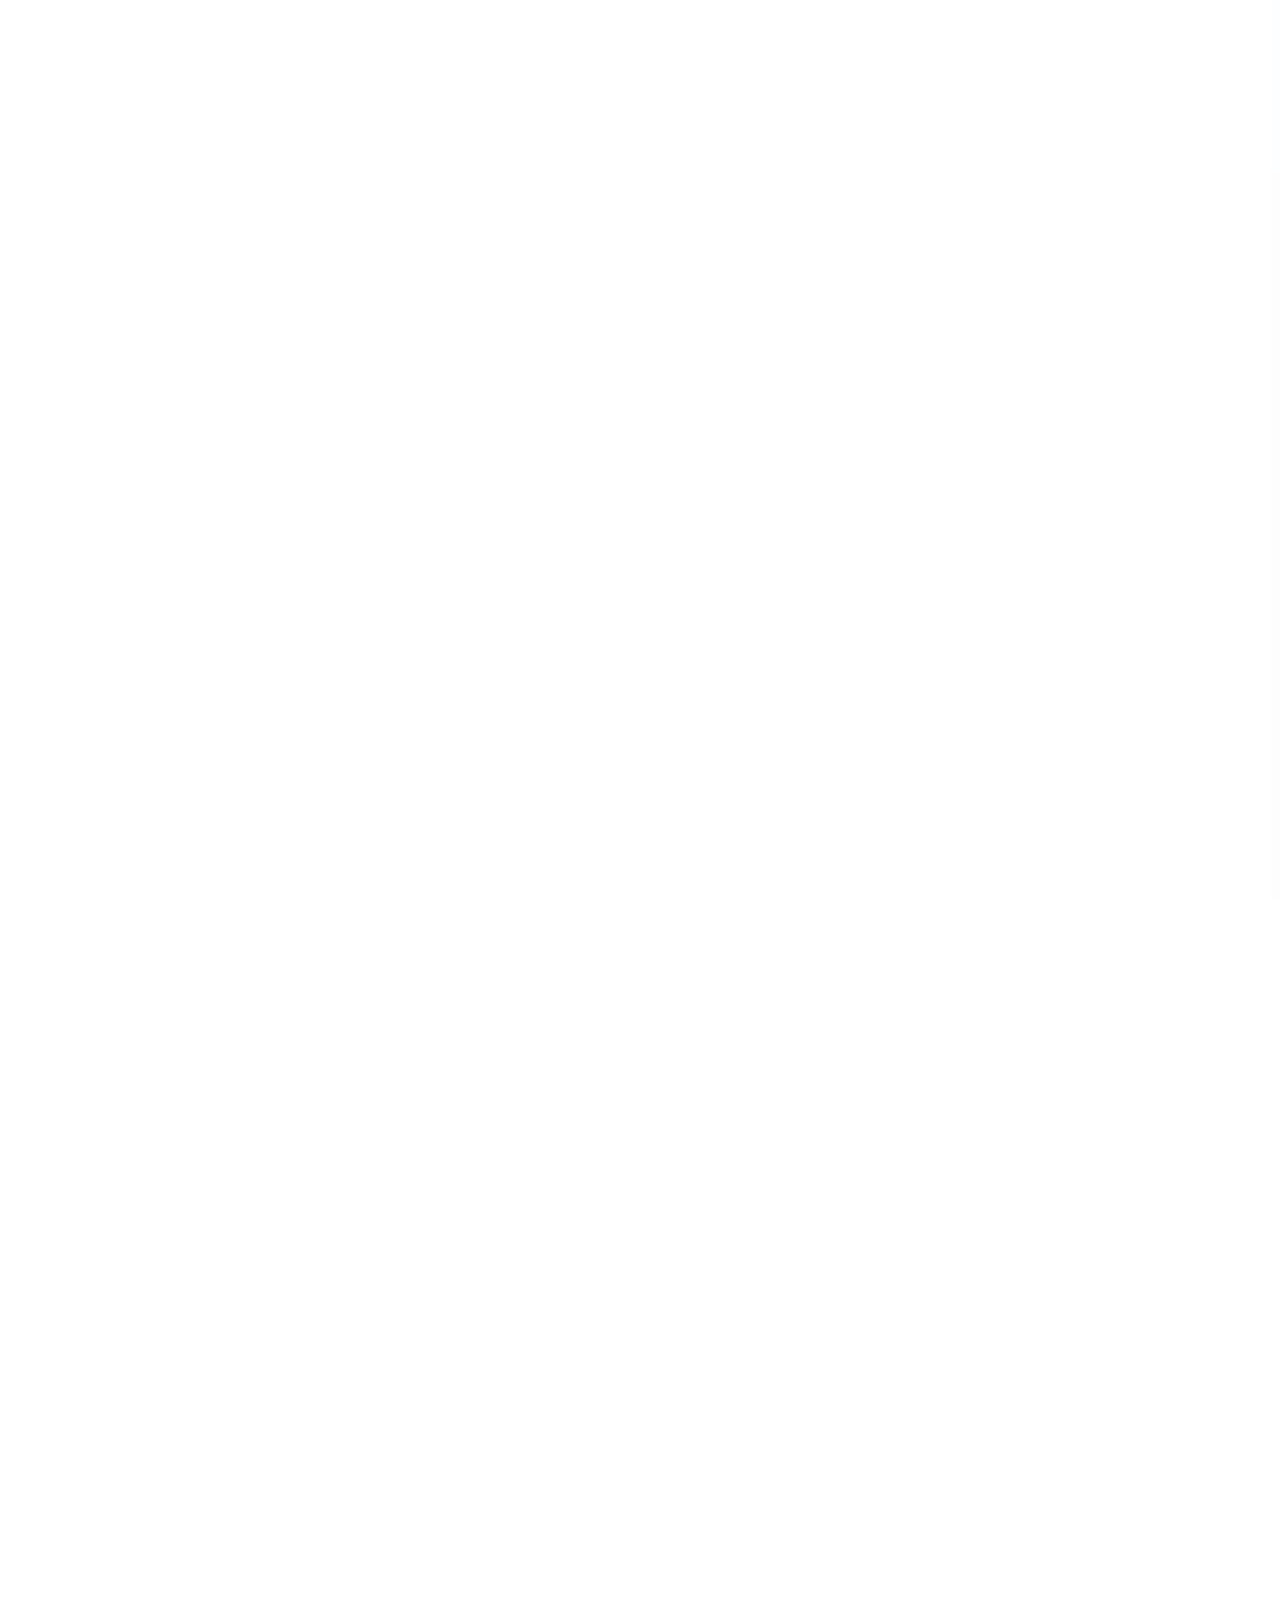
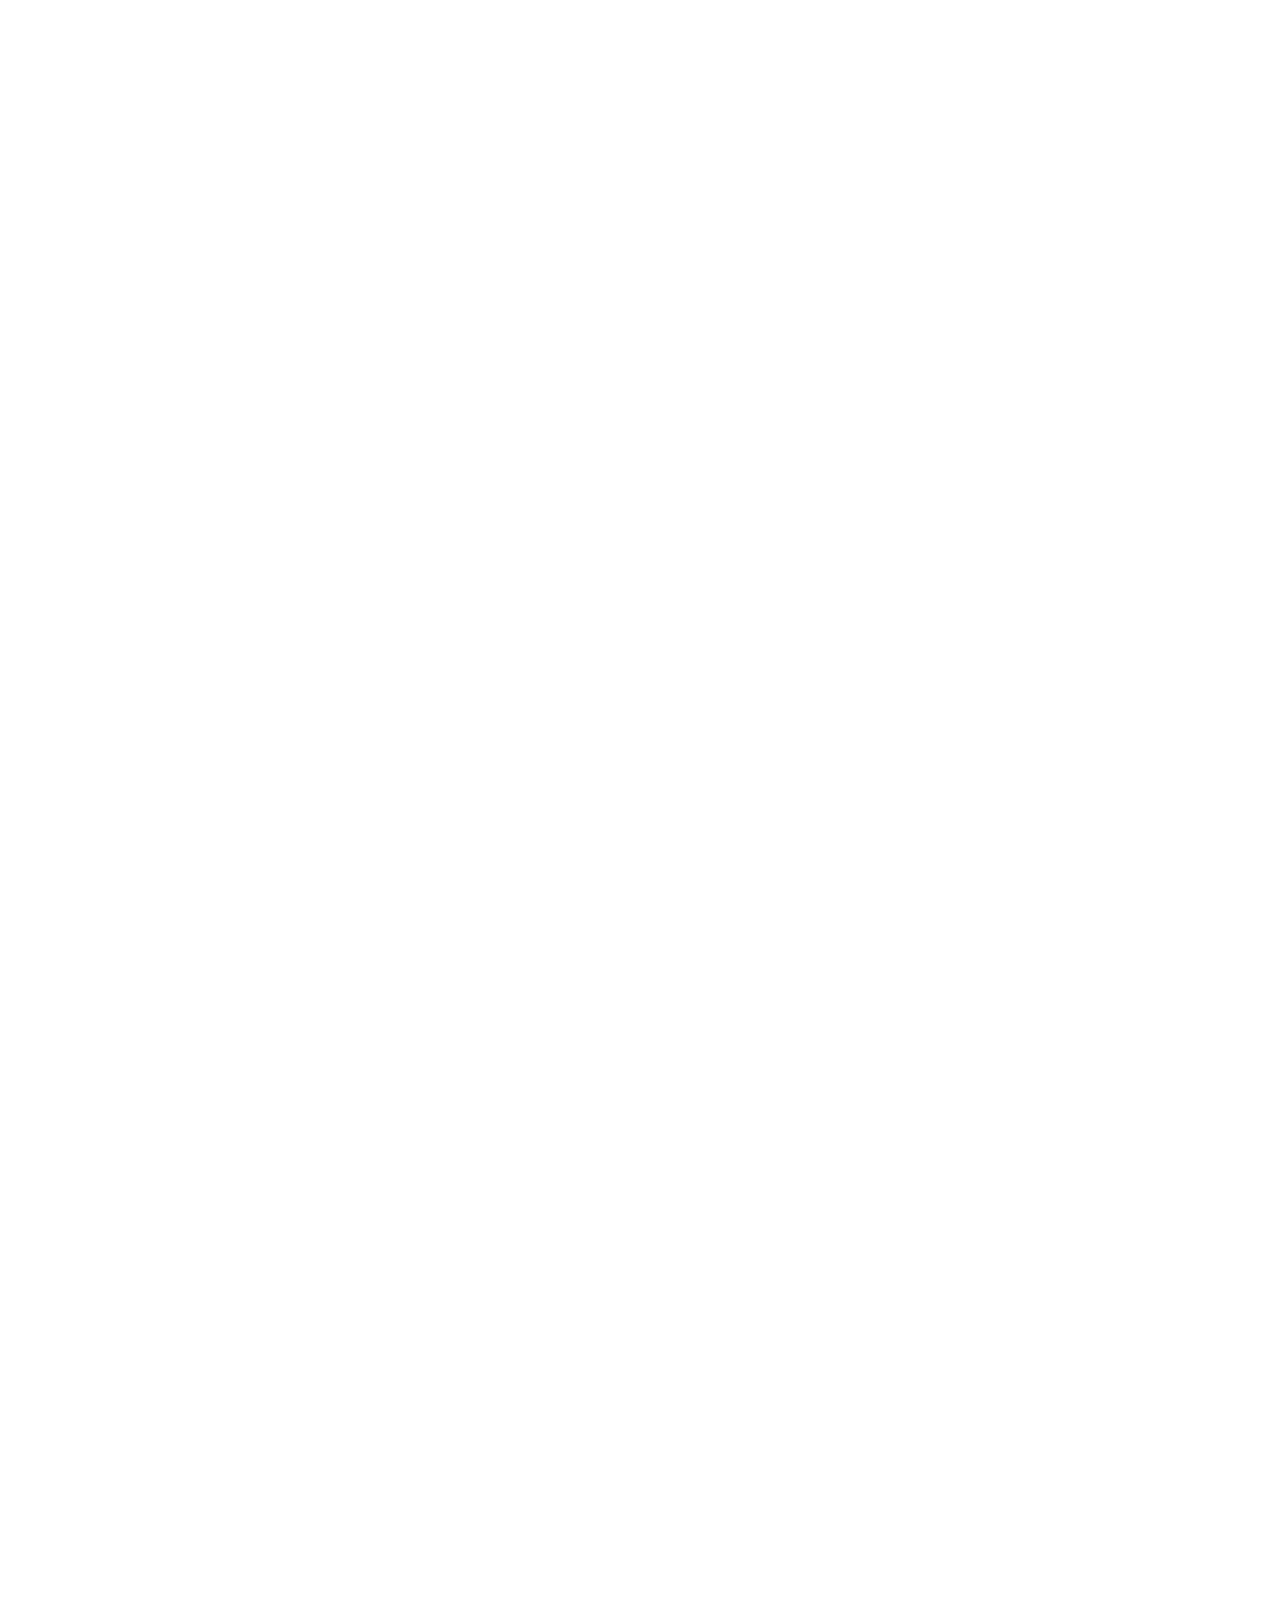
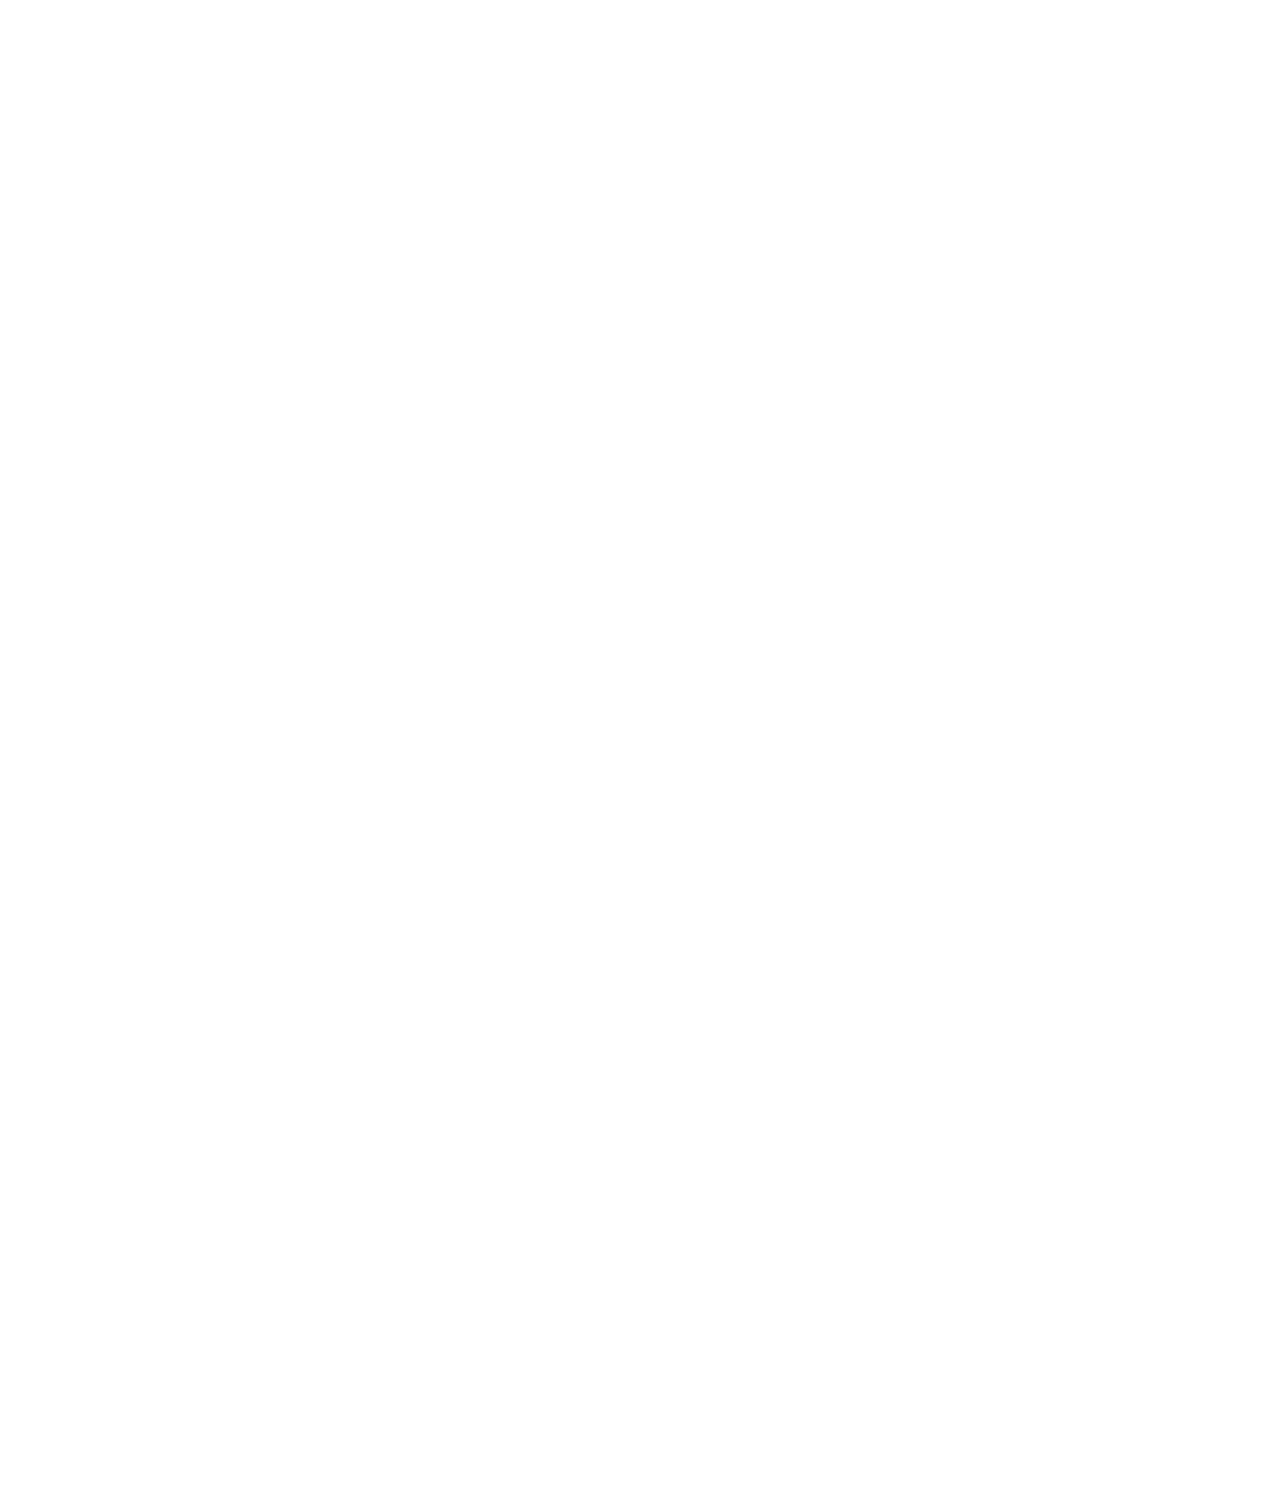
<file: dark/index.html>
<!DOCTYPE html>
<html lang="en">

<head>
    <meta charset="utf-8">
    <meta http-equiv="X-UA-Compatible" content="IE=edge">
    <meta name="viewport" content="width=device-width, initial-scale=1">
    <meta name="description" content="">
    <meta name="author" content="Codenpixel">
    <title>Medical Health HTML Bootstrap template</title>
    <!-- Bootstrap core CSS -->
    <link href="css/bootstrap.min.css" rel="stylesheet">
    <!-- WebFonts core CSS -->
    <link href="css/fonts.css" rel="stylesheet">
    <link href="css/animsition.css" rel="stylesheet">
    <link href="css/datepicker.css" rel="stylesheet">
    <!-- OWL -->
    <link href="css/owl.carousel.css" rel="stylesheet">
    <!-- Custom styles for this template -->
    <link href="css/style.css" rel="stylesheet">
    <!-- Goole fonts -->
    <link href='http://fonts.googleapis.com/css?family=Open+Sans:300italic,400,300,600,700,800' rel='stylesheet' type='text/css'>
    <!-- HTML5 shim and Respond.js for IE8 support of HTML5 elements and media queries -->
    <!--[if lt IE 9]>
<script src="https://oss.maxcdn.com/html5shiv/3.7.2/html5shiv.min.js"></script>
<script src="https://oss.maxcdn.com/respond/1.4.2/respond.min.js"></script>
<![endif]-->
</head>

<body>
    <div class="animsition">
        <!-- Top Header Section Start -->
        <header>
            <div class="top-bar">
                <div class="container">
                    <div class="row">
                        <ul class="col-sm-4 list-inline list-unstyled no-margin hidden-xs">
                            <li class="font-main">
                                info@domain.com
                            </li>
                            <li class="font-main">
                                +2444444
                            </li>
                        </ul>
                        <div class="col-sm-4 pull-right">
                            <ul class="list-inline list-unstyled language-select text-right">
                                <li>
                                    <a href="#" class="bg-image" data-image-src="images/flag-bih.png"></a>
                                </li>
                                <li>
                                    <a href="#" class="bg-image" data-image-src="images/us-flag.png"></a>
                                </li>
                                <li>
                                    <a href="#" class="bg-image" data-image-src="images/flag-spain.png"></a>
                                </li>
                            </ul>
                        </div>
                    </div>
                </div>
            </div>
            <!-- Top Header Section End -->
            <!-- Logo & Navigation Start -->
            <div class="navwrap">
                <div class="navbar navbar-inverse navbar-static-top" role="navigation" id="nav" data-spy="affix" data-offset-top="36">
                    <div class="container">
                        <div class="navbar-header">
                            <button type="button" class="navbar-toggle collapsed" data-toggle="collapse" data-target=".navbar-collapse">
                                <span class="sr-only">
                                        Toggle navigation
                                    </span>
                                <span class="icon-bar">
                                    </span>
                                <span class="icon-bar">
                                    </span>
                                <span class="icon-bar">
                                    </span>
                            </button>
                            <a class="navbar-brand" href="index.html">
                                <img id="logo" src="images/logo.png" alt="Locanda Logo" />
                            </a>
                        </div>
                        <div class="navbar-collapse collapse">
                            <ul class="nav navbar-nav navbar-right">
                                <li class="dropdown">
                                    <a href="index.html" class="dropdown-toggle" data-toggle="dropdown">
                                            Home
                                            <b class="caret">
                                            </b>
                                            <span>Start Here</span>
                                        </a>
                                    <ul class="dropdown-menu">
                                        <li>
                                            <a href="index.html">
                                                    Home
                                                </a>
                                        </li>
                                        <li>
                                            <a href="index_2.html">
                                                    Home horizontal form
                                                </a>
                                        </li>
                                    </ul>
                                </li>
                                <li>
                                    <a href="services.html">
                                            Departments
                                            <span>Practice list</span>
                                        </a>
                                </li>
                                <li class="dropdown">
                                    <a href="#" class="dropdown-toggle" data-toggle="dropdown">
                                            Pages
                                            <b class="caret">
                                            </b>
                                            <span>All pages</span>
                                        </a>
                                    <ul class="dropdown-menu">
                                        <li>
                                            <a href="about.html">
                                                    About page
                                                </a>
                                        </li>
                                        <li>
                                            <a href="services.html">
                                                    Service page
                                                </a>
                                        </li>
                                        <li>
                                            <a href="sidebar.html">
                                                    Service details
                                                </a>
                                        </li>
                                        <li>
                                            <a href="pricing.html">
                                                    Pricing
                                                </a>
                                        </li>
                                        <li>
                                            <a href="faq.html">
                                                    FAQ page
                                                </a>
                                        </li>
                                        <li>
                                            <a href="timetable.html">
                                                    jQuery timetable
                                                </a>
                                        </li>
                                        <li class="divider"></li>
                                        <li>
                                            <a href="icons.html">
                                                    Medical icons
                                                </a>
                                        </li>
                                        <li>
                                            <a href="features.html">
                                                    Theme style
                                                </a>
                                        </li>
                                    </ul>
                                </li>
                                <li class="dropdown">
                                    <a href="blog.html" class="dropdown-toggle" data-toggle="dropdown">
                                            Blog
                                            <b class="caret">
                                            </b>
                                            <span>Updates</span>
                                        </a>
                                    <ul class="dropdown-menu">
                                        <li>
                                            <a href="blog.html">
                                                    Blog page
                                                </a>
                                        </li>
                                        <li>
                                            <a href="blog-post.html">
                                                    Blog post
                                                </a>
                                        </li>
                                    </ul>
                                </li>
                                <li>
                                    <a href="contact.html">
                                            Contact
                                            <span>Get in touch</span>
                                        </a>
                                </li>
                            </ul>
                        </div>
                        <!--/.nav-collapse -->
                    </div>
                </div>
            </div>
            <!-- /.navwrap -->
        </header>
        <section id="hero" class="hero-bg">
            <div class="call-to-content">
                <div class="container">
                    <div class="row">
                        <div class="col-md-6 col-sm-5 col-lg-5">
                            <div class="caption">
                                <h1>Modern <span class="blue"> &</span> Clean<br>Template for <strong><span class="blue">health care</span></strong></h1>
                                <p>provides access and oversight to the full range of appropriate
                                    <br>Medicaid health care services
                                </p>
                            </div>
                            <!-- /.caption -->
                        </div>
                        <!-- /.col-md-7 -->
                        <div class="col-md-4 col-md-offset-2 pull-right col-sm-7 register-form">
                            <div class="book-box row">
                                <h2 class="head">
                                        <span class="icon-i-waiting-area" aria-hidden="true"></span> Make an appointment.
                                    </h2>
                                <div class="book-form">
                                    <div class="row">
                                        <p class="col-md-6 col-sm-6">
                                            <input class="form-control" type="text" placeholder="First Name" required="">
                                        </p>
                                        <p class="col-md-6 col-sm-6">
                                            <input class="form-control" type="text" placeholder="Last Name" required="">
                                        </p>
                                    </div>
                                    <p>
                                        <input class="form-control" type="email" placeholder="Enter your email id" required="">
                                    </p>
                                    <div class="row">
                                        <div class="col-md-6">
                                            <div class="input-group date">
                                                <input type="text" class="form-control" value="02-16-2012" id="dp">
                                                <span class="input-group-addon"><span class="glyphicon glyphicon-calendar"></span></span>
                                            </div>
                                        </div>
                                        <div class="col-md-6">
                                            <div class="input-group date">
                                                <input type="text" class="form-control" value="02-16-2012" id="dp2">
                                                <span class="input-group-addon"><span class="glyphicon glyphicon-calendar"></span></span>
                                            </div>
                                        </div>
                                    </div>
                                    <div class="form-group">
                                        <select class="form-control" id="departments" name="departments">
                                            <option value="secondary">Primary care</option>
                                            <option value="sr secondary">Cardio</option>
                                            <option value="graduate">Rheumatologists</option>
                                            <option value="none">None</option>
                                        </select>
                                    </div>
                                    <div class="row">
                                        <p class="col-md-6 col-sm-6">
                                            <select class="form-control">
                                                <option value="0" selected="" disabled="">City</option>
                                                <option value="1">Sarajevo</option>
                                                <option value="2">Tuzla</option>
                                                <option value="3">Gradacac</option>
                                            </select>
                                        </p>
                                        <p class="col-md-6 col-sm-6">
                                            <a href="#" class="btn btn-default btn-block">Sumbit</a>
                                        </p>
                                    </div>
                                    <hr>
                                    <p class="help-block">Your details will not be published. Before sumbition please read our <a href="#">Terms of service</a> and <a href="#">Privacy Policy</a>.</p>
                                </div>
                            </div>
                            <!-- /.book form -->
                        </div>
                        <!-- /.col-md-4 -->
                    </div>
                    <!-- /.row -->
                </div>
                <!-- /.container -->
            </div>
            <!-- /.call-to-content -->
        </section>
        <section class="space" id="service">
            <div class="container">
                <div class="service-box">
                    <div class="row">
                        <div class="col-md-3 col-sm-3 clearfix cr-nav height-2 margin-top-20">
                            <h3 class="f-500">Our Full Service</h3>

                            <p>You can find general information about making appointments, as well as other helpful tips.</p>

                            <div class="customNavigation">
                                <a class="btn carousel-prev fa fa-long-arrow-left"></a>
                                <a class="btn carousel-next fa fa-long-arrow-right"></a>
                            </div>
                            <!-- cr.navigation icons:ends -->
                        </div>
                        <!-- .col 3 -->

                        <div class="col-md-9 col-sm-9">
                            <div id="owl-demo">
                                <div class="item">
                                    <a class="service-block blue-1 height-2" href="#">
                                        <h3>Primary Health<br>
                                                Care</h3>

                                        <p>Aenean sodales augue ac lacus hendrerit sed rhoncus erat hendrerit. Vivamus vel ultricies elit.</p>

                                        <div class="s-icon fa fa-angle-double-right"></div>
                                    </a>
                                    <!-- .info block -->
                                </div>

                                <div class="item">
                                    <a class="service-block blue-2 height-2" href="#">
                                        <h3>Rheumatologists<br>
                                                treat diseases</h3>

                                        <p>Aenean sodales augue ac lacus hendrerit sed rhoncus erat hendrerit. Vivamus vel ultricies elit.</p>

                                        <div class="s-icon fa fa-angle-double-right"></div>
                                    </a>
                                    <!-- .info block -->
                                </div>

                                <div class="item">
                                    <a class="service-block blue-3 height-2" href="#">
                                        <h3>Cardiology Care<br>
                                                services</h3>

                                        <p>Aenean sodales augue ac lacus hendrerit sed rhoncus erat hendrerit. Vivamus vel ultricies elit.</p>

                                        <div class="s-icon fa fa-angle-double-right"></div>
                                    </a>
                                    <!-- .info block -->
                                </div>

                                <div class="item">
                                    <a class="service-block blue-1 height-2" href="#">
                                        <h3>Software</h3>

                                        <p>Aenean sodales augue ac lacus hendrerit sed rhoncus erat hendrerit. Vivamus vel ultricies elit.</p>

                                        <div class="s-icon fa fa-angle-double-right"></div>
                                    </a>
                                    <!-- .info block -->
                                </div>

                                <div class="item">
                                    <a class="service-block blue-2 height-2" href="#">
                                        <h3>Landing Page</h3>

                                        <p>Aenean sodales augue ac lacus hendrerit sed rhoncus erat hendrerit. Vivamus vel ultricies elit.</p>

                                        <div class="s-icon fa fa-angle-double-right"></div>
                                    </a>
                                    <!-- .info block -->
                                </div>
                            </div>
                        </div>
                        <!--col 9-->
                    </div>
                </div>
            </div>
            <!-- /.container -->
        </section>
        <section class="practice-info">
            <div class="container">
                <div class="row">
                    <div class="col-sm-6 nurse-bg space-md height-1">
                        <h3>Pratice informations</h3>
                        <p class="lead">To schedule an appointment, call us during business hours or use our appointment form.</p>
                        <p>You can find general information about making appointments, as well as other helpful tips about using the services we offer in <strong>Appointments & Access.</strong>
                        </p>
                        <ul class="bullet-list list-unstyled">
                            <li>Contact Office-Based Physicians</li>
                            <li>Target Pharmacists and Pharmacies</li>
                            <li>Reach Hospital Decision Makers</li>
                        </ul>
                        <div class="open-hours row">
                            <div class="col-sm-7">
                                <h3>Opening Hours</h3>
                                <p>Monday - Friday <span>8.00 - 17.00</span>
                                </p>
                                <p>Saturday <span>9.30 - 17.30</span>
                                </p>
                                <p>Sunday <span>9.30 - 15.00</span>
                                </p>
                            </div>
                        </div>
                    </div>
                    <!-- /.col 6 -->
                    <span class="ver-sep"></span>
                    <div class="col-sm-6 space-md height-1 inner-padding">
                        <h3>Our expertise</h3>
                        <p class="lead">You can find general information about making appointments, as well as other helpful tips.</p>
                        <p>Lorem ipsum dolor sit amet, consectetur adipiscing elit. Ut volutpat rutrum eros sit amet sollicitudin. Suspendisse pulvinar,</p>
                        <div class="panel-group" id="accordion">
                            <div class="panel">
                                <div class="panel-heading blue-border">
                                    <h4 class="panel-title">
                                            <a class="accordion-toggle" data-toggle="collapse" data-parent="#accordion" href="#collapseOne">
                                                Patient and Visitor Guide
                                                <span class="glyphicon glyphicon-plus"></span>
                                            </a>
                                        </h4>
                                </div>
                                <div id="collapseOne" class="panel-collapse collapse">
                                    <div class="panel-body">
                                        Anim pariatur cliche reprehenderit, enim eiusmod high life accusamus terry richardson ad squid. 3 wolf moon officia aute, non cupidatat skateboard dolor brunch.
                                    </div>
                                </div>
                            </div>
                            <div class="panel">
                                <div class="panel-heading light-blue-border">
                                    <h4 class="panel-title">
                                            <a class="accordion-toggle" data-toggle="collapse" data-parent="#accordion" href="#collapseTwo">
                                                Patient Online Services
                                                <span class="glyphicon glyphicon-plus"></span>
                                            </a>
                                        </h4>
                                </div>
                                <div id="collapseTwo" class="panel-collapse collapse">
                                    <div class="panel-body">
                                        Nihil anim keffiyeh helvetica, craft beer labore wes anderson cred nesciunt sapiente ea proident. Ad vegan excepteur butcher vice lomo. Leggings occaecat craft beer farm-to-table, raw denim aesthetic synth nesciunt you probably haven't heard of them accusamus labore sustainable VHS.
                                    </div>
                                </div>
                            </div>
                            <div class="panel">
                                <div class="panel-heading red-border">
                                    <h4 class="panel-title">
                                            <a class="accordion-toggle" data-toggle="collapse" data-parent="#accordion" href="#collapseThree">
                                                Patient Care and Health Information
                                                <span class="glyphicon glyphicon-plus"></span>
                                            </a>
                                        </h4>
                                </div>
                                <div id="collapseThree" class="panel-collapse collapse">
                                    <div class="panel-body">
                                        <ul class="bullet-list list-unstyled">
                                            <li>Contact Office-Based Physicians</li>
                                            <li>Target Pharmacists and Pharmacies</li>
                                        </ul>
                                    </div>
                                </div>
                            </div>
                            <div class="panel">
                                <div class="panel-heading green-border">
                                    <h4 class="panel-title">
                                            <a class="accordion-toggle" data-toggle="collapse" data-parent="#accordion" href="#collapse4">
                                                Doctors and Medical Staff
                                                <span class="glyphicon glyphicon-minus"></span>
                                            </a>
                                        </h4>
                                </div>
                                <div id="collapse4" class="panel-collapse collapse in">
                                    <div class="panel-body">
                                        <ul class="bullet-list list-unstyled">
                                            <li>Contact Office-Based Physicians</li>
                                            <li>Target Pharmacists and Pharmacies</li>
                                        </ul>
                                    </div>
                                </div>
                            </div>
                        </div>
                    </div>
                    <!-- /.col 6 -->
                </div>
                <!-- /.row -->
            </div>
            <!-- /.container -->
        </section>
        <!-- /.practice info -->
        <section class="service-intro about-home pos-rel space-sm">
            <div class="container">
                <div class="row">
                    <div class="col-sm-8 col-sm-offset-2 text-center">
                        <h2>Helping people around the world</h2>
                        <p>You can find general information about making appointments, as well as other helpful tips.</p>
                    </div>
                </div>
                <div class="spacer30"></div>
                <div class="row space-icon-row">
                    <div class="col-sm-4">
                        <div class="med-iconBox med-iconBox--left">
                            <div class="med-iconBox-icon icon-big icon-blue">
                                <span class="icon-i-oncology" aria-hidden="true"></span>
                            </div>
                            <div class="med-iconBox-content">
                                <h4 class="med-iconBox-title hr-after">
                                        Alternative Medicine
                                    </h4>
                                <p>
                                    Lorem ipsum dolor sit amet, consecte adipiscing elit.
                                </p>
                            </div>
                        </div>
                    </div>
                    <!-- /.col 4 -->
                    <div class="col-sm-4">
                        <div class="med-iconBox med-iconBox--left">
                            <div class="med-iconBox-icon icon-big icon-blue">
                                <span class="icon-i-genetics" aria-hidden="true"></span>
                            </div>
                            <div class="med-iconBox-content">
                                <h4 class="med-iconBox-title hr-after">
                                        Heart Disease
                                    </h4>
                                <p>
                                    Lorem ipsum dolor sit amet, consecte adipiscing elit.
                                </p>
                            </div>
                        </div>
                    </div>
                    <!-- /.col 4 -->
                    <div class="col-sm-4">
                        <div class="med-iconBox med-iconBox--left">
                            <div class="med-iconBox-icon icon-big icon-blue">
                                <span class="icon-i-surgery" aria-hidden="true"></span>
                            </div>
                            <div class="med-iconBox-content">
                                <h4 class="med-iconBox-title hr-after">
                                        Infectious Diseases
                                    </h4>
                                <p>
                                    Lorem ipsum dolor sit amet, consecte adipiscing elit.
                                </p>
                            </div>
                        </div>
                    </div>
                    <!-- /.col 4 -->
                </div>
                <div class="row space-icon-row">
                    <div class="col-sm-4">
                        <div class="med-iconBox med-iconBox--left">
                            <div class="med-iconBox-icon icon-big icon-blue">
                                <span class="icon-i-ear-nose-throat" aria-hidden="true"></span>
                            </div>
                            <div class="med-iconBox-content">
                                <h4 class="med-iconBox-title hr-after">
                                        Mental Health
                                    </h4>
                                <p>
                                    Lorem ipsum dolor sit amet, consecte adipiscing elit.
                                </p>
                            </div>
                        </div>
                    </div>
                    <!-- /.col 4 -->
                    <div class="col-sm-4">
                        <div class="med-iconBox med-iconBox--left">
                            <div class="med-iconBox-icon icon-big icon-blue">
                                <span class="icon-i-nutrition" aria-hidden="true"></span>
                            </div>
                            <div class="med-iconBox-content">
                                <h4 class="med-iconBox-title hr-after">
                                        Nutrition
                                    </h4>
                                <p>
                                    Lorem ipsum dolor sit amet, consecte adipiscing elit.
                                </p>
                            </div>
                        </div>
                    </div>
                    <!-- /.col 4 -->
                    <div class="col-sm-4">
                        <div class="med-iconBox med-iconBox--left">
                            <div class="med-iconBox-icon icon-big icon-blue">
                                <span class="icon-i-neurology" aria-hidden="true"></span>
                            </div>
                            <div class="med-iconBox-content">
                                <h4 class="med-iconBox-title hr-after">
                                        High Standards
                                    </h4>
                                <p>
                                    Lorem ipsum dolor sit amet, consecte adipiscing elit.
                                </p>
                            </div>
                        </div>
                    </div>
                    <!-- /.col 4 -->
                </div>
                <div class="col-md-12">
                    <div class="spacer30"></div>
                    <h4 class="text-center">Explore all service here!
                            <a href="#" class="btn btn-info btn-fill btn-round">View all Service</a>
                        </h4>
                </div>
            </div>
            <!-- /.container -->
        </section>
        <!-- /.service intro -->
        <section class="pricing-home space-sm">
            <div class="container">
                <div class="row text-center">
                    <div class="col-md-3 col-sm-3 text-left content">
                        <h3 class="no-top-space">We offer affordable prices for patients not paying with insurance</h3>
                        <p class="lead">You can find general information about making appointments, as well as other helpful tips...</p>
                    </div>
                    <div class="col-sm-3">
                        <div class="pricing-card">
                            <div class="price-content">
                                <h6 class="categorie">prevention & wellness</h6>
                                <h1 class="price">
                                        <small>€</small>145.99
                                    </h1>
                                <ul class="list-unstyled">
                                    <li>
                                        Administrative <b>physicals</b>
                                    </li>
                                    <li>
                                        <b>Health</b> screening
                                    </li>
                                    <li>
                                        Shingles <b>(Herpes Zoster)</b>
                                    </li>
                                    <li>
                                        Tetanus & Diphtheria
                                    </li>
                                    <li>
                                        <b>Full</b> prevention
                                    </li>
                                </ul>
                            </div>
                            <div class="footer">
                                <button type="button" class="btn btn-info btn-round">Appointment!</button>
                            </div>
                        </div>
                        <!-- end card -->
                    </div>
                    <div class="col-sm-3">
                        <div class="pricing-card">
                            <div class="price-content">
                                <h6 class="categorie">treatment</h6>
                                <h1 class="price">
                                        <small>€</small>89.00
                                    </h1>
                                <ul class="list-unstyled">
                                    <li>
                                        Ear wax <b>removal</b>
                                    </li>
                                    <li>
                                        <b>Foreign</b> body removal
                                    </li>
                                    <li>
                                        Minor <b>cut closure</b>
                                    </li>
                                    <li>
                                        <b>Skin tag</b> removal
                                    </li>
                                    <li>
                                        Wart <b>removal</b>
                                    </li>
                                </ul>
                            </div>
                            <div class="footer">
                                <button type="button" class="btn btn-info btn-round btn-fill">Appointment!</button>
                            </div>
                        </div>
                        <!-- end card -->
                    </div>
                    <div class="col-sm-3">
                        <div class="pricing-card">
                            <div class="price-content">
                                <h6 class="categorie">monitoring</h6>
                                <h1 class="price">
                                        <small>€</small>78.99
                                    </h1>
                                <ul class="list-unstyled">
                                    <li>
                                        Administrative <b>physicals</b>
                                    </li>
                                    <li>
                                        <b>Health</b> screening
                                    </li>
                                    <li>
                                        Shingles <b>(Herpes Zoster)</b>
                                    </li>
                                    <li>
                                        Tetanus & Diphtheria
                                    </li>
                                    <li>
                                        <b>Full</b> prevention
                                    </li>
                                </ul>
                            </div>
                            <div class="footer">
                                <button type="button" class="btn btn-info btn-round">Appointment!</button>
                            </div>
                        </div>
                        <!-- end card -->
                    </div>
                </div>
            </div>
        </section>
        <section class="space-sm bg-image about-home pos-rel" data-image-src="images/bg-bg-1.jpg">
            <div class="container">
                <h3 class="text-center margin-bottom-30">
                        Meet our Expert Team
                </h3>
                <div class="row teamMembers space">
                    <div class="col-sm-3">
                        <article>
                            <figure class="image-container">
                                <img alt="" class="img-responsive" src="images/doka-1.jpg">
                                <figcaption class="clearfix">
                                    <ul class="socials list-unstyled">
                                        <li>
                                            <a href="#">
                                                <i class="fa fa-facebook"></i>
                                            </a>
                                        </li>
                                        <li>
                                            <a href="#">
                                                <i class="fa fa-twitter"></i>
                                            </a>
                                        </li>
                                        <li>
                                            <a href="#">
                                                <i class="fa fa-google-plus"></i>
                                            </a>
                                        </li>
                                        <li>
                                            <a href="#">
                                                <i class="fa fa-youtube"></i>
                                            </a>
                                        </li>
                                    </ul>
                                </figcaption>
                            </figure>
                            <div class="info">
                                <h3>Dule James</h3>
                                <span>Co Founder</span>
                            </div>
                        </article>
                    </div>
                    <!-- .col 3 -->
                    <div class="col-sm-3">
                        <article>
                            <figure class="image-container">
                                <img alt="" class="img-responsive" src="images/doka-2.jpg">
                                <figcaption class="clearfix">
                                    <ul class="socials list-unstyled">
                                        <li>
                                            <a href="#">
                                                <i class="fa fa-facebook"></i>
                                            </a>
                                        </li>
                                        <li>
                                            <a href="#">
                                                <i class="fa fa-twitter"></i>
                                            </a>
                                        </li>
                                        <li>
                                            <a href="#">
                                                <i class="fa fa-google-plus"></i>
                                            </a>
                                        </li>
                                        <li>
                                            <a href="#">
                                                <i class="fa fa-youtube"></i>
                                            </a>
                                        </li>
                                    </ul>
                                </figcaption>
                            </figure>
                            <div class="info">
                                <h3>Kevin Doe</h3>
                                <span>Web Designer</span>
                            </div>
                        </article>
                    </div>
                    <!-- .col 3 -->
                    <div class="col-sm-3">
                        <article>
                            <figure class="image-container">
                                <img alt="" class="img-responsive" src="images/doka-3.jpg">
                                <figcaption class="clearfix">
                                    <ul class="socials list-unstyled">
                                        <li>
                                            <a href="#">
                                                <i class="fa fa-facebook"></i>
                                            </a>
                                        </li>
                                        <li>
                                            <a href="#">
                                                <i class="fa fa-twitter"></i>
                                            </a>
                                        </li>
                                        <li>
                                            <a href="#">
                                                <i class="fa fa-google-plus"></i>
                                            </a>
                                        </li>
                                        <li>
                                            <a href="#">
                                                <i class="fa fa-youtube"></i>
                                            </a>
                                        </li>
                                    </ul>
                                </figcaption>
                            </figure>
                            <div class="info">
                                <h3>Justin Denim</h3>
                                <span>Code guru</span>
                            </div>
                        </article>
                    </div>
                    <!-- .col 3 -->
                    <div class="col-sm-3">
                        <article>
                            <figure class="image-container">
                                <img alt="" class="img-responsive" src="images/doka-4.jpg">
                                <figcaption class="clearfix">
                                    <ul class="socials list-unstyled">
                                        <li>
                                            <a href="#">
                                                <i class="fa fa-facebook"></i>
                                            </a>
                                        </li>
                                        <li>
                                            <a href="#">
                                                <i class="fa fa-twitter"></i>
                                            </a>
                                        </li>
                                        <li>
                                            <a href="#">
                                                <i class="fa fa-google-plus"></i>
                                            </a>
                                        </li>
                                        <li>
                                            <a href="#">
                                                <i class="fa fa-youtube"></i>
                                            </a>
                                        </li>
                                    </ul>
                                </figcaption>
                            </figure>
                            <div class="info">
                                <h3>Jane doe</h3>
                                <span>Marketing</span>
                            </div>
                        </article>
                    </div>
                    <!-- .col 3 -->
                </div>
            </div>
        </section>
        <section class="tips">
            <div class="container">
                <div class="row">
                    <div class="col-sm-5  space-md">
                        <div class="tabbable-panel">
                            <div class="tabbable-line">
                                <ul class="nav nav-tabs ">
                                    <li class="active">
                                        <a href="#tab_default_1" data-toggle="tab">
                                                SPOTLIGHTS </a>
                                    </li>
                                    <li>
                                        <a href="#tab_default_3" data-toggle="tab">
                                                VIDEO TAB </a>
                                    </li>
                                </ul>
                                <div class="tab-content">
                                    <div class="tab-pane active" id="tab_default_1">
                                        <ul class="blog-small list-unstyled">
                                            <li class="post">
                                                <a href="#" title="Study Linking Illnes and Salt Leaves Researchers Doubtful">
                                                    <span class="icon small gallery"></span>
                                                    <img src="images/blog-1.jpg" alt="img" class="img-responsive">
                                                </a>
                                                <div class="post_content">
                                                    <h4>
                                                            <a href="#" title="Study Linking Illnes and Salt Leaves Researchers Doubtful">Study Linking Illnes and Salt</a>
                                                        </h4>
                                                    <p>Protect yourself against the flu by stopping by one of our vaccine clinics, scheduled</p>
                                                    <ul class="post_details list-unstyled list-inline">
                                                        <li class="category"><a href="#" title="HEALTH">News</a>
                                                        </li>
                                                        <li class="date">
                                                            10:11 PM, Feb 02
                                                        </li>
                                                    </ul>
                                                </div>
                                            </li>
                                            <!-- /.post -->
                                            <li class="post">
                                                <a href="#" title="Study Linking Illnes and Salt Leaves Researchers Doubtful">
                                                    <span class="icon small gallery"></span>
                                                    <img src="images/blog-2.jpg" alt="img" class="img-responsive">
                                                </a>
                                                <div class="post_content">
                                                    <h4>
                                                            <a href="#" title="Study Linking Illnes and Salt Leaves Researchers Doubtful">Study Linking Illnes and Salt</a>
                                                        </h4>
                                                    <p>Protect yourself against the flu by stopping by one of our</p>
                                                    <ul class="post_details list-unstyled list-inline">
                                                        <li class="category"><a href="#" title="HEALTH">Updates</a>
                                                        </li>
                                                        <li class="date">
                                                            10:11 PM, Feb 02
                                                        </li>
                                                    </ul>
                                                </div>
                                            </li>
                                            <!-- /.post -->
                                        </ul>
                                    </div>
                                    <div class="tab-pane" id="tab_default_3">
                                        <div class="responsive-video">
                                            <iframe src="//player.vimeo.com/video/77534721" width="500" height="281" frameborder="0" webkitallowfullscreen mozallowfullscreen allowfullscreen></iframe>
                                        </div>
                                        <p>
                                            Duis autem vel eum iriure dolor in hendrerit in vulputate. Ut wisi enim ad minim veniam, quis nostrud exerci tation ullamcorper suscipit.
                                        </p>
                                        <p>
                                            <a class="btn btn-info" href="http://j.mp/metronictheme" target="_blank">
                                                    Learn more...
                                                </a>
                                        </p>
                                    </div>
                                </div>
                            </div>
                        </div>
                    </div>
                    <!-- /.col 5 -->
                    <div class="col-sm-6 col-sm-offset-1  space-md q-and-a">
                        <h3 class="first-h">Expert <strong>Q & A</strong></h3>
                        <p>provides access and oversight to the full range of appropriate Medicaid health care services</p>
                        <div class="q-list">
                            <a href="#">
                                <h4>Etsy mixtape wayfarers, ethical wes</h4>
                                <p>Qui photo booth letterpress, commodo enim craft beer mlkshk aliquip jean.</p>
                            </a>
                            <hr>
                            <a href="#">
                                <h4>Access to health sears</h4>
                                <p>cred you probably haven't heard of them.</p>
                            </a>
                            <hr>
                        </div>
                    </div>
                    <!-- /.col-7 -->
                </div>
                <!-- /.row -->
            </div>
            <!-- /.container -->
        </section>
        <!-- /.tips and news -->
        <div class="footer-4cln">
            <div class="container">
                <div class="row cta-1">
                    <div class="cta-features">
                        <div class="col-sm-3 blue-1"><strong>100% Satisfaction<sub>Guaranteed</sub></strong>
                        </div>
                        <div class="col-sm-3 blue-2"><strong>Free Monitoring<sub>get your healt monitored</sub></strong>
                        </div>
                        <div class="col-sm-3 blue-3"><strong>Get 15% Off<sub>Make an appointment now</sub></strong>
                        </div>
                        <div class="col-sm-3 blue-4"><strong>Call us anytime<sub>+000 123 456 7888</sub></strong>
                        </div>
                    </div>
                </div>
                <div class="row">
                    <div class="col-md-8">
                        <div class="row">
                            <div class="col-md-3 col-xs-6">
                                <h6>Company</h6>
                                <ul class="list-unstyled">
                                    <li><a href="#">About</a>
                                    </li>
                                    <li><a href="#">Meet the team</a>
                                    </li>
                                    <li><a href="#">Blog</a>
                                    </li>
                                    <li><a href="#">Contact Us</a>
                                    </li>
                                </ul>
                            </div>
                            <div class="col-md-3 col-xs-6">
                                <h6>Account</h6>
                                <ul class="list-unstyled">
                                    <li><a href="#">Payments</a>
                                    </li>
                                    <li><a href="#">Subscriptions</a>
                                    </li>
                                    <li><a href="#">Gift Card</a>
                                    </li>
                                    <li><a href="#">Support</a>
                                    </li>
                                </ul>
                            </div>
                            <div class="col-md-3 col-xs-6">
                                <h6>Help</h6>
                                <ul class="list-unstyled">
                                    <li><a href="#">Payments</a>
                                    </li>
                                    <li><a href="#">Subscriptions</a>
                                    </li>
                                    <li><a href="#">Gift Card</a>
                                    </li>
                                    <li><a href="#">Support</a>
                                    </li>
                                </ul>
                            </div>
                            <div class="col-md-3 col-xs-6">
                                <h6>Legal</h6>
                                <ul class="list-unstyled">
                                    <li><a href="#">Payments</a>
                                    </li>
                                    <li><a href="#">Subscriptions</a>
                                    </li>
                                    <li><a href="#">Gift Card</a>
                                    </li>
                                    <li><a href="#">Support</a>
                                    </li>
                                </ul>
                            </div>
                        </div>
                    </div>
                    <div class="col-md-4">
                        <h6>Subscribe to our newsletter</h6>
                        <form class="form-inline" role="form">
                            <div class="input-group">
                                <input type="email" class="form-control footernews" placeholder="Enter Email">
                                <span class="input-group-btn">
                                        <button class="btn btn-info" type="button">Subscribe</button>
                                    </span>
                            </div>
                            <span class="help-block">You'll get an email about once a month. We'll never share your address.</span>
                        </form>
                        <div class="ourTeam-social">
                            <ul class="social">
                                <li><a href="#" class="social-btn social-facebook" title="Facebook"><i class="fa fa-facebook"></i></a>
                                </li>
                                <li><a href="#" class="social-btn social-twitter" title="Twitter"><i class="fa fa-twitter"></i></a>
                                </li>
                                <li><a href="#" class="social-btn social-google" title="Google+"><i class="fa fa-google-plus"></i></a>
                                </li>
                                <li><a href="#" class="social-btn social-linkedin" title="LinkedIn"><i class="fa fa-linkedin"></i></a>
                                </li>
                            </ul>
                        </div>
                    </div>
                </div>
                <hr>
                <div class="footer-4cln-bar">
                    <span class="phone"><i class="fa fa-phone"></i> 1 (800) 888-8888</span>
                    <span class="email"><i class="fa fa-envelope"></i> <a href="mailto:info@email.com">info@email.com</a></span>
                    <span class="address">Copyright &copy; Website, Inc. 2014<br/> 1234 1st Ave, NY 10007</span>
                </div>
            </div>
        </div>
    </div>
    <!-- end: animatsion -->
    <!-- core JavaScript
================================================== -->
    <!-- Placed at the end of the document so the pages load faster -->
    <script src="js/jquery.min.js"></script>
    <script src="js/bootstrap.min.js"></script>
    <script src="js/owl.carousel.min.js"></script>
    <script src="js/plugins.js"></script>
    <script src="js/custom.js"></script>
    <!-- IE10 viewport hack for Surface/desktop Windows 8 bug -->
    <script src="js/ie10-viewport-bug-workaround.js"></script>
</body>

</html>
</file>
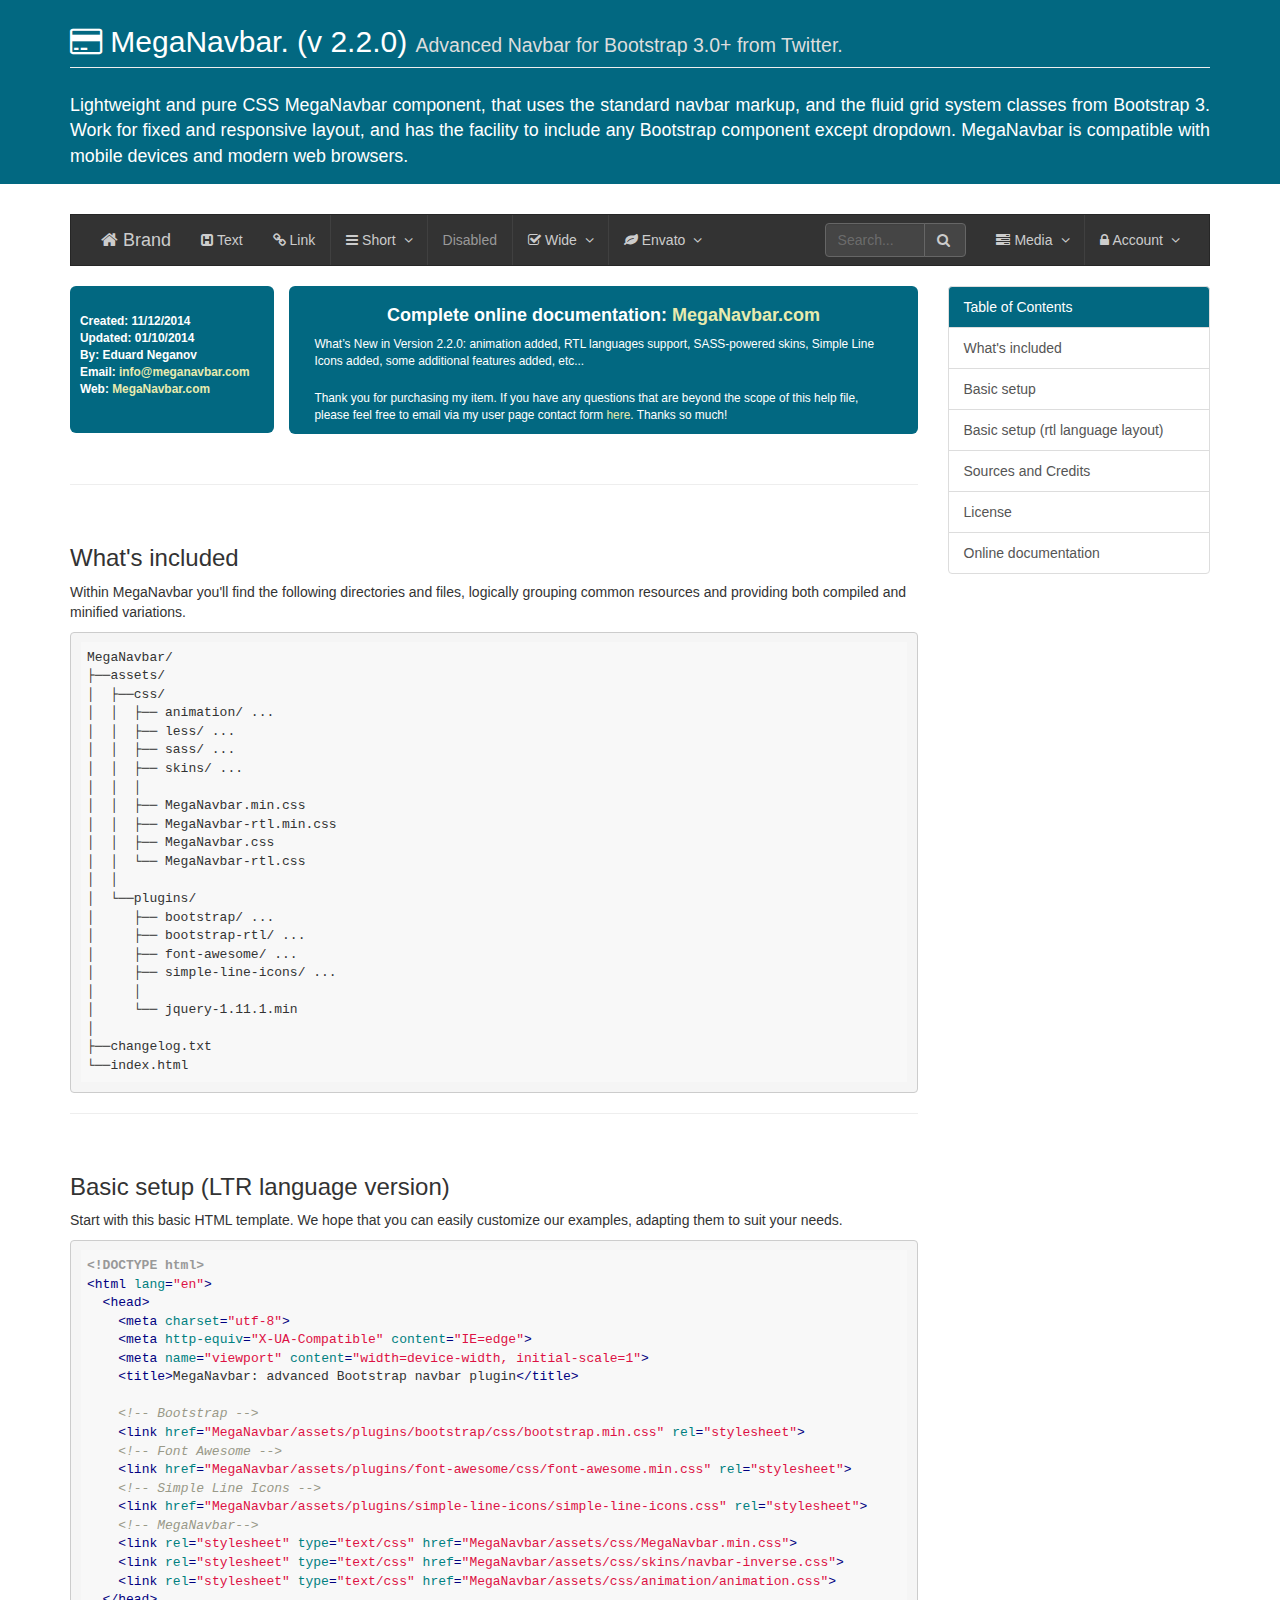
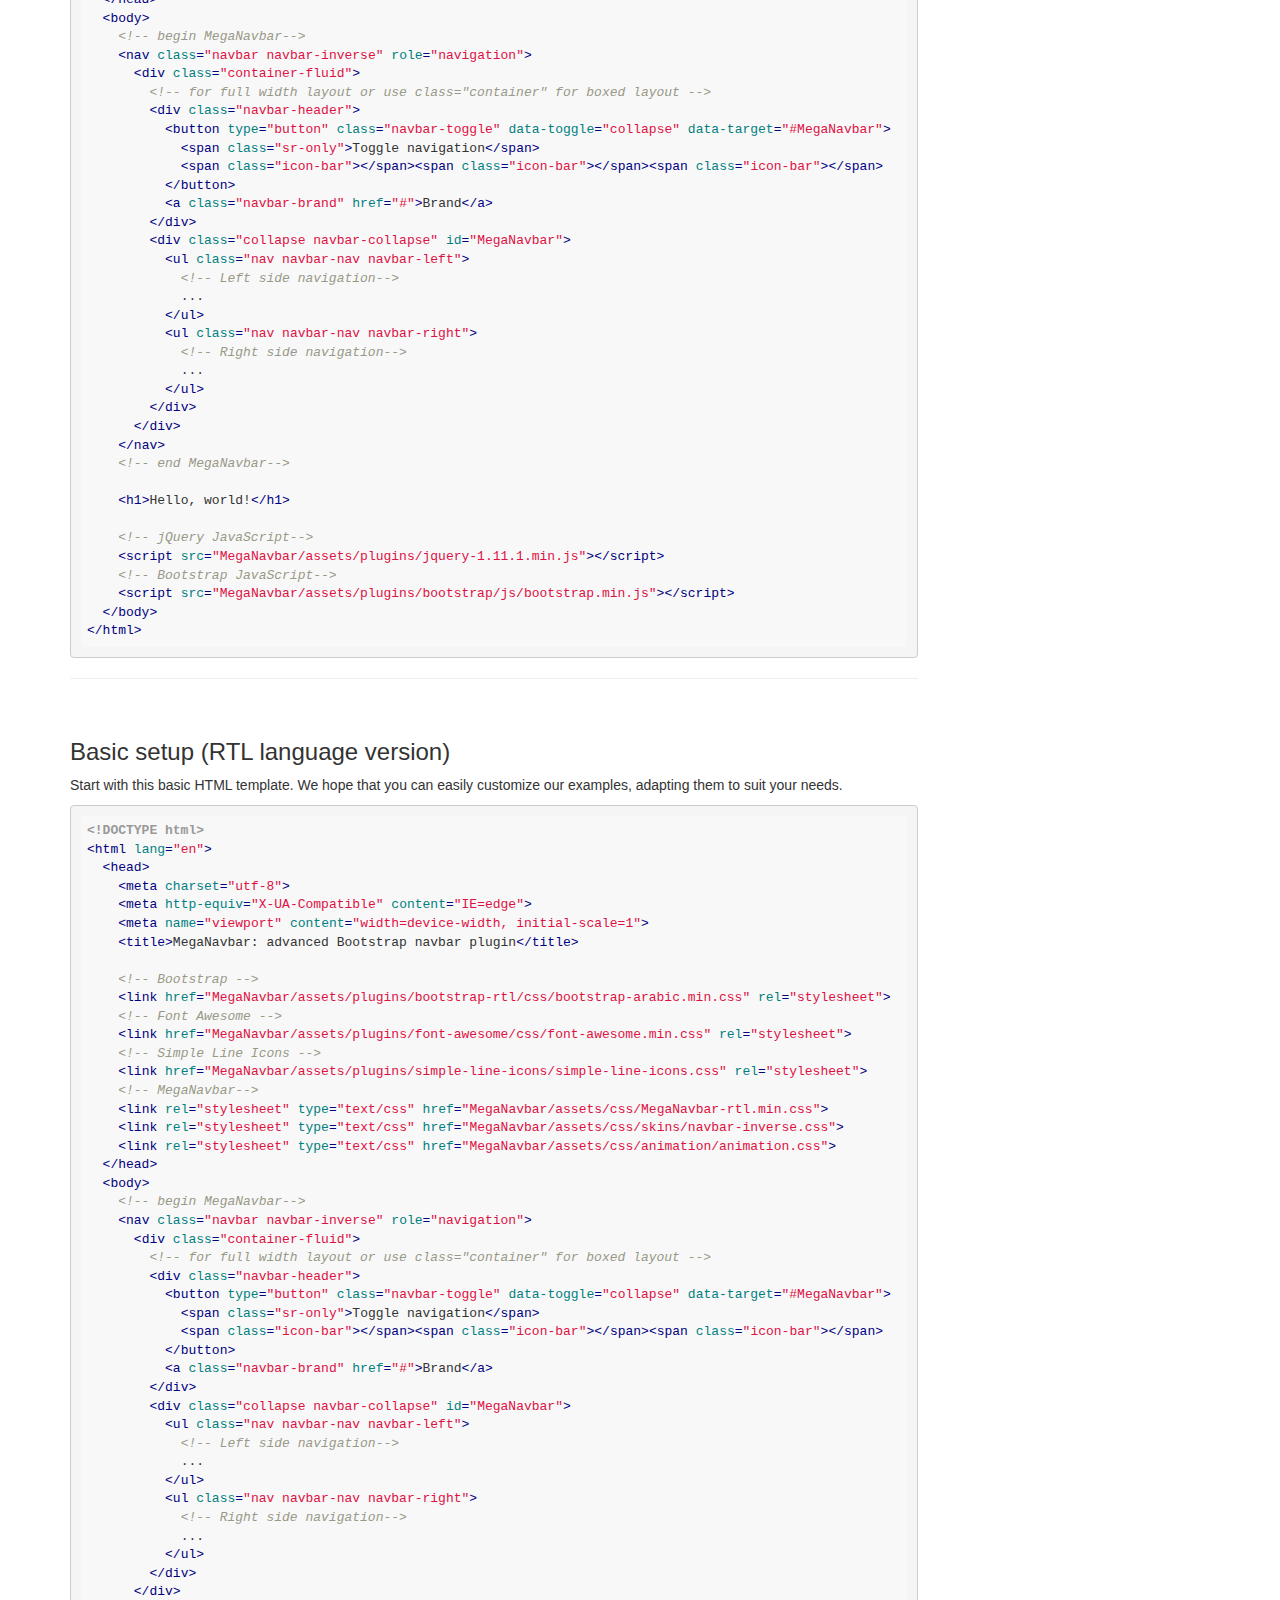
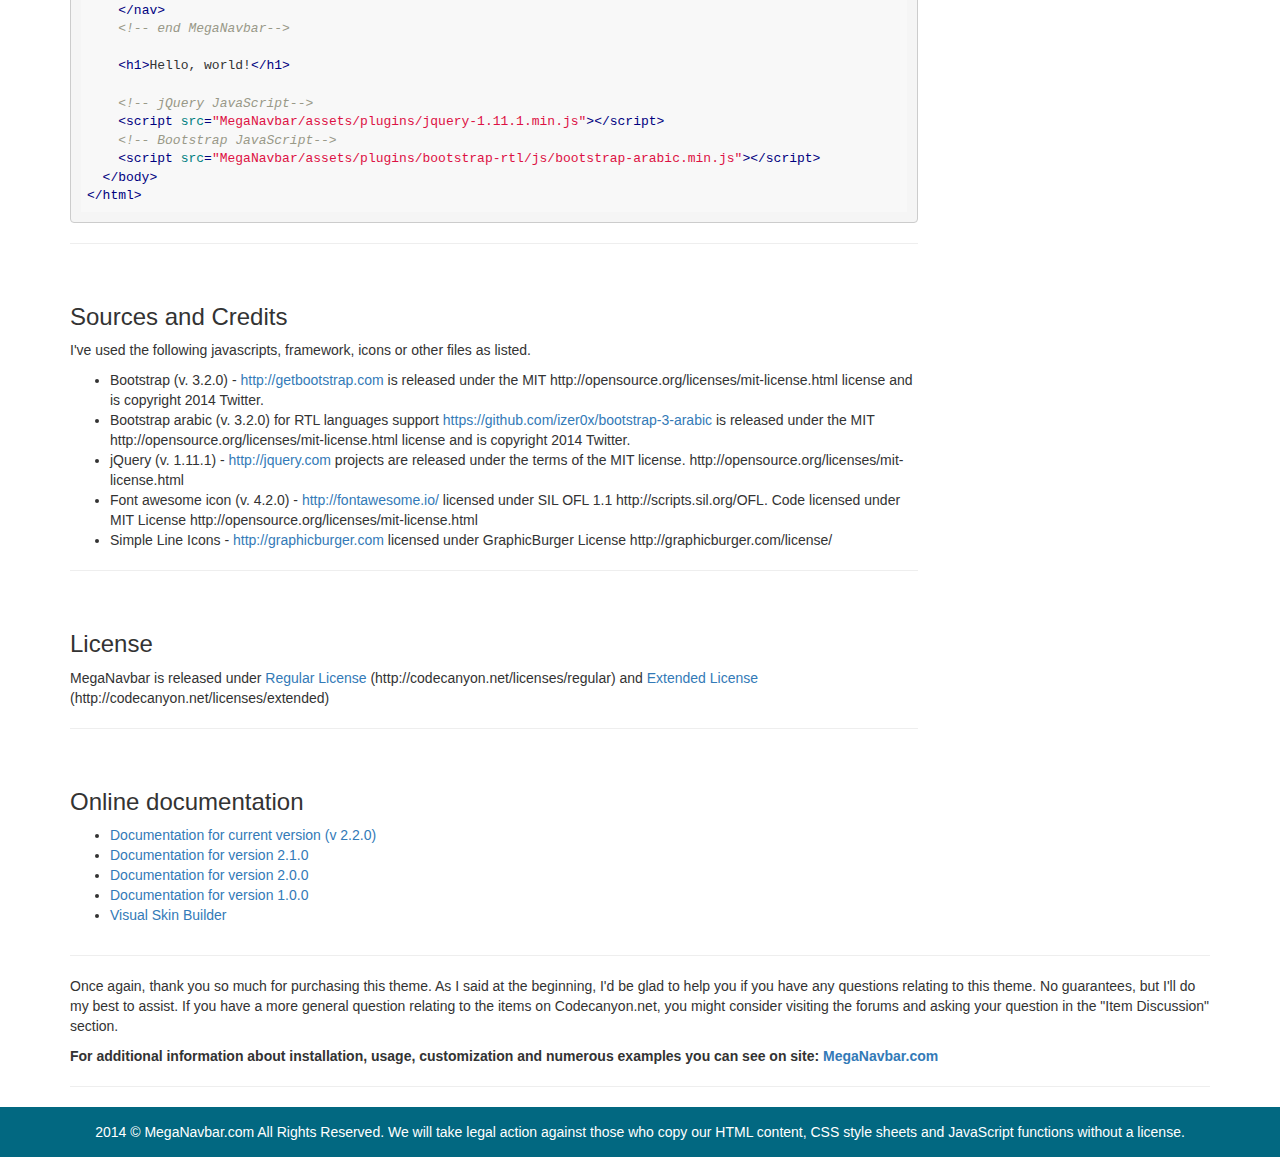
<file: Documentation/Documentation/MegaNavbar/index.html>
<!DOCTYPE&nbsp;html>
<!--[if lt IE 7 ]> <html lang="en" class="ie6"> <![endif]-->
<!--[if IE 7 ]> <html lang="en" class="ie7"> <![endif]-->
<!--[if IE 8 ]> <html lang="en" class="ie8"> <![endif]-->
<!--[if IE 9 ]> <html lang="en" class="ie9"> <![endif]-->
<!--[if (gt IE 9)|!(IE)]><!--> <html xmlns="http://www.w3.org/1999/xhtml" xml:lang="en-US" lang="en-US"> <!--<![endif]-->


<!-- BEGIN HEAD -->
  <head>
    <meta charset="utf-8">
    <meta http-equiv="X-UA-Compatible" content="IE=edge">
    <meta name="viewport" content="width=device-width, initial-scale=1">
    <title>MegaNavbar: advanced Bootstrap navbar plugin</title>

    <meta content="" name="Lightweight and pure CSS MegaNavbar component, that uses the standard navbar markup, and the fluid grid system classes from Bootstrap 3. Work for fixed and responsive layout, and has the facility to include any Bootstrap component except dropdown. MegaNavbar is compatible with mobile devices and modern web browsers." />
    <meta content="" name="MegaNavbar.com" />

    <!-- Bootstrap -->
    <link rel="stylesheet" href="http://maxcdn.bootstrapcdn.com/bootstrap/3.2.0/css/bootstrap.min.css"> <!--for Bootstrap CDN version-->
    <!--or for Bootstrap local/server version: <link href="MegaNavbar/assets/plugins/bootstrap/css/bootstrap.min.css" rel="stylesheet"> -->

    <!-- Font Awesome -->
    <link rel="stylesheet" href="http://maxcdn.bootstrapcdn.com/font-awesome/4.2.0/css/font-awesome.min.css"> <!--for Font Awesome CDN version-->
    <!--or for Font Awesome local/server version: <link href="MegaNavbar/assets/plugins/font-awesome/css/font-awesome.min.css" rel="stylesheet"> -->

    <!-- BEGIN GLOBAL MANDATORY STYLES -->
    <link rel="stylesheet" type="text/css" href="assets/css/MegaNavbar.css"/>
    <link rel="stylesheet" type="text/css" href="assets/css/skins/navbar-inverse.css" title="inverse">
    <link rel="stylesheet" type="text/css" href="assets/css/animation/animation.css" title="inverse">

    <!--Highlight-->
    <link href="documentation/assets/plugins/highlight/styles/github.css" rel="stylesheet" type="text/css" />

    <link rel="shortcut icon" href="./favicon.ico" />

    <!-- jQuery JavaScript CDN version (necessary for Bootstrap's JavaScript plugins) -->
    <script src="https://ajax.googleapis.com/ajax/libs/jquery/1.11.1/jquery.min.js"></script>
    <!--or for jQuery JavaScript local/server version: <script src="MegaNavbar/assets/plugins/jquery-1.11.1.min.js"></script>  -->

    <!-- Latest compiled and minified Bootstrap JavaScript CDN version -->
    <script src="http://maxcdn.bootstrapcdn.com/bootstrap/3.2.0/js/bootstrap.min.js"></script>
    <!--or for Bootstrap JavaScript local/server version: <script src="MegaNavbar/assets/plugins/bootstrap/js/bootstrap.min.js"></script>  -->

    <!--Highlight-->
    <script src="documentation/assets/plugins/highlight/highlight.pack.js" type="text/javascript"></script>
    <script>hljs.initHighlightingOnLoad();</script>

</head>


<body>
<style>
  .toTop {position: fixed;right: 15px;bottom: 56px;z-index: 10000;color: #999;}
</style>

    <a class="sr-only sr-only-focusable" href="#content">Skip to main content</a>
    <div  id="toc" class="jumbotron" style="color: #fff; background-color: #026881; padding: 0;">
    	<div class="container">
    		<h2 class="page-header" style="margin: 25px 0 25px;">
    			<i class="fa fa-credit-card"></i> MegaNavbar. (v 2.2.0) <small style="color: #ddd;">Advanced Navbar for Bootstrap 3.0+ from Twitter.</small>
    		</h2>
    		<p class="text-justify"><small>Lightweight and pure CSS MegaNavbar component, that uses the standard navbar markup, and the fluid grid system classes from Bootstrap 3. Work for fixed and responsive layout, and has the facility to include any Bootstrap component except dropdown. MegaNavbar is compatible with mobile devices and modern web browsers.</small></p>
    	</div>
    </div>
    <div class="container">
    	<nav class="navbar navbar-inverse no-border-radius" id="main_navbar" role="navigation">
    		<div class="container-fluid">
    			<!-- Brand and toggle get grouped for better mobile display -->
    			<div class="navbar-header">
    				<button type="button" class="navbar-toggle" data-toggle="collapse" data-target="#navbar-collapse-1">
    				<span class="sr-only">Toggle navigation</span>
    				<span class="icon-bar"></span><span class="icon-bar"></span><span class="icon-bar"></span>
    				</button>
    				<a class="navbar-brand" href="index.html"><i class="fa fa-home"></i> Brand</a>
    			</div>
    			<!-- Collect the nav links, forms, and other content for toggling -->
    			<div class="collapse navbar-collapse" id="navbar-collapse-1">
    				<!-- text -->
    				<p class="navbar-text navbar-left"><i class="fa fa-h-square"></i>&nbsp;<span class="hidden-sm hidden-md">Text</span></p>
    				<!-- regular link -->
    				<a href="#" class="navbar-link navbar-left"><i class="fa fa-link"></i>&nbsp;<span class="hidden-sm hidden-md">Link</span></a>
    				<ul class="nav navbar-nav navbar-left">
    					<!-- divider -->
    					<li class="divider"></li>
    					<!-- dropdown default -->
    					<li class="dropdown-short">
    						<a data-toggle="dropdown" href="javascript:;" class="dropdown-toggle" aria-expanded="true"><i class="fa fa-bars"></i>&nbsp;<span class="hidden-sm">Short</span><span class="caret"></span></a>
    						<ul class="dropdown-menu">
    							<li class="dropdown-header">Header. Menu items</li>
    							<li class="divider"></li>
    							<li class="dropdown-right-onhover no-fix">
    								<!-- Menu item with submenu -->
    								<a href="javascript:;" data-toggle="collapse" data-target="#id_3ac0aa8ea29f2302" class="dropdown-toggle collapsed"><i class="fa fa-bars"></i> With submenu<span class="desc">Show on hover &amp; don't fix</span></a>
    								<!-- start submenu -->
    								<ul class="dropdown-menu collapse" id="id_3ac0aa8ea29f2302">
    									<li class="dropdown-header">Submenu header</li>
    									<li class="divider"></li>
    									<li class="dropdown-right-onhover">
    										<!-- Menu item with submenu -->
    										<a href="javascript:;" data-toggle="collapse" data-target="#id_c7a0dc0830f7d307" class="dropdown-toggle collapsed"><i class="fa fa-bars"></i> With submenu<span class="desc">Show on hover &amp; fix on click</span></a>
    										<!-- start submenu -->
    										<ul class="dropdown-menu collapse" id="id_c7a0dc0830f7d307">
    											<li class="dropdown-header">Submenu header</li>
    											<li class="divider"></li>
    											<li><a href="#" class="">Default item<span class="desc">Default description</span></a></li>
    											<li class="active"><a href="#" class="">Active item<span class="desc">Active description</span></a></li>
    											<li class="disabled"><a href="#" class="">Disabled item<span class="desc">Disabled description</span></a></li>
    											<li class="open"><a href="#" class="">Open item<span class="desc">Open description</span></a></li>
    											<li class="divider"></li>
    											<li>
    												<p><a href="#&quot;"><i class="fa fa-link"></i> Regular link<span class="desc">Regular link description</span></a></p>
    											</li>
    											<li class="divider"></li>
    											<li><a href="#">Separated link</a></li>
    										</ul>
    										<!-- end submenu -->
    									</li>
    									<li><a href="#" class="">Default item<span class="desc">Default description</span></a></li>
    									<li class="active"><a href="#" class="">Active item<span class="desc">Active description</span></a></li>
    									<li class="disabled"><a href="#" class="">Disabled item<span class="desc">Disabled description</span></a></li>
    									<li class="open"><a href="#" class="">Open item<span class="desc">Open description</span></a></li>
    									<li class="divider"></li>
    									<li>
    										<p><a href="#&quot;"><i class="fa fa-link"></i> Regular link<span class="desc">Regular link description</span></a></p>
    									</li>
    									<li class="divider"></li>
    									<li><a href="#">Separated link</a></li>
    								</ul>
    								<!-- end submenu -->
    							</li>
    							<li class="divider"></li>
    							<li><a href="#">Default item<span class="desc">Default description</span></a></li>
    							<li class="active"><a href="#" class="">Active item<span class="desc">Active description</span></a></li>
    							<li class="disabled"><a href="#" class="">Disabled item<span class="desc">Disabled description</span></a></li>
    							<li class="open"><a href="#" class="">Open item<span class="desc">Open description</span></a></li>
    							<li class="divider"></li>
    							<li>
    								<p><a href="#&quot;">Regular link<span class="desc">Regular link description</span></a></p>
    							</li>
    							<li class="divider"></li>
    							<li>
    								<form class="navbar-form navbar-right" role="search" style="margin-left: -15px;">
    									<div class="input-group"><input type="text" placeholder="input" class="form-control"><span class="input-group-btn"><button class="btn btn-default" type="button"><i class="fa fa-search"></i>&nbsp;</button></span></div>
    								</form>
    							</li>
    						</ul>
    					</li>
    					<!-- divider -->
    					<li class="divider"></li>
    					<!-- dropdown disabled -->
    					<li class="dropdown-short disabled hidden-sm hidden-md"><a>Disabled</a></li>
    					<!-- divider -->
    					<li class="divider hidden-sm hidden-md"></li>
    					<!-- wide -->
    					<li class="dropdown-wide">
    						<a data-toggle="dropdown" href="javascript:;" class="dropdown-toggle"><i class="fa fa-check-square-o"></i>&nbsp;<span class="hidden-sm hidden-md">Wide</span><span class="caret"></span></a>
    						<ul class="dropdown-menu">
    							<li class="col-xs-6 col-sm-4 col-md-3 col-lg-3">
    								<address>
    									<br>
    									<strong>MegaNavbar, Inc.</strong><br>
    									123 Folsom Ave, Suite 456<br>
    									San Francisco, CA 987654<br>
    									<abbr title="Phone">P:</abbr> (123) 456-7890
    								</address>
    								<address>
    									<strong>Full Name</strong><br>
    									<a href="mailto:#">first.last@example.com</a>
    								</address>
    							</li>
    							<li class="col-xs-6 col-sm-8 col-md-5 col-lg-5">
    								<form role="form">
    									<div class="form-group">
    										<label for="exampleInputEmail1">Email address</label>
    										<input type="email" class="form-control" id="exampleInputEmail1" placeholder="Enter email">
    									</div>
    									<div class="form-group">
    										<label for="exampleInputPassword1">Password</label>
    										<input type="password" class="form-control" id="exampleInputPassword1" placeholder="Password">
    									</div>
    									<div class="form-group">
    										<div class="col-sm-8">
    											<div class="checkbox"><label><input type="checkbox"> Remember me</label></div>
    										</div>
    										<div class="col-sm-4">
    											<button type="submit" class="pull-right btn btn-default">Submit</button>
    										</div>
    									</div>
    								</form>
    							</li>
    							<li class="col-xs-12 col-sm-12 col-md-4 col-lg-4">
    								<div class="embed-responsive embed-responsive-16by9">
    									<iframe class="embed-responsive-item" src="http://mapsurl.appspot.com/google/iframe.html#01L-sstHl9h2O"></iframe>
    								</div>
    							</li>
    						</ul>
    					</li>
    					<!-- divider -->
    					<li class="divider"></li>
    					<li class="dropdown-full dropdown-onhover">
    						<a data-toggle="dropdown" href="javascript:;" class="dropdown-toggle" aria-expanded="true"><i class="fa fa-leaf"></i>&nbsp;<span class="hidden-sm hidden-md">Envato</span><span class="caret"></span></a>
    						<div class="dropdown-menu no-padding HingeUpToDown">
    							<ul>
    								<li class="col-sm-12 dropdown-header text-center" style="padding-bottom: 15px; border-bottom: 1px solid #555; background: #1abc9c;color: white; margin: 0 -1px; width: calc(100% + 2px);">
    									<button type="button" class="close" data-dismiss="alert"><span aria-hidden="true">×</span><span class="sr-only">Close</span></button>
    									<h4><i class="fa fa-refresh fa-spin"></i> Everything you need for your next creative project.</h4>
    									<small class="" style="font-size: 13px; font-weight: normal; white-space: normal;">Over 4.5 million digital products created by a global community of designers, developers, photographers, illustrators &amp; producers.</small>
    									<p class="" style="font-size: 14px; font-weight: normal;"><i class="fa fa-arrow-down"></i> Try to click... <i class="fa fa-chevron-left"></i><i class="fa fa-chevron-right"></i> Try to resize</p>
    								</li>
    							</ul>
    							<ul id="myTab" style="margin-top: 1px;">
    								<li class="col-lg-2 col-md-2 col-sm-2 col-xs-6 no-padding" style="border-right: 1px solid #555;"><a href="#themeforest" role="tab" data-toggle="tab"><i class="fa fa-star" style="color: #1abc9c"></i> Themeforest<span class="desc"> marketplace</span></a></li>
    								<li class="col-lg-2 col-md-2 col-sm-2 col-xs-6 no-padding" style="border-right: 1px solid #555;"><a href="#codecanyon" role="tab" data-toggle="tab"><i class="fa fa-star" style="color: #e78733;"></i> Codecanyon<span class="desc"> marketplace</span></a></li>
    								<li class="col-lg-2 col-md-2 col-sm-2 col-xs-6 no-padding" style="border-right: 1px solid #555;"><a href="#videohive" role="tab" data-toggle="tab"><i class="fa fa-star" style="color: #e7a802;"></i> Videohive<span class="desc"> marketplace</span></a></li>
    								<li class="col-lg-2 col-md-2 col-sm-2 col-xs-6 no-padding" style="border-right: 1px solid #555;"><a href="#activeden" role="tab" data-toggle="tab"><i class="fa fa-star" style="color: #d35400;"></i> Activeden<span class="desc"> marketplace</span></a></li>
    								<li class="col-lg-2 col-md-2 col-sm-2 col-xs-6 no-padding" style="border-right: 1px solid #555;"><a href="#3docean" role="tab" data-toggle="tab"><i class="fa fa-star" style="color: #ab0f34;"></i> 3docean<span class="desc"> marketplace</span></a></li>
    								<li class="hidden-sm hidden-md hidden-lg col-xs-6 no-padding"><a href="#graphicriver" role="tab" data-toggle="tab"><i class="fa fa-star" style="color: #308eb1"></i> Graphicriver<span class="desc"> marketplace</span></a></li>
    								<li class="hidden-sm hidden-md hidden-lg col-xs-6 no-padding" style="border-right: 1px solid #555;"><a href="#audiojungle" role="tab" data-toggle="tab"><i class="fa fa-star" style="color: #9ac130"></i> Audiojungle<span class="desc"> marketplace</span></a></li>
    								<li class="hidden-sm hidden-md hidden-lg col-xs-6 no-padding"><a href="#photodune" role="tab" data-toggle="tab"><i class="fa fa-star" style="color: #0f8c98"></i> Photodune<span class="desc"> marketplace</span></a></li>
    								<li class="hidden-xs col-lg-2 col-md-2 col-sm-2 no-padding no-border-radius no-shadow dropdown-center-onhover no-fix rtl">
    									<a data-toggle="collapse" data-target="#id_4640f9fd6be74fcf" class="dropdown-toggle collapsed" aria-expanded="false"><i class="fa fa-star" style="color: #308eb1"></i><i class="fa fa-star" style="color: #9ac130"></i><i class="fa fa-star" style="color: #0f8c98"></i> More...<span class="desc">See more options</span></a>
    									<ul class="h-divided dropdown-menu no-padding col-lg-2 col-md-2 col-sm-2 col-xs-6 collapse" style="width: calc(100% + 2px); left: 0px; height: 2px;" id="id_4640f9fd6be74fcf" aria-expanded="false">
    										<li class="more"><a href="#graphicriver" role="tab" data-toggle="tab"><i class="fa fa-star" style="color: #308eb1"></i> Graphicriver<span class="desc"> marketplace</span></a></li>
    										<li class="more"><a href="#audiojungle" role="tab" data-toggle="tab"><i class="fa fa-star" style="color: #9ac130"></i> Audiojungle<span class="desc"> marketplace</span></a></li>
    										<li class="more"><a href="#photodune" role="tab" data-toggle="tab"><i class="fa fa-star" style="color: #0f8c98"></i> Photodune<span class="desc"> marketplace</span></a></li>
    									</ul>
    								</li>
    							</ul>
    							<div id="myTabContent" class="tab-content">
    								<div class="tab-pane" id="themeforest">
    									<ul class="row">
    										<li class="col-lg-12 col-md-12 col-sm-12 col-xs-12 dropdown-header text-center" style="margin: 0 -1px; width: calc(100% + 2px); padding:0 15px;">
    											<h4 style="background: #1abc9c; color: white;">
    												16,000+ Site Templates and Themes from $3
    											</h4>
    										</li>
    									</ul>
    									<div class="divided">
    										<ul class="col-sm-3 col-xs-6 col-md-3 h-divided">
    											<li><a href="#">All Items</a></li>
    											<li><a href="#">WordPress</a></li>
    											<li><a href="#">HTML</a></li>
    										</ul>
    										<ul class="col-sm-3 col-xs-6 col-md-3 h-divided">
    											<li><a href="#">Marketing</a></li>
    											<li><a href="#">CMS <span class="label label-danger pull-right">New</span></a></li>
    											<li><a href="#">eCommerce</a></li>
    										</ul>
    										<ul class="col-sm-3 col-xs-6 col-md-3 h-divided">
    											<li><a href="#">PSD</a></li>
    											<li><a href="#">Tumblr</a></li>
    											<li><a href="#">Ghost</a></li>
    										</ul>
    										<ul class="col-sm-3 col-xs-6 col-md-3 h-divided">
    											<li><a href="#">Muse</a></li>
    											<li><a href="#">Plugins</a></li>
    											<li><a href="#">More...</a></li>
    										</ul>
    									</div>
    								</div>
    								<div class="tab-pane" id="codecanyon">
    									<ul class="row">
    										<li class="col-lg-12 col-md-12 col-sm-12 col-xs-12 dropdown-header text-center" style="margin: 0 -1px; width: calc(100% + 2px); padding:0 15px;">
    											<h4 style="background: #e78733; color: white;">
    												10,000+ Scripts and Snippets from $2
    											</h4>
    										</li>
    									</ul>
    									<div class="divided">
    										<ul class="col-sm-3 col-xs-6 col-md-3 h-divided">
    											<li><a href="#">All Items</a></li>
    											<li><a href="#">PHP Scripts</a></li>
    											<li><a href="#">WordPress</a></li>
    										</ul>
    										<ul class="col-sm-3 col-xs-6 col-md-3 h-divided">
    											<li><a href="#">eCommerce</a></li>
    											<li><a href="#">JavaScript</a></li>
    											<li><a href="#">CSS</a></li>
    										</ul>
    										<ul class="col-sm-3 col-xs-6 col-md-3 h-divided">
    											<li><a href="#">Mobile</a></li>
    											<li><a href="#">HTML5</a></li>
    											<li><a href="#">Skins</a></li>
    										</ul>
    										<ul class="col-sm-3 col-xs-6 col-md-3 h-divided">
    											<li><a href="#">WP Themes</a></li>
    											<li><a href="#">Plugins</a></li>
    											<li><a href="#">More</a></li>
    										</ul>
    									</div>
    								</div>
    								<div class="tab-pane " id="videohive">
    									<ul class="row">
    										<li class="col-lg-12 col-md-12 col-sm-12 col-xs-12 dropdown-header text-center" style="margin: 0 -1px; width: calc(100% + 2px); padding:0 15px;">
    											<h4 style="background: #e7a802; color: white;">
    												100,000+ Royalty Free Video Files from $2
    											</h4>
    										</li>
    									</ul>
    									<div class="divided">
    										<ul class="col-sm-3 col-xs-6 col-md-3 h-divided">
    											<li><a href="#">All Items</a></li>
    											<li><a href="#">Project Files</a></li>
    											<li><a href="#">Product Promo</a></li>
    										</ul>
    										<ul class="col-sm-3 col-xs-6 col-md-3 h-divided">
    											<li><a href="#">Apple Motion</a></li>
    											<li><a href="#">Motion Graphics</a></li>
    											<li><a href="#">Stock Footage</a></li>
    										</ul>
    										<ul class="col-sm-3 col-xs-6 col-md-3 h-divided">
    											<li><a href="#">Cinema 4D Templates</a></li>
    											<li><a href="#">Add Ons</a></li>
    											<li><a href="#">Logo Files</a></li>
    										</ul>
    										<ul class="col-sm-3 col-xs-6 col-md-3 h-divided">
    											<li><a href="#">News Files</a></li>
    											<li><a href="#">Wedding Files</a></li>
    											<li><a href="#">More</a></li>
    										</ul>
    									</div>
    								</div>
    								<div class="tab-pane " id="activeden">
    									<ul class="row">
    										<li class="col-lg-12 col-md-12 col-sm-12 col-xs-12 dropdown-header text-center" style="margin: 0 -1px; width: calc(100% + 2px); padding:0 15px;">
    											<h4 style="background: #d35400; color: white;">
    												11,000+ Flash &amp; Flex Files from $1
    											</h4>
    										</li>
    									</ul>
    									<div class="divided">
    										<ul class="col-sm-3 col-xs-6 col-md-3 h-divided">
    											<li><a href="#">All Items</a></li>
    											<li><a href="#">Unity 3D</a></li>
    											<li><a href="#">Flash</a></li>
    										</ul>
    										<ul class="col-sm-3 col-xs-6 col-md-3 h-divided">
    											<li><a href="#">Animations</a></li>
    											<li><a href="#">Games</a></li>
    											<li><a href="#">Site Templates</a></li>
    										</ul>
    										<ul class="col-sm-3 col-xs-6 col-md-3 h-divided">
    											<li><a href="#">Video Players</a></li>
    											<li><a href="#">Image Viewers</a></li>
    											<li><a href="#">Flex</a></li>
    										</ul>
    										<ul class="col-sm-3 col-xs-6 col-md-3 h-divided">
    											<li><a href="#">Facebook Themes</a></li>
    											<li><a href="#">JSFL Extensions</a></li>
    											<li><a href="#">More</a></li>
    										</ul>
    									</div>
    								</div>
    								<div class="tab-pane " id="3docean">
    									<ul class="row">
    										<li class="col-lg-12 col-md-12 col-sm-12 col-xs-12 dropdown-header text-center" style="margin: 0 -1px; width: calc(100% + 2px); padding:0 15px;">
    											<h4 style="background: #ab0f34; color: white;">
    												18,000+ 3D Models &amp; Accessories from $1
    											</h4>
    										</li>
    									</ul>
    									<div class="divided">
    										<ul class="col-sm-3 col-xs-6 col-md-3 h-divided">
    											<li><a href="#">All Items</a></li>
    											<li><a href="#">3D Models</a></li>
    											<li><a href="#">Cars</a></li>
    										</ul>
    										<ul class="col-sm-3 col-xs-6 col-md-3 h-divided">
    											<li><a href="#">HDRI Images</a></li>
    											<li><a href="#">CG Textures</a></li>
    											<li><a href="#">Materials &amp; Shaders</a></li>
    										</ul>
    										<ul class="col-sm-3 col-xs-6 col-md-3 h-divided">
    											<li><a href="#">Base Meshes</a></li>
    											<li><a href="#">Scripts &amp; Plugins</a></li>
    											<li><a href="#">2D Concepts</a></li>
    										</ul>
    										<ul class="col-sm-3 col-xs-6 col-md-3 h-divided">
    											<li><a href="#">Animation Data</a></li>
    											<li><a href="#">Render Setup</a></li>
    											<li><a href="#">More</a></li>
    										</ul>
    									</div>
    								</div>
    								<div class="tab-pane " id="graphicriver">
    									<ul class="row">
    										<li class="col-lg-12 col-md-12 col-sm-12 col-xs-12 dropdown-header text-center" style="margin: 0 -1px; width: calc(100% + 2px); padding:0 15px;">
    											<h4 style="background: #308eb1; color: white;">
    												285,000+ Stock Graphics Files from $1
    											</h4>
    										</li>
    									</ul>
    									<div class="divided">
    										<ul class="col-sm-3 col-xs-6 col-md-3 h-divided">
    											<li><a href="#">All Items</a></li>
    											<li><a href="#">Graphics</a></li>
    											<li><a href="#">Print</a></li>
    										</ul>
    										<ul class="col-sm-3 col-xs-6 col-md-3 h-divided">
    											<li><a href="#">Web Elements</a></li>
    											<li><a href="#">Add-ons</a></li>
    											<li><a href="#">Vectors</a></li>
    										</ul>
    										<ul class="col-sm-3 col-xs-6 col-md-3 h-divided">
    											<li><a href="#">Presentations</a></li>
    											<li><a href="#">Infographics</a></li>
    											<li><a href="#">Icons</a></li>
    										</ul>
    										<ul class="col-sm-3 col-xs-6 col-md-3 h-divided">
    											<li><a href="#">Fonts</a></li>
    											<li><a href="#">Logos</a></li>
    											<li><a href="#">More</a></li>
    										</ul>
    									</div>
    								</div>
    								<div class="tab-pane " id="audiojungle">
    									<ul class="row">
    										<li class="col-lg-12 col-md-12 col-sm-12 col-xs-12 dropdown-header text-center" style="margin: 0 -1px; width: calc(100% + 2px); padding:0 15px;">
    											<h4 style="background: #9ac130; color: white;">
    												195,800 Royalty Free Audio Files from $1
    											</h4>
    										</li>
    									</ul>
    									<div class="divided">
    										<ul class="col-sm-3 col-xs-6 col-md-3 h-divided">
    											<li><a href="#">All Items</a></li>
    											<li><a href="#">Music</a></li>
    											<li><a href="#">Music Packs</a></li>
    										</ul>
    										<ul class="col-sm-3 col-xs-6 col-md-3 h-divided">
    											<li><a href="#">Sound Effects</a></li>
    											<li><a href="#">Sound Packs</a></li>
    											<li><a href="#">Custom Sounds</a></li>
    										</ul>
    										<ul class="col-sm-3 col-xs-6 col-md-3 h-divided">
    											<li><a href="#">Source Files</a></li>
    											<li><a href="#">Source Packs</a></li>
    											<li><a href="#">Custom Source</a></li>
    										</ul>
    										<ul class="col-sm-3 col-xs-6 col-md-3 h-divided">
    											<li><a href="#">Logos</a></li>
    											<li><a href="#">Idents</a></li>
    											<li><a href="#">More ...</a></li>
    										</ul>
    									</div>
    								</div>
    								<div class="tab-pane " id="photodune">
    									<ul class="row">
    										<li class="col-lg-12 col-md-12 col-sm-12 col-xs-12 dropdown-header text-center" style="margin: 0 -1px; width: calc(100% + 2px); padding:0 15px;">
    											<h4 style="background: #0f8c98 ; color: white;">
    												Royalty Free Stock Photography from $3
    											</h4>
    										</li>
    									</ul>
    									<div class="divided">
    										<ul class="col-sm-3 col-xs-6 col-md-3 h-divided">
    											<li><a href="#">All Items</a></li>
    											<li><a href="#">Animals</a></li>
    											<li><a href="#">Architecture</a></li>
    										</ul>
    										<ul class="col-sm-3 col-xs-6 col-md-3 h-divided">
    											<li><a href="#">Business</a></li>
    											<li><a href="#">Food</a></li>
    											<li><a href="#">Health</a></li>
    										</ul>
    										<ul class="col-sm-3 col-xs-6 col-md-3 h-divided">
    											<li><a href="#">Sports</a></li>
    											<li><a href="#">People</a></li>
    											<li><a href="#">Technology</a></li>
    										</ul>
    										<ul class="col-sm-3 col-xs-6 col-md-3 h-divided">
    											<li><a href="#">Travel</a></li>
    											<li><a href="#">Nature</a></li>
    											<li><a href="#">More ...</a></li>
    										</ul>
    									</div>
    								</div>
    							</div>
    							<script>
    								$('a[data-toggle="tab"]').on('show.bs.tab', function (e) {
    								    $('a[data-toggle="tab"]').each(function() {
    								 			    $(this).parent('li').removeClass('active');
    								    });
    								})

    								/*$('.carousel').carousel();*/
    							</script>
    						</div>
    					</li>
    				</ul>
    				<ul class="nav navbar-nav navbar-right">
    					<!-- search form -->
    					<form class="navbar-form-expanded navbar-form navbar-left visible-lg-block visible-md-block visible-xs-block" role="search">
    						<div class="input-group">
    							<input type="text" class="form-control" data-width="80px" data-width-expanded="170px" placeholder="Search..." name="query">
    							<span class="input-group-btn"><button class="btn btn-default" type="submit"><i class="fa fa-search"></i>&nbsp;</button></span>
    						</div>
    					</form>
    					<li class="dropdown-grid visible-sm-block">
    						<a data-toggle="dropdown" href="javascript:;" class="dropdown-toggle"><i class="fa fa-search"></i> Search</a>
    						<div class="dropdown-grid-wrapper" role="menu">
    							<ul class="dropdown-menu col-sm-6">
    								<li>
    									<form class="no-margin">
    										<div class="input-group">
    											<input type="text" class="form-control">
    											<span class="input-group-btn"><button class="btn btn-default" type="button">&nbsp;<i class="fa fa-search"></i></button></span>
    										</div>
    									</form>
    								</li>
    							</ul>
    						</div>
    					</li>
    					<!-- media -->
    					<li class="dropdown-grid">
    						<a data-toggle="dropdown" href="javascript:;" class="dropdown-toggle"><i class="fa fa-tasks"></i>&nbsp;<span class="hidden-sm">Media</span><span class="caret"></span></a>
    						<div class="dropdown-grid-wrapper" role="menu">
    							<ul class="dropdown-menu col-xs-12 col-sm-10 col-md-8 col-lg-7">
    								<li>
    									<div id="carousel-example-generic" class="carousel slide" data-ride="carousel">
    										<div class="row">
    											<div class="col-lg-3 col-md-3 col-sm-3 col-xs-3 divided" style="padding-right: 0;">
    												<ol class="carousel-indicators navbar-carousel-indicators h-divided">
    													<li data-target="#carousel-example-generic" data-slide-to="0" class="active"><a href="#" class="">Cars<span class="hidden-xs desc">Short description</span></a></li>
    													<li data-target="#carousel-example-generic" data-slide-to="1" class=""><a href="#" class="">Animals<span class="hidden-xs desc">Slide with caption</span></a></li>
    													<li data-target="#carousel-example-generic" data-slide-to="2" class=""><a href="#" class="">Nature<span class="hidden-xs desc">Short description</span></a></li>
    													<li data-target="#carousel-example-generic" data-slide-to="3" class=""><a href="#" class="">City<span class="hidden-xs desc">Short description</span></a></li>
    													<li data-target="#carousel-example-generic" data-slide-to="4" class=""><a href="#" class="">Space<span class="hidden-xs desc">Short description</span></a></li>
    												</ol>
    											</div>
    											<div class="col-lg-9 col-md-9 col-sm-9 col-xs-9">
    												<div class="carousel-inner">
    													<div class="item active">
    														<div class="embed-responsive embed-responsive-16by9">
    															<img class="embed-responsive-item" src="images/cars.jpg">
    														</div>
    													</div>
    													<div class="item">
    														<div class="embed-responsive embed-responsive-16by9">
    															<img class="embed-responsive-item" src="images/animals.jpg">
    															<div class="carousel-caption">
    																<h3>The Eurasian eagle-owl</h3>
    																<p>(Bubo bubo) is a species of eagle-owl resident in much of Eurasia. It is sometimes called the European eagle-owl</p>
    															</div>
    														</div>
    													</div>
    													<div class="item">
    														<div class="embed-responsive embed-responsive-16by9">
    															<img class="embed-responsive-item" src="images/nature.jpg">
    														</div>
    													</div>
    													<div class="item">
    														<div class="embed-responsive embed-responsive-16by9">
    															<img class="embed-responsive-item" src="images/city.jpg">
    														</div>
    													</div>
    													<div class="item">
    														<div class="embed-responsive embed-responsive-16by9">
    															<img class="embed-responsive-item" src="images/space.jpg">
    														</div>
    													</div>
    												</div>
    											</div>
    										</div>
    									</div>
    									<script>
    										$('.carousel').carousel()
    									</script>
    								</li>
    							</ul>
    						</div>
    					</li>
    					<!-- divider -->
    					<li class="divider"></li>
    					<!-- account -->
    					<li class="dropdown-grid">
    						<a data-toggle="dropdown" href="javascript:;" class="dropdown-toggle"><i class="fa fa-lock"></i>&nbsp;<span class="hidden-sm">Account</span><span class="caret"></span></a>
    						<div class="dropdown-grid-wrapper" role="menu">
    							<ul class="dropdown-menu col-xs-12 col-sm-10 col-md-8 col-lg-7">
    								<li>
    									<div id="carousel-example-account" class="carousel slide">
    										<div class="row">
    											<div class="col-lg-8 col-md-8 col-sm-8">
    												<div class="carousel-inner">
    													<div class="item active">
    														<h3 class="text-right" style="padding-top:0px; border-bottom: 1px solid #555;"><i class="fa fa-lock"></i> Sign in</h3>
    														<br>
    														<form class="form-horizontal" role="form">
    															<div class="form-group">
    																<label for="inputEmail3" class="col-sm-3 control-label">Email</label>
    																<div class="col-sm-9"><input type="text" class="input-sm form-control" id="inputEmail3" placeholder="Email" autocomplete="off"></div>
    															</div>
    															<div class="form-group">
    																<label for="inputPassword3" class="col-sm-3 control-label">Password</label>
    																<div class="col-sm-9"><input type="password" class="input-sm form-control" id="inputPassword3" placeholder="Password" autocomplete="off"></div>
    															</div>
    															<div class="form-group">
    																<div class="col-sm-offset-3 col-sm-9">
    																	<button class="btn btn-default pull-right" type="submit"><i class="fa fa-unlock-alt"></i> Sign in</button>
    																</div>
    															</div>
    														</form>
    														<p class="text-primary" style="cursor: pointer;" data-target="#carousel-example-account" data-slide-to="1" ><small>Don’t have a account? Sign up for FREE</small></p>
    														<p class="text-primary" style="cursor: pointer;" data-target="#carousel-example-account" data-slide-to="2" ><small>Lost Your Username?</small></p>
    														<p class="text-primary" style="cursor: pointer;" data-target="#carousel-example-account" data-slide-to="3" ><small>Lost Your Password?</small></p>
    													</div>
    													<div class="item">
    														<h3 class="text-right" style="padding-top:0px; border-bottom: 1px solid #555;"><i class="fa fa-user"></i> Create new account</h3>
    														<br>
    														<form class="form-horizontal" role="form">
    															<div class="form-group">
    																<label for="inputEmail3" class="col-sm-5 control-label">Email</label>
    																<div class="col-sm-7"><input type="text" class="input-sm form-control" id="inputEmail3" placeholder="Enter your email address" autocomplete="off"></div>
    															</div>
    															<div class="form-group">
    																<label for="inputPassword3" class="col-sm-5 control-label">Password</label>
    																<div class="col-sm-7"><input type="password" class="input-sm form-control" id="inputPassword3" placeholder="Enter password" autocomplete="off"></div>
    															</div>
    															<div class="form-group">
    																<label for="inputPassword3" class="col-sm-5 control-label">Confirm password</label>
    																<div class="col-sm-7"><input type="password" class="input-sm form-control" id="inputPassword3" placeholder="Enter confirm password" autocomplete="off"></div>
    															</div>
    															<div class="form-group">
    																<div class="col-sm-12">
    																	<div class="checkbox">
    																		<label>
    																		<input type="checkbox"> <small>I have read and agree to our <a href="#">Terms of use</a> and <a href="#">Privacy Policy</a>.</small>
    																		</label>
    																	</div>
    																</div>
    															</div>
    															<div class="form-group">
    																<div class="col-sm-offset-5 col-sm-7">
    																	<button class="btn btn-default pull-right" type="submit"><i class="fa fa-save"></i> Create an account</button>
    																</div>
    															</div>
    														</form>
    													</div>
    													<!-- Forgot your username -->
    													<div class="item">
    														<h3 class="text-right" style="padding-top:0px; border-bottom: 1px solid #555;"><i class="fa fa-warning"></i> Forgotten your Username?</h3>
    														<br>
    														<p class="text-justify">Enter your email address, you signed up with (or entered in your settings), and we'll send you an email with your username.</p>
    														<br>
    														<form id="lost_password" method="post" class="form" role="form">
    															<div class="input-group">
    																<input type="text" class="form-control" placeholder="Enter your username" autocomplete="off">
    																<span class="input-group-btn">
    																<button class="btn btn-default" type="button"><i class="fa fa-envelope"></i> Send it to me!</button>
    																</span>
    															</div>
    														</form>
    														<br><br>
    														<p class="text-justify"><small><i>If you've forgotten your username and password, you must first retrieve your username (using your email address) and then reset your password using those details.</i></small></p>
    													</div>
    													<!-- Forgot your password -->
    													<div class="item">
    														<h3 class="text-right" style="padding-top:0px; border-bottom: 1px solid #555;"><i class="fa fa-warning"></i> Forgot your password?</h3>
    														<br>
    														<p class="text-justify">Enter your username, and we'll send you an email with a link and instructions to reset your password.
    															If you signed up without an email address (or removed it from settings), visit the FAQ.
    														</p>
    														<br>
    														<form id="lost_password" method="post" class="form" role="form">
    															<div class="input-group">
    																<input type="text" class="form-control" placeholder="Enter your username" autocomplete="off">
    																<span class="input-group-btn">
    																<button class="btn btn-default" type="button"><i class="fa fa-envelope"></i> Send it to me!</button>
    																</span>
    															</div>
    														</form>
    														<br>
    														<p class="text-justify"><small><i>If you've forgotten your username and password, you must first <span class="text-primary" style="cursor: pointer;" data-target="#carousel-example-account" data-slide-to="2">retrieve your username</span> (using your email address) and then reset your password using those details.</i></small></p>
    													</div>
    													<div class="item">
    														<h3 class="text-right" style="padding-top:0px; border-bottom: 1px solid #555;"><i class="fa fa-envelope"></i> Subscribe to our mailing list</h3>
    														<br>
    														<p class="text-justify" ><i><small>Get the freebies from us and latest updates about YourApp! We hate spam as much as you do, trust us we won't give your details away to other people.</small></i></p>
    														<br>
    														<form class="form-horizontal" role="form">
    															<div class="form-group">
    																<label for="inputEmail" class="col-sm-5 control-label">Your email address</label>
    																<div class="col-sm-7"><input type="text" class="input-sm form-control" id="inputEmail" name="inputEmail" placeholder="Your email address"></div>
    															</div>
    															<div class="form-group">
    																<label for="inputName" class="col-sm-5 control-label">Your Name</label>
    																<div class="col-sm-7"><input type="text" class="input-sm form-control" id="inputName" name="inputName" placeholder="Your Name"></div>
    															</div>
    															<br>
    															<div class="form-group">
    																<div class="col-sm-offset-5 col-sm-7">
    																	<button class="btn btn-default pull-right" type="submit"><i class="fa fa-envelope-o"></i> Subscribe</button>
    																</div>
    															</div>
    														</form>
    													</div>
    													<div class="item">
    														<h3 class="text-right" style="padding-top:0px; border-bottom: 1px solid #555;"><i class="fa fa-envelope"></i> Contact us</h3>
    														<br>
    														<div class="row">
    															<form class="" role="form">
    																<div class="col-xs-6 col-md-6 ">
    																	<div class="form-group">
    																		<input type="text" class="input-sm form-control" id="inputName" name="inputName" placeholder="Enter your name">
    																	</div>
    																</div>
    																<div class="col-xs-6 col-md-6 ">
    																	<div class="form-group">
    																		<input type="password" class="input-sm form-control" id="inputEmail" name="inputEmail" placeholder="Enter your email address">
    																	</div>
    																</div>
    																<div class="col-xs-12 col-md-12 ">
    																	<div class="form-group">
    																		<input type="password" class="input-sm form-control" id="inputSubject" name="inputSubject" placeholder="Subject ...">
    																	</div>
    																</div>
    																<div class="col-xs-12 col-md-12 ">
    																	<div class="form-group">
    																		<textarea style="resize: none;" class="form-control"  id="inputMessage" name="inputMessage" placeholder="Message" rows="3"></textarea>
    																	</div>
    																</div>
    																<div class="form-group col-sm-offset-3 col-sm-9">
    																	<button class="btn btn-default pull-right" type="submit"><i class="fa fa-chevron-circle-right"></i> Submit</button>
    																</div>
    															</form>
    														</div>
    													</div>
    												</div>
    											</div>
    											<div class="col-lg-4 col-md-4 col-sm-4" style="border-left: 1px solid #555;">
    												<ol class="carousel-indicators navbar-carousel-indicators" style="">
    													<li data-target="#carousel-example-account" data-slide-to="0" class="active"><a href="#" class="">Sign In<span class="desc">Already have an account? Log in</span></a></li>
    													<li data-target="#carousel-example-account" data-slide-to="1" class=""><a href="#" class="">Sign Up<span class="desc">Create new account</span></a></li>
    													<li data-target="#carousel-example-account" data-slide-to="2" class=""><a href="#" class="">Forgot username?<span class="desc">No problem, we can remind you by email</span></a></li>
    													<li data-target="#carousel-example-account" data-slide-to="3" class=""><a href="#" class="">Forgot password?<span class="desc">Don't worry, it happens!</span></a></li>
    													<li data-target="#carousel-example-account" data-slide-to="4" class=""><a href="#" class="">Subscribe<span class="desc">Subscribe to our Newsletters</span></a></li>
    													<li data-target="#carousel-example-account" data-slide-to="5" class=""><a href="#" class="">Contact us<span class="desc">If you have any questions ...</span></a></li>
    												</ol>
    											</div>
    										</div>
    									</div>
    								</li>
    							</ul>
    						</div>
    					</li>
    				</ul>
    			</div>
    		</div>
    	</nav>
    </div>
    <div class="container">
    	<div class="row">
    		<div class="col-sm-9">
                <div class="row">
                    <div class="col-sm-3" style="padding-right: 0;">
            			<div class="jumbotron" style="color: #fff; background-color: #026881; padding: 10px;  height: 147px">
        					<small class="prepend-top">
        						<strong><br>
        						Created: 11/12/2014<br>
        						Updated: 01/10/2014<br>
        						By: Eduard Neganov<br>
        						Email: <a style="color: #E8EBAE;" href="mailto:info@meganavbar.com">info@meganavbar.com</a><br>
        						Web: <a style="color: #E8EBAE;" href="http://meganavbar.com">MegaNavbar.com</a>
        						</strong>
        					</small>
            			</div>
                    </div>
                    <div class="col-sm-9">
            			<div class="jumbotron" style="color: #fff; background-color: #026881; padding: 10px;">
            				<div class="container">
            					<h4 class="text-center"><b>Complete online documentation:  <a style="color: #E8EBAE;" href="http://meganavbar.com">MegaNavbar.com</a></b></h4>
            					<small class="text-justify">What’s New in Version 2.2.0: animation added, RTL languages support, SASS-powered skins, Simple Line Icons added, some additional features added, etc...</small><br><br>
                                <small class="text-justify">Thank you for purchasing my item. If you have any questions that are beyond the scope of this help file, please feel free to email via my user page contact form <a style="color: #E8EBAE;" href="http://codecanyon.net/item/meganavbar-advanced-mega-menu-for-bootstrap-30/8516895/support">here</a>. Thanks so much!</small>
            				</div>
            			</div>
                    </div>
                </div>

                <hr id="whats-included"><br>
                <h3>What's included</h3>
                <p>Within MegaNavbar you'll find the following directories and files, logically grouping common resources and providing both compiled and minified variations.</p>
<pre><code>MegaNavbar/
├──assets/
│  ├──css/
│  │  ├── animation/ ...
│  │  ├── less/ ...
│  │  ├── sass/ ...
│  │  ├── skins/ ...
│  │  │
│  │  ├── MegaNavbar.min.css
│  │  ├── MegaNavbar-rtl.min.css
│  │  ├── MegaNavbar.css
│  │  └── MegaNavbar-rtl.css
│  │
│  └──plugins/
│     ├── bootstrap/ ...
│     ├── bootstrap-rtl/ ...
│     ├── font-awesome/ ...
│     ├── simple-line-icons/ ...
│     │
│     └── jquery-1.11.1.min
│
├──changelog.txt
└──index.html
</code></pre>

                <hr id="basic-setup-ltr"><br>
                <h3>Basic setup (LTR language version)</h3>
                <p>Start with this basic HTML template. We hope that you can easily customize our examples, adapting them to suit your needs.</p>
<pre><code>&lt;!DOCTYPE html&gt;
&lt;html lang="en"&gt;
  &lt;head&gt;
    &lt;meta charset="utf-8"&gt;
    &lt;meta http-equiv="X-UA-Compatible" content="IE=edge"&gt;
    &lt;meta name="viewport" content="width=device-width, initial-scale=1"&gt;
    &lt;title&gt;MegaNavbar: advanced Bootstrap navbar plugin&lt;/title&gt;

    &lt;!-- Bootstrap --&gt;
    &lt;link href="MegaNavbar/assets/plugins/bootstrap/css/bootstrap.min.css" rel="stylesheet"&gt;
    &lt;!-- Font Awesome --&gt;
    &lt;link href="MegaNavbar/assets/plugins/font-awesome/css/font-awesome.min.css" rel="stylesheet"&gt;
    &lt;!-- Simple Line Icons --&gt;
    &lt;link href=&quot;MegaNavbar/assets/plugins/simple-line-icons/simple-line-icons.css&quot; rel=&quot;stylesheet&quot;&gt;
    &lt;!-- MegaNavbar--&gt;
    &lt;link rel="stylesheet" type="text/css" href="MegaNavbar/assets/css/MegaNavbar.min.css"&gt;
    &lt;link rel="stylesheet" type="text/css" href="MegaNavbar/assets/css/skins/navbar-inverse.css"&gt;
    &lt;link rel="stylesheet" type="text/css" href="MegaNavbar/assets/css/animation/animation.css"&gt;
  &lt;/head&gt;
  &lt;body&gt;
    &lt;!-- begin MegaNavbar--&gt;
    &lt;nav class=&quot;navbar navbar-inverse&quot; role=&quot;navigation&quot;&gt;
      &lt;div class=&quot;container-fluid&quot;&gt;
        &lt;!-- for full width layout or use class=&quot;container&quot; for boxed layout --&gt;
        &lt;div class=&quot;navbar-header&quot;&gt;
          &lt;button type=&quot;button&quot; class=&quot;navbar-toggle&quot; data-toggle=&quot;collapse&quot; data-target=&quot;#MegaNavbar&quot;&gt;
            &lt;span class=&quot;sr-only&quot;&gt;Toggle navigation&lt;/span&gt;
            &lt;span class=&quot;icon-bar&quot;&gt;&lt;/span&gt;&lt;span class=&quot;icon-bar&quot;&gt;&lt;/span&gt;&lt;span class=&quot;icon-bar&quot;&gt;&lt;/span&gt;
          &lt;/button&gt;
          &lt;a class=&quot;navbar-brand&quot; href=&quot;#&quot;&gt;Brand&lt;/a&gt;
        &lt;/div&gt;
        &lt;div class=&quot;collapse navbar-collapse&quot; id=&quot;MegaNavbar&quot;&gt;
          &lt;ul class=&quot;nav navbar-nav navbar-left&quot;&gt;
            &lt;!-- Left side navigation--&gt;
            ...
          &lt;/ul&gt;
          &lt;ul class=&quot;nav navbar-nav navbar-right&quot;&gt;
            &lt;!-- Right side navigation--&gt;
            ...
          &lt;/ul&gt;
        &lt;/div&gt;
      &lt;/div&gt;
    &lt;/nav&gt;
    &lt;!-- end MegaNavbar--&gt;

    &lt;h1&gt;Hello, world!&lt;/h1&gt;

    &lt;!-- jQuery JavaScript--&gt;
    &lt;script src="MegaNavbar/assets/plugins/jquery-1.11.1.min.js"&gt;&lt;/script&gt;
    &lt;!-- Bootstrap JavaScript--&gt;
    &lt;script src="MegaNavbar/assets/plugins/bootstrap/js/bootstrap.min.js"&gt;&lt;/script&gt;
  &lt;/body&gt;
&lt;/html&gt;</code></pre>


                <hr id="basic-setup-rtl"><br>
                <h3>Basic setup (RTL language version)</h3>
                <p>Start with this basic HTML template. We hope that you can easily customize our examples, adapting them to suit your needs.</p>
<pre><code>&lt;!DOCTYPE html&gt;
&lt;html lang="en"&gt;
  &lt;head&gt;
    &lt;meta charset="utf-8"&gt;
    &lt;meta http-equiv="X-UA-Compatible" content="IE=edge"&gt;
    &lt;meta name="viewport" content="width=device-width, initial-scale=1"&gt;
    &lt;title&gt;MegaNavbar: advanced Bootstrap navbar plugin&lt;/title&gt;

    &lt;!-- Bootstrap --&gt;
    &lt;link href="MegaNavbar/assets/plugins/bootstrap-rtl/css/bootstrap-arabic.min.css" rel="stylesheet"&gt;
    &lt;!-- Font Awesome --&gt;
    &lt;link href="MegaNavbar/assets/plugins/font-awesome/css/font-awesome.min.css" rel="stylesheet"&gt;
    &lt;!-- Simple Line Icons --&gt;
    &lt;link href=&quot;MegaNavbar/assets/plugins/simple-line-icons/simple-line-icons.css&quot; rel=&quot;stylesheet&quot;&gt;
    &lt;!-- MegaNavbar--&gt;
    &lt;link rel="stylesheet" type="text/css" href="MegaNavbar/assets/css/MegaNavbar-rtl.min.css"&gt;
    &lt;link rel="stylesheet" type="text/css" href="MegaNavbar/assets/css/skins/navbar-inverse.css"&gt;
    &lt;link rel="stylesheet" type="text/css" href="MegaNavbar/assets/css/animation/animation.css"&gt;
  &lt;/head&gt;
  &lt;body&gt;
    &lt;!-- begin MegaNavbar--&gt;
    &lt;nav class=&quot;navbar navbar-inverse&quot; role=&quot;navigation&quot;&gt;
      &lt;div class=&quot;container-fluid&quot;&gt;
        &lt;!-- for full width layout or use class=&quot;container&quot; for boxed layout --&gt;
        &lt;div class=&quot;navbar-header&quot;&gt;
          &lt;button type=&quot;button&quot; class=&quot;navbar-toggle&quot; data-toggle=&quot;collapse&quot; data-target=&quot;#MegaNavbar&quot;&gt;
            &lt;span class=&quot;sr-only&quot;&gt;Toggle navigation&lt;/span&gt;
            &lt;span class=&quot;icon-bar&quot;&gt;&lt;/span&gt;&lt;span class=&quot;icon-bar&quot;&gt;&lt;/span&gt;&lt;span class=&quot;icon-bar&quot;&gt;&lt;/span&gt;
          &lt;/button&gt;
          &lt;a class=&quot;navbar-brand&quot; href=&quot;#&quot;&gt;Brand&lt;/a&gt;
        &lt;/div&gt;
        &lt;div class=&quot;collapse navbar-collapse&quot; id=&quot;MegaNavbar&quot;&gt;
          &lt;ul class=&quot;nav navbar-nav navbar-left&quot;&gt;
            &lt;!-- Left side navigation--&gt;
            ...
          &lt;/ul&gt;
          &lt;ul class=&quot;nav navbar-nav navbar-right&quot;&gt;
            &lt;!-- Right side navigation--&gt;
            ...
          &lt;/ul&gt;
        &lt;/div&gt;
      &lt;/div&gt;
    &lt;/nav&gt;
    &lt;!-- end MegaNavbar--&gt;

    &lt;h1&gt;Hello, world!&lt;/h1&gt;

    &lt;!-- jQuery JavaScript--&gt;
    &lt;script src="MegaNavbar/assets/plugins/jquery-1.11.1.min.js"&gt;&lt;/script&gt;
    &lt;!-- Bootstrap JavaScript--&gt;
    &lt;script src="MegaNavbar/assets/plugins/bootstrap-rtl/js/bootstrap-arabic.min.js"&gt;&lt;/script&gt;
  &lt;/body&gt;
&lt;/html&gt;</code></pre>



                <hr id="credits"><br>
                <h3>Sources and Credits</h3>
                <p>I've used the following javascripts, framework, icons or other files as listed.</p>
    			<ul>
    				<li>Bootstrap (v. 3.2.0) - <a href="http://getbootstrap.com" target="_blank">http://getbootstrap.com</a> is released under the MIT http://opensource.org/licenses/mit-license.html license and is copyright 2014 Twitter.</li>
    				<li>Bootstrap arabic (v. 3.2.0) for RTL languages support <a href="https://github.com/izer0x/bootstrap-3-arabic" target="_blank">https://github.com/izer0x/bootstrap-3-arabic</a> is released under the MIT http://opensource.org/licenses/mit-license.html license and is copyright 2014 Twitter.</li>
    				<li>jQuery (v. 1.11.1) - <a href="http://jquery.com" target="_blank">http://jquery.com</a> projects are released under the terms of the MIT license. http://opensource.org/licenses/mit-license.html</li>
    				<li>Font awesome icon (v. 4.2.0) - <a href="http://fontawesome.io/" target="_blank">http://fontawesome.io/</a> licensed under SIL OFL 1.1 http://scripts.sil.org/OFL. Code licensed under MIT License http://opensource.org/licenses/mit-license.html</li>
    				<li>Simple Line Icons - <a href="http://graphicburger.com" target="_blank">http://graphicburger.com</a> licensed under GraphicBurger License http://graphicburger.com/license/</li>
    			</ul>

                <hr id="license"><br>
                <h3>License</h3>
                <p>MegaNavbar is released under <a href="http://codecanyon.net/licenses/terms/regular" target="_blank">Regular License</a> (http://codecanyon.net/licenses/regular) and <a href="http://codecanyon.net/licenses/terms/extended" target="_blank">Extended License</a> (http://codecanyon.net/licenses/extended) </p>


                <hr id="documentation"><br>
                <h3>Online documentation</h3>
    			<ul>
        			<li><a href="http://meganavbar.com">Documentation for current version (v 2.2.0)</a></li>
        			<li><a href="http://meganavbar.com">Documentation for version 2.1.0</a></li>
        			<li><a href="http://meganavbar.com/2.0.0/">Documentation for version 2.0.0</a></li>
        			<li><a href="http://meganavbar.com/1.0.0/">Documentation for version 1.0.0</a></li>
        			<li><a href="http://meganavbar.com#doc/skin/builder.html">Visual Skin Builder</a></li>
                </ul>

    		</div>
    		<div class="col-sm-3" id="Table_of_Contents" >
    			<div class="list-group">
    				<span class="list-group-item" style="background-color: #026881; color: #fff;">Table of Contents</span>
    				<a class="list-group-item" href="javascript:;" onclick='$("html, body").delay(100).animate({scrollTop: $("#whats-included").offset().top }, 1000);'>What's included</a>
    				<a class="list-group-item" href="javascript:;" onclick='$("html, body").delay(100).animate({scrollTop: $("#basic-setup-ltr").offset().top }, 1000);'>Basic setup</a>
    				<a class="list-group-item" href="javascript:;" onclick='$("html, body").delay(100).animate({scrollTop: $("#basic-setup-rtl").offset().top }, 1000);'>Basic setup (rtl language layout)</a>
    				<a class="list-group-item" href="javascript:;" onclick='$("html, body").delay(100).animate({scrollTop: $("#credits").offset().top }, 1000);'>Sources and Credits</a>
    				<a class="list-group-item" href="javascript:;" onclick='$("html, body").delay(100).animate({scrollTop: $("#license").offset().top }, 1000);'>License </a>
    				<a class="list-group-item" href="javascript:;" onclick='$("html, body").delay(100).animate({scrollTop: $("#documentation").offset().top }, 1000);'>Online documentation</a>
    			</div>
    		</div>
    	</div>
    	<hr>
    	<p>Once again, thank you so much for purchasing this theme. As I said at the beginning, I'd be glad to help you if you have any questions relating to this theme. No guarantees, but I'll do my best to assist. If you have a more general question relating to the items on Codecanyon.net, you might consider visiting the forums and asking your question in the "Item Discussion" section.</p>
    	<b>For additional information about installation, usage, customization and numerous examples you can see on site: <a href="http://MegaNavbar.com" target="_self" title="MegaNavbar.com">MegaNavbar.com</a></b>
    	<hr class="space">
    </div>

    <button class="toTop btn btn-default btn-lg"><i class="fa fa-chevron-up"></i></button>

    <footer style="background-color: #026881; color: #fff;">
    	<p class="text-center" style="padding: 15px; margin: 0;">2014 &copy; MegaNavbar.com All Rights Reserved. We will take legal action against those who copy our HTML content, CSS style sheets and JavaScript functions  without a license.</p>
    </footer>
    <script>
    	//Start Fix MegaNavbar on scroll page
    	var navHeight = $('#main_navbar').offset().top;
    	FixMegaNavbar(navHeight);
    	$(window).bind('scroll', function() {FixMegaNavbar(navHeight);});

    	function FixMegaNavbar(navHeight) {
    	    if (!$('#main_navbar').hasClass('navbar-fixed-bottom')) {
    	        if ($(window).scrollTop() > navHeight) {
    	            $('#main_navbar').addClass('navbar-fixed-top')
    	            $('body').css({'margin-top': $('#main_navbar').height()+'px'});
    	            if ($('#main_navbar').parent('div').hasClass('container')) $('#main_navbar').children('div').addClass('container').removeClass('container-fluid');
    	            else if ($('#main_navbar').parent('div').hasClass('container-fluid')) $('#main_navbar').children('div').addClass('container-fluid').removeClass('container');
    	        }
    	        else {
    	            $('#main_navbar').removeClass('navbar-fixed-top');
    	            $('#main_navbar').children('div').addClass('container-fluid').removeClass('container');
    	            $('body').css({'margin-top': ''});
    	        }
    	    }
    	}
    	//Start Fix MegaNavbar on scroll page


    	//Start Fix MegaNavbar on scroll page
    	var tocHeight = $('#Table_of_Contents').offset().top;
    	FixTOC(tocHeight);
    	$(window).bind('scroll', function() {FixTOC(tocHeight);});

    	function FixTOC(tocHeight) {

    	        if ($(window).scrollTop() > (tocHeight-75)) {
                    $('#Table_of_Contents').css({'position':'relative', 'top':(($(window).scrollTop()-tocHeight)+90)+"px", 'right':'auto'});
    	        }
    	        else {
                    $('#Table_of_Contents').css({'position':'relative', 'top':'0px', 'right':'auto'});
    	        }
    	}
    	//Start Fix MegaNavbar on scroll page


    	//Next code used to prevent unexpected menu close when using some components (like accordion, tabs, forms, etc), please add the next JavaScript to your page
    	$( window ).load(function() {
    	    $(document).on('click', '.navbar .dropdown-menu', function(e) {e.stopPropagation();});
    	});

        /*SCROLL PAGE TO TOP*/
        $(document).ready(function() {
            $(".toTop").css("display", "none");

            $(window).scroll(function(){
                if($(window).scrollTop() > 0){$(".toTop").fadeIn("slow");} else {$(".toTop").fadeOut("slow");}
            });

            $(".toTop").click(function(){
                event.preventDefault();
                $("html, body").animate({scrollTop:0},"slow");
            });
        });

    </script>
</body>
</html>
</file>
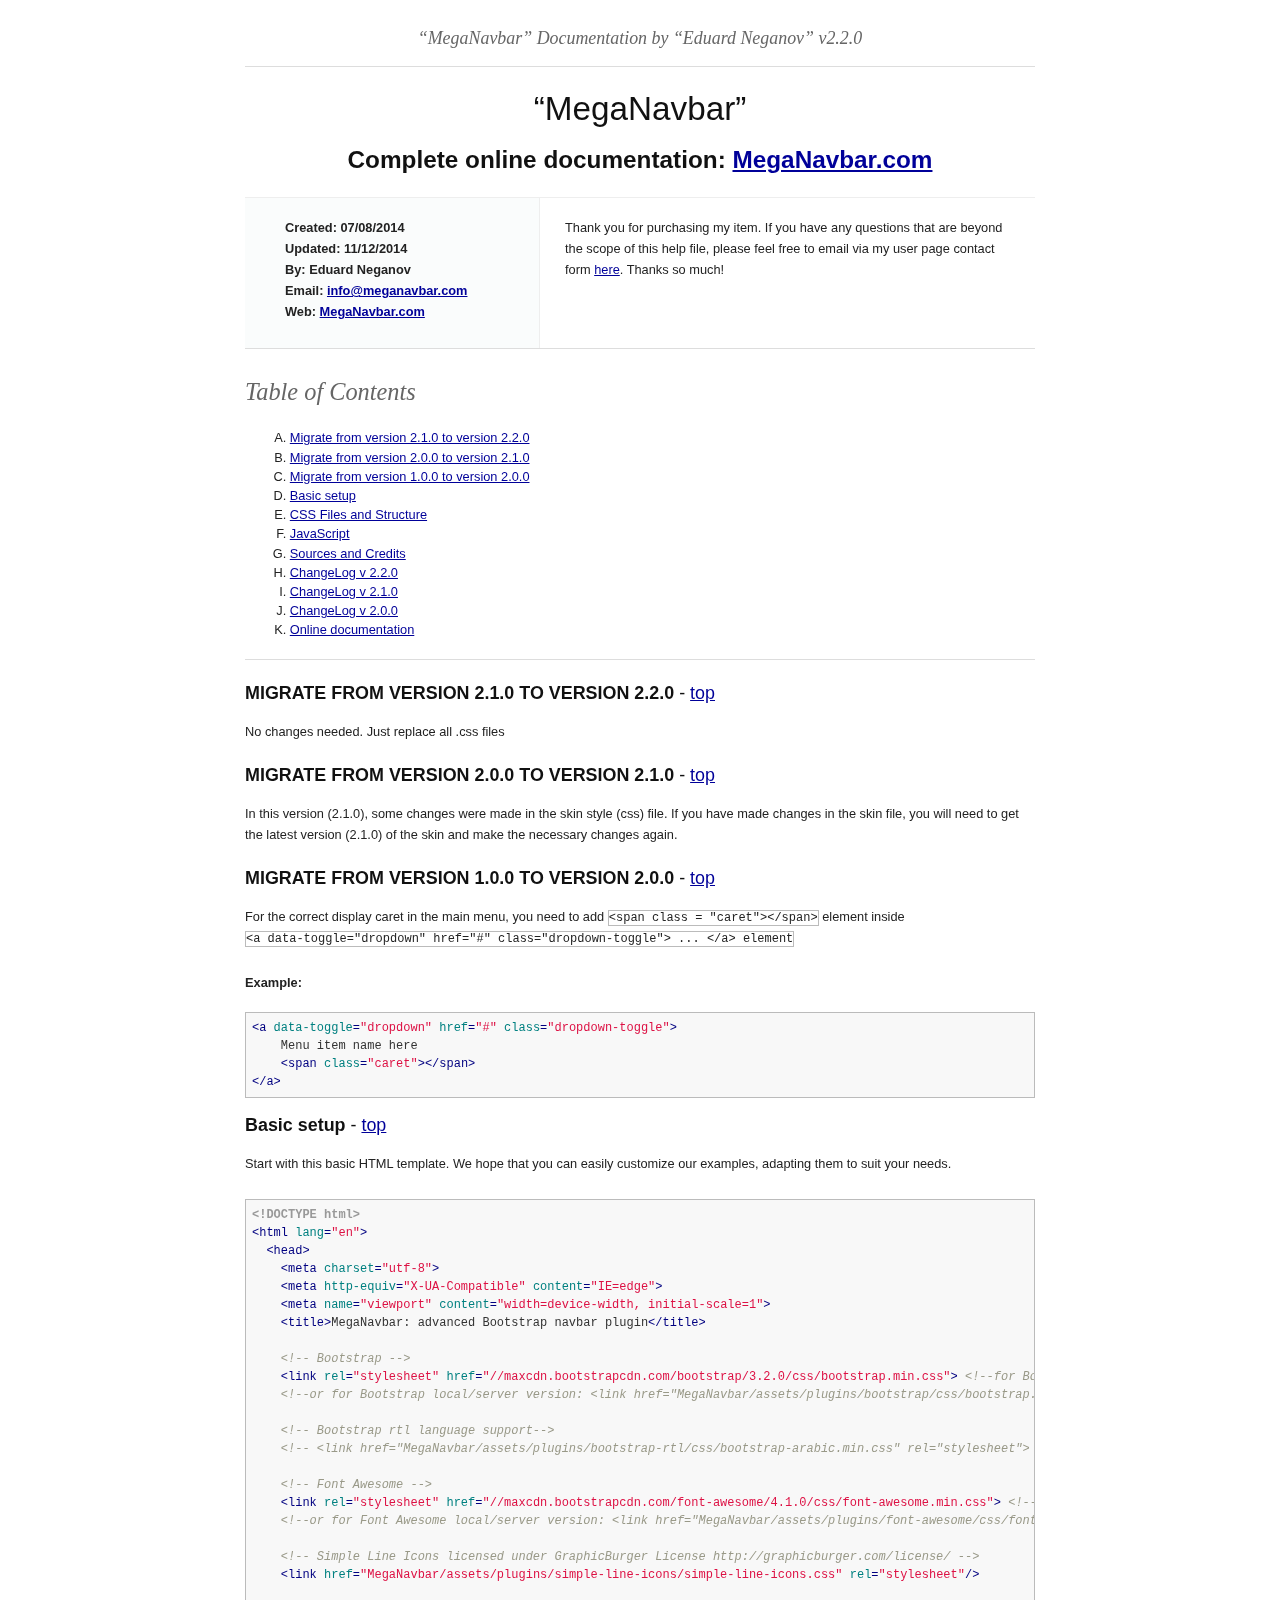
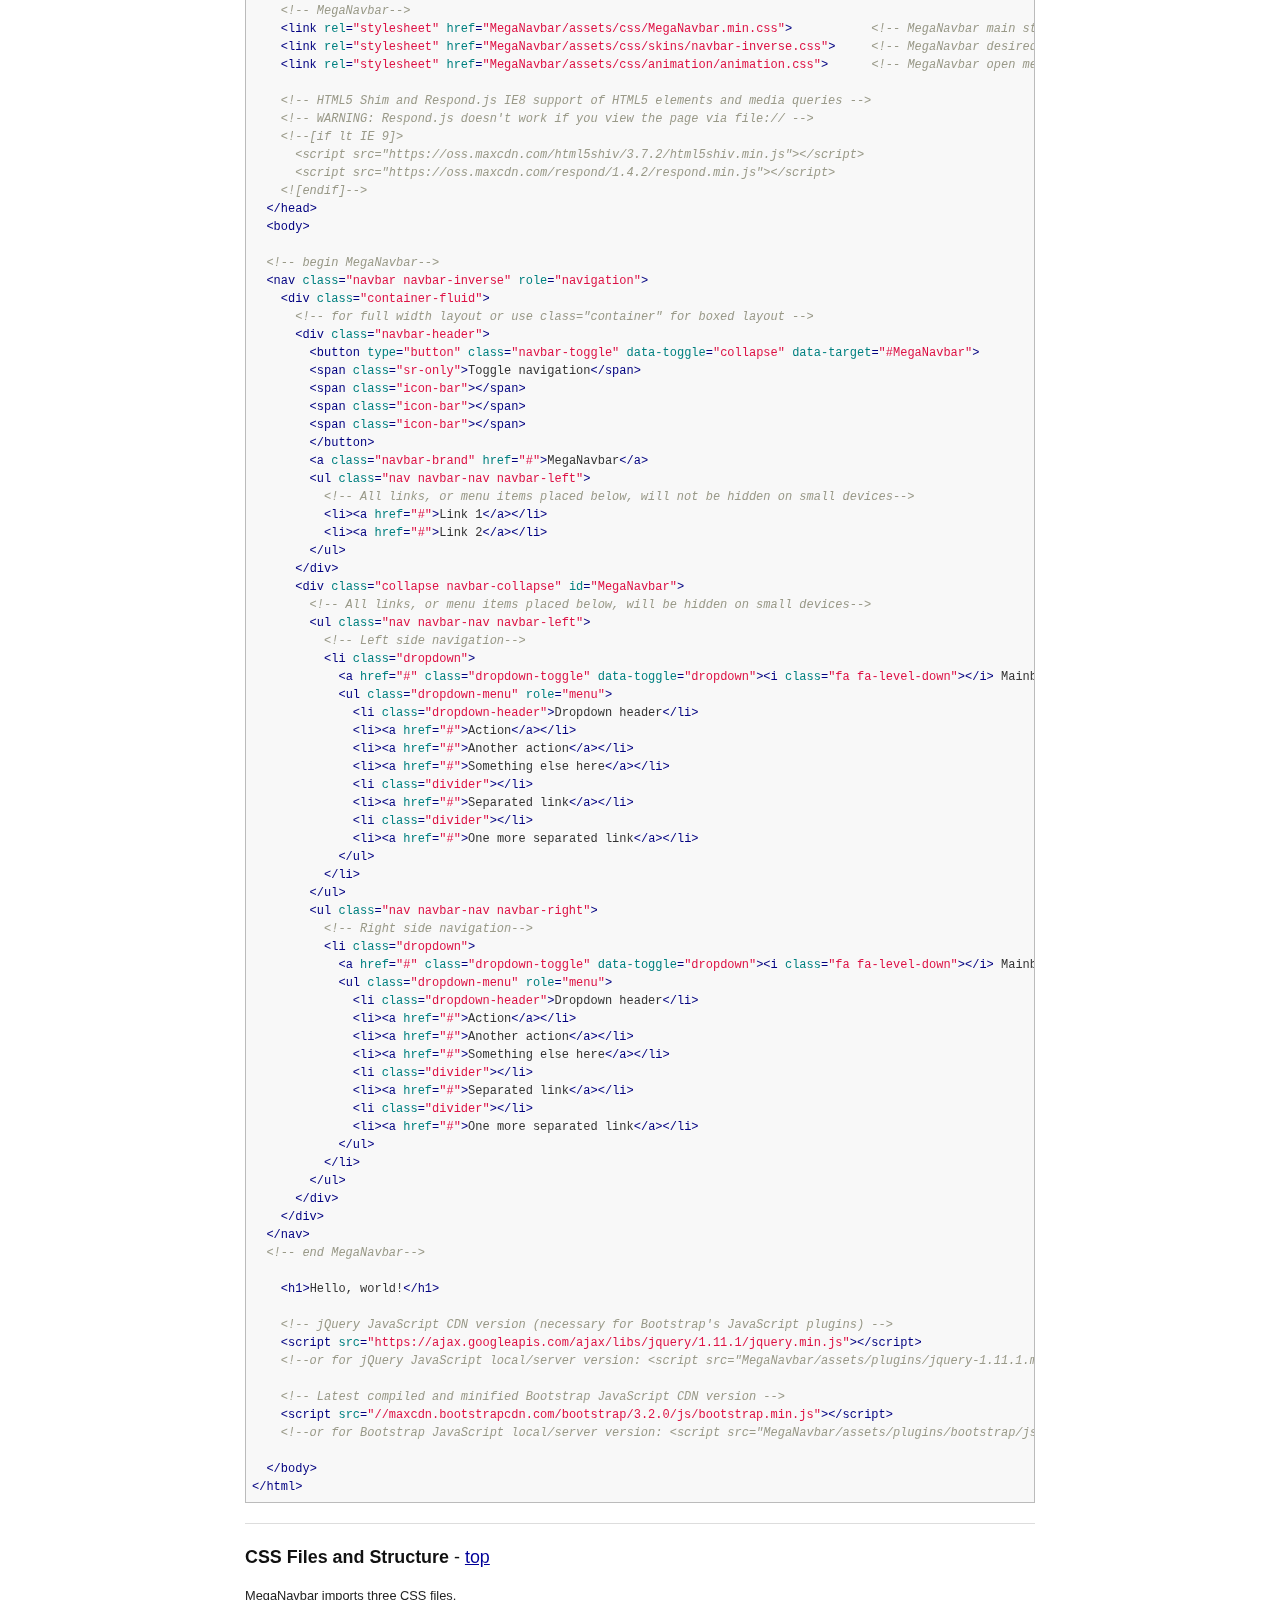
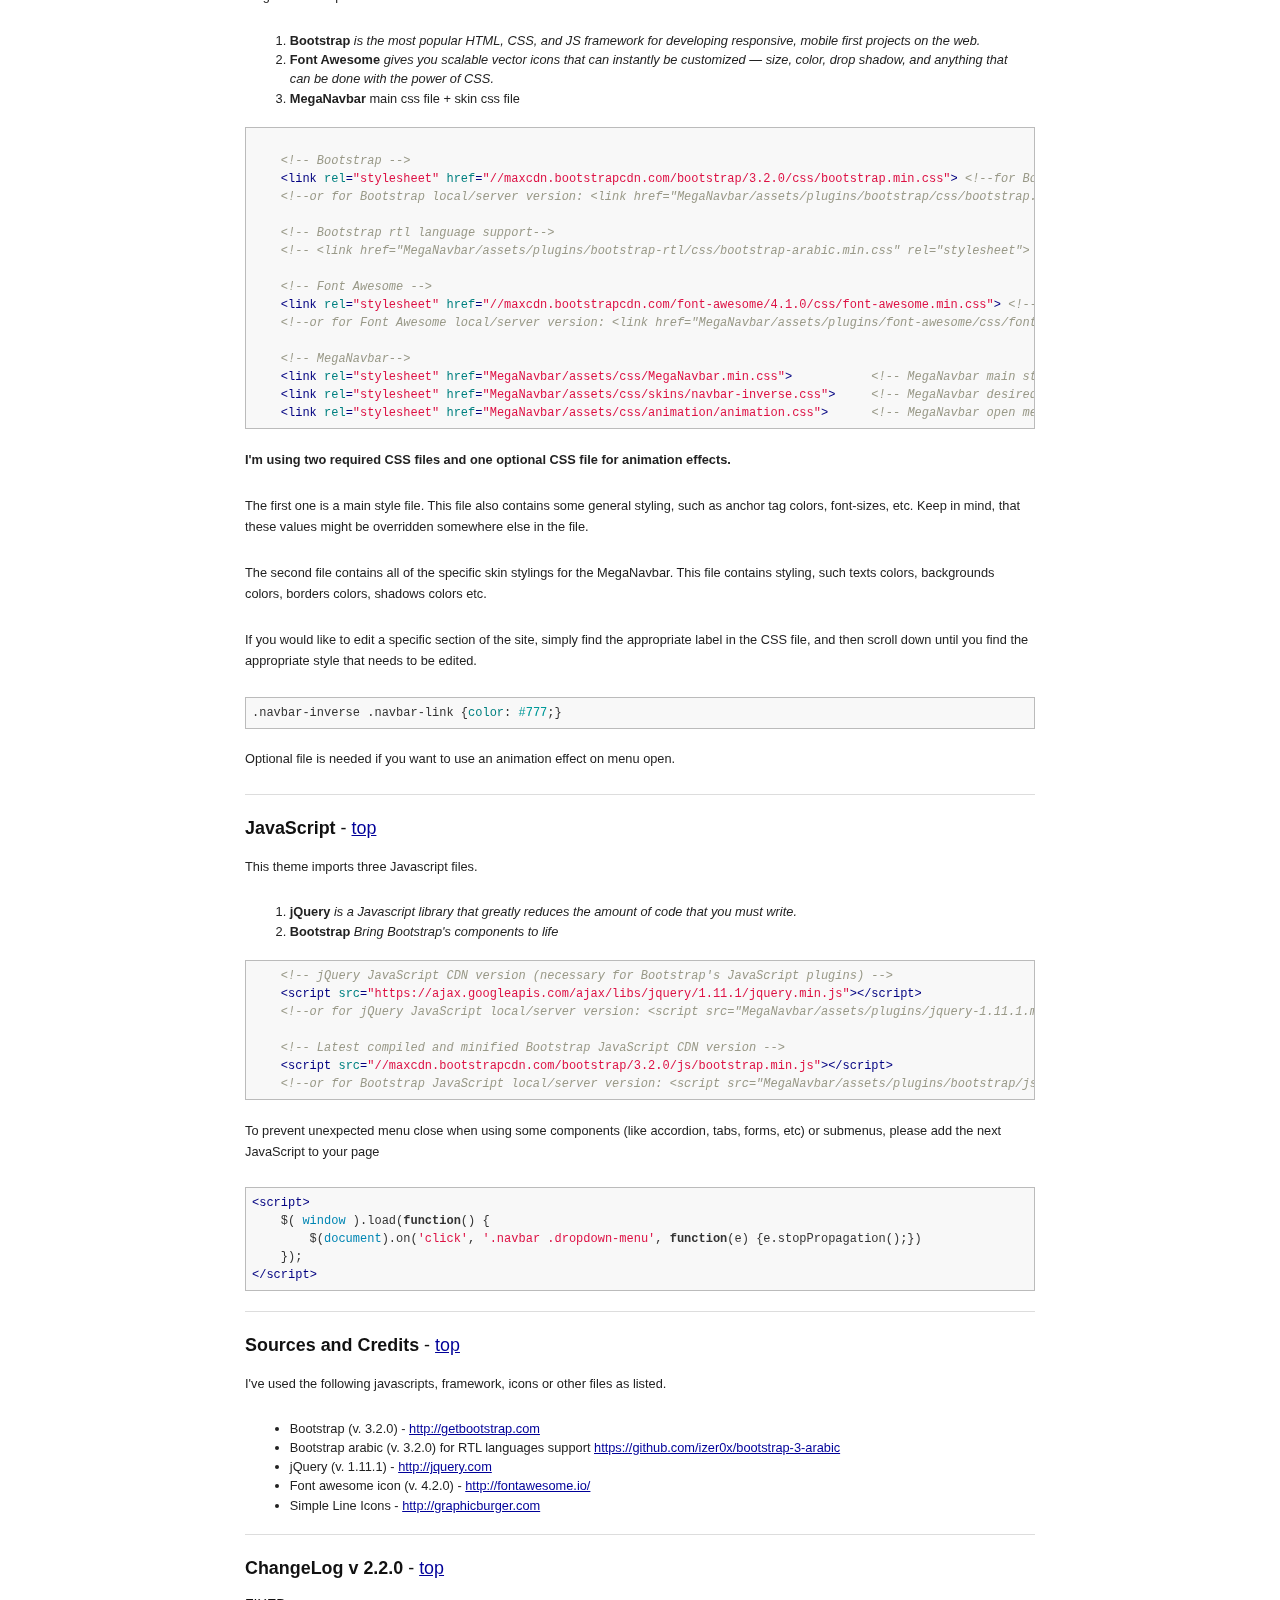
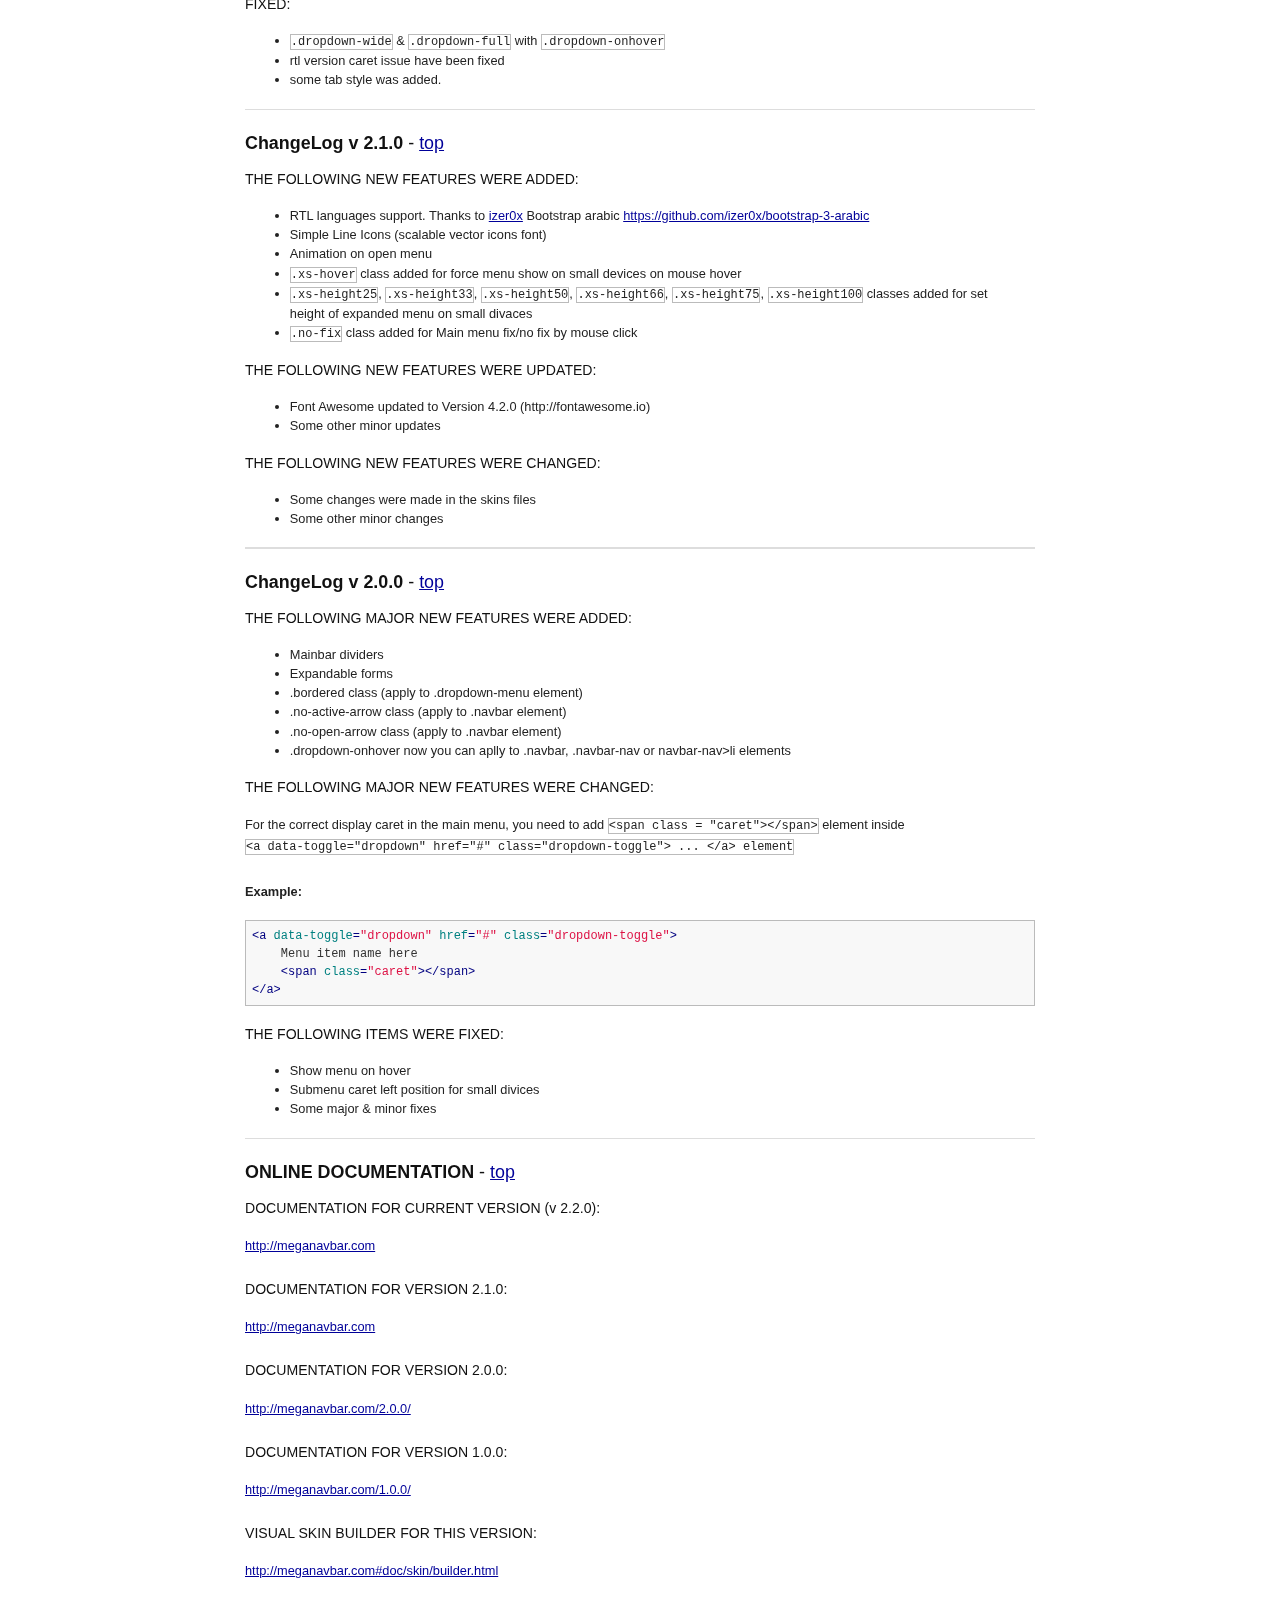
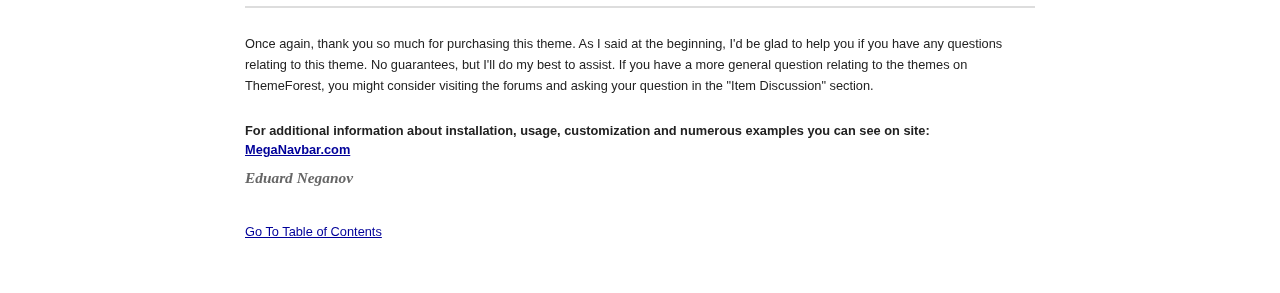
<file: Documentation/Documentation/MegaNavbar/documentation/index.html>
<!DOCTYPE HTML PUBLIC "-//W3C//DTD HTML 4.01//EN" "http://www.w3.org/TR/html4/strict.dtd">
<html lang="en">
<head>
	<meta http-equiv="content-type" content="text/html;charset=utf-8">
	<title>MegaNavbar Documentation</title>
	<!-- Framework CSS -->
	<link rel="stylesheet" href="assets/blueprint-css/screen.css" type="text/css" media="screen, projection">
	<link rel="stylesheet" href="assets/blueprint-css/print.css" type="text/css" media="print">
	<!--[if lt IE 8]><link rel="stylesheet" href="assets/blueprint-css/ie.css" type="text/css" media="screen, projection"><![endif]-->
	<link rel="stylesheet" href="assets/blueprint-css/plugins/fancy-type/screen.css" type="text/css" media="screen, projection">

    <!--Highlight-->
    <link href="assets/plugins/highlight/styles/github.css" rel="stylesheet" type="text/css" />

	<style type="text/css" media="screen">
		p, table, hr, .box { margin-bottom:25px; }
		.box p { margin-bottom:10px; }
        code {border: 1px solid #bbb; font-family: Menlo,Monaco,Consolas,"Courier New",monospace; font-size: 12px;}

	</style>

    <!--or for jQuery JavaScript local/server version: -->
    <script src="assets/plugins/jquery-1.11.1.min.js"></script>

    <!--Highlight-->
    <script src="assets/plugins/highlight/highlight.pack.js" type="text/javascript"></script>
    <script>hljs.initHighlightingOnLoad();</script>

</head>


<body>
	<div class="container">
	
		<h3 class="center alt">&ldquo;MegaNavbar&rdquo; Documentation by &ldquo;Eduard Neganov&rdquo; v2.2.0</h3>

		<hr>

		<h1 class="center">&ldquo;MegaNavbar&rdquo;</h1>

        <h2 class="center"><b>Complete online documentation:  <a href="http://meganavbar.com">MegaNavbar.com</a></b></h2>
		<div class="borderTop">
			<div class="span-6 colborder info prepend-1">
				<p class="prepend-top">
					<strong>
					Created: 07/08/2014<br>
					Updated: 11/12/2014<br>
					By: Eduard Neganov<br>
					Email: <a href="mailto:info@meganavbar.com">info@meganavbar.com</a><br>
					Web: <a href="http://meganavbar.com">MegaNavbar.com</a>
					</strong>
				</p>
			</div><!-- end div .span-6 -->

			<div class="span-12 last">
				<p class="prepend-top append-0">
                    Thank you for purchasing my item. If you have any questions that are beyond the scope of this help file, please feel free to email via my user page contact form <a href="http://themeforest.net/user/alicantin">here</a>. Thanks so much!<br>
                </p>
			</div>
		</div><!-- end div .borderTop -->

		<hr>

		<h2 id="toc" class="alt">Table of Contents</h2>
		<ol class="alpha">
			<li><a href="#migrate210">Migrate from version 2.1.0 to version 2.2.0</a></li>
			<li><a href="#migrate200">Migrate from version 2.0.0 to version 2.1.0</a></li>
			<li><a href="#migrate100">Migrate from version 1.0.0 to version 2.0.0</a></li>
			<li><a href="#htmlStructure">Basic setup</a></li>
			<li><a href="#cssFiles">CSS Files and Structure</a></li>
			<li><a href="#javascript">JavaScript</a></li>
 			<li><a href="#credits">Sources and Credits</a></li>
 			<li><a href="#changelog220">ChangeLog v 2.2.0 </a></li>
 			<li><a href="#changelog210">ChangeLog v 2.1.0 </a></li>
 			<li><a href="#changelog200">ChangeLog v 2.0.0</a></li>
 			<li><a href="#documentation">Online documentation</a></li>
		</ol>

		<hr>


		<h3 id="migrate210"><strong>MIGRATE FROM VERSION 2.1.0 TO VERSION 2.2.0</strong> - <a href="#toc">top</a></h3>
        <p>No changes needed. Just replace all .css files</p>


		<h3 id="migrate200"><strong>MIGRATE FROM VERSION 2.0.0 TO VERSION 2.1.0</strong> - <a href="#toc">top</a></h3>
        <p>In this version (2.1.0), some changes were made in the skin style (css) file.  If you have made changes in the skin file, you will need to get the latest version (2.1.0) of the skin and make the necessary changes again.</p>


		<h3 id="migrate100"><strong>MIGRATE FROM VERSION 1.0.0 TO VERSION 2.0.0</strong> - <a href="#toc">top</a></h3>

<p>For the correct display caret in the main menu, you need to add <code>&lt;span class = "caret"&gt;&lt;/span&gt;</code> element inside<br> <code>&lt;a data-toggle=&quot;dropdown&quot; href=&quot;#&quot; class=&quot;dropdown-toggle&quot;&gt; ... &lt;/a&gt; element</code></p>
<b>Example:</b>
<pre><code>&lt;a data-toggle=&quot;dropdown&quot; href=&quot;#&quot; class=&quot;dropdown-toggle&quot;&gt;
    Menu item name here
    &lt;span class=&quot;caret&quot;&gt;&lt;/span&gt;
&lt;/a&gt;
</code></pre>

		<h3 id="htmlStructure"><strong>Basic setup</strong> - <a href="#toc">top</a></h3>
		<p>Start with this basic HTML template. We hope that you can easily customize our examples, adapting them to suit your needs.</p>

		<pre><code class="html">&lt;!DOCTYPE html&gt;
&lt;html lang="en"&gt;
  &lt;head&gt;
    &lt;meta charset="utf-8"&gt;
    &lt;meta http-equiv="X-UA-Compatible" content="IE=edge"&gt;
    &lt;meta name="viewport" content="width=device-width, initial-scale=1"&gt;
    &lt;title&gt;MegaNavbar: advanced Bootstrap navbar plugin&lt;/title&gt;

    &lt;!-- Bootstrap --&gt;
    &lt;link rel="stylesheet" href="//maxcdn.bootstrapcdn.com/bootstrap/3.2.0/css/bootstrap.min.css"&gt; &lt;!--for Bootstrap CDN version--&gt;
    &lt;!--or for Bootstrap local/server version: &lt;link href="MegaNavbar/assets/plugins/bootstrap/css/bootstrap.min.css" rel="stylesheet"&gt; --&gt;

    &lt;!-- Bootstrap rtl language support--&gt;
    &lt;!-- &lt;link href="MegaNavbar/assets/plugins/bootstrap-rtl/css/bootstrap-arabic.min.css" rel="stylesheet"&gt; --&gt;

    &lt;!-- Font Awesome --&gt;
    &lt;link rel="stylesheet" href="//maxcdn.bootstrapcdn.com/font-awesome/4.1.0/css/font-awesome.min.css"> &lt;!--for Font Awesome CDN version--&gt;
    &lt;!--or for Font Awesome local/server version: &lt;link href="MegaNavbar/assets/plugins/font-awesome/css/font-awesome.min.css" rel="stylesheet"&gt; --&gt;

    &lt;!-- Simple Line Icons licensed under GraphicBurger License http://graphicburger.com/license/ --&gt;
    &lt;link href=&quot;MegaNavbar/assets/plugins/simple-line-icons/simple-line-icons.css&quot; rel=&quot;stylesheet&quot;/&gt;

    &lt;!-- MegaNavbar--&gt;
    &lt;link rel="stylesheet" href="MegaNavbar/assets/css/MegaNavbar.min.css"&gt;           &lt;!-- MegaNavbar main style file --&gt;
    &lt;link rel="stylesheet" href="MegaNavbar/assets/css/skins/navbar-inverse.css"&gt;     &lt;!-- MegaNavbar desired skin name here --&gt;
    &lt;link rel="stylesheet" href="MegaNavbar/assets/css/animation/animation.css"&gt;      &lt;!-- MegaNavbar open menu animation styles --&gt;

    &lt;!-- HTML5 Shim and Respond.js IE8 support of HTML5 elements and media queries --&gt;
    &lt;!-- WARNING: Respond.js doesn't work if you view the page via file:// --&gt;
    &lt;!--[if lt IE 9]&gt;
      &lt;script src="https://oss.maxcdn.com/html5shiv/3.7.2/html5shiv.min.js"&gt;&lt;/script&gt;
      &lt;script src="https://oss.maxcdn.com/respond/1.4.2/respond.min.js"&gt;&lt;/script&gt;
    &lt;![endif]--&gt;
  &lt;/head&gt;
  &lt;body&gt;

  &lt;!-- begin MegaNavbar--&gt;
  &lt;nav class=&quot;navbar navbar-inverse&quot; role=&quot;navigation&quot;&gt;
    &lt;div class=&quot;container-fluid&quot;&gt;
      &lt;!-- for full width layout or use class=&quot;container&quot; for boxed layout --&gt;
      &lt;div class=&quot;navbar-header&quot;&gt;
        &lt;button type=&quot;button&quot; class=&quot;navbar-toggle&quot; data-toggle=&quot;collapse&quot; data-target=&quot;#MegaNavbar&quot;&gt;
        &lt;span class=&quot;sr-only&quot;&gt;Toggle navigation&lt;/span&gt;
        &lt;span class=&quot;icon-bar&quot;&gt;&lt;/span&gt;
        &lt;span class=&quot;icon-bar&quot;&gt;&lt;/span&gt;
        &lt;span class=&quot;icon-bar&quot;&gt;&lt;/span&gt;
        &lt;/button&gt;
        &lt;a class=&quot;navbar-brand&quot; href=&quot;#&quot;&gt;MegaNavbar&lt;/a&gt;
        &lt;ul class=&quot;nav navbar-nav navbar-left&quot;&gt;
          &lt;!-- All links, or menu items placed below, will not be hidden on small devices--&gt;
          &lt;li&gt;&lt;a href=&quot;#&quot;&gt;Link 1&lt;/a&gt;&lt;/li&gt;
          &lt;li&gt;&lt;a href=&quot;#&quot;&gt;Link 2&lt;/a&gt;&lt;/li&gt;
        &lt;/ul&gt;
      &lt;/div&gt;
      &lt;div class=&quot;collapse navbar-collapse&quot; id=&quot;MegaNavbar&quot;&gt;
        &lt;!-- All links, or menu items placed below, will be hidden on small devices--&gt;
        &lt;ul class=&quot;nav navbar-nav navbar-left&quot;&gt;
          &lt;!-- Left side navigation--&gt;
          &lt;li class=&quot;dropdown&quot;&gt;
            &lt;a href=&quot;#&quot; class=&quot;dropdown-toggle&quot; data-toggle=&quot;dropdown&quot;&gt;&lt;i class=&quot;fa fa-level-down&quot;&gt;&lt;/i&gt; Mainbar item&lt;span class=&quot;caret&quot;&gt;&lt;/span&gt;&lt;/a&gt;
            &lt;ul class=&quot;dropdown-menu&quot; role=&quot;menu&quot;&gt;
              &lt;li class=&quot;dropdown-header&quot;&gt;Dropdown header&lt;/li&gt;
              &lt;li&gt;&lt;a href=&quot;#&quot;&gt;Action&lt;/a&gt;&lt;/li&gt;
              &lt;li&gt;&lt;a href=&quot;#&quot;&gt;Another action&lt;/a&gt;&lt;/li&gt;
              &lt;li&gt;&lt;a href=&quot;#&quot;&gt;Something else here&lt;/a&gt;&lt;/li&gt;
              &lt;li class=&quot;divider&quot;&gt;&lt;/li&gt;
              &lt;li&gt;&lt;a href=&quot;#&quot;&gt;Separated link&lt;/a&gt;&lt;/li&gt;
              &lt;li class=&quot;divider&quot;&gt;&lt;/li&gt;
              &lt;li&gt;&lt;a href=&quot;#&quot;&gt;One more separated link&lt;/a&gt;&lt;/li&gt;
            &lt;/ul&gt;
          &lt;/li&gt;
        &lt;/ul&gt;
        &lt;ul class=&quot;nav navbar-nav navbar-right&quot;&gt;
          &lt;!-- Right side navigation--&gt;
          &lt;li class=&quot;dropdown&quot;&gt;
            &lt;a href=&quot;#&quot; class=&quot;dropdown-toggle&quot; data-toggle=&quot;dropdown&quot;&gt;&lt;i class=&quot;fa fa-level-down&quot;&gt;&lt;/i&gt; Mainbar item&lt;span class=&quot;caret&quot;&gt;&lt;/span&gt;&lt;/a&gt;
            &lt;ul class=&quot;dropdown-menu&quot; role=&quot;menu&quot;&gt;
              &lt;li class=&quot;dropdown-header&quot;&gt;Dropdown header&lt;/li&gt;
              &lt;li&gt;&lt;a href=&quot;#&quot;&gt;Action&lt;/a&gt;&lt;/li&gt;
              &lt;li&gt;&lt;a href=&quot;#&quot;&gt;Another action&lt;/a&gt;&lt;/li&gt;
              &lt;li&gt;&lt;a href=&quot;#&quot;&gt;Something else here&lt;/a&gt;&lt;/li&gt;
              &lt;li class=&quot;divider&quot;&gt;&lt;/li&gt;
              &lt;li&gt;&lt;a href=&quot;#&quot;&gt;Separated link&lt;/a&gt;&lt;/li&gt;
              &lt;li class=&quot;divider&quot;&gt;&lt;/li&gt;
              &lt;li&gt;&lt;a href=&quot;#&quot;&gt;One more separated link&lt;/a&gt;&lt;/li&gt;
            &lt;/ul&gt;
          &lt;/li&gt;
        &lt;/ul&gt;
      &lt;/div&gt;
    &lt;/div&gt;
  &lt;/nav&gt;
  &lt;!-- end MegaNavbar--&gt;

    &lt;h1&gt;Hello, world!&lt;/h1&gt;

    &lt;!-- jQuery JavaScript CDN version (necessary for Bootstrap's JavaScript plugins) --&gt;
    &lt;script src="https://ajax.googleapis.com/ajax/libs/jquery/1.11.1/jquery.min.js"&gt;&lt;/script&gt;
    &lt;!--or for jQuery JavaScript local/server version: &lt;script src="MegaNavbar/assets/plugins/jquery-1.11.1.min.js"&gt;&lt;/script&gt;  --&gt;

    &lt;!-- Latest compiled and minified Bootstrap JavaScript CDN version --&gt;
    &lt;script src="//maxcdn.bootstrapcdn.com/bootstrap/3.2.0/js/bootstrap.min.js"&gt;&lt;/script&gt;
    &lt;!--or for Bootstrap JavaScript local/server version: &lt;script src="MegaNavbar/assets/plugins/bootstrap/js/bootstrap.min.js"&gt;&lt;/script&gt;  --&gt;

  &lt;/body&gt;
&lt;/html&gt;</code></pre>



		<hr>

		<h3 id="cssFiles"><strong>CSS Files and Structure</strong> - <a href="#toc">top</a></h3>

        <p>MegaNavbar imports three CSS files.</p>

		<ol>
            <li><b>Bootstrap</b> <i>is the most popular HTML, CSS, and JS framework for developing responsive, mobile first projects on the web.</i></li>
			<li><b>Font Awesome</b> <i>gives you scalable vector icons that can instantly be customized — size, color, drop shadow, and anything that can be done with the power of CSS.</i></li>
			<li><b>MegaNavbar</b> main css file + skin css file</li>
		</ol>

<pre><code>
    &lt;!-- Bootstrap --&gt;
    &lt;link rel="stylesheet" href="//maxcdn.bootstrapcdn.com/bootstrap/3.2.0/css/bootstrap.min.css"&gt; &lt;!--for Bootstrap CDN version--&gt;
    &lt;!--or for Bootstrap local/server version: &lt;link href="MegaNavbar/assets/plugins/bootstrap/css/bootstrap.min.css" rel="stylesheet"&gt; --&gt;

    &lt;!-- Bootstrap rtl language support--&gt;
    &lt;!-- &lt;link href="MegaNavbar/assets/plugins/bootstrap-rtl/css/bootstrap-arabic.min.css" rel="stylesheet"&gt; --&gt;

    &lt;!-- Font Awesome --&gt;
    &lt;link rel="stylesheet" href="//maxcdn.bootstrapcdn.com/font-awesome/4.1.0/css/font-awesome.min.css"> &lt;!--for Font Awesome CDN version--&gt;
    &lt;!--or for Font Awesome local/server version: &lt;link href="MegaNavbar/assets/plugins/font-awesome/css/font-awesome.min.css" rel="stylesheet"&gt; --&gt;

    &lt;!-- MegaNavbar--&gt;
    &lt;link rel="stylesheet" href="MegaNavbar/assets/css/MegaNavbar.min.css"&gt;           &lt;!-- MegaNavbar main style file --&gt;
    &lt;link rel="stylesheet" href="MegaNavbar/assets/css/skins/navbar-inverse.css"&gt;     &lt;!-- MegaNavbar desired skin name here --&gt;
    &lt;link rel="stylesheet" href="MegaNavbar/assets/css/animation/animation.css"&gt;      &lt;!-- MegaNavbar open menu animation styles --&gt;
</code></pre>

		<p><b>I'm using two required CSS files and one optional CSS file for animation effects.</b></p>
        <p>The first one is a main style file. This file also contains some general styling, such as anchor tag colors, font-sizes, etc. Keep in mind, that these values might be overridden somewhere else in the file.</p>
		<p>The second file contains all of the specific skin stylings for the MegaNavbar. This file contains styling, such texts colors, backgrounds colors, borders colors, shadows colors etc.</p>
		<p>If you would like to edit a specific section of the site, simply find the appropriate label in the CSS file, and then scroll down until you find the appropriate style that needs to be edited.</p>

        <pre><code>.navbar-inverse .navbar-link {color: #777;}</code></pre>

        <p>Optional file is needed if you want to use an animation effect on menu open.</p>
		<hr>
		
		<h3 id="javascript"><strong>JavaScript</strong> - <a href="#toc">top</a></h3>
		
		<p>This theme imports three Javascript files.</p>

		<ol>
			<li><b>jQuery</b> <i>is a Javascript library that greatly reduces the amount of code that you must write.</i></li>
			<li><b>Bootstrap</b> <i>Bring Bootstrap's components to life</i></li>
		</ol>

<pre><code>    &lt;!-- jQuery JavaScript CDN version (necessary for Bootstrap's JavaScript plugins) --&gt;
    &lt;script src="https://ajax.googleapis.com/ajax/libs/jquery/1.11.1/jquery.min.js"&gt;&lt;/script&gt;
    &lt;!--or for jQuery JavaScript local/server version: &lt;script src="MegaNavbar/assets/plugins/jquery-1.11.1.min.js"&gt;&lt;/script&gt;  --&gt;

    &lt;!-- Latest compiled and minified Bootstrap JavaScript CDN version --&gt;
    &lt;script src="//maxcdn.bootstrapcdn.com/bootstrap/3.2.0/js/bootstrap.min.js"&gt;&lt;/script&gt;
    &lt;!--or for Bootstrap JavaScript local/server version: &lt;script src="MegaNavbar/assets/plugins/bootstrap/js/bootstrap.min.js"&gt;&lt;/script&gt;  --&gt;
</code></pre>

        <p>To prevent unexpected menu close when using some components (like accordion, tabs, forms, etc) or submenus, please add the next JavaScript to your page</p>
<pre><code>&lt;script&gt;
    $( window ).load(function() {
        $(document).on('click', '.navbar .dropdown-menu', function(e) {e.stopPropagation();})
    });
&lt;/script&gt;
</code></pre>
		<hr>
		

		<h3 id="credits"><strong>Sources and Credits</strong> - <a href="#toc">top</a></h3>
		<p>I've used the following javascripts, framework, icons or other files as listed.</p>
		<ul>
			<li>Bootstrap (v. 3.2.0) - <a href="http://getbootstrap.com" target="_blank">http://getbootstrap.com</a></li>
			<li>Bootstrap arabic (v. 3.2.0) for RTL languages support <a href="https://github.com/izer0x/bootstrap-3-arabic" target="_blank">https://github.com/izer0x/bootstrap-3-arabic</a></li>
			<li>jQuery (v. 1.11.1) - <a href="http://jquery.com" target="_blank">http://jquery.com</a></li>
			<li>Font awesome icon (v. 4.2.0) - <a href="http://fontawesome.io/" target="_blank">http://fontawesome.io/</a></li>
			<li>Simple Line Icons - <a href="http://graphicburger.com" target="_blank">http://graphicburger.com</a></li>
		</ul>
		<hr>


		<h3 id="changelog220"><strong>ChangeLog v 2.2.0 </strong> - <a href="#toc">top</a></h3>
        <h4>FIXED:</h4>
        <ul>
            <li><code>.dropdown-wide</code> & <code>.dropdown-full</code> with <code>.dropdown-onhover</code></li>
            <li>rtl version caret issue have been fixed</li>
            <li>some tab style was added.</li>
        </ul>
        <hr>

		<h3 id="changelog210"><strong>ChangeLog v 2.1.0 </strong> - <a href="#toc">top</a></h3>
        <h4>THE FOLLOWING NEW FEATURES WERE ADDED:</h4>
        <ul>
            <li>RTL languages support. Thanks to <a href="https://github.com/izer0x">izer0x</a> Bootstrap arabic <a href="https://github.com/izer0x/bootstrap-3-arabic" target="_blank">https://github.com/izer0x/bootstrap-3-arabic</a> </li>
            <li>Simple Line Icons (scalable vector icons font)</li>
            <li>Animation on open menu</li>
            <li><code>.xs-hover</code> class added for force menu show on small devices on mouse hover</li>
            <li><code>.xs-height25</code>, <code>.xs-height33</code>, <code>.xs-height50</code>, <code>.xs-height66</code>, <code>.xs-height75</code>, <code>.xs-height100</code> classes added for set height of expanded menu on small divaces</li>
            <li><code>.no-fix</code>  class added for Main menu fix/no fix by mouse click</li>
        </ul>
        <h4>THE FOLLOWING NEW FEATURES WERE UPDATED:</h4>
        <ul>
            <li>Font Awesome updated to Version 4.2.0  (http://fontawesome.io) </li>
            <li>Some other minor updates</li>
        </ul>
        <h4>THE FOLLOWING NEW FEATURES WERE CHANGED:</h4>
        <ul>
            <li>Some changes were made in the skins files</li>
            <li>Some other minor changes</li>
        </ul>

        <hr>

		<h3 id="changelog200"><strong>ChangeLog v 2.0.0 </strong> - <a href="#toc">top</a></h3>
        <h4>THE FOLLOWING MAJOR NEW FEATURES WERE ADDED:</h4>
        <ul>
            <li> Mainbar dividers</li>
            <li> Expandable forms</li>
            <li> .bordered class (apply to .dropdown-menu element)</li>
            <li> .no-active-arrow class (apply to .navbar element)</li>
            <li> .no-open-arrow class (apply to .navbar element)</li>
            <li> .dropdown-onhover now you can aplly to .navbar, .navbar-nav or navbar-nav>li elements</li>
        </ul>

        <h4>THE FOLLOWING MAJOR NEW FEATURES WERE CHANGED:</h4>
        <p>For the correct display caret in the main menu, you need to add <code>&lt;span class = "caret"&gt;&lt;/span&gt;</code> element inside<br> <code>&lt;a data-toggle=&quot;dropdown&quot; href=&quot;#&quot; class=&quot;dropdown-toggle&quot;&gt; ... &lt;/a&gt; element</code></p>
        <b>Example:</b>
<pre><code>&lt;a data-toggle=&quot;dropdown&quot; href=&quot;#&quot; class=&quot;dropdown-toggle&quot;&gt;
    Menu item name here
    &lt;span class=&quot;caret&quot;&gt;&lt;/span&gt;
&lt;/a&gt;
</code></pre>

        <h4>THE FOLLOWING ITEMS WERE FIXED:</h4>
        <ul>
          <li>Show menu on hover</li>
          <li>Submenu caret left position for small divices</li>
          <li>Some major & minor fixes</li>
        </ul>

        <hr>


		<h3 id="documentation"><strong>ONLINE DOCUMENTATION</strong> - <a href="#toc">top</a></h3>
        <h4>DOCUMENTATION FOR CURRENT VERSION (v 2.2.0):</h4>
        <p><a href="http://meganavbar.com">http://meganavbar.com</a></p>

        <h4>DOCUMENTATION FOR VERSION 2.1.0:</h4>
        <p><a href="http://meganavbar.com">http://meganavbar.com</a></p>

        <h4>DOCUMENTATION FOR VERSION 2.0.0:</h4>
        <p><a href="http://meganavbar.com/2.0.0/">http://meganavbar.com/2.0.0/</a></p>

        <h4>DOCUMENTATION FOR VERSION 1.0.0:</h4>
        <p><a href="http://meganavbar.com/1.0.0/">http://meganavbar.com/1.0.0/</a></p>

        <h4>VISUAL SKIN BUILDER FOR THIS VERSION:</h4>
        <p><a href="http://meganavbar.com#doc/skin/builder.html">http://meganavbar.com#doc/skin/builder.html</a></p>

<hr>




		<p>Once again, thank you so much for purchasing this theme. As I said at the beginning, I'd be glad to help you if you have any questions relating to this theme. No guarantees, but I'll do my best to assist. If you have a more general question relating to the themes on ThemeForest, you might consider visiting the forums and asking your question in the "Item Discussion" section.</p>
        <b>For additional information about installation, usage, customization and numerous examples you can see on site: <a href="http://MegaNavbar.com" target="_self" title="MegaNavbar.com">MegaNavbar.com</a></b>
		<p class="append-bottom alt large"><strong>Eduard Neganov</strong></p>
		<p><a href="#toc">Go To Table of Contents</a></p>

		<hr class="space">
	</div><!-- end div .container -->
</body>
</html>
</file>
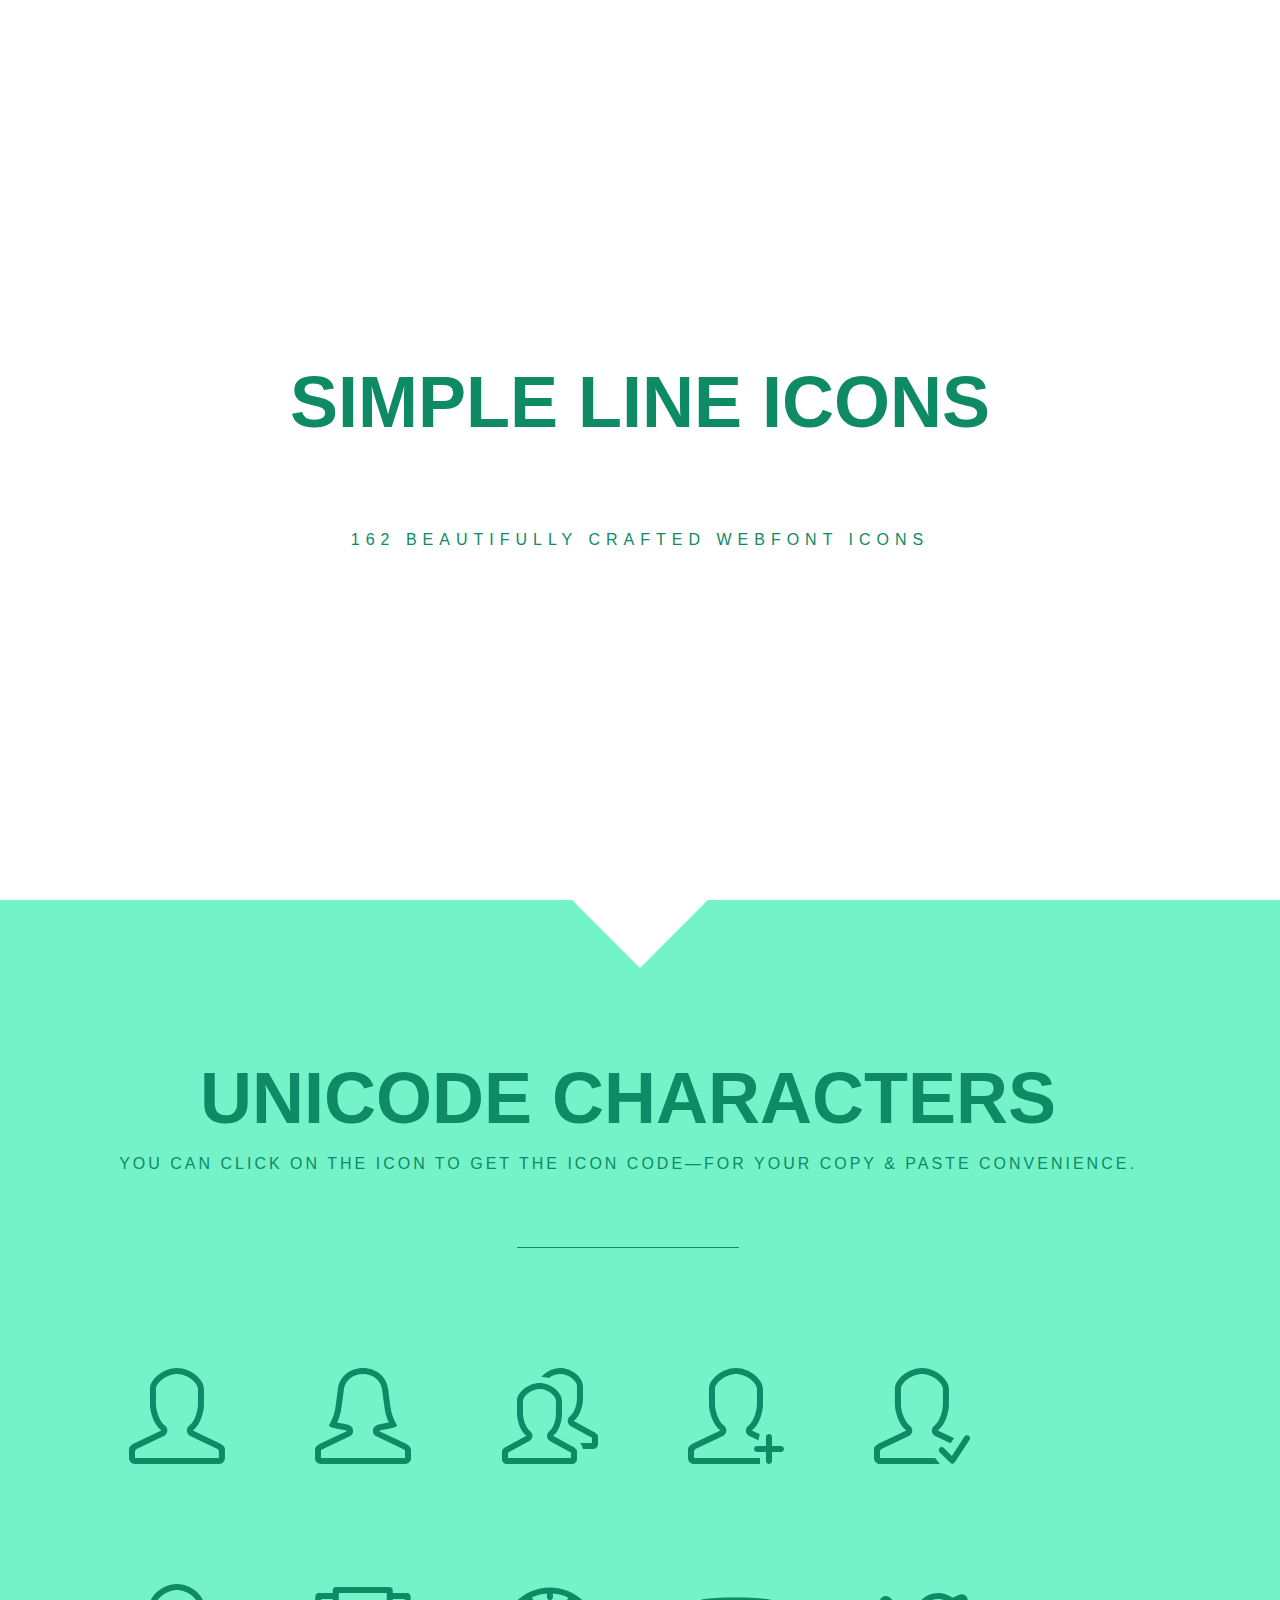
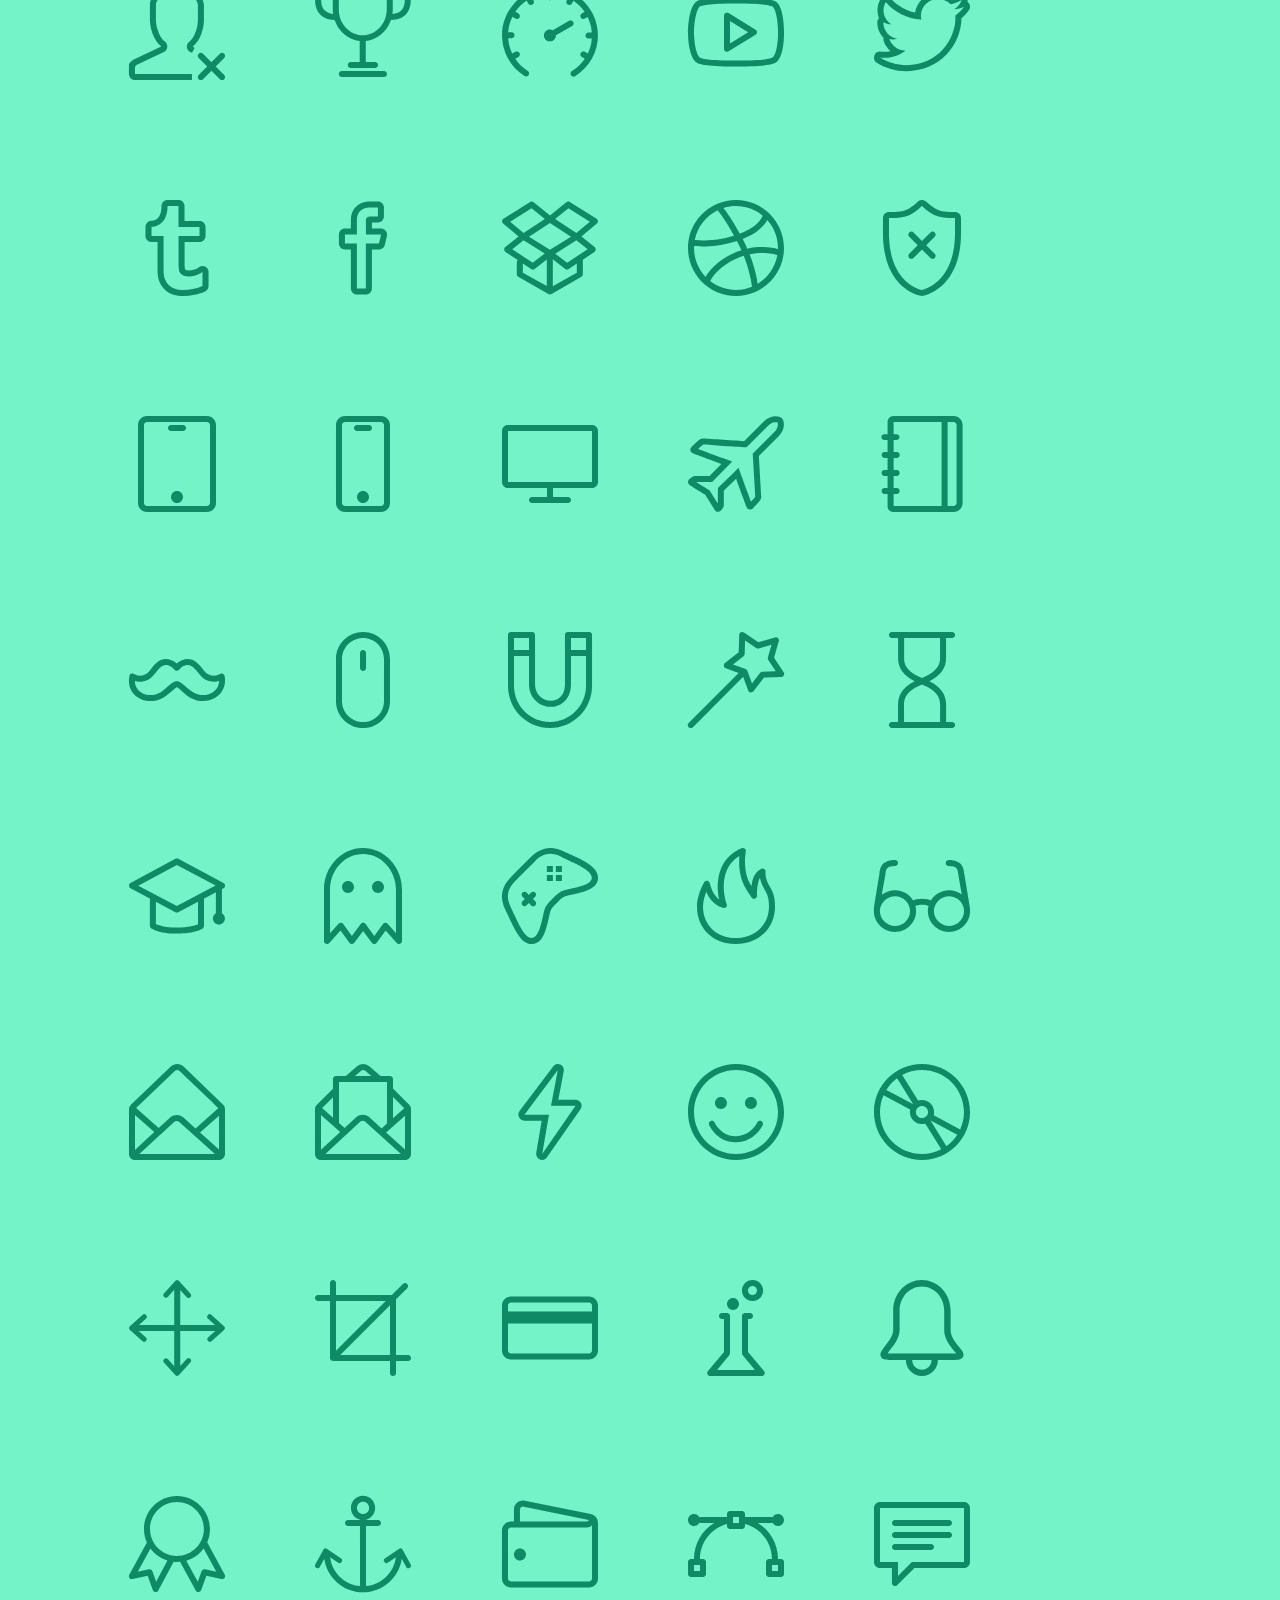
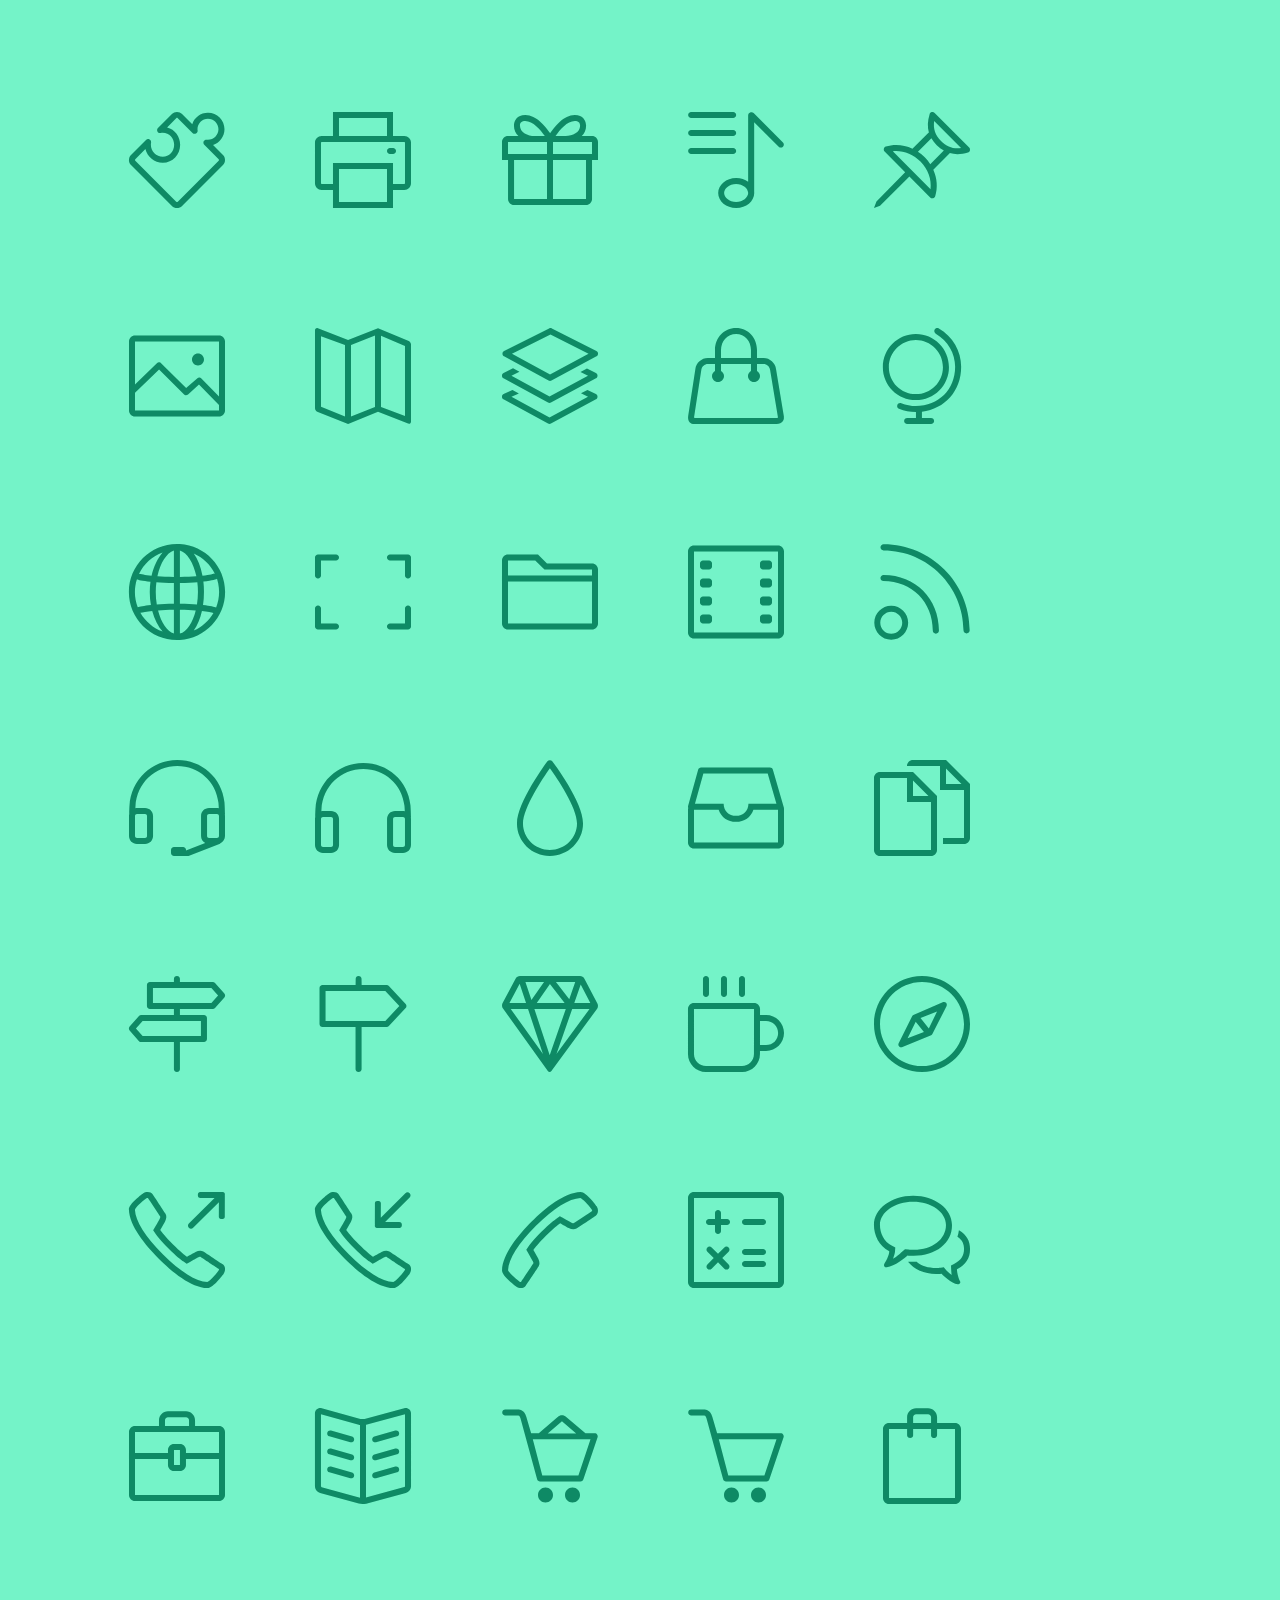
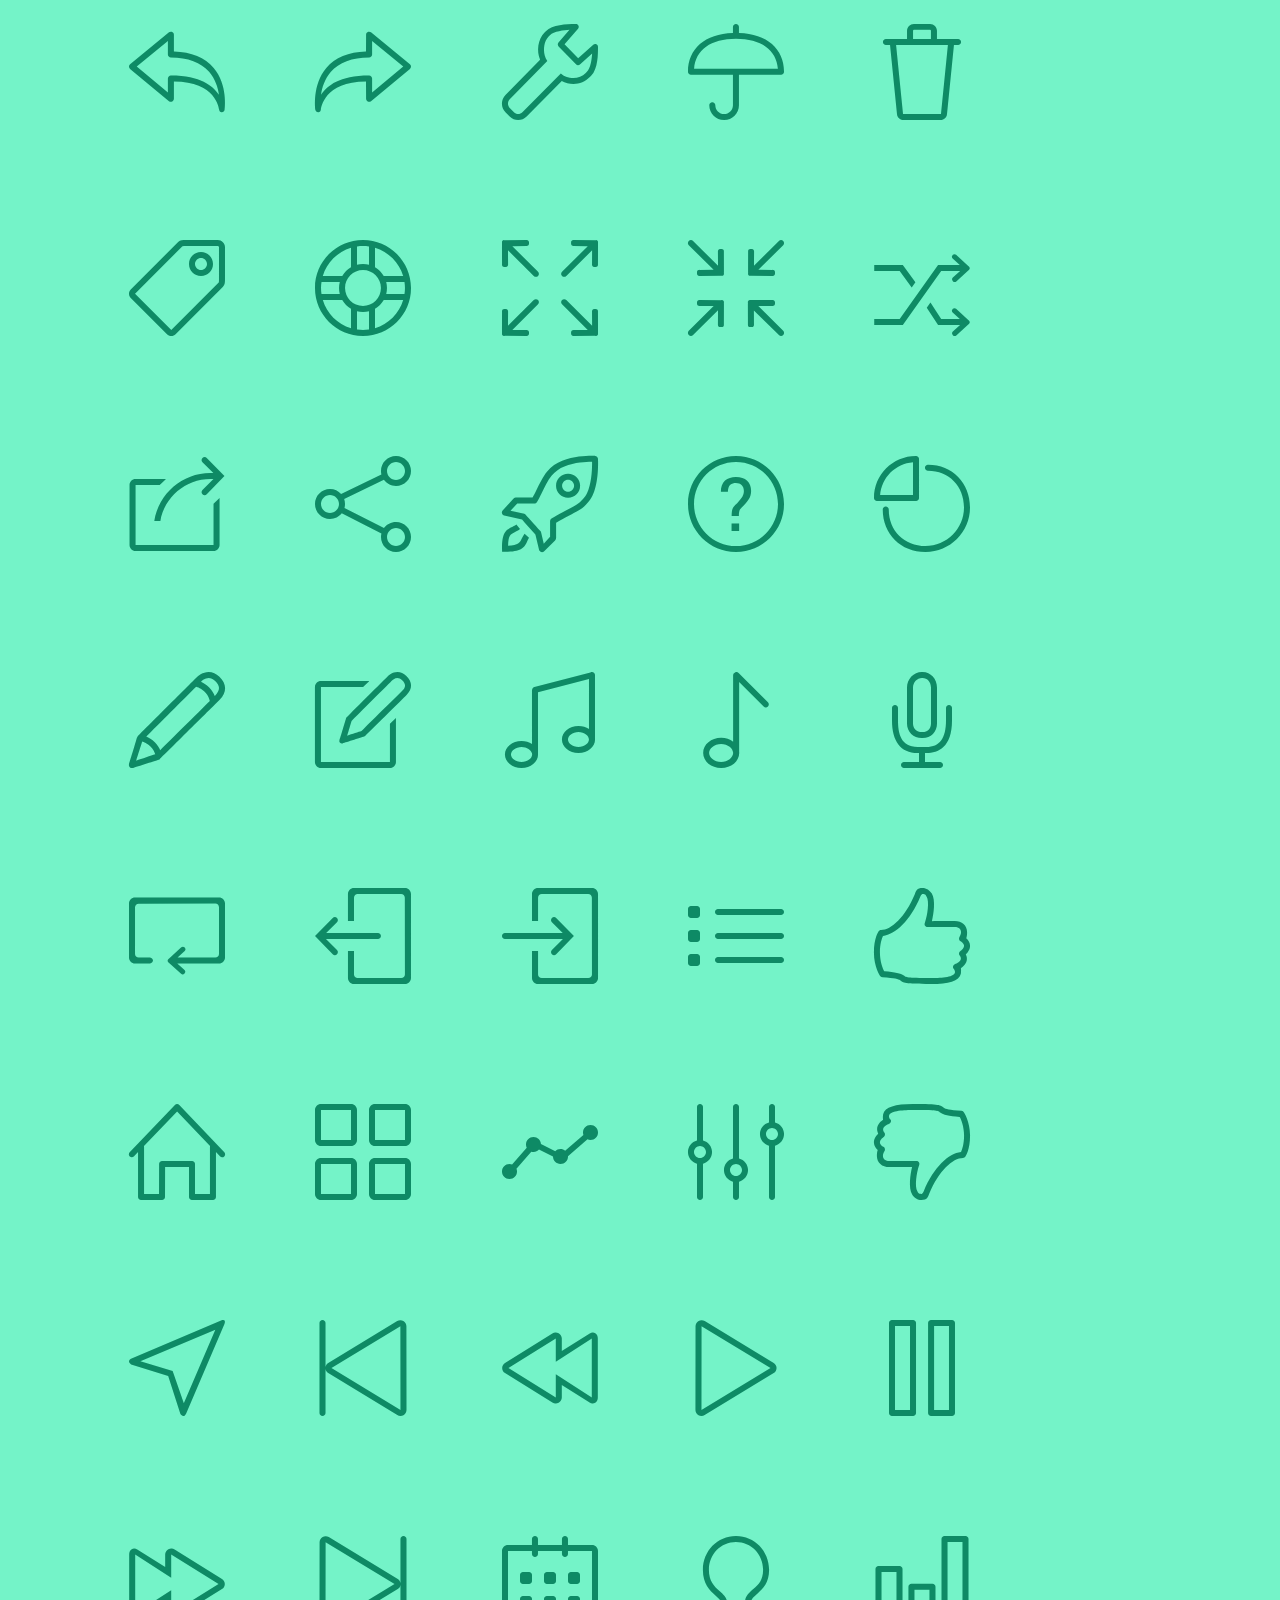
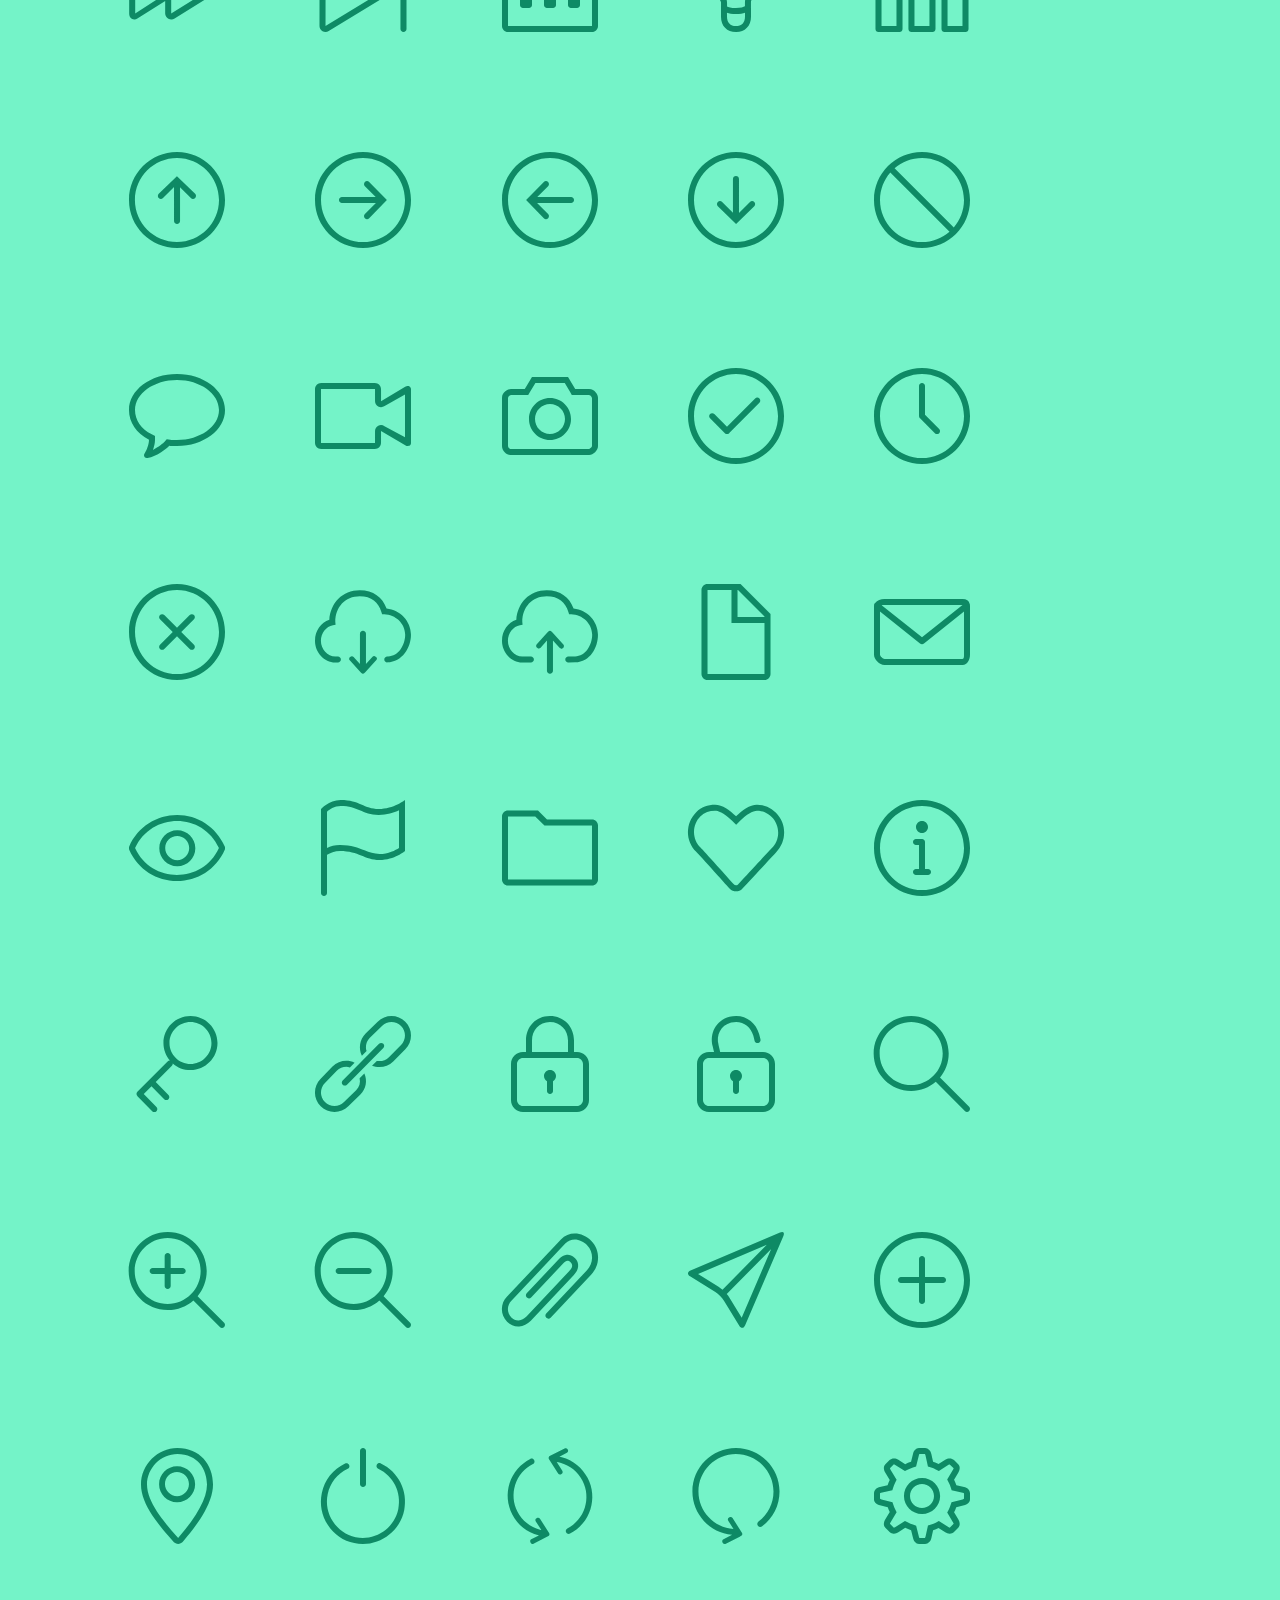
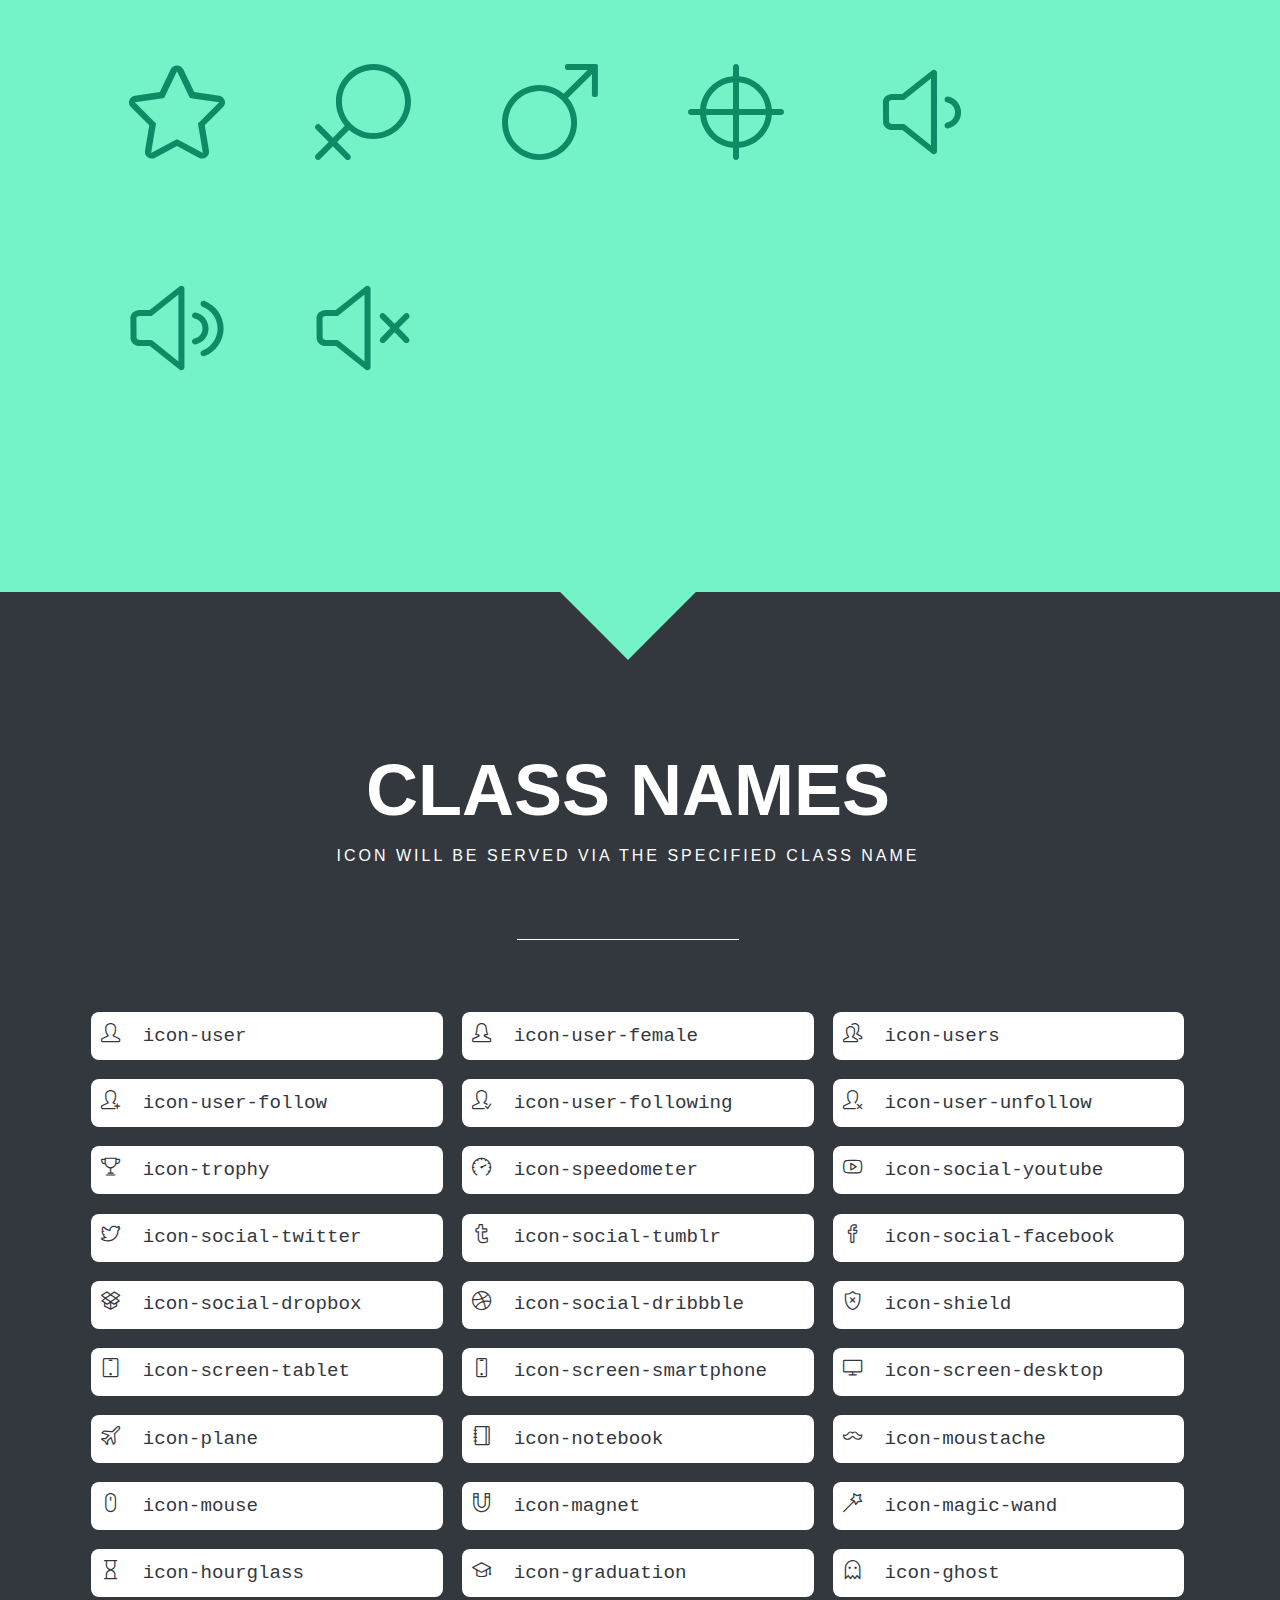
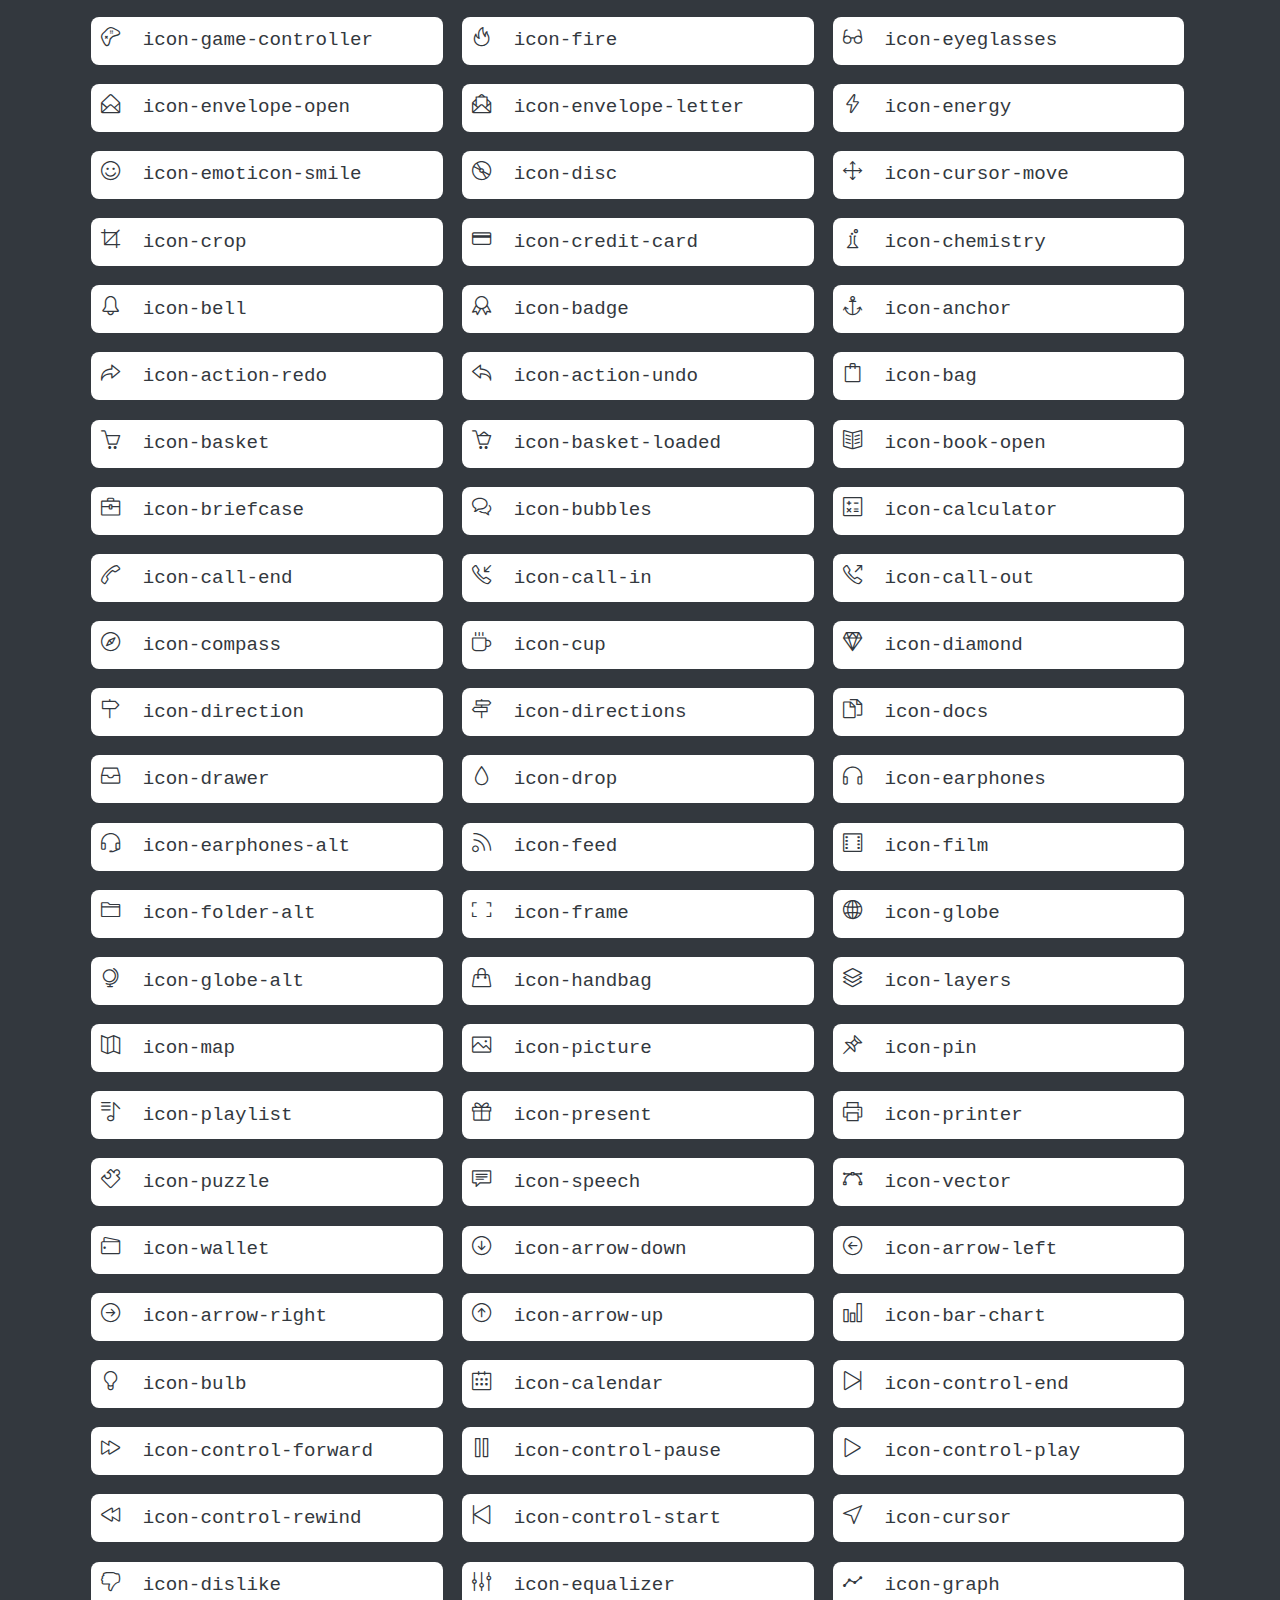
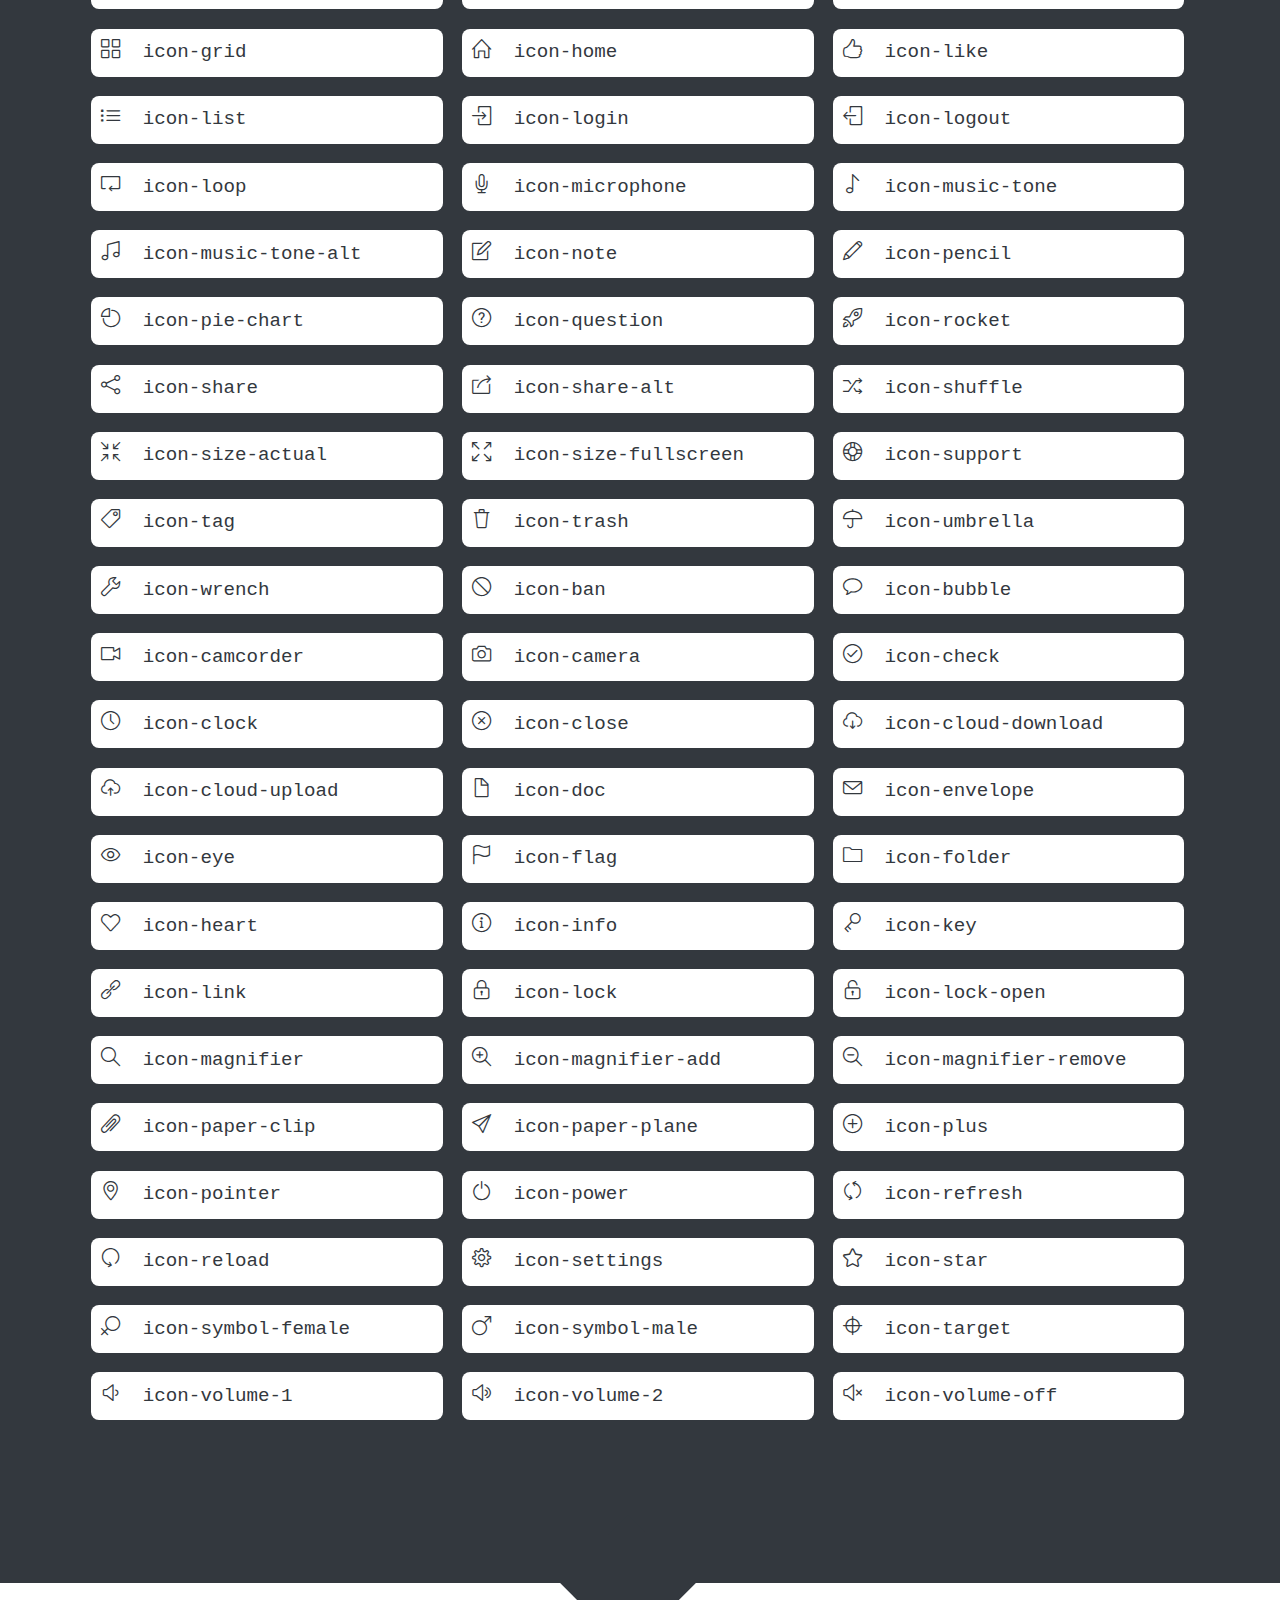
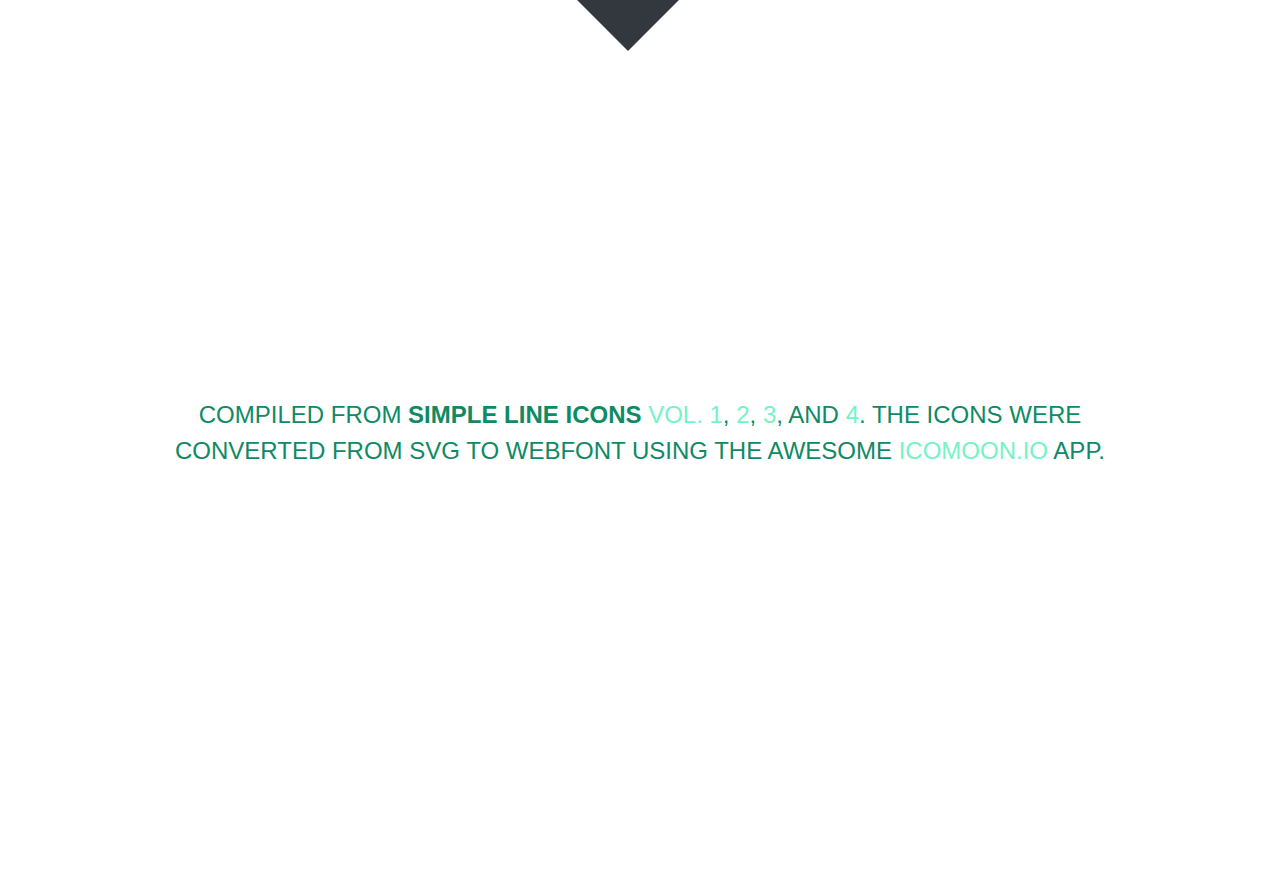
<file: MegaNavbar/assets/plugins/simple-line-icons/index.html>
<!doctype html>
<html>
<head>
	<meta charset="utf-8">
	<meta name="viewport" content="width=device-width, initial-scale=1, maximum-scale=1, user-scalable=no">
	<title>Simple Line Icons</title>
	<link rel="stylesheet" href="style.css">
	<link rel="stylesheet" href="simple-line-icons.css">

	<!--[if lte IE 7]><script src="icons-lte-ie7.js"></script><![endif]-->
</head>

</head>
<body>
	<div class="page">
		<div id="wH"></div>
		<header class="masthead" id="masthead">
			<hgroup>
				<h1>Simple Line Icons</h1>
				<h2>162 beautifully crafted webfont icons</h2>
			</hgroup>
			<!--<h1>Your font contains the following glyphs</h1>
			<p>The generated SVG font can be imported back to <a href="http://icomoon.io/app">IcoMoon</a> for modification.</p>-->
		</header>

		<section class="glyphs" id="glyphs">
			<header>
				<hgroup>
					<h1>Unicode Characters</h1>
					<h2>You can click on the icon to get the icon code&mdash;for your copy &amp; paste convenience.</h2>
				</hgroup>
			</header>

			<div class="glyph">
				<span class="glyph-item mega" aria-hidden="true" data-icon="&#xe005;" data-js-prompt="&amp;#xe005;"></span>
			</div>
			<div class="glyph">
				<span class="glyph-item mega" aria-hidden="true" data-icon="&#xe000;" data-js-prompt="&amp;#xe000;"></span>
			</div>
			<div class="glyph">
				<span class="glyph-item mega" aria-hidden="true" data-icon="&#xe001;" data-js-prompt="&amp;#xe001;"></span>
			</div>
			<div class="glyph">
				<span class="glyph-item mega" aria-hidden="true" data-icon="&#xe002;" data-js-prompt="&amp;#xe002;"></span>
			</div>
			<div class="glyph">
				<span class="glyph-item mega" aria-hidden="true" data-icon="&#xe003;" data-js-prompt="&amp;#xe003;"></span>
			</div>
			<div class="glyph">
				<span class="glyph-item mega" aria-hidden="true" data-icon="&#xe004;" data-js-prompt="&amp;#xe004;"></span>
			</div>
			<div class="glyph">
				<span class="glyph-item mega" aria-hidden="true" data-icon="&#xe006;" data-js-prompt="&amp;#xe006;"></span>
			</div>
			<div class="glyph">
				<span class="glyph-item mega" aria-hidden="true" data-icon="&#xe007;" data-js-prompt="&amp;#xe007;"></span>
			</div>
			<div class="glyph">
				<span class="glyph-item mega" aria-hidden="true" data-icon="&#xe008;" data-js-prompt="&amp;#xe008;"></span>
			</div>
			<div class="glyph">
				<span class="glyph-item mega" aria-hidden="true" data-icon="&#xe009;" data-js-prompt="&amp;#xe009;"></span>
			</div>
			<div class="glyph">
				<span class="glyph-item mega" aria-hidden="true" data-icon="&#xe00a;" data-js-prompt="&amp;#xe00a;"></span>
			</div>
			<div class="glyph">
				<span class="glyph-item mega" aria-hidden="true" data-icon="&#xe00b;" data-js-prompt="&amp;#xe00b;"></span>
			</div>
			<div class="glyph">
				<span class="glyph-item mega" aria-hidden="true" data-icon="&#xe00c;" data-js-prompt="&amp;#xe00c;"></span>
			</div>
			<div class="glyph">
				<span class="glyph-item mega" aria-hidden="true" data-icon="&#xe00d;" data-js-prompt="&amp;#xe00d;"></span>
			</div>
			<div class="glyph">
				<span class="glyph-item mega" aria-hidden="true" data-icon="&#xe00e;" data-js-prompt="&amp;#xe00e;"></span>
			</div>
			<div class="glyph">
				<span class="glyph-item mega" aria-hidden="true" data-icon="&#xe00f;" data-js-prompt="&amp;#xe00f;"></span>
			</div>
			<div class="glyph">
				<span class="glyph-item mega" aria-hidden="true" data-icon="&#xe010;" data-js-prompt="&amp;#xe010;"></span>
			</div>
			<div class="glyph">
				<span class="glyph-item mega" aria-hidden="true" data-icon="&#xe011;" data-js-prompt="&amp;#xe011;"></span>
			</div>
			<div class="glyph">
				<span class="glyph-item mega" aria-hidden="true" data-icon="&#xe012;" data-js-prompt="&amp;#xe012;"></span>
			</div>
			<div class="glyph">
				<span class="glyph-item mega" aria-hidden="true" data-icon="&#xe013;" data-js-prompt="&amp;#xe013;"></span>
			</div>
			<div class="glyph">
				<span class="glyph-item mega" aria-hidden="true" data-icon="&#xe014;" data-js-prompt="&amp;#xe014;"></span>
			</div>
			<div class="glyph">
				<span class="glyph-item mega" aria-hidden="true" data-icon="&#xe015;" data-js-prompt="&amp;#xe015;"></span>
			</div>
			<div class="glyph">
				<span class="glyph-item mega" aria-hidden="true" data-icon="&#xe016;" data-js-prompt="&amp;#xe016;"></span>
			</div>
			<div class="glyph">
				<span class="glyph-item mega" aria-hidden="true" data-icon="&#xe017;" data-js-prompt="&amp;#xe017;"></span>
			</div>
			<div class="glyph">
				<span class="glyph-item mega" aria-hidden="true" data-icon="&#xe018;" data-js-prompt="&amp;#xe018;"></span>
			</div>
			<div class="glyph">
				<span class="glyph-item mega" aria-hidden="true" data-icon="&#xe019;" data-js-prompt="&amp;#xe019;"></span>
			</div>
			<div class="glyph">
				<span class="glyph-item mega" aria-hidden="true" data-icon="&#xe01a;" data-js-prompt="&amp;#xe01a;"></span>
			</div>
			<div class="glyph">
				<span class="glyph-item mega" aria-hidden="true" data-icon="&#xe01b;" data-js-prompt="&amp;#xe01b;"></span>
			</div>
			<div class="glyph">
				<span class="glyph-item mega" aria-hidden="true" data-icon="&#xe01c;" data-js-prompt="&amp;#xe01c;"></span>
			</div>
			<div class="glyph">
				<span class="glyph-item mega" aria-hidden="true" data-icon="&#xe01d;" data-js-prompt="&amp;#xe01d;"></span>
			</div>
			<div class="glyph">
				<span class="glyph-item mega" aria-hidden="true" data-icon="&#xe01e;" data-js-prompt="&amp;#xe01e;"></span>
			</div>
			<div class="glyph">
				<span class="glyph-item mega" aria-hidden="true" data-icon="&#xe01f;" data-js-prompt="&amp;#xe01f;"></span>
			</div>
			<div class="glyph">
				<span class="glyph-item mega" aria-hidden="true" data-icon="&#xe020;" data-js-prompt="&amp;#xe020;"></span>
			</div>
			<div class="glyph">
				<span class="glyph-item mega" aria-hidden="true" data-icon="&#xe021;" data-js-prompt="&amp;#xe021;"></span>
			</div>
			<div class="glyph">
				<span class="glyph-item mega" aria-hidden="true" data-icon="&#xe022;" data-js-prompt="&amp;#xe022;"></span>
			</div>
			<div class="glyph">
				<span class="glyph-item mega" aria-hidden="true" data-icon="&#xe023;" data-js-prompt="&amp;#xe023;"></span>
			</div>
			<div class="glyph">
				<span class="glyph-item mega" aria-hidden="true" data-icon="&#xe024;" data-js-prompt="&amp;#xe024;"></span>
			</div>
			<div class="glyph">
				<span class="glyph-item mega" aria-hidden="true" data-icon="&#xe025;" data-js-prompt="&amp;#xe025;"></span>
			</div>
			<div class="glyph">
				<span class="glyph-item mega" aria-hidden="true" data-icon="&#xe026;" data-js-prompt="&amp;#xe026;"></span>
			</div>
			<div class="glyph">
				<span class="glyph-item mega" aria-hidden="true" data-icon="&#xe027;" data-js-prompt="&amp;#xe027;"></span>
			</div>
			<div class="glyph">
				<span class="glyph-item mega" aria-hidden="true" data-icon="&#xe028;" data-js-prompt="&amp;#xe028;"></span>
			</div>
			<div class="glyph">
				<span class="glyph-item mega" aria-hidden="true" data-icon="&#xe029;" data-js-prompt="&amp;#xe029;"></span>
			</div>
			<div class="glyph">
				<span class="glyph-item mega" aria-hidden="true" data-icon="&#xe02a;" data-js-prompt="&amp;#xe02a;"></span>
			</div>
			<div class="glyph">
				<span class="glyph-item mega" aria-hidden="true" data-icon="&#xe02b;" data-js-prompt="&amp;#xe02b;"></span>
			</div>
			<div class="glyph">
				<span class="glyph-item mega" aria-hidden="true" data-icon="&#xe02c;" data-js-prompt="&amp;#xe02c;"></span>
			</div>
			<div class="glyph">
				<span class="glyph-item mega" aria-hidden="true" data-icon="&#xe02d;" data-js-prompt="&amp;#xe02d;"></span>
			</div>
			<div class="glyph">
				<span class="glyph-item mega" aria-hidden="true" data-icon="&#xe02e;" data-js-prompt="&amp;#xe02e;"></span>
			</div>
			<div class="glyph">
				<span class="glyph-item mega" aria-hidden="true" data-icon="&#xe02f;" data-js-prompt="&amp;#xe02f;"></span>
			</div>
			<div class="glyph">
				<span class="glyph-item mega" aria-hidden="true" data-icon="&#xe030;" data-js-prompt="&amp;#xe030;"></span>
			</div>
			<div class="glyph">
				<span class="glyph-item mega" aria-hidden="true" data-icon="&#xe031;" data-js-prompt="&amp;#xe031;"></span>
			</div>
			<div class="glyph">
				<span class="glyph-item mega" aria-hidden="true" data-icon="&#xe032;" data-js-prompt="&amp;#xe032;"></span>
			</div>
			<div class="glyph">
				<span class="glyph-item mega" aria-hidden="true" data-icon="&#xe033;" data-js-prompt="&amp;#xe033;"></span>
			</div>
			<div class="glyph">
				<span class="glyph-item mega" aria-hidden="true" data-icon="&#xe034;" data-js-prompt="&amp;#xe034;"></span>
			</div>
			<div class="glyph">
				<span class="glyph-item mega" aria-hidden="true" data-icon="&#xe035;" data-js-prompt="&amp;#xe035;"></span>
			</div>
			<div class="glyph">
				<span class="glyph-item mega" aria-hidden="true" data-icon="&#xe036;" data-js-prompt="&amp;#xe036;"></span>
			</div>
			<div class="glyph">
				<span class="glyph-item mega" aria-hidden="true" data-icon="&#xe037;" data-js-prompt="&amp;#xe037;"></span>
			</div>
			<div class="glyph">
				<span class="glyph-item mega" aria-hidden="true" data-icon="&#xe038;" data-js-prompt="&amp;#xe038;"></span>
			</div>
			<div class="glyph">
				<span class="glyph-item mega" aria-hidden="true" data-icon="&#xe039;" data-js-prompt="&amp;#xe039;"></span>
			</div>
			<div class="glyph">
				<span class="glyph-item mega" aria-hidden="true" data-icon="&#xe03a;" data-js-prompt="&amp;#xe03a;"></span>
			</div>
			<div class="glyph">
				<span class="glyph-item mega" aria-hidden="true" data-icon="&#xe03b;" data-js-prompt="&amp;#xe03b;"></span>
			</div>
			<div class="glyph">
				<span class="glyph-item mega" aria-hidden="true" data-icon="&#xe03c;" data-js-prompt="&amp;#xe03c;"></span>
			</div>
			<div class="glyph">
				<span class="glyph-item mega" aria-hidden="true" data-icon="&#xe03d;" data-js-prompt="&amp;#xe03d;"></span>
			</div>
			<div class="glyph">
				<span class="glyph-item mega" aria-hidden="true" data-icon="&#xe03e;" data-js-prompt="&amp;#xe03e;"></span>
			</div>
			<div class="glyph">
				<span class="glyph-item mega" aria-hidden="true" data-icon="&#xe03f;" data-js-prompt="&amp;#xe03f;"></span>
			</div>
			<div class="glyph">
				<span class="glyph-item mega" aria-hidden="true" data-icon="&#xe040;" data-js-prompt="&amp;#xe040;"></span>
			</div>
			<div class="glyph">
				<span class="glyph-item mega" aria-hidden="true" data-icon="&#xe041;" data-js-prompt="&amp;#xe041;"></span>
			</div>
			<div class="glyph">
				<span class="glyph-item mega" aria-hidden="true" data-icon="&#xe042;" data-js-prompt="&amp;#xe042;"></span>
			</div>
			<div class="glyph">
				<span class="glyph-item mega" aria-hidden="true" data-icon="&#xe043;" data-js-prompt="&amp;#xe043;"></span>
			</div>
			<div class="glyph">
				<span class="glyph-item mega" aria-hidden="true" data-icon="&#xe044;" data-js-prompt="&amp;#xe044;"></span>
			</div>
			<div class="glyph">
				<span class="glyph-item mega" aria-hidden="true" data-icon="&#xe045;" data-js-prompt="&amp;#xe045;"></span>
			</div>
			<div class="glyph">
				<span class="glyph-item mega" aria-hidden="true" data-icon="&#xe046;" data-js-prompt="&amp;#xe046;"></span>
			</div>
			<div class="glyph">
				<span class="glyph-item mega" aria-hidden="true" data-icon="&#xe047;" data-js-prompt="&amp;#xe047;"></span>
			</div>
			<div class="glyph">
				<span class="glyph-item mega" aria-hidden="true" data-icon="&#xe048;" data-js-prompt="&amp;#xe048;"></span>
			</div>
			<div class="glyph">
				<span class="glyph-item mega" aria-hidden="true" data-icon="&#xe049;" data-js-prompt="&amp;#xe049;"></span>
			</div>
			<div class="glyph">
				<span class="glyph-item mega" aria-hidden="true" data-icon="&#xe04a;" data-js-prompt="&amp;#xe04a;"></span>
			</div>
			<div class="glyph">
				<span class="glyph-item mega" aria-hidden="true" data-icon="&#xe04b;" data-js-prompt="&amp;#xe04b;"></span>
			</div>
			<div class="glyph">
				<span class="glyph-item mega" aria-hidden="true" data-icon="&#xe04c;" data-js-prompt="&amp;#xe04c;"></span>
			</div>
			<div class="glyph">
				<span class="glyph-item mega" aria-hidden="true" data-icon="&#xe04d;" data-js-prompt="&amp;#xe04d;"></span>
			</div>
			<div class="glyph">
				<span class="glyph-item mega" aria-hidden="true" data-icon="&#xe04e;" data-js-prompt="&amp;#xe04e;"></span>
			</div>
			<div class="glyph">
				<span class="glyph-item mega" aria-hidden="true" data-icon="&#xe04f;" data-js-prompt="&amp;#xe04f;"></span>
			</div>
			<div class="glyph">
				<span class="glyph-item mega" aria-hidden="true" data-icon="&#xe050;" data-js-prompt="&amp;#xe050;"></span>
			</div>
			<div class="glyph">
				<span class="glyph-item mega" aria-hidden="true" data-icon="&#xe051;" data-js-prompt="&amp;#xe051;"></span>
			</div>
			<div class="glyph">
				<span class="glyph-item mega" aria-hidden="true" data-icon="&#xe052;" data-js-prompt="&amp;#xe052;"></span>
			</div>
			<div class="glyph">
				<span class="glyph-item mega" aria-hidden="true" data-icon="&#xe053;" data-js-prompt="&amp;#xe053;"></span>
			</div>
			<div class="glyph">
				<span class="glyph-item mega" aria-hidden="true" data-icon="&#xe054;" data-js-prompt="&amp;#xe054;"></span>
			</div>
			<div class="glyph">
				<span class="glyph-item mega" aria-hidden="true" data-icon="&#xe055;" data-js-prompt="&amp;#xe055;"></span>
			</div>
			<div class="glyph">
				<span class="glyph-item mega" aria-hidden="true" data-icon="&#xe056;" data-js-prompt="&amp;#xe056;"></span>
			</div>
			<div class="glyph">
				<span class="glyph-item mega" aria-hidden="true" data-icon="&#xe057;" data-js-prompt="&amp;#xe057;"></span>
			</div>
			<div class="glyph">
				<span class="glyph-item mega" aria-hidden="true" data-icon="&#xe058;" data-js-prompt="&amp;#xe058;"></span>
			</div>
			<div class="glyph">
				<span class="glyph-item mega" aria-hidden="true" data-icon="&#xe059;" data-js-prompt="&amp;#xe059;"></span>
			</div>
			<div class="glyph">
				<span class="glyph-item mega" aria-hidden="true" data-icon="&#xe05a;" data-js-prompt="&amp;#xe05a;"></span>
			</div>
			<div class="glyph">
				<span class="glyph-item mega" aria-hidden="true" data-icon="&#xe05b;" data-js-prompt="&amp;#xe05b;"></span>
			</div>
			<div class="glyph">
				<span class="glyph-item mega" aria-hidden="true" data-icon="&#xe05c;" data-js-prompt="&amp;#xe05c;"></span>
			</div>
			<div class="glyph">
				<span class="glyph-item mega" aria-hidden="true" data-icon="&#xe05d;" data-js-prompt="&amp;#xe05d;"></span>
			</div>
			<div class="glyph">
				<span class="glyph-item mega" aria-hidden="true" data-icon="&#xe05e;" data-js-prompt="&amp;#xe05e;"></span>
			</div>
			<div class="glyph">
				<span class="glyph-item mega" aria-hidden="true" data-icon="&#xe05f;" data-js-prompt="&amp;#xe05f;"></span>
			</div>
			<div class="glyph">
				<span class="glyph-item mega" aria-hidden="true" data-icon="&#xe060;" data-js-prompt="&amp;#xe060;"></span>
			</div>
			<div class="glyph">
				<span class="glyph-item mega" aria-hidden="true" data-icon="&#xe061;" data-js-prompt="&amp;#xe061;"></span>
			</div>
			<div class="glyph">
				<span class="glyph-item mega" aria-hidden="true" data-icon="&#xe062;" data-js-prompt="&amp;#xe062;"></span>
			</div>
			<div class="glyph">
				<span class="glyph-item mega" aria-hidden="true" data-icon="&#xe063;" data-js-prompt="&amp;#xe063;"></span>
			</div>
			<div class="glyph">
				<span class="glyph-item mega" aria-hidden="true" data-icon="&#xe064;" data-js-prompt="&amp;#xe064;"></span>
			</div>
			<div class="glyph">
				<span class="glyph-item mega" aria-hidden="true" data-icon="&#xe065;" data-js-prompt="&amp;#xe065;"></span>
			</div>
			<div class="glyph">
				<span class="glyph-item mega" aria-hidden="true" data-icon="&#xe066;" data-js-prompt="&amp;#xe066;"></span>
			</div>
			<div class="glyph">
				<span class="glyph-item mega" aria-hidden="true" data-icon="&#xe067;" data-js-prompt="&amp;#xe067;"></span>
			</div>
			<div class="glyph">
				<span class="glyph-item mega" aria-hidden="true" data-icon="&#xe068;" data-js-prompt="&amp;#xe068;"></span>
			</div>
			<div class="glyph">
				<span class="glyph-item mega" aria-hidden="true" data-icon="&#xe069;" data-js-prompt="&amp;#xe069;"></span>
			</div>
			<div class="glyph">
				<span class="glyph-item mega" aria-hidden="true" data-icon="&#xe06a;" data-js-prompt="&amp;#xe06a;"></span>
			</div>
			<div class="glyph">
				<span class="glyph-item mega" aria-hidden="true" data-icon="&#xe06b;" data-js-prompt="&amp;#xe06b;"></span>
			</div>
			<div class="glyph">
				<span class="glyph-item mega" aria-hidden="true" data-icon="&#xe06c;" data-js-prompt="&amp;#xe06c;"></span>
			</div>
			<div class="glyph">
				<span class="glyph-item mega" aria-hidden="true" data-icon="&#xe06d;" data-js-prompt="&amp;#xe06d;"></span>
			</div>
			<div class="glyph">
				<span class="glyph-item mega" aria-hidden="true" data-icon="&#xe06e;" data-js-prompt="&amp;#xe06e;"></span>
			</div>
			<div class="glyph">
				<span class="glyph-item mega" aria-hidden="true" data-icon="&#xe06f;" data-js-prompt="&amp;#xe06f;"></span>
			</div>
			<div class="glyph">
				<span class="glyph-item mega" aria-hidden="true" data-icon="&#xe070;" data-js-prompt="&amp;#xe070;"></span>
			</div>
			<div class="glyph">
				<span class="glyph-item mega" aria-hidden="true" data-icon="&#xe071;" data-js-prompt="&amp;#xe071;"></span>
			</div>
			<div class="glyph">
				<span class="glyph-item mega" aria-hidden="true" data-icon="&#xe072;" data-js-prompt="&amp;#xe072;"></span>
			</div>
			<div class="glyph">
				<span class="glyph-item mega" aria-hidden="true" data-icon="&#xe073;" data-js-prompt="&amp;#xe073;"></span>
			</div>
			<div class="glyph">
				<span class="glyph-item mega" aria-hidden="true" data-icon="&#xe074;" data-js-prompt="&amp;#xe074;"></span>
			</div>
			<div class="glyph">
				<span class="glyph-item mega" aria-hidden="true" data-icon="&#xe075;" data-js-prompt="&amp;#xe075;"></span>
			</div>
			<div class="glyph">
				<span class="glyph-item mega" aria-hidden="true" data-icon="&#xe076;" data-js-prompt="&amp;#xe076;"></span>
			</div>
			<div class="glyph">
				<span class="glyph-item mega" aria-hidden="true" data-icon="&#xe077;" data-js-prompt="&amp;#xe077;"></span>
			</div>
			<div class="glyph">
				<span class="glyph-item mega" aria-hidden="true" data-icon="&#xe078;" data-js-prompt="&amp;#xe078;"></span>
			</div>
			<div class="glyph">
				<span class="glyph-item mega" aria-hidden="true" data-icon="&#xe079;" data-js-prompt="&amp;#xe079;"></span>
			</div>
			<div class="glyph">
				<span class="glyph-item mega" aria-hidden="true" data-icon="&#xe07a;" data-js-prompt="&amp;#xe07a;"></span>
			</div>
			<div class="glyph">
				<span class="glyph-item mega" aria-hidden="true" data-icon="&#xe07b;" data-js-prompt="&amp;#xe07b;"></span>
			</div>
			<div class="glyph">
				<span class="glyph-item mega" aria-hidden="true" data-icon="&#xe07c;" data-js-prompt="&amp;#xe07c;"></span>
			</div>
			<div class="glyph">
				<span class="glyph-item mega" aria-hidden="true" data-icon="&#xe07d;" data-js-prompt="&amp;#xe07d;"></span>
			</div>
			<div class="glyph">
				<span class="glyph-item mega" aria-hidden="true" data-icon="&#xe07e;" data-js-prompt="&amp;#xe07e;"></span>
			</div>
			<div class="glyph">
				<span class="glyph-item mega" aria-hidden="true" data-icon="&#xe07f;" data-js-prompt="&amp;#xe07f;"></span>
			</div>
			<div class="glyph">
				<span class="glyph-item mega" aria-hidden="true" data-icon="&#xe080;" data-js-prompt="&amp;#xe080;"></span>
			</div>
			<div class="glyph">
				<span class="glyph-item mega" aria-hidden="true" data-icon="&#xe081;" data-js-prompt="&amp;#xe081;"></span>
			</div>
			<div class="glyph">
				<span class="glyph-item mega" aria-hidden="true" data-icon="&#xe082;" data-js-prompt="&amp;#xe082;"></span>
			</div>
			<div class="glyph">
				<span class="glyph-item mega" aria-hidden="true" data-icon="&#xe083;" data-js-prompt="&amp;#xe083;"></span>
			</div>
			<div class="glyph">
				<span class="glyph-item mega" aria-hidden="true" data-icon="&#xe084;" data-js-prompt="&amp;#xe084;"></span>
			</div>
			<div class="glyph">
				<span class="glyph-item mega" aria-hidden="true" data-icon="&#xe085;" data-js-prompt="&amp;#xe085;"></span>
			</div>
			<div class="glyph">
				<span class="glyph-item mega" aria-hidden="true" data-icon="&#xe086;" data-js-prompt="&amp;#xe086;"></span>
			</div>
			<div class="glyph">
				<span class="glyph-item mega" aria-hidden="true" data-icon="&#xe087;" data-js-prompt="&amp;#xe087;"></span>
			</div>
			<div class="glyph">
				<span class="glyph-item mega" aria-hidden="true" data-icon="&#xe088;" data-js-prompt="&amp;#xe088;"></span>
			</div>
			<div class="glyph">
				<span class="glyph-item mega" aria-hidden="true" data-icon="&#xe089;" data-js-prompt="&amp;#xe089;"></span>
			</div>
			<div class="glyph">
				<span class="glyph-item mega" aria-hidden="true" data-icon="&#xe08a;" data-js-prompt="&amp;#xe08a;"></span>
			</div>
			<div class="glyph">
				<span class="glyph-item mega" aria-hidden="true" data-icon="&#xe08b;" data-js-prompt="&amp;#xe08b;"></span>
			</div>
			<div class="glyph">
				<span class="glyph-item mega" aria-hidden="true" data-icon="&#xe08c;" data-js-prompt="&amp;#xe08c;"></span>
			</div>
			<div class="glyph">
				<span class="glyph-item mega" aria-hidden="true" data-icon="&#xe08d;" data-js-prompt="&amp;#xe08d;"></span>
			</div>
			<div class="glyph">
				<span class="glyph-item mega" aria-hidden="true" data-icon="&#xe08e;" data-js-prompt="&amp;#xe08e;"></span>
			</div>
			<div class="glyph">
				<span class="glyph-item mega" aria-hidden="true" data-icon="&#xe08f;" data-js-prompt="&amp;#xe08f;"></span>
			</div>
			<div class="glyph">
				<span class="glyph-item mega" aria-hidden="true" data-icon="&#xe090;" data-js-prompt="&amp;#xe090;"></span>
			</div>
			<div class="glyph">
				<span class="glyph-item mega" aria-hidden="true" data-icon="&#xe091;" data-js-prompt="&amp;#xe091;"></span>
			</div>
			<div class="glyph">
				<span class="glyph-item mega" aria-hidden="true" data-icon="&#xe092;" data-js-prompt="&amp;#xe092;"></span>
			</div>
			<div class="glyph">
				<span class="glyph-item mega" aria-hidden="true" data-icon="&#xe093;" data-js-prompt="&amp;#xe093;"></span>
			</div>
			<div class="glyph">
				<span class="glyph-item mega" aria-hidden="true" data-icon="&#xe094;" data-js-prompt="&amp;#xe094;"></span>
			</div>
			<div class="glyph">
				<span class="glyph-item mega" aria-hidden="true" data-icon="&#xe095;" data-js-prompt="&amp;#xe095;"></span>
			</div>
			<div class="glyph">
				<span class="glyph-item mega" aria-hidden="true" data-icon="&#xe096;" data-js-prompt="&amp;#xe096;"></span>
			</div>
			<div class="glyph">
				<span class="glyph-item mega" aria-hidden="true" data-icon="&#xe097;" data-js-prompt="&amp;#xe097;"></span>
			</div>
			<div class="glyph">
				<span class="glyph-item mega" aria-hidden="true" data-icon="&#xe098;" data-js-prompt="&amp;#xe098;"></span>
			</div>
			<div class="glyph">
				<span class="glyph-item mega" aria-hidden="true" data-icon="&#xe099;" data-js-prompt="&amp;#xe099;"></span>
			</div>
			<div class="glyph">
				<span class="glyph-item mega" aria-hidden="true" data-icon="&#xe09a;" data-js-prompt="&amp;#xe09a;"></span>
			</div>
			<div class="glyph">
				<span class="glyph-item mega" aria-hidden="true" data-icon="&#xe09b;" data-js-prompt="&amp;#xe09b;"></span>
			</div>
			<div class="glyph">
				<span class="glyph-item mega" aria-hidden="true" data-icon="&#xe09c;" data-js-prompt="&amp;#xe09c;"></span>
			</div>
			<div class="glyph">
				<span class="glyph-item mega" aria-hidden="true" data-icon="&#xe09d;" data-js-prompt="&amp;#xe09d;"></span>
			</div>
			<div class="glyph">
				<span class="glyph-item mega" aria-hidden="true" data-icon="&#xe09e;" data-js-prompt="&amp;#xe09e;"></span>
			</div>
			<div class="glyph">
				<span class="glyph-item mega" aria-hidden="true" data-icon="&#xe09f;" data-js-prompt="&amp;#xe09f;"></span>
			</div>
			<div class="glyph">
				<span class="glyph-item mega" aria-hidden="true" data-icon="&#xe0a0;" data-js-prompt="&amp;#xe0a0;"></span>
			</div>
			<div class="glyph">
				<span class="glyph-item mega" aria-hidden="true" data-icon="&#xe0a1;" data-js-prompt="&amp;#xe0a1;"></span>
			</div>
		</section>

		<!-- ICONS VIA CLASS NAMES -->

		<section class="classes" id="classes">
			<header>
				<hgroup>
					<h1>Class Names</h1>
					<h2>Icon will be served via the specified class name</h2>
				</hgroup>
			</header>

			<span class="item-box">
				<span class="item">
					<span aria-hidden="true" class="icon-user"></span>
					&nbsp;icon-user
				</span>
			</span>
			<span class="item-box">
				<span class="item">
					<span aria-hidden="true" class="icon-user-female"></span>
					&nbsp;icon-user-female
				</span>
			</span>
			<span class="item-box">
				<span class="item">
					<span aria-hidden="true" class="icon-users"></span>
					&nbsp;icon-users
				</span>
			</span>
			<span class="item-box">
				<span class="item">
					<span aria-hidden="true" class="icon-user-follow"></span>
					&nbsp;icon-user-follow
				</span>
			</span>
			<span class="item-box">
				<span class="item">
					<span aria-hidden="true" class="icon-user-following"></span>
					&nbsp;icon-user-following
				</span>
			</span>
			<span class="item-box">
				<span class="item">
					<span aria-hidden="true" class="icon-user-unfollow"></span>
					&nbsp;icon-user-unfollow
				</span>
			</span>
			<span class="item-box">
				<span class="item">
					<span aria-hidden="true" class="icon-trophy"></span>
					&nbsp;icon-trophy
				</span>
			</span>
			<span class="item-box">
				<span class="item">
					<span aria-hidden="true" class="icon-speedometer"></span>
					&nbsp;icon-speedometer
				</span>
			</span>
			<span class="item-box">
				<span class="item">
					<span aria-hidden="true" class="icon-social-youtube"></span>
					&nbsp;icon-social-youtube
				</span>
			</span>
			<span class="item-box">
				<span class="item">
					<span aria-hidden="true" class="icon-social-twitter"></span>
					&nbsp;icon-social-twitter
				</span>
			</span>
			<span class="item-box">
				<span class="item">
					<span aria-hidden="true" class="icon-social-tumblr"></span>
					&nbsp;icon-social-tumblr
				</span>
			</span>
			<span class="item-box">
				<span class="item">
					<span aria-hidden="true" class="icon-social-facebook"></span>
					&nbsp;icon-social-facebook
				</span>
			</span>
			<span class="item-box">
				<span class="item">
					<span aria-hidden="true" class="icon-social-dropbox"></span>
					&nbsp;icon-social-dropbox
				</span>
			</span>
			<span class="item-box">
				<span class="item">
					<span aria-hidden="true" class="icon-social-dribbble"></span>
					&nbsp;icon-social-dribbble
				</span>
			</span>
			<span class="item-box">
				<span class="item">
					<span aria-hidden="true" class="icon-shield"></span>
					&nbsp;icon-shield
				</span>
			</span>
			<span class="item-box">
				<span class="item">
					<span aria-hidden="true" class="icon-screen-tablet"></span>
					&nbsp;icon-screen-tablet
				</span>
			</span>
			<span class="item-box">
				<span class="item">
					<span aria-hidden="true" class="icon-screen-smartphone"></span>
					&nbsp;icon-screen-smartphone
				</span>
			</span>
			<span class="item-box">
				<span class="item">
					<span aria-hidden="true" class="icon-screen-desktop"></span>
					&nbsp;icon-screen-desktop
				</span>
			</span>
			<span class="item-box">
				<span class="item">
					<span aria-hidden="true" class="icon-plane"></span>
					&nbsp;icon-plane
				</span>
			</span>
			<span class="item-box">
				<span class="item">
					<span aria-hidden="true" class="icon-notebook"></span>
					&nbsp;icon-notebook
				</span>
			</span>
			<span class="item-box">
				<span class="item">
					<span aria-hidden="true" class="icon-moustache"></span>
					&nbsp;icon-moustache
				</span>
			</span>
			<span class="item-box">
				<span class="item">
					<span aria-hidden="true" class="icon-mouse"></span>
					&nbsp;icon-mouse
				</span>
			</span>
			<span class="item-box">
				<span class="item">
					<span aria-hidden="true" class="icon-magnet"></span>
					&nbsp;icon-magnet
				</span>
			</span>
			<span class="item-box">
				<span class="item">
					<span aria-hidden="true" class="icon-magic-wand"></span>
					&nbsp;icon-magic-wand
				</span>
			</span>
			<span class="item-box">
				<span class="item">
					<span aria-hidden="true" class="icon-hourglass"></span>
					&nbsp;icon-hourglass
				</span>
			</span>
			<span class="item-box">
				<span class="item">
					<span aria-hidden="true" class="icon-graduation"></span>
					&nbsp;icon-graduation
				</span>
			</span>
			<span class="item-box">
				<span class="item">
					<span aria-hidden="true" class="icon-ghost"></span>
					&nbsp;icon-ghost
				</span>
			</span>
			<span class="item-box">
				<span class="item">
					<span aria-hidden="true" class="icon-game-controller"></span>
					&nbsp;icon-game-controller
				</span>
			</span>
			<span class="item-box">
				<span class="item">
					<span aria-hidden="true" class="icon-fire"></span>
					&nbsp;icon-fire
				</span>
			</span>
			<span class="item-box">
				<span class="item">
					<span aria-hidden="true" class="icon-eyeglasses"></span>
					&nbsp;icon-eyeglasses
				</span>
			</span>
			<span class="item-box">
				<span class="item">
					<span aria-hidden="true" class="icon-envelope-open"></span>
					&nbsp;icon-envelope-open
				</span>
			</span>
			<span class="item-box">
				<span class="item">
					<span aria-hidden="true" class="icon-envelope-letter"></span>
					&nbsp;icon-envelope-letter
				</span>
			</span>
			<span class="item-box">
				<span class="item">
					<span aria-hidden="true" class="icon-energy"></span>
					&nbsp;icon-energy
				</span>
			</span>
			<span class="item-box">
				<span class="item">
					<span aria-hidden="true" class="icon-emoticon-smile"></span>
					&nbsp;icon-emoticon-smile
				</span>
			</span>
			<span class="item-box">
				<span class="item">
					<span aria-hidden="true" class="icon-disc"></span>
					&nbsp;icon-disc
				</span>
			</span>
			<span class="item-box">
				<span class="item">
					<span aria-hidden="true" class="icon-cursor-move"></span>
					&nbsp;icon-cursor-move
				</span>
			</span>
			<span class="item-box">
				<span class="item">
					<span aria-hidden="true" class="icon-crop"></span>
					&nbsp;icon-crop
				</span>
			</span>
			<span class="item-box">
				<span class="item">
					<span aria-hidden="true" class="icon-credit-card"></span>
					&nbsp;icon-credit-card
				</span>
			</span>
			<span class="item-box">
				<span class="item">
					<span aria-hidden="true" class="icon-chemistry"></span>
					&nbsp;icon-chemistry
				</span>
			</span>
			<span class="item-box">
				<span class="item">
					<span aria-hidden="true" class="icon-bell"></span>
					&nbsp;icon-bell
				</span>
			</span>
			<span class="item-box">
				<span class="item">
					<span aria-hidden="true" class="icon-badge"></span>
					&nbsp;icon-badge
				</span>
			</span>
			<span class="item-box">
				<span class="item">
					<span aria-hidden="true" class="icon-anchor"></span>
					&nbsp;icon-anchor
				</span>
			</span>
			<span class="item-box">
				<span class="item">
					<span aria-hidden="true" class="icon-action-redo"></span>
					&nbsp;icon-action-redo
				</span>
			</span>
			<span class="item-box">
				<span class="item">
					<span aria-hidden="true" class="icon-action-undo"></span>
					&nbsp;icon-action-undo
				</span>
			</span>
			<span class="item-box">
				<span class="item">
					<span aria-hidden="true" class="icon-bag"></span>
					&nbsp;icon-bag
				</span>
			</span>
			<span class="item-box">
				<span class="item">
					<span aria-hidden="true" class="icon-basket"></span>
					&nbsp;icon-basket
				</span>
			</span>
			<span class="item-box">
				<span class="item">
					<span aria-hidden="true" class="icon-basket-loaded"></span>
					&nbsp;icon-basket-loaded
				</span>
			</span>
			<span class="item-box">
				<span class="item">
					<span aria-hidden="true" class="icon-book-open"></span>
					&nbsp;icon-book-open
				</span>
			</span>
			<span class="item-box">
				<span class="item">
					<span aria-hidden="true" class="icon-briefcase"></span>
					&nbsp;icon-briefcase
				</span>
			</span>
			<span class="item-box">
				<span class="item">
					<span aria-hidden="true" class="icon-bubbles"></span>
					&nbsp;icon-bubbles
				</span>
			</span>
			<span class="item-box">
				<span class="item">
					<span aria-hidden="true" class="icon-calculator"></span>
					&nbsp;icon-calculator
				</span>
			</span>
			<span class="item-box">
				<span class="item">
					<span aria-hidden="true" class="icon-call-end"></span>
					&nbsp;icon-call-end
				</span>
			</span>
			<span class="item-box">
				<span class="item">
					<span aria-hidden="true" class="icon-call-in"></span>
					&nbsp;icon-call-in
				</span>
			</span>
			<span class="item-box">
				<span class="item">
					<span aria-hidden="true" class="icon-call-out"></span>
					&nbsp;icon-call-out
				</span>
			</span>
			<span class="item-box">
				<span class="item">
					<span aria-hidden="true" class="icon-compass"></span>
					&nbsp;icon-compass
				</span>
			</span>
			<span class="item-box">
				<span class="item">
					<span aria-hidden="true" class="icon-cup"></span>
					&nbsp;icon-cup
				</span>
			</span>
			<span class="item-box">
				<span class="item">
					<span aria-hidden="true" class="icon-diamond"></span>
					&nbsp;icon-diamond
				</span>
			</span>
			<span class="item-box">
				<span class="item">
					<span aria-hidden="true" class="icon-direction"></span>
					&nbsp;icon-direction
				</span>
			</span>
			<span class="item-box">
				<span class="item">
					<span aria-hidden="true" class="icon-directions"></span>
					&nbsp;icon-directions
				</span>
			</span>
			<span class="item-box">
				<span class="item">
					<span aria-hidden="true" class="icon-docs"></span>
					&nbsp;icon-docs
				</span>
			</span>
			<span class="item-box">
				<span class="item">
					<span aria-hidden="true" class="icon-drawer"></span>
					&nbsp;icon-drawer
				</span>
			</span>
			<span class="item-box">
				<span class="item">
					<span aria-hidden="true" class="icon-drop"></span>
					&nbsp;icon-drop
				</span>
			</span>
			<span class="item-box">
				<span class="item">
					<span aria-hidden="true" class="icon-earphones"></span>
					&nbsp;icon-earphones
				</span>
			</span>
			<span class="item-box">
				<span class="item">
					<span aria-hidden="true" class="icon-earphones-alt"></span>
					&nbsp;icon-earphones-alt
				</span>
			</span>
			<span class="item-box">
				<span class="item">
					<span aria-hidden="true" class="icon-feed"></span>
					&nbsp;icon-feed
				</span>
			</span>
			<span class="item-box">
				<span class="item">
					<span aria-hidden="true" class="icon-film"></span>
					&nbsp;icon-film
				</span>
			</span>
			<span class="item-box">
				<span class="item">
					<span aria-hidden="true" class="icon-folder-alt"></span>
					&nbsp;icon-folder-alt
				</span>
			</span>
			<span class="item-box">
				<span class="item">
					<span aria-hidden="true" class="icon-frame"></span>
					&nbsp;icon-frame
				</span>
			</span>
			<span class="item-box">
				<span class="item">
					<span aria-hidden="true" class="icon-globe"></span>
					&nbsp;icon-globe
				</span>
			</span>
			<span class="item-box">
				<span class="item">
					<span aria-hidden="true" class="icon-globe-alt"></span>
					&nbsp;icon-globe-alt
				</span>
			</span>
			<span class="item-box">
				<span class="item">
					<span aria-hidden="true" class="icon-handbag"></span>
					&nbsp;icon-handbag
				</span>
			</span>
			<span class="item-box">
				<span class="item">
					<span aria-hidden="true" class="icon-layers"></span>
					&nbsp;icon-layers
				</span>
			</span>
			<span class="item-box">
				<span class="item">
					<span aria-hidden="true" class="icon-map"></span>
					&nbsp;icon-map
				</span>
			</span>
			<span class="item-box">
				<span class="item">
					<span aria-hidden="true" class="icon-picture"></span>
					&nbsp;icon-picture
				</span>
			</span>
			<span class="item-box">
				<span class="item">
					<span aria-hidden="true" class="icon-pin"></span>
					&nbsp;icon-pin
				</span>
			</span>
			<span class="item-box">
				<span class="item">
					<span aria-hidden="true" class="icon-playlist"></span>
					&nbsp;icon-playlist
				</span>
			</span>
			<span class="item-box">
				<span class="item">
					<span aria-hidden="true" class="icon-present"></span>
					&nbsp;icon-present
				</span>
			</span>
			<span class="item-box">
				<span class="item">
					<span aria-hidden="true" class="icon-printer"></span>
					&nbsp;icon-printer
				</span>
			</span>
			<span class="item-box">
				<span class="item">
					<span aria-hidden="true" class="icon-puzzle"></span>
					&nbsp;icon-puzzle
				</span>
			</span>
			<span class="item-box">
				<span class="item">
					<span aria-hidden="true" class="icon-speech"></span>
					&nbsp;icon-speech
				</span>
			</span>
			<span class="item-box">
				<span class="item">
					<span aria-hidden="true" class="icon-vector"></span>
					&nbsp;icon-vector
				</span>
			</span>
			<span class="item-box">
				<span class="item">
					<span aria-hidden="true" class="icon-wallet"></span>
					&nbsp;icon-wallet
				</span>
			</span>
			<span class="item-box">
				<span class="item">
					<span aria-hidden="true" class="icon-arrow-down"></span>
					&nbsp;icon-arrow-down
				</span>
			</span>
			<span class="item-box">
				<span class="item">
					<span aria-hidden="true" class="icon-arrow-left"></span>
					&nbsp;icon-arrow-left
				</span>
			</span>
			<span class="item-box">
				<span class="item">
					<span aria-hidden="true" class="icon-arrow-right"></span>
					&nbsp;icon-arrow-right
				</span>
			</span>
			<span class="item-box">
				<span class="item">
					<span aria-hidden="true" class="icon-arrow-up"></span>
					&nbsp;icon-arrow-up
				</span>
			</span>
			<span class="item-box">
				<span class="item">
					<span aria-hidden="true" class="icon-bar-chart"></span>
					&nbsp;icon-bar-chart
				</span>
			</span>
			<span class="item-box">
				<span class="item">
					<span aria-hidden="true" class="icon-bulb"></span>
					&nbsp;icon-bulb
				</span>
			</span>
			<span class="item-box">
				<span class="item">
					<span aria-hidden="true" class="icon-calendar"></span>
					&nbsp;icon-calendar
				</span>
			</span>
			<span class="item-box">
				<span class="item">
					<span aria-hidden="true" class="icon-control-end"></span>
					&nbsp;icon-control-end
				</span>
			</span>
			<span class="item-box">
				<span class="item">
					<span aria-hidden="true" class="icon-control-forward"></span>
					&nbsp;icon-control-forward
				</span>
			</span>
			<span class="item-box">
				<span class="item">
					<span aria-hidden="true" class="icon-control-pause"></span>
					&nbsp;icon-control-pause
				</span>
			</span>
			<span class="item-box">
				<span class="item">
					<span aria-hidden="true" class="icon-control-play"></span>
					&nbsp;icon-control-play
				</span>
			</span>
			<span class="item-box">
				<span class="item">
					<span aria-hidden="true" class="icon-control-rewind"></span>
					&nbsp;icon-control-rewind
				</span>
			</span>
			<span class="item-box">
				<span class="item">
					<span aria-hidden="true" class="icon-control-start"></span>
					&nbsp;icon-control-start
				</span>
			</span>
			<span class="item-box">
				<span class="item">
					<span aria-hidden="true" class="icon-cursor"></span>
					&nbsp;icon-cursor
				</span>
			</span>
			<span class="item-box">
				<span class="item">
					<span aria-hidden="true" class="icon-dislike"></span>
					&nbsp;icon-dislike
				</span>
			</span>
			<span class="item-box">
				<span class="item">
					<span aria-hidden="true" class="icon-equalizer"></span>
					&nbsp;icon-equalizer
				</span>
			</span>
			<span class="item-box">
				<span class="item">
					<span aria-hidden="true" class="icon-graph"></span>
					&nbsp;icon-graph
				</span>
			</span>
			<span class="item-box">
				<span class="item">
					<span aria-hidden="true" class="icon-grid"></span>
					&nbsp;icon-grid
				</span>
			</span>
			<span class="item-box">
				<span class="item">
					<span aria-hidden="true" class="icon-home"></span>
					&nbsp;icon-home
				</span>
			</span>
			<span class="item-box">
				<span class="item">
					<span aria-hidden="true" class="icon-like"></span>
					&nbsp;icon-like
				</span>
			</span>
			<span class="item-box">
				<span class="item">
					<span aria-hidden="true" class="icon-list"></span>
					&nbsp;icon-list
				</span>
			</span>
			<span class="item-box">
				<span class="item">
					<span aria-hidden="true" class="icon-login"></span>
					&nbsp;icon-login
				</span>
			</span>
			<span class="item-box">
				<span class="item">
					<span aria-hidden="true" class="icon-logout"></span>
					&nbsp;icon-logout
				</span>
			</span>
			<span class="item-box">
				<span class="item">
					<span aria-hidden="true" class="icon-loop"></span>
					&nbsp;icon-loop
				</span>
			</span>
			<span class="item-box">
				<span class="item">
					<span aria-hidden="true" class="icon-microphone"></span>
					&nbsp;icon-microphone
				</span>
			</span>
			<span class="item-box">
				<span class="item">
					<span aria-hidden="true" class="icon-music-tone"></span>
					&nbsp;icon-music-tone
				</span>
			</span>
			<span class="item-box">
				<span class="item">
					<span aria-hidden="true" class="icon-music-tone-alt"></span>
					&nbsp;icon-music-tone-alt
				</span>
			</span>
			<span class="item-box">
				<span class="item">
					<span aria-hidden="true" class="icon-note"></span>
					&nbsp;icon-note
				</span>
			</span>
			<span class="item-box">
				<span class="item">
					<span aria-hidden="true" class="icon-pencil"></span>
					&nbsp;icon-pencil
				</span>
			</span>
			<span class="item-box">
				<span class="item">
					<span aria-hidden="true" class="icon-pie-chart"></span>
					&nbsp;icon-pie-chart
				</span>
			</span>
			<span class="item-box">
				<span class="item">
					<span aria-hidden="true" class="icon-question"></span>
					&nbsp;icon-question
				</span>
			</span>
			<span class="item-box">
				<span class="item">
					<span aria-hidden="true" class="icon-rocket"></span>
					&nbsp;icon-rocket
				</span>
			</span>
			<span class="item-box">
				<span class="item">
					<span aria-hidden="true" class="icon-share"></span>
					&nbsp;icon-share
				</span>
			</span>
			<span class="item-box">
				<span class="item">
					<span aria-hidden="true" class="icon-share-alt"></span>
					&nbsp;icon-share-alt
				</span>
			</span>
			<span class="item-box">
				<span class="item">
					<span aria-hidden="true" class="icon-shuffle"></span>
					&nbsp;icon-shuffle
				</span>
			</span>
			<span class="item-box">
				<span class="item">
					<span aria-hidden="true" class="icon-size-actual"></span>
					&nbsp;icon-size-actual
				</span>
			</span>
			<span class="item-box">
				<span class="item">
					<span aria-hidden="true" class="icon-size-fullscreen"></span>
					&nbsp;icon-size-fullscreen
				</span>
			</span>
			<span class="item-box">
				<span class="item">
					<span aria-hidden="true" class="icon-support"></span>
					&nbsp;icon-support
				</span>
			</span>
			<span class="item-box">
				<span class="item">
					<span aria-hidden="true" class="icon-tag"></span>
					&nbsp;icon-tag
				</span>
			</span>
			<span class="item-box">
				<span class="item">
					<span aria-hidden="true" class="icon-trash"></span>
					&nbsp;icon-trash
				</span>
			</span>
			<span class="item-box">
				<span class="item">
					<span aria-hidden="true" class="icon-umbrella"></span>
					&nbsp;icon-umbrella
				</span>
			</span>
			<span class="item-box">
				<span class="item">
					<span aria-hidden="true" class="icon-wrench"></span>
					&nbsp;icon-wrench
				</span>
			</span>
			<span class="item-box">
				<span class="item">
					<span aria-hidden="true" class="icon-ban"></span>
					&nbsp;icon-ban
				</span>
			</span>
			<span class="item-box">
				<span class="item">
					<span aria-hidden="true" class="icon-bubble"></span>
					&nbsp;icon-bubble
				</span>
			</span>
			<span class="item-box">
				<span class="item">
					<span aria-hidden="true" class="icon-camcorder"></span>
					&nbsp;icon-camcorder
				</span>
			</span>
			<span class="item-box">
				<span class="item">
					<span aria-hidden="true" class="icon-camera"></span>
					&nbsp;icon-camera
				</span>
			</span>
			<span class="item-box">
				<span class="item">
					<span aria-hidden="true" class="icon-check"></span>
					&nbsp;icon-check
				</span>
			</span>
			<span class="item-box">
				<span class="item">
					<span aria-hidden="true" class="icon-clock"></span>
					&nbsp;icon-clock
				</span>
			</span>
			<span class="item-box">
				<span class="item">
					<span aria-hidden="true" class="icon-close"></span>
					&nbsp;icon-close
				</span>
			</span>
			<span class="item-box">
				<span class="item">
					<span aria-hidden="true" class="icon-cloud-download"></span>
					&nbsp;icon-cloud-download
				</span>
			</span>
			<span class="item-box">
				<span class="item">
					<span aria-hidden="true" class="icon-cloud-upload"></span>
					&nbsp;icon-cloud-upload
				</span>
			</span>
			<span class="item-box">
				<span class="item">
					<span aria-hidden="true" class="icon-doc"></span>
					&nbsp;icon-doc
				</span>
			</span>
			<span class="item-box">
				<span class="item">
					<span aria-hidden="true" class="icon-envelope"></span>
					&nbsp;icon-envelope
				</span>
			</span>
			<span class="item-box">
				<span class="item">
					<span aria-hidden="true" class="icon-eye"></span>
					&nbsp;icon-eye
				</span>
			</span>
			<span class="item-box">
				<span class="item">
					<span aria-hidden="true" class="icon-flag"></span>
					&nbsp;icon-flag
				</span>
			</span>
			<span class="item-box">
				<span class="item">
					<span aria-hidden="true" class="icon-folder"></span>
					&nbsp;icon-folder
				</span>
			</span>
			<span class="item-box">
				<span class="item">
					<span aria-hidden="true" class="icon-heart"></span>
					&nbsp;icon-heart
				</span>
			</span>
			<span class="item-box">
				<span class="item">
					<span aria-hidden="true" class="icon-info"></span>
					&nbsp;icon-info
				</span>
			</span>
			<span class="item-box">
				<span class="item">
					<span aria-hidden="true" class="icon-key"></span>
					&nbsp;icon-key
				</span>
			</span>
			<span class="item-box">
				<span class="item">
					<span aria-hidden="true" class="icon-link"></span>
					&nbsp;icon-link
				</span>
			</span>
			<span class="item-box">
				<span class="item">
					<span aria-hidden="true" class="icon-lock"></span>
					&nbsp;icon-lock
				</span>
			</span>
			<span class="item-box">
				<span class="item">
					<span aria-hidden="true" class="icon-lock-open"></span>
					&nbsp;icon-lock-open
				</span>
			</span>
			<span class="item-box">
				<span class="item">
					<span aria-hidden="true" class="icon-magnifier"></span>
					&nbsp;icon-magnifier
				</span>
			</span>
			<span class="item-box">
				<span class="item">
					<span aria-hidden="true" class="icon-magnifier-add"></span>
					&nbsp;icon-magnifier-add
				</span>
			</span>
			<span class="item-box">
				<span class="item">
					<span aria-hidden="true" class="icon-magnifier-remove"></span>
					&nbsp;icon-magnifier-remove
				</span>
			</span>
			<span class="item-box">
				<span class="item">
					<span aria-hidden="true" class="icon-paper-clip"></span>
					&nbsp;icon-paper-clip
				</span>
			</span>
			<span class="item-box">
				<span class="item">
					<span aria-hidden="true" class="icon-paper-plane"></span>
					&nbsp;icon-paper-plane
				</span>
			</span>
			<span class="item-box">
				<span class="item">
					<span aria-hidden="true" class="icon-plus"></span>
					&nbsp;icon-plus
				</span>
			</span>
			<span class="item-box">
				<span class="item">
					<span aria-hidden="true" class="icon-pointer"></span>
					&nbsp;icon-pointer
				</span>
			</span>
			<span class="item-box">
				<span class="item">
					<span aria-hidden="true" class="icon-power"></span>
					&nbsp;icon-power
				</span>
			</span>
			<span class="item-box">
				<span class="item">
					<span aria-hidden="true" class="icon-refresh"></span>
					&nbsp;icon-refresh
				</span>
			</span>
			<span class="item-box">
				<span class="item">
					<span aria-hidden="true" class="icon-reload"></span>
					&nbsp;icon-reload
				</span>
			</span>
			<span class="item-box">
				<span class="item">
					<span aria-hidden="true" class="icon-settings"></span>
					&nbsp;icon-settings
				</span>
			</span>
			<span class="item-box">
				<span class="item">
					<span aria-hidden="true" class="icon-star"></span>
					&nbsp;icon-star
				</span>
			</span>
			<span class="item-box">
				<span class="item">
					<span aria-hidden="true" class="icon-symbol-female"></span>
					&nbsp;icon-symbol-female
				</span>
			</span>
			<span class="item-box">
				<span class="item">
					<span aria-hidden="true" class="icon-symbol-male"></span>
					&nbsp;icon-symbol-male
				</span>
			</span>
			<span class="item-box">
				<span class="item">
					<span aria-hidden="true" class="icon-target"></span>
					&nbsp;icon-target
				</span>
			</span>
			<span class="item-box">
				<span class="item">
					<span aria-hidden="true" class="icon-volume-1"></span>
					&nbsp;icon-volume-1
				</span>
			</span>
			<span class="item-box">
				<span class="item">
					<span aria-hidden="true" class="icon-volume-2"></span>
					&nbsp;icon-volume-2
				</span>
			</span>
			<span class="item-box">
				<span class="item">
					<span aria-hidden="true" class="icon-volume-off"></span>
					&nbsp;icon-volume-off
				</span>
			</span>
		</section>

		<!-- COLOPHON AND CREDITS -->
		<footer class="colophon" id="colophon">
			<div class="group">
				<p>Compiled from <em>Simple Line Icons</em> <a href="http://graphicburger.com/simple-line-icons-set-vol-1/" title="Simple Line Icons Set - Vol. 1">vol. 1</a>, <a href="http://graphicburger.com/simple-line-icons-set-vol-2/" title="Simple Line Icons Set - Vol. 2">2</a>, <a href="http://graphicburger.com/simple-line-icons-set-vol-3/" title="Simple Line Icons Set - Vol. 3">3</a>, and <a href="http://graphicburger.com/simple-line-icons-set-vol-3/" title="Simple Line Icons Set - Vol. 4">4</a>. The icons were converted from SVG to webfont using the awesome <a href="http://icomoon.io">IcoMoon.io</a> app.</p>
			</div>
		</footer>
	</div><!-- .page -->

	<!-- YOU DO NOT NEED THE FOLLOWING CODE -->

	<script>
		/**
		 * GENERATES THE ICON CODE
		 */
		document.getElementById("glyphs").addEventListener("click", function(e) {
			var target = e.target,
				glyph  = target.getAttribute("data-js-prompt");
			if (target.tagName === "SPAN") {
				prompt('Please copy the icon code below:', 'data-icon="' +glyph+ '"');
			}
		});

		var wH = document.getElementById('wH').offsetHeight,
		    sH = wH + 'px';
		
		document.getElementById("masthead").style.height=sH;
		document.getElementById("colophon").style.height=sH;
	</script>
</body>
</html>
</file>
<file: dark/css/style.css>
/* *
* Theme Name: t-one
* Theme URI: http://www.pamukovic.com/demo/medicina/
* Version: 1.0
* Author: Almir Pamukovic / codenpixel
* Author URI: http://www.themeforest.net/codenpixel
* Description: Health categorie theme.
* Tags: one-column, translation-ready, fluid-layout, responsive-layout, theme-options
* License: GNU2 General Public License v2
* License URI: http://www.gnu.org/licenses/gpl-2.0.html
================================================== */

body {
    font-family: 'Open Sans', sans-serif;
    font-size: 14px;
    font-weight: 300;
    line-height: 23px;
    overflow-x: hidden;
    word-wrap: break-word;
    -webkit-hyphens: auto;
    -moz-hyphens: auto;
    -ms-hyphens: auto;
    hyphens: auto;
    color: #646670;
    background-color: #fff;
    -webkit-font-smoothing: antialiased;
}

h1,
h2,
h3,
h4,
h5,
h6,
.h1,
.h2,
.h3,
.h4,
.h5,
.h6 {
    font-weight: 500;
    line-height: 1.2;
    padding-bottom: 5px;
    color: #32333f;
}

h1 a,
h2 a,
h3 a,
h4 a,
h5 a,
h6 a,
p a,
li,
li a { color: #32333f }

a p { color: #63636d }

a { color: #2c93ff }

a:hover,
a:focus {
    text-decoration: none;
    color: #1084ff;
}

a:focus,
a:active,
button::-moz-focus-inner,
input[type='reset']::-moz-focus-inner,
input[type='button']::-moz-focus-inner,
input[type='submit']::-moz-focus-inner,
select::-moz-focus-inner,
input[type='file'] > input[type='button']::-moz-focus-inner { outline: 0 }

.lead {
    font-size: 18px;
    margin-bottom: 15px;
}

/* ===[ Tweak as you wish ]===
================================================== */

.blue-1,
.blue-2,
.blue-3 .bg-dark { color: #fff }

.blue-1 { background: #4394ec }

.blue-2 { background: #2c78e9 }

.blue-3 { background: #2358bd }

.blue-4 { background: #4aa1ff }

.bg-light {
    background: #f6f5fa;
    background: -webkit-gradient(linear, left top, left bottom, from(#fff), to(#f6f5fa));
    -moz-box-shadow: inset 0 1px 0 #fff, 0 1px 0 #b5b5b5;
    text-shadow: 0 1px 0 #fff;
    filter: progid: DXImageTransform.Microsoft.gradient(startColorstr='#FFFFFF', endColorstr='#ECECEC');
    -o-box-shadow: inset 0 1px 0 #fff, 0 1px 0 #b5b5b5;
    -khtml-box-shadow: inset 0 1px 0 #fff, 0 1px 0 #b5b5b5;
}

.gray-bg {
    background: -webkit-linear-gradient(left, rgba(255, 255, 255, .98) 0%, rgba(234, 235, 244, .84) 100%);
    background: linear-gradient(to right, rgba(255, 255, 255, .98) 0%,rgba(234, 235, 244, .84) 100%);
}

/* ===[ Used when you need to add overlay ]===
================================================== */

.pos-rel {
    position: relative;
    z-index: 1;
}

/* ===[ Sections with overlay ]===
================================================== */

.about-home:before,
.service-intro:before {
    position: absolute;
    z-index: -1;
    top: 0;
    width: 100%;
    height: 100%;
    content: '';
    background: -webkit-linear-gradient(left, rgba(255, 255, 255, .98) 0%, rgba(234, 235, 244, .84) 100%);
    background: linear-gradient(to right, rgba(255, 255, 255, .98) 0%,rgba(234, 235, 244, .84) 100%);
}

/* ===[ Responsive video wthout js ]===
================================================== */

video {
    max-width: 100%;
    height: auto;
}

iframe,
embed,
object { max-width: 100% }

/* ===[ Remove borders from thumbnails ]===
================================================== */

.img-thumbnail {
    padding: 0;
    border: 0;
    border-radius: 0;
}

.no-margin { margin: 0 }

.font-white { color: #fff }

.first-h { margin-top: 10px }

.font-main { color: #9da1a5 }

strong { color: #28282e }

.page-content {
    padding-top: 40px;
    padding-bottom: 40px;
}

/* ===[ Btn styles ]===
================================================== */

.btn {
    font-weight: 400;
    padding: 10px 16px;
    opacity: .8;
    border-width: 2px;
    border-radius: 0;
    background-color: rgba(0, 0, 0, .0);
}

.btn-round {
    padding: 9px 18px;
    opacity: .79;
    border-width: 1px;
    border-radius: 30px !important;
}

.btn-sm,
.btn-xs {
    font-size: 12px;
    line-height: 1.5;
    padding: 5px 10px;
    border-radius: 3px;
}

.btn-xs { padding: 1px 5px }

.btn-lg {
    font-size: 18px;
    font-weight: 400;
    padding: 14px 60px;
    border-radius: 6px;
}

.btn-wd { min-width: 140px }

.btn-default {
    color: #777;
    border-color: #999;
}

.btn-primary {
    color: #3472f7;
    border-color: #3472f7;
}

.btn-info {
    color: #2c93ff;
    border-color: #2c93ff;
}

.btn-success {
    color: #05ae0e;
    border-color: #05ae0e;
}

.btn-warning {
    color: #ff9500;
    border-color: #ff9500;
}

.btn-danger {
    color: #ff3b30;
    border-color: #ff3b30;
}

.btn-royal {
    color: #2f2d35;
    border-color: #2f2d35;
}

.btn:hover {
    opacity: 1;
    background-color: rgba(0, 0, 0, .0);
}

.btn-primary:hover,
.btn-primary:focus,
.btn-primary:active,
.btn-primary.active,
.open .dropdown-toggle.btn-primary {
    color: #1d62f0;
    border-color: #1d62f0;
    background-color: rgba(0, 0, 0, .0);
}

.btn-info:hover,
.btn-info:focus,
.btn-info:active,
.btn-info.active,
.open .dropdown-toggle.btn-info {
    color: #1084ff;
    border-color: #1084ff;
    background-color: rgba(0, 0, 0, .0);
}

.btn-success:hover,
.btn-success:focus,
.btn-success:active,
.btn-success.active,
.open .dropdown-toggle.btn-success {
    color: #049f0c;
    border-color: #049f0c;
    background-color: rgba(0, 0, 0, .0);
}

.btn-warning:hover,
.btn-warning:focus,
.btn-warning:active,
.btn-warning.active,
.open .dropdown-toggle.btn-warning {
    color: #ed8d00;
    border-color: #ed8d00;
    background-color: rgba(0, 0, 0, .0);
}

.btn-danger:hover,
.btn-danger:focus,
.btn-danger:active,
.btn-danger.active,
.open .dropdown-toggle.btn-danger {
    color: #ee2d20;
    border-color: #ee2d20;
    background-color: rgba(0, 0, 0, .0);
}

.btn-default:hover,
.btn-default:focus,
.btn-default:active,
.btn-default.active,
.open .dropdown-toggle.btn-default {
    color: #666;
    border-color: #888;
    background-color: rgba(0, 0, 0, .0);
}

.btn-royal:hover,
.btn-royal:focus,
.btn-royal:active,
.btn-royal.active,
.open .dropdown-toggle.btn-default {
    color: #fff;
    border-color: #000;
    background-color: #2f2d35;
}

.btn:active,
.btn.active {
    background-image: none;
    box-shadow: none;
}

.btn.disabled,
.btn[disabled],
fieldset[disabled] .btn { opacity: .45 }

.btn-primary.disabled,
.btn-primary[disabled],
fieldset[disabled] .btn-primary,
.btn-primary.disabled:hover,
.btn-primary[disabled]:hover,
fieldset[disabled] .btn-primary:hover,
.btn-primary.disabled:focus,
.btn-primary[disabled]:focus,
fieldset[disabled] .btn-primary:focus,
.btn-primary.disabled:active,
.btn-primary[disabled]:active,
fieldset[disabled] .btn-primary:active,
.btn-primary.disabled.active,
.btn-primary.active[disabled],
fieldset[disabled] .btn-primary.active {
    border-color: #3472f7;
    background-color: rgba(0, 0, 0, 0);
}

.btn-info.disabled,
.btn-info[disabled],
fieldset[disabled] .btn-info,
.btn-info.disabled:hover,
.btn-info[disabled]:hover,
fieldset[disabled] .btn-info:hover,
.btn-info.disabled:focus,
.btn-info[disabled]:focus,
fieldset[disabled] .btn-info:focus,
.btn-info.disabled:active,
.btn-info[disabled]:active,
fieldset[disabled] .btn-info:active,
.btn-info.disabled.active,
.btn-info.active[disabled],
fieldset[disabled] .btn-info.active {
    border-color: #2c93ff;
    background-color: rgba(0, 0, 0, 0);
}

.btn-success.disabled,
.btn-success[disabled],
fieldset[disabled] .btn-success,
.btn-success.disabled:hover,
.btn-success[disabled]:hover,
fieldset[disabled] .btn-success:hover,
.btn-success.disabled:focus,
.btn-success[disabled]:focus,
fieldset[disabled] .btn-success:focus,
.btn-success.disabled:active,
.btn-success[disabled]:active,
fieldset[disabled] .btn-success:active,
.btn-success.disabled.active,
.btn-success.active[disabled],
fieldset[disabled] .btn-success.active {
    border-color: #05ae0e;
    background-color: rgba(0, 0, 0, 0);
}

.btn-danger.disabled,
.btn-danger[disabled],
fieldset[disabled] .btn-danger,
.btn-danger.disabled:hover,
.btn-danger[disabled]:hover,
fieldset[disabled] .btn-danger:hover,
.btn-danger.disabled:focus,
.btn-danger[disabled]:focus,
fieldset[disabled] .btn-danger:focus,
.btn-danger.disabled:active,
.btn-danger[disabled]:active,
fieldset[disabled] .btn-danger:active,
.btn-danger.disabled.active,
.btn-danger.active[disabled],
fieldset[disabled] .btn-danger.active {
    border-color: #ff3b30;
    background-color: rgba(0, 0, 0, 0);
}

.btn-warning.disabled,
.btn-warning[disabled],
fieldset[disabled] .btn-warning,
.btn-warning.disabled:hover,
.btn-warning[disabled]:hover,
fieldset[disabled] .btn-warning:hover,
.btn-warning.disabled:focus,
.btn-warning[disabled]:focus,
fieldset[disabled] .btn-warning:focus,
.btn-warning.disabled:active,
.btn-warning[disabled]:active,
fieldset[disabled] .btn-warning:active,
.btn-warning.disabled.active,
.btn-warning.active[disabled],
fieldset[disabled] .btn-warning.active {
    border-color: #ff9500;
    background-color: rgba(0, 0, 0, 0);
}

.btn-fill {
    opacity: 1;
    color: #fff;
}

.btn-fill:hover,
.btn-fill:active,
.btn-fill:focus { color: #fff }

.btn-default.btn-fill {
    border-color: #999;
    background-color: #999;
}

.btn-primary.btn-fill {
    border-color: #3472f7;
    background-color: #3472f7;
}

.btn-info.btn-fill {
    border-color: #2c93ff;
    background-color: #2c93ff;
}

.btn-success.btn-fill {
    border-color: #05ae0e;
    background-color: #05ae0e;
}

.btn-warning.btn-fill {
    border-color: #ff9500;
    background-color: #ff9500;
}

.btn-danger.btn-fill {
    border-color: #ff3b30;
    background-color: #ff3b30;
}

.btn-royal.btn-fill {
    color: #fff;
    background-color: #2f2d35;
}

.btn-default.btn-fill:hover,
.btn-default.btn-fill:focus,
.btn-default.btn-fill:active,
.btn-default.btn-fill.active,
.open .dropdown-toggle.btn-fill.btn-default {
    border-color: #888;
    background-color: #888;
}

.btn-primary.btn-fill:hover,
.btn-primary.btn-fill:focus,
.btn-primary.btn-fill:active,
.btn-primary.btn-fill.active,
.open .dropdown-toggle.btn-primary.btn-fill {
    border-color: #1d62f0;
    background-color: #1d62f0;
}

.btn-info.btn-fill:hover,
.btn-info.btn-fill:focus,
.btn-info.btn-fill:active,
.btn-info.btn-fill.active,
.open .dropdown-toggle.btn-info.btn-fill {
    border-color: #1084ff;
    background-color: #1084ff;
}

.btn-success.btn-fill:hover,
.btn-success.btn-fill:focus,
.btn-success.btn-fill:active,
.btn-success.btn-fill.active,
.open .dropdown-toggle.btn-fill.btn-success {
    border-color: #049f0c;
    background-color: #049f0c;
}

.btn-warning.btn-fill:hover,
.btn-warning.btn-fill:focus,
.btn-warning.btn-fill:active,
.btn-warning.btn-fill.active,
.open .dropdown-toggle.btn-fill.btn-warning {
    border-color: #ed8d00;
    background-color: #ed8d00;
}

.btn-danger.btn-fill:hover,
.btn-danger.btn-fill:focus,
.btn-danger.btn-fill:active,
.btn-danger.btn-fill.active,
.open .dropdown-toggle.btn-danger.btn-fill {
    border-color: #ee2d20;
    background-color: #ee2d20;
}

.banner-btn { position: relative }

.banner-btn .btn-link {
    font: 600 15px/18px'Open Sans', sans-serif;
    position: relative;
    height: auto !important;
    padding: 15px 20px;
    text-transform: uppercase;
    opacity: 1;
    background: #3498db;
    text-shadow: none;
}

.banner-btn .btn-link:before {
    position: absolute;
    z-index: 1;
    z-index: 1;
    top: -2px;
    right: 0;
    display: block;
    visibility: visible;
    width: 0;
    height: 52px;
    content: '';
    -webkit-transition: all .4s ease;
    transition: all .4s ease;
    pointer-events: none;
    border-radius: 0;
    background: #3e454c;
}

.banner-btn .btn-link:after {
    font: normal normal normal 14px/1 FontAwesome;
    line-height: 50px;
    position: absolute;
    z-index: 2;
    top: -2px;
    right: -50px;
    display: block;
    width: 50px;
    height: 52px;
    content: '\f101';
    -webkit-transition: all .4s ease;
    transition: all .4s ease;
    pointer-events: none;
    color: #fff;
    border-radius: 0;
    background: #3e454c;
}

.banner-btn .btn-link strong {
    font-weight: normal;
    position: relative;
    z-index: 10;
    display: block;
    visibility: visible !important;
    color: #fff;
}

.banner-btn .btn-link:hover { color: #fff text-decoration: none }

.banner-btn .btn-link:hover:before {
    visibility: visible;
    width: 100%;
    opacity: .9;
    filter: alpha(opacity=100);
}

.blue { color: #3498db }

/* ===[ All kind of stuf for easy template manipulations ]===
================================================== */

.no-padding { padding: 0 }

.no-margin { margin: 0 }

.no-top-space {
    margin-top: 0 !important;
    padding-top: 0 !important;
}

.no-bottom-space {
    margin-bottom: 0 !important;
    padding-bottom: 0 !important;
}

.content {
    padding-top: 40px;
    padding-bottom: 40px;
}

.content-sm {
    padding-top: 60px;
    padding-bottom: 60px;
}

.content-md {
    padding-top: 80px;
    padding-bottom: 80px;
}

.content-lg {
    padding-top: 100px;
    padding-bottom: 100px;
}

.space-lg-hor {
    padding-right: 60px;
    padding-left: 60px;
}

.space-xlg-hor {
    padding-right: 100px;
    padding-left: 100px;
}

.margin-bottom-5,
.margin-bottom-10,
.margin-bottom-15,
.margin-bottom-20,
.margin-bottom-25,
.margin-bottom-30,
.margin-bottom-35,
.margin-bottom-40,
.margin-bottom-45,
.margin-bottom-50,
.margin-bottom-55,
.margin-bottom-60 { clear: both }

.margin-bottom-5 { margin-bottom: 5px }

.margin-bottom-10 { margin-bottom: 10px }

.margin-bottom-15 { margin-bottom: 15px }

.margin-bottom-20 { margin-bottom: 20px }

.margin-bottom-25 { margin-bottom: 25px }

.margin-bottom-30 { margin-bottom: 30px }

.margin-bottom-35 { margin-bottom: 35px }

.margin-bottom-40 { margin-bottom: 40px }

.margin-bottom-45 { margin-bottom: 45px }

.margin-bottom-50 { margin-bottom: 50px }

.margin-bottom-55 { margin-bottom: 55px }

.margin-bottom-60 { margin-bottom: 60px }

.margin-top-20 { margin-top: 20px }

.margin-top-30 { margin-top: 30px }

.margin-top-40 { margin-top: 40px }

.margin-top-50 { margin-top: 50px }

.margin-top-60 { margin-top: 60px }

@media (max-width: 768px) {
    .sm-margin-bottom-10 { margin-bottom: 10px }

    .sm-margin-bottom-20 { margin-bottom: 20px }

    .sm-margin-bottom-30 { margin-bottom: 30px }

    .sm-margin-bottom-40 { margin-bottom: 40px }

    .sm-margin-bottom-50 { margin-bottom: 50px }

    .sm-margin-bottom-60 { margin-bottom: 60px }
}

@media (max-width: 992px) {
    .md-margin-bottom-10 { margin-bottom: 10px }

    .md-margin-bottom-20 { margin-bottom: 20px }

    .md-margin-bottom-30 { margin-bottom: 30px }

    .md-margin-bottom-40 { margin-bottom: 40px }

    .md-margin-bottom-50 { margin-bottom: 50px }

    .md-margin-bottom-60 { margin-bottom: 60px }
}

.margin-top-10 { margin-top: 10px }

.margin-top-20 { margin-top: 16px }

.margin-left-5 { margin-left: 5px }

.margin-left-10 { margin-left: 10px }

.margin-right-5 { margin-right: 5px }

.margin-right-10 { margin-right: 10px }

.padding-left-5 { padding-left: 5px }

.space-xs {
    padding-top: 30px;
    padding-bottom: 30px;
}

.space-sm {
    padding-top: 60px;
    padding-bottom: 60px;
}

.space-md {
    padding-top: 90px;
    padding-bottom: 90px;
}

.space-lg {
    padding-top: 110px;
    padding-bottom: 110px;
}

.space-icon-row {
    padding-top: 15px;
    padding-bottom: 15px;
}

.spacer5 { height: 5px }

.spacer10 { height: 10px }

.spacer15 { height: 15px }

.spacer20 { height: 20px }

.spacer25 { height: 25px }

.spacer30 { height: 30px }

.spacer35 { height: 35px }

.spacer40 { height: 40px }

.spacer45 { height: 45px }

.spacer50 { height: 50px }

.spacer80 { height: 80px }

.spacer100 { height: 100px }

.spacer200 { height: 200px }

.spacer5,
.spacer10,
.spacer15,
.spacer20,
.spacer25,
.spacer35,
.spacer40,
.spacer45,
.spacer50,
.spacer100,
.spacer150,
.spacer200 {
    font-size: 0;
    display: block;
    clear: both;
    width: 100%;
    margin: 0;
    padding: 0;
    border: 0;
}

/* ===[ Social Icons ]===
================================================== */

.social {
    font-size: 0;
    margin: 0;
    padding: 0;
    list-style-type: none;
}

.social li {
    font-size: 14px;
    display: inline-block;
    margin: 5px 5px 5px 0;
}

.social-btn {
    font-size: 14px;
    line-height: 30px;
    display: inline-block;
    width: 30px;
    height: 30px;
    -webkit-transition: all .2s;
    transition: all .2s;
    text-align: center;
    color: #fff !important;
    background-color: #000;
}

.social-btn.social-facebook { background-color: #3b5999 }

.social-btn.social-twitter { background-color: #00aced }

.social-btn.social-google { background-color: #dd4b39 }

.social-btn.social-linkedin { background-color: #0976b4 }

.social-btn.social-foursquare { background-color: #f94877 }

.social-btn.social-pinterest { background-color: #cb2027 }

.social-btn.social-instagram { background-color: #3f729b }

.social-btn.social-flickr { background-color: #ff0084 }

.social-btn.social-youtube { background-color: #cd201f }

.social-btn.social-vimeo { background-color: #1ab7ea }

.social-btn.social-rss { background-color: #f60 }

.social-btn:hover { opacity: .8 }

/* ===[ Divider with icon ]===
================================================== */

.icon-divider {
    position: relative;
    z-index: 1;
    text-align: center;
}

.icon-divider:before {
    position: absolute;
    z-index: -1;
    top: 50%;
    right: 0;
    bottom: 0;
    left: 0;
    width: 100%;
    margin: 0 auto;
    content: '';
    border-top: 1px solid #eaedf2;
    nowhitespace: afterproperty;
}

.icon-divider span {
    font-family: 'Montserrat', sans-serif;
    font-size: 14px;
    margin: 20px auto;
    padding: 10px 70px;
    color: #28282e;
    border: 1px solid #eaedf2;
    border-radius: 24px;
    background: #fff;
    nowhitespace: afterproperty;
}

.icon-divider.align { margin-top: -8px }

.hr-line { border-top: 1px solid #eaedf2 }

h2.heading,
h2.hr-after {
    line-height: 38px;
    margin-top: 0;
}

h3.heading,
h3.hr-after {
    line-height: 30px;
    margin-top: 0;
}

h4.heading,
h4.hr-after { line-height: 28px }

.hr-after:after {
    position: relative;
    z-index: 0;
    display: block;
    width: 50px;
    margin: 18px 0 0;
    content: '';
    border-bottom: 2px solid #2e353f;
}

main { padding-bottom: 110px }

/* ===[ Top bar nav ]===
================================================== */

.top-bar {
    font-size: 14px;
    padding-top: 5px;
    padding-bottom: 0;
    color: #9da1a5;
    border-bottom: 1px solid #2e2e38;
    background: #292730;
}

.top-bar .social {
    font-size: 10px;
    line-height: 23px;
    width: 23px;
    height: 23px;
    margin: 0;
}

.top-bar .social i { margin: 0 }

.top-bar ul.language-select { margin: 5px 0 0 }

.top-bar ul.language-select li a {
    display: inline-block;
    width: 18px;
    height: 18px;
}

/* ===[ Main nav ]===
================================================== */

.nav {
    margin-bottom: 0;
    padding-left: 0;
    list-style: none;
}

.navbar-static-top { border-bottom: 0 }

/* ===[ Us navbar-inverse if you need dark navigation ]===
================================================== */

.navbar-inverse {
    border-color: #292730;
    background-color: #292730;
}

/* ===[ Us navbar-default if you need white navigation ]===
================================================== */

.navbar-default {
    border-color: #eee;
    border-bottom: 1px solid #eee;
    background-color: #fff;
}

.navbar-default .navbar-nav > li > a {
    font-weight: 600;
    color: #41444e;
}

.navbar-default .navbar-nav > .open > a,
.navbar-default .navbar-nav > .open > a:hover,
.navbar-default .navbar-nav > .open > a:focus {
    color: #000;
    background-color: #fff;
}

.navbar-nav > li > a {
    font-size: 12px;
    font-weight: 400;
    padding-top: 5px;
    padding-right: 20px;
    padding-bottom: 5px;
    padding-left: 20px;
    letter-spacing: 2px;
    text-transform: uppercase;
}

.navbar-nav > li > a span {
    font-size: 10px;
    display: inherit;
    padding-top: 2px;
    -webkit-transition: all .3s;
    transition: all .3s;
    text-transform: capitalize;
    color: #9da1a5;
}

.navbar-inverse .navbar-nav > .active > a,
.navbar-inverse .navbar-nav > .active > a:hover,
.navbar-inverse .navbar-nav > .active > a:focus,
.navbar-inverse .navbar-nav > li > a {
    color: #fff;
    border-right: 1px solid #3a3841;
}

.navbar-nav > .active > a:hover { color: white }

.navbar-white .navbar-nav > li > a:hover { color: #fff }

.navbar-inverse .navbar-nav > li > a:hover {
    color: #fff;
    background: transparent;
}

.navbar-inverse .navbar-nav > li:hover a span { color: #fff }

.navbar-inverse .navbar-nav > .open > a,
.navbar-inverse .navbar-nav > .open > a:hover,
.navbar-inverse .navbar-nav > .open > a:focus,
.navbar-inverse .navbar-nav > .active > a,
.navbar-inverse .navbar-nav > .active > a:hover,
.navbar-inverse .navbar-nav > .active > a:focus {
    color: #fff;
    background-color: #292730;
}

.navbar-toggle {
    margin-top: 7px;
    border-radius: 0;
    background: #3498db;
}

.navbar {
    margin-bottom: 0;
    padding: 15px 0;
}

.navbar-inverse .navbar-nav > li.active > a {
    color: white;
    background: transparent;
}

.navbar-nav .ver-sep {
    position: absolute;
    top: 20%;
    bottom: 20%;
    border-left: 1px solid #3a3841;
}

@media (max-width: 768px) {
    .navbar-nav .ver-sep { display: none }
}

/* ===[ Fix navigation to the top when scroll ]===
================================================== */

#nav.affix {
    position: fixed;
    top: 0;
    width: 100%;
}

/* ===[ Your logo section ]===
================================================== */

.navbar-inverse .navbar-brand,
.navbar-default .navbar-brand {
    font-size: 18px;
    line-height: 20px;
    float: left;
    height: 50px;
    padding: 3px 15px;
}

.navbar-inverse .navbar-brand img,
.navbar-default .navbar-brand img {
    display: block;
    height: 45px;
}

.dropdown-menu {
    min-width: 200px;
    box-shadow: none;
}

.navbar-nav > li > .dropdown-menu {
    left: -1px;
    margin-top: 0;
    border: none;
    border-radius: 0;
    background-color: #fff;
}

.dropdown-menu > li > a {
    font-weight: 400;
    line-height: 1.42857;
    display: block;
    clear: both;
    padding: 10px 27px 13px 25px;
    white-space: nowrap;
}

.dropdown-toggle { color: white }

.dropdown-toggle:hover { color: white }

#hero { background-color: #f5f5f5 }

#hero .caption {
    max-width: 550px;
    margin-top: 20vh;
}

@media (min-width: 768px) {
    #hero { min-height: 650px }
}

@media (max-width: 768px) {
    #hero .caption {
        margin-top: 5vh;
        text-align: center;
    }
}

.owl-slider-wrap {
    position: relative;
    overflow: hidden;
    max-height: 800px;
}

#owl-slider .item img {
    display: block;
    width: 100%;
    height: auto;
}

#owl-slider .item .caption {
    position: absolute;
    top: 35%;
    max-width: 600px;
}

@media (max-width: 610px) {
    #owl-slider .item .caption {
        top: 15%;
        width: 100%;
        margin: auto;
        text-align: center;
    }

    #owl-slider .item .caption h1 { font-size: 18px }
}

.owl-slider-wrap .owl-slider-nav {
    position: absolute;
    right: 10px;
    bottom: 5px;
}

/* ===[ Appointment form ]===
================================================== */

.book-box {
    margin: 60px 0;
    letter-spacing: 1px;
    border: 1px solid #f0f1f5;
    background: #fff;
}

.book-form { padding: 10px 20px 20px }

.book-box h2.head {
    font-size: 18px;
    line-height: 1.5;
    line-height: 45px;
    display: table;
    width: 100%;
    margin: 0;
    margin-bottom: 20px;
    padding: 15px 20px;
    color: #fff;
    background: #1084ff;
}

.book-box h2.head span {
    font-size: 33px;
    display: table-cell;
    padding-right: 8px;
    vertical-align: middle;
}

.book-box .form-group { margin: 11px auto }

.book-box .help-block {
    font-size: 11px;
    line-height: 1.7;
    padding-top: 5px;
    color: inherit;
}

.book-box .btn { padding: 10.5px 10px }

.horizontal-form {
    min-height: 200px;
    background: #f8f8f8;
}

.horizontal-form .tabbable-panel { margin-top: -43px }

.horizontal-form .nav-tabs li a {
    padding: 10px 30px;
    border-bottom: 2px solid #f8f8f8;
    border-radius: 0;
    background: #1084ff;
}

/* FORMS
==================================================
================================================== */

textarea,
input[type='text'],
input[type='password'],
input[type='datetime'],
input[type='datetime-local'],
input[type='date'],
input[type='month'],
input[type='time'],
input[type='week'],
input[type='number'],
input[type='email'],
input[type='url'],
input[type='search'],
input[type='tel'],
input[type='color'],
select[multiple] {
    -webkit-appearance: none;
    -moz-appearance: none;
}

.form-control {
    font-size: 14px;
    height: 45px;
    border: 2px solid #eaedf2;
    border-radius: 0;
    box-shadow: none;
}

.form-control:-moz-placeholder { color: #6a6872 }

.form-control:-ms-input-placeholder { color: #6a6872 }

.form-control::-webkit-input-placeholder { color: #6a6872 }

.form-control:focus {
    border-color: #bbc5d5;
    box-shadow: none;
}

.form-control[disabled] { background: #eaedf2 }

select.form-control:focus {
    border-color: #bbc5d5;
    box-shadow: none;
}

select[multiple].form-control {
    height: auto;
    border-width: 2px;
}

.input-group-addon {
    color: #000;
    border: 2px solid #eaedf2;
    background-color: #f2f6fa;
}

.input-lg { height: 50px }

.input-sm { height: 29px }

/* ===[ Service section ]===
================================================== */

.service-intro { position: relative }

.service-intro .ver-sep {
    position: absolute;
    top: 0;
    bottom: 0;
    border-left: 1px solid #eaedf2;
}

.service-intro-box {
    position: relative;
    z-index: 2;
    overflow: hidden;
    padding-top: 40px;
    padding-bottom: 40px;
}

.service-intro-box span {
    font-size: 80px;
    position: absolute;
    z-index: -1;
    right: 0;
    bottom: 0;
    float: right;
    color: #eaedf2;
}

.service-intro .med-iconBox {
    padding: 30px 20px 25px;
    background: #fff;
    /* border: 1px solid #eaedf2; */
}

.service-intro .med-iconBox .med-iconBox-title {
    font-weight: 600;
    line-height: 20px;
}

.practice-info { position: relative }

.practice-info .ver-sep {
    position: absolute;
    top: 0;
    bottom: 0;
    border-left: 1px solid #eaedf2;
}

.nurse-bg {
    background: url('../images/nurse.png');
    background-repeat: no-repeat;
    background-position: 100% 100%;
}

ul.bullet-list li {
    position: relative;
    margin-left: 0;
    padding: 10px 35px 5px;
    background: url('../images/tick4.svg') no-repeat center left;
}

.open-hours { margin-top: 50px }

.open-hours h3 { margin-bottom: 25px }

.open-hours p {
    padding: 0 5px 12px;
    border-bottom: 1px solid #eee;
}

.open-hours p span {
    font-weight: bold;
    float: right;
    color: #28282e;
}

@media (max-width: 768px) {
    .open-hours { width: 80% }
}

.practice-info .inner-padding { padding-left: 50px }

.practice-info .panel-group { margin-top: 35px }

.panel-group .panel {
    margin-bottom: 0;
    border-radius: 0;
    box-shadow: none;
    border: 0;
}

.panel-group .panel .glyphicon {
    font-size: 12px;
    line-height: 18px;
    float: right;
    padding: 0;
    color: #28282e;
}

.panel-group .panel-heading + .panel-collapse > .panel-body,
.panel-group .panel-heading + .panel-collapse > .list-group {
    border-top: transparent;
    border-left: 0;
}

.panel-title > a {
    font-size: 14px;
    font-weight: 400;
    color: #28282e;
}

.panel-group .panel-heading {
    padding: 15px 20px 11px;
    border: 1px solid #eee;
    border-radius: 0;
}

.panel-heading.blue-border { border-left: 4px solid #1b76bc }

.panel-heading.light-blue-border { border-left: 4px solid #35cee7 }

.panel-heading.red-border { border-left: 4px solid #df1814 }

.panel-heading.green-border { border-left: 4px solid #aee74a }

.tabbable-line > .nav-tabs {
    margin: 0;
    border: none;
}

.tabbable-line > .nav-tabs > li {
    margin-right: 2px;
    border-bottom: 4px solid #2a92d8;
    background: #2c93ff;
}

.tabbable-line > .nav-tabs > li > a {
    margin-right: 0;
    color: #fff;
    border: 0;
}

.tabbable-line > .nav-tabs > li > a > i { color: #a6a6a6 }

.tabbable-line > .nav-tabs > li.open,
.tabbable-line > .nav-tabs > li:hover {
    border-bottom: 4px solid #fbcdcf;
    background: #1084ff;
}

.tabbable-line > .nav-tabs > li.open > a,
.tabbable-line > .nav-tabs > li:hover > a {
    color: #fff;
    border: 0;
    background: none !important;
}

.tabbable-line > .nav-tabs > li.open > a > i,
.tabbable-line > .nav-tabs > li:hover > a > i { color: #fff }

.tabbable-line > .nav-tabs > li.open .dropdown-menu,
.tabbable-line > .nav-tabs > li:hover .dropdown-menu { margin-top: 0 }

.tabbable-line > .nav-tabs > li.active {
    position: relative;
    border-bottom: 4px solid #2a92d8;
}

.tabbable-line > .nav-tabs > li.active > a {
    color: #fff;
    border: 0;
    border-radius: 0;
    background: #2c93ff;
}

.tabbable-line > .nav-tabs > li.active:hover,
.tabbable-line > .nav-tabs > li:hover {
    color: #000;
    color: #fff;
    border-bottom: 4px solid #1a82f0;
    background: #2c93ff;
}

.tabbable-line > .nav-tabs > li.active > a > i { color: #404040 }

.tabbable-line > .tab-content {
    margin-top: -1px;
    padding: 15px 0 10px;
    border: 0;
    border-top: 1px solid #eaedf2;
}

.portlet .tabbable-line > .tab-content { padding-bottom: 0 }

.post { margin-top: 20px }

.post img {
    position: relative;
    display: block;
    float: left;
    max-width: 100px;
    -webkit-transition: opacity .4s ease-in-out 0s;
    transition: opacity .4s ease-in-out 0s;
    opacity: 1;
}

.post_content { padding-left: 120px }

.post_content h5 { margin-top: 0 }

ul.post_details {
    position: static;
    margin-top: 0;
    background: none;
}

ul.post_details li {
    font-size: 11px;
    font-weight: 700;
}

ul.post_details .date {
    margin-left: 10px;
    border: none;
}

.q-list {
    width: 54%;
    margin-top: 35px;
}

.q-and-a {
    background: url('../images/doktorica.png');
    background-repeat: no-repeat;
    background-position: 100% 100%;
}

.cta {
    padding: 20px 0;
    color: #fff;
}

#service {
    border-top: 1px solid #eaedf2;
    border-bottom: 1px solid #eaedf2;
    background: -webkit-linear-gradient(left, rgba(255, 255, 255, .98) 0%, rgba(234, 235, 244, .48) 100%);
    background: linear-gradient(to right, rgba(255, 255, 255, .98) 0%,rgba(234, 235, 244, .48) 100%);
}

#owl-demo .item { color: #fff }

.service-box {
    position: relative;
    margin: 30px 0;
}

.service-block {
    position: relative;
    display: block;
    -moz-box-sizing: border-box;
    box-sizing: border-box;
    min-height: 230px;
    padding: 24px 15px 25px;
    color: #fff;
}

.cr-nav { margin-top: 25px }

.service-block p,
.service-block .s-icon i,
.service-block h3,
.service-block strong { color: #fff }

.service-block .s-icon {
    position: absolute;
    right: 8px;
    bottom: 8px;
}

/* OWL navigation
==================================================
================================================== */

.customNavigation {
    position: relative;
    float: right;
    margin-top: 20px;
    -webkit-transition: all .5s;
    transition: all .5s;
    text-align: center;
}

.customNavigation a {
    display: inline-block;
    color: #000;
    border: 1px solid #eaedf2;
    background: #fff;
}

.customNavigation a i {
    font-size: 20px;
    margin: auto;
    padding: 0 5px;
    color: #28282e;
}

.customNavigation a:hover {
    cursor: pointer;
    color: #000;
    border: 1px solid #eaedf2;
    background: #eaedf2;
}

.customNavigation a {
    -webkit-user-select: none;
    -moz-user-select: none;
    -ms-user-select: none;
    user-select: none;
    -khtml-user-select: none;
    -webkit-tap-highlight-color: rgba(0, 0, 0, 0);
}

@media (max-width: 480px) {
    .customNavigation {
        position: relative;
        margin-top: 20px;
        margin-bottom: 20px;
        text-align: center;
    }
}

/* ===[ Footer cta blocks ]===
================================================== */

.cta-1 { padding-bottom: 35px }

.cta-1 .cta-features strong {
    font-size: 14px;
    font-weight: bold;
    display: block;
    overflow: hidden;
    padding: 25px 0;
    text-align: center;
    text-transform: uppercase;
    color: #fff;
}

.cta-1 .cta-features strong sub {
    font-size: 12px;
    font-weight: normal;
    line-height: 1.2;
    display: block;
    padding: 0 0 5px 0;
    text-transform: none;
    color: #fff;
}

.cta-1 .cta-features .active-bg strong {
    color: #fff;
    border: #2c93ff;
    background: #2c93ff;
}

.cta-1 .cta-features .active-bg strong sub { color: #fff }

/* ===[ Footer Style ]===
================================================== */

.footer-4cln {
    padding: 0 0 40px;
    background-color: #292730;
}

.footer-4cln a { color: #9da1a5 }

.footer-4cln a:hover { color: #fff }

.footer-4cln h6 {
    font-size: 14px;
    letter-spacing: 2px;
    text-transform: uppercase;
    color: #fff;
}

.footer-4cln .help-block {
    font-size: 11px;
    color: #959ca3;
}

.footer-4cln hr {
    height: 1px;
    margin: 30px 0 15px;
    border: 0;
    background-color: #1a2025;
}

.footer-4cln-bar span {
    font-size: 13px;
    display: block;
    float: left;
    margin: 10px 30px 10px 0;
    color: #959ca3;
}

.footer-4cln-bar span i {
    font-size: 13px;
    top: 6px;
    margin-right: 5px;
    color: #959ca3;
}

.footer-4cln-bar span a { color: #959ca3 }

.footer-4cln-bar span.address {
    font-size: 11px;
    line-height: 15px;
    float: right;
    width: 200px;
    text-align: right;
    color: #959ca3;
}

.footer-4cln .form-inline { margin: 15px 0 }

.footer-4cln input {
    height: 41px;
    margin-top: -1px;
    border: 1px solid #9da1a5;
    background: #221f29;
}

.footer-4cln .input-group .btn {
    margin-top: -1px;
    padding: 9.5px;
    opacity: 1;
    color: #fff;
    border: #000;
    border: 1px solid #9da1a5;
}

#masthead {
    min-height: 150px;
    padding-top: 55px;
}

#masthead h1 {
    font-size: 30px;
    line-height: 1;
    padding-top: 20px;
}

#masthead .well { margin-top: 8% }

@media screen and (min-width: 768px) {
    #masthead h1 { font-size: 50px }
}

.affix-top,
.affix { position: static }

.nav-pills > li a {
    font-weight: inherit;
    -webkit-transition: all .3s;
    transition: all .3s;
    color: #0e3d52;
}

.nav-pills > li.active > a,
.nav-pills > li.active > a:hover,
.nav-pills > li.active > a:focus {
    color: #fff;
    border-radius: 0;
    background-color: #2c93ff;
}

.nav > li > a:hover,
.nav > li > a:focus {
    text-decoration: none;
    color: #000;
    background-color: #f5f5f5;
}

@media (min-width: 979px) {
    #sidebar.affix-top {
        position: static;
        width: 230px;
        margin-top: 30px;
    }

    #sidebar.affix {
        position: fixed;
        top: 100px;
        width: 228px;
    }
}

/* ===[ Box with Icon - Folow the structure ]===
================================================== */

.med-iconBox { position: relative }

.med-iconBox.med-iconBox--left .med-iconBox-icon {
    float: left;
    margin-right: 20px;
}

.med-iconBox.med-iconBox--left .med-iconBox-icon span { font-size: 50px }

.med-iconBox.med-iconBox--left .med-iconBox-content {
    overflow: hidden;
    zoom: 1;
    padding-bottom: 5px;
}

.med-iconBox-title {
    font-weight: 400;
    margin-top: 0;
}

.med-iconBox-icon.icon-big i,
.med-iconBox-icon.icon-big span { font-size: 42px }

.icon-blue { color: #2c93ff }

.faq-page .check-style { margin-bottom: 0 }

.faq-page .check-style li { margin-bottom: 10px }

.faq-page .check-style li:last-child { margin-bottom: 0 }

.faq-page .check-style i {
    font-size: 18px;
    font-weight: 600;
    padding-right: 5px;
    vertical-align: initial;
}

.faq-page .panel-group .panel {
    margin-bottom: 0;
    border: #eee;
    border-radius: 0;
    box-shadow: none;
}

.faq-page .panel-group .panel-heading + .panel-collapse > .panel-body {
    border-top: transparent;
    border-left: 0;
}

@media (max-width: 450px) {
    .faq-page .main-check .col-xs-6 { width: 100% }
}

.map {
    width: 100%;
    height: 350px;
    border-top: solid 1px #eee;
    border-bottom: solid 1px #eee;
}

.map img { max-width: none }

.map-box { height: 250px }

.map-box-space { margin-top: 15px }

.map-box-space1 { margin-top: 7px }

.contact-form form input,
.contact-form form,
.contact-form form textarea,
.contact-form form select {
    width: 100%;
    margin-bottom: 20px;
}

.price-plan {
    position: relative;
    width: auto;
    margin-bottom: 30px;
    -webkit-transition: background-color .1s ease-out;
    transition: background-color .1s ease-out;
}

.price-plan a {
    display: block;
    text-decoration: none;
}

.price-plan h2 {
    font-size: 16px;
    margin: 0;
    padding: 42px 0 0;
    text-align: center;
    letter-spacing: 6px;
    text-transform: uppercase;
    color: #fff;
}

.price-plan .price { padding: 30px 0 0 0 }

.price-plan .inside {
    font-weight: 100;
    line-height: 100px;
    height: 100px;
    text-align: center;
    color: #fff;
}

.price-plan .inside .sign {
    font-size: 24px;
    position: relative;
    top: -56px;
    left: -7px;
}

.price-plan .inside .amount {
    font-size: 104px;
    font-weight: 600;
    margin-right: 6px;
    margin-left: -5px;
}

.price-plan .inside .time {
    font-size: 14px;
    margin-left: -5px;
    letter-spacing: 2px;
    text-transform: uppercase;
}

.price-plan .price p {
    font-size: 15px;
    font-style: italic;
    margin-top: 21px;
    margin-bottom: 0;
    padding: 25px 0 40px;
    text-align: center;
    letter-spacing: 2px;
    color: #fff;
}

.price-plan ul.plan-features li {
    padding: 16px;
    text-align: center;
    border-right: 1px solid #f8f8f8;
    border-left: 1px solid #f8f8f8;
}

.price-plan ul.plan-features li.subtle { background: #f8f8f8 }

.pricing-top {
    position: absolute;
    right: 0;
    width: 0;
    height: 0;
    -webkit-transform: rotate(360deg);
    -ms-transform: rotate(360deg);
    transform: rotate(360deg);
    border-width: 0 90px 50px 0;
    border-style: solid;
    border-color: rgba(255, 255, 255, 0) #82b541 rgba(255, 255, 255, 0) rgba(255, 255, 255, 0);
    nowhitespace: afterproperty;
    nowhitespace: afterproperty;
}

.top-text {
    font-size: 12px;
    font-weight: bold;
    position: relative;
    top: -1px;
    right: -45px;
    -webkit-transform: rotate(30deg);
    -ms-transform: rotate(30deg);
    transform: rotate(30deg);
    white-space: nowrap;
    color: #fff;
    nowhitespace: afterproperty;
    nowhitespace: afterproperty;
}

.pricing-cta {
    margin-top: 55px;
    margin-bottom: 55px;
}

.pricing-cta h3 { font-size: 28px }

.pricing-info { margin-top: 60px }

.pricing-info img {
    width: 70px;
    height: auto;
    padding: 25px 0;
}

/* ===[ Pricing cards ]===
==================================================
================================================== */

.pricing-card .categorie {
    font-size: 13px;
    font-weight: 700;
    margin-top: 8px;
    letter-spacing: 2px;
    text-transform: uppercase;
    color: #2c93ff;
}

.pricing-card .price { font-weight: 600 }

.pricing-card ul li { line-height: 32px }

/* ---------- TEAM-CONTAINERS ----------
==================================================
==================================================
================================================== */
.teamMembers .image-container{position:relative;overflow:hidden;max-height:350px;}
.teamMembers .image-container img{-webkit-transition:all .4s;transition:all .4s;}
.teamMembers .image-container:hover img{-webkit-transform:translateY(-45px);-ms-transform:translateY(-45px);transform:translateY(-45px);}
.teamMembers .image-container:hover figcaption{-webkit-transition:-webkit-transform .4s, opacity .1s;transition:transform .4s, opacity .1s;-webkit-transform:translateY(0);-ms-transform:translateY(0);transform:translateY(0);opacity:1;}
.teamMembers .image-container figcaption{position:absolute;bottom:0;left:0;width:100%;height:auto;padding:20px 0;-webkit-transition:-webkit-transform .4s, opacity .1s .3s;transition:transform .4s, opacity .1s .3s;-webkit-transform:translateY(100%);-ms-transform:translateY(100%);transform:translateY(100%);text-align:center;opacity:0;background: #2c93ff;}
.teamMembers figure figcaption .socials{text-align:center;}
.teamMembers figure figcaption .socials li{border:1px solid #fff;}
.teamMembers figure figcaption .socials li a{color:#fff;}
.teamMembers article{background:#fff;}
.teamMembers .info{position:relative;display:block;padding:0 15px 20px;}
.teamMembers .info h3{font-size: 14px;letter-spacing: 2px;font-weight: 600;margin-bottom: 0;}
/* Social Icons */
.teamMembers .socials li{position:relative;z-index:2;display:inline-block;width:25px;height:25px;margin:0 1px;padding:4px;list-style:none;-webkit-transition:all 300ms linear;transition:all 300ms linear;text-align:center;border:1px solid #748796;border-radius:50%;}
.teamMembers .socials li a{font-size:14px;line-height:16px;display:block;width:16px;margin:0;padding:0;color:#748796;}



/* ===[ Social Icons ]===
==================================================
================================================== */

.teamMembers .socials li {
    position: relative;
    z-index: 2;
    display: inline-block;
    width: 25px;
    height: 25px;
    margin: 0 1px;
    padding: 4px;
    list-style: none;
    -webkit-transition: all 300ms linear;
    transition: all 300ms linear;
    text-align: center;
    border: 1px solid #748796;
    border-radius: 50%;
}

.teamMembers .socials li a {
    font-size: 14px;
    line-height: 16px;
    display: block;
    width: 16px;
    margin: 0;
    padding: 0;
    color: #748796;
}

.icon-page li { margin-bottom: 20px }

.icon-page li span {
    font-size: 48px;
    margin-right: 15px;
}

.icon-page li span { color: #2c93ff }

#calendar {
    width: 100%;
    margin: 0 auto;
}

.service-page .service-block {
    min-height: 220px;
    padding: 25px;
}

.service-page .open-hours { margin-top: 0 }

.service-page .open-hours p span { color: #fff }

.expertises .expertise {
    margin-bottom: 25px;
    padding-top: 25px;
    border-top: 1px solid #eaeaea;
}

.expertises .expertise:first-child {
    padding-top: 0;
    border-top: none;
}

.expertises .expertise h3 a {
    margin-bottom: 8px;
    color: rgb(43, 42, 56) font-size: 17px;
}

.expertises .expertise:hover h3 a { color: #1084ff }

.expertises .expertise p a {
    -webkit-transition: all .2s ease-out;
    transition: all .2s ease-out;
    text-decoration: none;
    color: #888;
}

ul.expertise { margin-bottom: 25px }

ul.expertise li {
    font-size: 16px;
    line-height: 42px;
    border-top: 1px solid #eee;
}

ul.expertise li:last-child { border-bottom: 1px solid #eaeaea }

.nav-stacked > li {
    float: none;
    border-bottom: 0;
}

.nav-stacked > li:first-child { border-top: 0 }

.categorie { padding-top: 38px }

.owl .item img {
    display: block;
    width: 100%;
    height: auto;
}

.page-content .owl { padding: 30px 0 }

.thumbnail {
    padding: 0;
    border: 0;
    border-radius: 0;
}

.thumbnail .caption { padding: 0 }

.thumbnail .caption p { color: #63636b }

.breadcrumb {
    margin-bottom: 20px;
    padding: 8px 15px 0 2px;
    list-style: none;
    border-radius: 0;
    background-color: transparent;
}

.blog {
    padding-top: 70px;
    padding-bottom: 80px;
}

.blog-main .blog-item { margin: 0 0 80px }

.blog-main .pager { margin-top: 90px }

.post-media,
.post-title,
.post-meta { display: block }

.post-title h2.title,
.post-title h2.title a { line-height: 32px }

.post-title h2.title a:hover { color: #48505e }

.post-title blockquote {
    width: 100%;
    margin: 0;
    padding: 0;
    color: #aaa;
}

.post-title blockquote:before { content: '' }

.post-title blockquote p {
    font-style: normal;
    padding-left: 0;
}

.post-meta {
    font-size: 10px;
    font-weight: 300;
    margin: 14px 0 20px 0;
    padding: 0;
    letter-spacing: 2px;
    text-transform: uppercase;
}

.post-meta ul {
    margin: 0;
    padding: 0;
    list-style: none;
}

.post-meta li {
    display: inline;
    margin-right: 5px;
}

.post-meta li:last-child { margin-right: 0 }

.post-meta li:after { content: '\2022' }

.post-meta li:last-child:after { content: '' }

.post-meta span {
    line-height: 18px;
    padding-right: 8px;
}

.post-meta a {
    display: inline-block;
    color: #aaa;
}

.post-meta a:hover { color: #676767 }

.post-entry .btn { margin-top: 14px }

.post-media {
    position: relative;
    margin: 0 0 20px;
}

.post-media img {
    display: block;
    width: 100%;
}

.responsive-video-div > div { position: relative }

.responsive-video-div iframe {
    position: absolute;
    top: 0;
    left: 0;
    width: 100%;
    height: 100%;
}

.responsive-video-vimeo { max-width: 1130px }

.responsive-video-vimeo > div { padding-top: 56.26506% }

.responsive-video-youtube { max-width: 1130px }

.responsive-video-youtube > div { padding-top: 56.271981% }

.post-date {
    font-size: 10px;
    margin-bottom: 14px;
    letter-spacing: 2px;
    text-transform: uppercase;
}

.post-date ul {
    margin: 0;
    padding: 0;
}

.post-date li {
    display: inline;
    margin-right: 5px;
}

.post-date li:last-child { margin-right: 0 }

.post-date span.day:after { content: ',' }

.post-date li:after {
    margin-left: 8px;
    content: '/';
}

.post-date li:last-child:after {
    margin-left: 0;
    content: '';
}

.post-entry .divider {
    width: 20%;
    margin: 0 auto;
    margin-top: 35px;
    margin-bottom: 35px;
    border-bottom: 1px solid #eee;
}

pre {
    font-size: 13px;
    line-height: 1.42857143;
    display: block;
    margin: 0 0 10px;
    padding: 15.5px 10px;
    text-align: left;
    word-wrap: break-word;
    word-break: break-all;
    color: #8c989e;
    border: 1px solid #edeff3;
    border-radius: 2px;
    background-color: #f5f5f5;
}

.blog-item blockquote.light {
    font-style: italic;
    margin: 18px 0;
    padding: 30px 20px;
    color: #1c1c1f;
    background: #eaedf2;
}

.widget {
    margin-bottom: 60px;
    padding-left: 0;
}

.single_comments { margin-bottom: 20px }

.single_comments img {
    display: block;
    float: left;
    max-width: 70px;
    margin-top: 5px;
    margin-right: 10px;
}

.single_comments p { margin-bottom: 0 }

.widget .entry-meta span {
    display: inline-block;
    margin-right: 10px;
}

.widget h3 {
    font-size: 16px;
    margin-bottom: 20px;
}

.blog_category {
    margin: 0;
    padding: 0;
    list-style: none;
}

.blog_category li {
    float: none;
    margin-bottom: 20px;
}

.blog_category li a {
    display: inline-block;
    padding: 5px 15px;
    -webkit-transition: all .3s;
    transition: all .3s;
    background: #eaedf2;
}

.blog_category li a:hover {
    color: #fff;
    background: #2c93ff;
}

.badge:before {
    position: absolute;
    z-index: -99999;
    bottom: -8px;
    left: 5px;
    height: 0;
    content: '';
    border-width: 10px;
    border-style: solid;
    border-color: transparent transparent transparent #3498db;
}

.badge {
    font-weight: normal;
    position: relative;
    top: -18px;
    left: 60px;
    padding: 8px;
    color: #fff;
    border-radius: 0;
    background-color: #2c93ff;
}

.blog_archieve {
    margin: 0;
    padding: 0;
    list-style: none outside none;
}

.blog_archieve li {
    padding: 10px 0;
    border-bottom: 1px solid #f5f5f5;
}

.blog_archieve li:first-child { padding-top: 0 }

ul.gallery {
    margin: 0;
    padding: 0;
    list-style: none;
}

ul.gallery li {
    display: block;
    float: left;
    width: 60px;
    margin: 0 4px 4px 0;
    padding: 0;
}

ul.faq {
    margin: 0;
    list-style: none;
}

ul.faq li { margin-top: 30px }

ul.faq li:first-child { margin-top: 0 }

ul.faq li span.number {
    font-size: 24px;
    line-height: 50px;
    display: block;
    float: left;
    width: 50px;
    height: 50px;
    text-align: center;
    color: #fff;
    background: #34495e;
}

ul.faq li > div { margin-left: 70px }

ul.faq li > div h3 { margin-top: 0 }

.embed-container {
    position: relative;
    overflow: hidden;
    height: 0;
    padding-top: 30px;
    padding-bottom: 56.25%;
}

.embed-container iframe,
.embed-container object,
.embed-container embed {
    position: absolute;
    top: 0;
    left: 0;
    width: 100%;
    height: 100%;
}

ul.pagination > li > a {
    font-size: 16px;
    margin-right: 5px;
    padding: 5px 14px;
    border: 1px solid #f1f1f1;
    border-radius: 0;
}

ul.pagination > li > a i {
    margin-right: 5px;
    margin-left: 5px;
}

ul.pagination > li.active > a,
ul.pagination > li:hover > a {
    color: #fff;
    border-color: #2a2933 !important;
    background-color: #2a2933 !important;
}

.search_box {
    height: 48px;
    border-color: #eee;
    border-radius: 0;
    outline: medium none;
    background-repeat: no-repeat;
    background-position: 314px 15px;
    box-shadow: none;
}

.form-control:focus {
    outline: 0 none;
    box-shadow: none;
}

ul.tag-cloud,
ul.sidebar-gallery {
    margin: 0;
    padding: 0;
    list-style: none;
}

.tag-cloud li {
    display: inline-block;
    margin-bottom: 3px;
}

.tag-cloud li a {
    padding: 8px 15px;
    color: rgba(30, 30, 37, 1);
    border: 0;
    border-radius: 0;
    background: #eaedf2;
}

.tag-cloud li a:hover {
    color: #fff;
    background: #3498db;
}

.comment-list {
    margin: 0;
    padding: 15px 0 0 0;
}

.comment {
    margin: 15px 0 0 0;
    list-style-type: none;
}

.comment:first-child {
    margin-top: 0;
    border-top: none;
}

.comment div {
    position: relative;
    overflow: hidden;
    margin: 0;
    padding: 25px;
}

.comment .avatar {
    z-index: 1;
    float: left;
    width: 80px;
    height: 80px;
    margin: 0;
    padding: 0;
}

.avatar h2 { margin-bottom: 0 }

.comment .avatar img {
    width: 80px;
    height: 80px;
}

.comment .comment-meta,
.comment .comment-wrap {
    float: right;
    width: 83%;
    padding: 0;
}

.comment .comment-meta { font-size: 11px }

.comment .author,
.comment .author a {
    font-size: 12px;
    font-weight: 600;
    margin: 0;
    text-transform: uppercase;
}

.comment .date {
    font-size: 10px;
    margin: 0 0 5px 0;
    text-transform: uppercase;
    color: #aaa;
}

.comment .reply {
    margin-left: 10px;
    padding: 2px 8px;
    color: #fff;
    background-color: #2c93ff;
}

.comment .reply:hover { color: #fff }

.comment .comment-wrap { margin-top: 15px }

.comment .children {
    margin: 15px 0 0 15px;
    padding: 0 0 0 35px;
    border-left: 2px solid #eee;
    background: url(../images/sprite.png) no-repeat 0 -379px transparent;
}

.comment .children div { background-color: #eaedf2 }

.comment .children .comment-meta .reply {
    color: #444;
    background-color: #fff;
}

.comment .children .comment-meta .reply:hover {
    color: #fff;
    background: #191627;
}

.comment .children .author,
.comment .children .author a {
    font-size: 12px;
    color: #18181a;
}

.comment .children .date { color: #999 }

.comment .children .comment { list-style-type: none }

.comment div {
    overflow: hidden;
    margin: 0;
    padding: 25px;
}

.comment .children .comment {
    position: relative;
    margin: 15px 0 0 0;
    padding: 0 0 0 0;
}

.comment .children .comment:first-child { margin-top: 0 }

.comment .children .comment-wrap,
.comment .children .comment-meta { width: 82% }

.comment .children .children .comment-wrap,
.comment .children .children .comment-meta { width: 82% }

.comment .children .children .children .comment-wrap,
.comment .children .children .children .comment-meta { width: 89.5% }

.comment .children .children .children .children .comment-wrap,
.comment .children .children .children .children .comment-meta { width: 89% }

.comment .children .children .children .children .children .comment-wrap,
.comment .children .children .children .children .children .comment-meta { width: 88.5% }

.comment-form { margin-top: 30px }

.form-group label {
    font-size: 16px;
    font-weight: 300;
    color: #4e4e4e;
}

textarea#message {
    padding: 10px;
    resize: none;
}

#contact-page .contact-wrap { margin-top: 20px }
</file>
<file: Documentation/Documentation/MegaNavbar/assets/css/MegaNavbar.css>
/* MegaNavbar v2.2.0 (http://www.MegaNavbar.com) Copyright 2014 MegaNavbar.com. All Rights Reserved.
** Licensed under Regular License (http://codecanyon.net/licenses/regular) or Extended License (http://codecanyon.net/licenses/extended)
** We will take legal action against those who copy our HTML content, CSS style sheets and JavaScript functions without a license.
*/

/* --- Set Collapsed navbar - in % of window height (for small devices ) --- */
@media (max-width: 767px) {
    .navbar.xs-height25.navbar-fixed-top .navbar-collapse, .navbar.xs-height25.navbar-fixed-bottom .navbar-collapse {max-height: 25vh}
    .navbar.xs-height33.navbar-fixed-top .navbar-collapse, .navbar.xs-height33.navbar-fixed-bottom .navbar-collapse {max-height: 33vh}
    .navbar.xs-height50.navbar-fixed-top .navbar-collapse, .navbar.xs-height50.navbar-fixed-bottom .navbar-collapse {max-height: 50vh}
    .navbar.xs-height66.navbar-fixed-top .navbar-collapse, .navbar.xs-height66.navbar-fixed-bottom .navbar-collapse {max-height: 66vh}
    .navbar.xs-height75.navbar-fixed-top .navbar-collapse, .navbar.xs-height75.navbar-fixed-bottom .navbar-collapse {max-height: 75vh}
    .navbar.xs-height100.navbar-fixed-top .navbar-collapse, .navbar.xs-height100.navbar-fixed-bottom .navbar-collapse {max-height: 100vh}
}

/* Carousel-indicators */
.navbar-carousel-indicators{position:relative;bottom:inherit;left:0;right:0;z-index:0;width:100%;padding-left:0;padding-right:0;margin-left:0;margin-right:0;text-align:inherit ;list-style:none}
.navbar-carousel-indicators li{width:100%;height:auto;margin:0px;text-indent:inherit;cursor:pointer;border:0;border-radius:0px; display: block;}
.navbar-carousel-indicators .active{width:100%;height:auto;margin:0;background-color:transparent}

/* ---GENERAL ---*/
.navbar, .dropdown-menu {min-width:35px}
.navbar .container, .navbar .container-fluid {position: relative}
.navbar .navbar a, a:hover, a:focus {text-decoration: none}
.navbar a.navbar-link,.navbar .navbar-text {line-height: 20px; padding:15px;margin: 0;}
.navbar p>a.navbar-link,.navbar p>.navbar-text {padding:15px 0;}
.navbar .dropdown-menu {overflow: visible!important; -webkit-transition: height 1ms;  transition: height 1ms}
.navbar .navbar-nav .dropdown-menu li.disabled:hover>a, .navbar .navbar-nav .dropdown-menu li.disabled:focus>a {cursor: not-allowed}
.navbar.navbar-fixed-top, .navbar.navbar-fixed-bottom {-webkit-transform: none; -o-transform: none; -moz-transform: none; transform: none;  -ms-transform: none;}
.navbar .nav > li > a {display: inline-block;} 
@media (max-width: 767px) {
    .navbar {border-bottom:0px;}
    .navbar .navbar-nav>li.divider{display: none}
    .navbar .navbar-header a.navbar-link{display:block;margin:0;padding:15px 15px}
    .navbar a.navbar-link, .navbar .navbar-text{display:block;margin:0;padding:10px 15px;line-height: 20px;}
    .navbar p>a.navbar-link{display:inline-block;padding:0!important}
    .navbar .navbar-header .navbar-text{padding:15px;margin:0}
    .navbar .navbar-form{border:0;margin:0;-webkit-box-shadow:none;box-shadow:none}
}

.navbar .navbar-nav .dropdown-menu ul,.navbar .navbar-nav .dropdown-menu ul .dropdown-menu{padding:0px}
.navbar .navbar-nav .dropdown-menu li{list-style:none}
.navbar .navbar-nav.navbar-right:last-child{margin-right:0px} /*ltr*/
.navbar .navbar-header{z-index:1;position:relative}
.navbar .container-fluid .navbar-collapse,.navbar .container .navbar-collapse{position:relative;padding-right:0px;padding-left:0px}
.navbar.navbar-static-top .container .navbar-collapse,.navbar.navbar-static-top .container-fluid .navbar-collapse{margin-right:-15px;margin-left:-15px}
.navbar.navbar-static-top .container .navbar-header,.navbar.navbar-static-top .container-fluid .navbar-header{margin-left:-15px;margin-right:0px} /*ltr*/
.navbar.navbar-static-top.brand-right .container .navbar-header,.navbar.navbar-static-top.brand-right .container-fluid .navbar-header{margin-left:0px;margin-right:-15px}
.navbar.navbar-fixed-top.brand-right .container .navbar-header,.navbar.navbar-fixed-bottom.brand-right .container .navbar-header,.navbar.navbar-fixed-top.brand-right .container-fluid .navbar-header,.navbar.navbar-fixed-bottom.brand-right .container-fluid .navbar-header{margin-left:0px;margin-right: 0px!important}
.navbar>.container .navbar-brand,.navbar>.container-fluid .navbar-brand{margin-left:0px} /*ltr*/

/*Headers, labels, buttons*/
.navbar .dropdown-menu li.dropdown-header{display:block;padding:5px 15px;font-size:16px;line-height:20px;white-space:nowrap;font-weight:bold}
.navbar .dropdown-short .dropdown-menu li.dropdown-header{display:block;padding:5px 0px;font-size:16px;line-height:20px;white-space:nowrap;font-weight:bold}
.navbar h1,.navbar .h1,.navbar h2,.navbar .h2,.navbar h3,.navbar .h3{margin-top:0px;margin-bottom:0px;padding-top:20px;padding-bottom:10px}
.navbar h4,.navbar .h4,.navbar h5,.navbar .h5,.navbar h6,.navbar .h6{margin-top:0px;margin-bottom:0px;padding-top:10px;padding-bottom:10px}
.navbar .panel-title{padding-top:0px;padding-bottom:0px}
.navbar .label{line-height:14px;margin:0 0 0 10px;padding:3px 5px;vertical-align:top}
.navbar-nav>.btn-group{margin:8px 10px 8px 0px}
.navbar .btn-group>.dropdown-menu,.navbar .navbar-form>.input-group .dropdown-menu{margin-top:8px}
.navbar .dropdown-menu li>a.dropdown-toggle{display:block;padding:5px 30px 5px 15px;clear:both;font-weight:400;line-height:20px;white-space:nowrap;cursor:pointer;overflow:hidden;text-overflow:ellipsis} /*ltr*/
.navbar.caret-left .navbar-nav .dropdown-menu li>a.dropdown-toggle,.navbar .navbar-nav.caret-left .dropdown-menu li>a.dropdown-toggle,.navbar .navbar-nav .dropdown-menu.caret-left li>a.dropdown-toggle,.navbar .navbar-nav .dropdown-menu li.caret-left>a.dropdown-toggle,.navbar .navbar-nav .dropdown-menu li>a.caret-left.dropdown-toggle{padding:5px 15px 5px 30px}
.navbar .dropdown-menu li>a{display:block;padding:5px 15px 5px 15px;clear:both;font-weight:400;line-height:20px;white-space:nowrap;cursor:pointer;overflow:hidden;text-overflow:ellipsis}
.navbar a>span.desc{display:block;font-size:smaller;text-overflow:ellipsis;overflow:hidden}

@media (max-width: 767px) {
    .navbar .navbar-collapse .navbar-nav>.navbar-form,.navbar .navbar-collapse>.navbar-form{margin:0;border-top:none;border-bottom-width:1px;border-bottom-style:solid}
    .navbar .navbar-collapse .navbar-nav>a.navbar-link,.navbar .navbar-collapse>a.navbar-link,.navbar .navbar-collapse .navbar-nav>.navbar-text,.navbar .navbar-collapse>.navbar-text,.navbar .navbar-collapse .navbar-nav>li{border-bottom-width:1px;border-bottom-style:solid}
    .navbar .navbar-collapse .navbar-nav>li>a {padding-top: 9px; margin-top: 1px}
    .navbar .navbar-collapse .navbar-nav>li.open>a,.navbar .navbar-collapse .navbar-nav>li.xs-hover:hover>a, .navbar-nav>li.active>a {padding-top: 10px;padding-bottom: 11px;margin-top: 0px}
    .navbar .navbar-nav>li{clear:both}
    .navbar .navbar-header .navbar-nav>li{clear:none}
    .navbar.navbar-fixed-bottom .navbar-collapse{position: absolute!important;bottom:100%;width:100%;border-bottom:1px solid}
    .navbar .navbar-nav>li>a{display:block}
    .navbar .navbar-nav .dropdown-menu{padding:0;border-radius: 0!important}
    .navbar.navbar-fixed-top.brand-right .container .navbar-header,.navbar.navbar-fixed-bottom.brand-right .container .navbar-header,.navbar.navbar-fixed-top.brand-right .container-fluid .navbar-header,.navbar.navbar-fixed-bottom.brand-right .container-fluid .navbar-header{margin-left: -15px!important;margin-right: -15px!important}
    .navbar .navbar-nav>button{display:block;width:100%}
    .navbar .navbar-nav>.btn-group{display:table;width:100%;table-layout:fixed;border-collapse:separate;margin:8px 10px 8px 0}
    .navbar .navbar-nav>.btn-group>.btn-group{display:table-cell;float:none;width:1%}
    .navbar .navbar-nav>.btn-group>.btn-group .btn{width:100%}
    .navbar .navbar-header .navbar-nav.navbar-right{float:right} /*ltr*/
    .navbar .navbar-header .navbar-nav.navbar-left{float:left} /*ltr*/
    .navbar .navbar-toggle{margin-left:15px}
    .navbar .navbar-nav{margin:1px}
}
/* --- END GENERAL ---*/


/* --- FORM EXPANDED ---*/
@media (min-width: 768px) {
    .navbar .navbar-form-expanded input, .navbar .navbar-form-expanded input:focus:hover {-webkit-transition: width 0.25s ease; transition: width 0.25s ease}
    .navbar input[data-width="70px"],.navbar .navbar-form-expanded input[data-width-expanded="70px"]:focus, .navbar .navbar-form-expanded:hover input[data-width-expanded="70px"]{width: 70px!important}
    .navbar input[data-width="80px"],.navbar .navbar-form-expanded input[data-width-expanded="80px"]:focus, .navbar .navbar-form-expanded:hover input[data-width-expanded="80px"]{width: 80px!important}
    .navbar input[data-width="90px"],.navbar .navbar-form-expanded input[data-width-expanded="90px"]:focus, .navbar .navbar-form-expanded:hover input[data-width-expanded="90px"]{width: 90px!important}
    .navbar .navbar-form-expanded input,.navbar input[data-width="100px"],.navbar .navbar-form-expanded input[data-width-expanded="100px"]:focus, .navbar .navbar-form-expanded:hover input[data-width-expanded="100px"]{width: 100px!important}
    .navbar input[data-width="110px"],.navbar .navbar-form-expanded input[data-width-expanded="110px"]:focus, .navbar .navbar-form-expanded:hover input[data-width-expanded="110px"]{width: 110px!important}
    .navbar input[data-width="120px"],.navbar .navbar-form-expanded input[data-width-expanded="120px"]:focus, .navbar .navbar-form-expanded:hover input[data-width-expanded="120px"]{width: 120px!important}
    .navbar input[data-width="130px"],.navbar .navbar-form-expanded input[data-width-expanded="130px"]:focus, .navbar .navbar-form-expanded:hover input[data-width-expanded="130px"] {width: 130px!important}
    .navbar input[data-width="140px"],.navbar .navbar-form-expanded input[data-width-expanded="140px"]:focus, .navbar .navbar-form-expanded:hover input[data-width-expanded="140px"] {width: 140px!important}
    .navbar input[data-width="150px"],.navbar .navbar-form-expanded input[data-width-expanded="150px"]:focus, .navbar .navbar-form-expanded:hover input[data-width-expanded="150px"] {width: 150px!important}
    .navbar input[data-width="160px"],.navbar .navbar-form-expanded input[data-width-expanded="160px"]:focus, .navbar .navbar-form-expanded:hover input[data-width-expanded="160px"] {width: 160px!important}
    .navbar input[data-width="170px"],.navbar .navbar-form-expanded input[data-width-expanded="170px"]:focus, .navbar .navbar-form-expanded:hover input[data-width-expanded="170px"] {width: 170px!important}
    .navbar .navbar-form-expanded input:focus,.navbar .navbar-form-expanded:hover input, .navbar input[data-width="180px"],.navbar .navbar-form-expanded input[data-width-expanded="180px"]:focus, .navbar .navbar-form-expanded:hover input[data-width-expanded="180px"] {width: 180px!important}
    .navbar input[data-width="190px"],.navbar .navbar-form-expanded input[data-width-expanded="190px"]:focus, .navbar .navbar-form-expanded:hover input[data-width-expanded="190px"] {width: 190px!important}
    .navbar input[data-width="200px"],.navbar .navbar-form-expanded input[data-width-expanded="200px"]:focus, .navbar .navbar-form-expanded:hover input[data-width-expanded="200px"] {width: 200px!important}
}
/* --- END FORM EXPANDED ---*/


/* --- HELPERS CLASSES ---*/
.navbar .no-border,.navbar.no-border,.navbar .no-border>*,.navbar.no-border>*{border: none!important;border-radius: 0!important}
.navbar .no-border-radius,.navbar.no-border-radius,.navbar .no-border-radius>*,.navbar.no-border-radius>*{border-radius: 0!important}
.navbar .no-padding{padding: 0!important}
.navbar .padding15{padding: 15px!important}
.navbar .no-margin{margin: 0!important}
.navbar .margin15{margin: 15px!important}
.navbar .no-shadow,.navbar.no-shadow,.navbar .no-shadow>*,.navbar.no-shadow>*{-webkit-box-shadow: none!important;box-shadow: none!important}
.navbar .navbar-nav li:not(.dropdown)>.dropdown-menu.bordered:not(.no-padding):after, .navbar .navbar-nav li:not(.dropdown)>.dropdown-grid-wrapper>.dropdown-menu.bordered:not(.no-padding):after {content: ''; display: block; z-index: -1; top: 15px; outline-width: 1px; outline-style: solid; position: absolute; left: 15px; right: 15px; bottom: 15px}
/* --- END HELPERS CLASSES ---*/

/* --- DIVIDERS --- */
@media (min-width: 768px) {
    .navbar .navbar-nav>li.divider  {position: relative; width: 1px; height: 50px}
}

.navbar .navbar-nav .divided {position: relative; display: -webkit-box; display: -moz-box; display: -ms-flexbox; display: -webkit-flex; display: flex; -webkit-box-direction: normal; -moz-box-direction: normal; -webkit-box-orient: horizontal; -moz-box-orient: horizontal; -webkit-flex-direction: row; -ms-flex-direction: row; flex-direction: row; -webkit-flex-wrap: wrap; -ms-flex-wrap: wrap; flex-wrap: wrap; -webkit-box-pack: start; -moz-box-pack: start; -webkit-justify-content: flex-start; -ms-flex-pack: start; justify-content: flex-start; -webkit-align-content: stretch; -ms-flex-line-pack: stretch; align-content: stretch; -webkit-box-align: stretch; -moz-box-align: stretch; -webkit-align-items: stretch; -ms-flex-align: stretch; align-items: stretch}
.navbar .navbar-nav .dropdown-short .divided>*:before {margin: -1px -1px -1px 0px;}
.navbar .navbar-nav .dropdown-short .divided>*.h-divided:before {margin: -1px -1px 0px 0px;}
.navbar .navbar-nav .divided.row:before {display: block;}
.navbar .navbar-nav .divided>*:before {margin: -1px -1px 0px 0px; content: ''; position: absolute; top: 0px; bottom: 0px; left: 0px; right: 0px; z-index: -1; border-width: 1px; border-style: solid; background: transparent!important;}
.navbar .navbar-nav .dropdown-menu .divided li:not(.row)>h1, .navbar .navbar-nav .dropdown-menu .divided li:not(.row)>h2, .navbar .navbar-nav .dropdown-menu .divided li:not(.row)>h3, .navbar .navbar-nav .dropdown-menu .divided li:not(.row)>h4, .navbar .navbar-nav .dropdown-menu .divided li:not(.row)>h5, .navbar .navbar-nav .dropdown-menu .divided li:not(.row)>h6, .navbar .navbar-nav .dropdown-menu .divided li:not(.row)>a {margin-left: 1px; margin-bottom: 1px}
.navbar .navbar-nav .h-divider:after {content: ''; margin-top: -1px; width: 100%; display: block; height: 1px; z-index: 2;}
.navbar .navbar-nav .h-divider {position: relative!important;}
.navbar .navbar-nav .h-divided>*:after {content: ''; margin-top: -1px; width: 100%; height: 1px; display: block; z-index: 1;}
.navbar .navbar-nav .h-divided>*:first-child:before {content: ''; margin-top: -1px; width: 100%; height: 1px; display: block; z-index: 1;}
.navbar .navbar-nav .h-divided>*.collapse-up-onclick:after, .navbar .navbar-nav .h-divided>*.collapse-down-onclick:after,.navbar .navbar-nav .h-divided>*.collapse-up-onhover:after, .navbar .navbar-nav .h-divided>*.collapse-down-onhover:after {-webkit-box-ordinal-group: 1; -moz-box-ordinal-group: 1; -webkit-order: 0; -ms-flex-order: 0; order: -1; -webkit-box-flex: 0; -moz-box-flex: 0; -webkit-flex: 0 1 auto; -ms-flex: 0 1 auto; flex: 1 0 auto; -webkit-align-self: auto; -ms-flex-item-align: auto; align-self: auto}
/* --- END DIVIDERS --- */

/* --- BRAND, TOGGLE BOTTON --- */
.navbar .navbar-header>.navbar-nav>li,.navbar .navbar-header>.navbar-nav.navbar-left>li,.navbar.brand-right .navbar-header>.navbar-nav.navbar-left>li{float:left}
.navbar .navbar-header>.navbar-nav.navbar-right>li,.navbar.brand-right .navbar-header>.navbar-nav>li,.navbar.brand-right .navbar-header>.navbar-nav.navbar-right>li{float:right}
.navbar.brand-right .navbar-header>.navbar-brand{float:right;margin-left:0;margin-right:0px} /*ltr*/
.navbar.brand-right .navbar-header>.navbar-toggle{float:left;margin-left:15px;margin-right:15px}
.navbar.brand-right .navbar-nav.navbar-right:last-child{margin-right:0}
.navbar.menu-lg .navbar-brand,.navbar .menu-lg .navbar-brand,.navbar-brand.menu-lg{padding:10px 20px;font-size:24px;line-height:30px}
.navbar.menu-sm .navbar-brand,.navbar .menu-sm .navbar-brand,.navbar-brand.menu-sm{padding:10px 10px;font-size:16px;line-height:30px}
.navbar.menu-xs .navbar-brand,.navbar .menu-xs .navbar-brand,.navbar-brand.menu-xs{padding:10px 5px;font-size:14px;line-height:30px}
.navbar.menu-lg .navbar-toggle,.navbar .menu-lg .navbar-toggle,.navbar .navbar-toggle.menu-lg{margin-top:7px;margin-right:20px;margin-bottom:7px}
.navbar.menu-lg .navbar-toggle>.icon-bar,.navbar .menu-lg .navbar-toggle>.icon-bar,.navbar .navbar-toggle.menu-lg>.icon-bar{height:3px}
.navbar.brand-right.menu-lg .navbar-toggle,.navbar.brand-right .menu-lg .navbar-toggle,.navbar.brand-right .navbar-toggle.menu-lg{margin-left:20px}
.navbar.menu-sm .navbar-toggle,.navbar .menu-sm .navbar-toggle,.navbar .navbar-toggle.menu-sm{padding:6px 7px;margin-top:11px;margin-right:10px;margin-bottom:11px}
.navbar.brand-right.menu-sm .navbar-toggle,.navbar.brand-right .menu-sm .navbar-toggle,.navbar.brand-right .navbar-toggle.menu-sm{margin-left:10px}
.navbar.menu-xs .navbar-toggle,.navbar .menu-xs .navbar-toggle,.navbar .navbar-toggle.menu-xs{padding:3px 4px;margin-top:14px;margin-right:5px;margin-bottom:14px}
.navbar.brand-right.menu-xs .navbar-toggle,.navbar.brand-right .menu-xs .navbar-toggle,.navbar.brand-right .navbar-toggle.menu-xs{margin-left:5px}
@media (min-width: 768px) {
    .navbar.brand-right  .navbar-header{float:right} /*ltr*/
}
@media (max-width: 767px) {
    .navbar .navbar.brand-right  .navbar-header{float:none}
    .navbar .navbar-header .nav.navbar-left {margin:0 0 0 15px} /*ltr*/
    .navbar .navbar-header .nav.navbar-right {margin:0 15px 0 0} /*ltr*/
    .navbar .navbar-header .nav>li>a {padding:15px 8px; display: table; float: left} /*ltr*/
}
/* --- END BRAND, TOGGLE BOTTON --- */

/* --- MAINBAR ACTIVE/OPEN ARROW --- */
@media (min-width:768px) {
    .navbar .navbar-nav>li.dropdown-onhover:hover>ul,.navbar.dropdown-onhover .navbar-nav>li:hover>ul,.navbar.dropdown-onhover .navbar-nav>li:hover.dropdown-grid>.dropdown-grid-wrapper>.dropdown-menu,.navbar .navbar-nav.dropdown-onhover>li:hover.dropdown-grid>.dropdown-grid-wrapper>.dropdown-menu{z-index:1001}
    .navbar:not(.no-open-arrow).dropdown-onhover .navbar-nav>li:not(.disabled):hover>a.dropdown-toggle:after,.navbar:not(.no-border):not(.no-open-arrow).dropdown-onhover .navbar-nav>li:not(.disabled):hover>a.dropdown-toggle:before,.navbar:not(.no-open-arrow) .navbar-nav.dropdown-onhover>li:hover>a.dropdown-toggle:after,.navbar:not(.no-border):not(.no-open-arrow) .navbar-nav.dropdown-onhover>li:hover>a.dropdown-toggle:before,.navbar:not(.no-open-arrow) .navbar-nav>li.dropdown-onhover:hover>a.dropdown-toggle:after,.navbar:not(.no-border):not(.no-open-arrow) .navbar-nav>li.dropdown-onhover:hover>a.dropdown-toggle:before,.navbar:not(.no-active-arrow) .navbar-nav>.active>a:after,.navbar:not(.no-border):not(.no-active-arrow) .navbar-nav>.active>a:before,.navbar:not(.no-open-arrow) .navbar-nav>.open>a.dropdown-toggle:after,.navbar:not(.no-border):not(.no-open-arrow) .navbar-nav>.open>a.dropdown-toggle:before{content:" ";position:absolute;left:50%;width:0;height:0;border-style:solid;line-height:0px;;margin-left:-8px;border-color:transparent}
    .navbar.dropdown-onhover.no-fix .navbar-nav>.open:not(.active):not(:hover)>a.dropdown-toggle:after,.navbar.dropdown-onhover.no-fix .navbar-nav>.open:not(.active):not(:hover)>a.dropdown-toggle:before,.navbar .navbar-nav.dropdown-onhover.no-fix>.open:not(.active):not(:hover)>a.dropdown-toggle:after,.navbar .navbar-nav.dropdown-onhover.no-fix>.open:not(.active):not(:hover)>a.dropdown-toggle:before,.navbar .navbar-nav>.dropdown-onhover.no-fix.open:not(.active):not(:hover)>a.dropdown-toggle:after,.navbar .navbar-nav>.dropdown-onhover.no-fix.open:not(.active):not(:hover)>a.dropdown-toggle:before{content:none;} 
    .navbar.navbar-fixed-bottom .navbar-nav>.active>a:before{top:-8px;border-width:0 8px 8px 8px}
    .navbar.navbar-fixed-bottom .navbar-nav>.active>a:after{top:-7px;border-width:0 8px 8px 8px}
    .navbar.no-border.navbar-fixed-bottom .navbar-nav>.active>a:after{top:-8px}
    .navbar.navbar-fixed-bottom.dropdown-onhover .navbar-nav>li:not(.disabled):hover>a:before,.navbar.navbar-fixed-bottom .navbar-nav.dropdown-onhover>li:not(.disabled):hover>a:before,.navbar.navbar-fixed-bottom .navbar-nav>li.dropdown-onhover:not(.disabled):hover>a:before,.navbar.navbar-fixed-bottom .navbar-nav>.open>a:before{top:0px;border-width:8px 8px 0 8px}
    .navbar.navbar-fixed-bottom.dropdown-onhover .navbar-nav>li:not(.disabled):hover>a:after,.navbar.navbar-fixed-bottom .navbar-nav.dropdown-onhover>li:not(.disabled):hover>a:after,.navbar.navbar-fixed-bottom .navbar-nav>li.dropdown-onhover:not(.disabled):hover>a:after,.navbar.navbar-fixed-bottom .navbar-nav>.open>a:after{top:-1px;border-width:8px 8px 0 8px}
    .navbar.no-border.navbar-fixed-bottom.dropdown-onhover .navbar-nav>li:not(.disabled):hover>a:after,.navbar.no-border.navbar-fixed-bottom .navbar-nav.dropdown-onhover>li:not(.disabled):hover>a:after,.navbar.no-border.navbar-fixed-bottom .navbar-nav>li.dropdown-onhover:not(.disabled):hover>a:after,.navbar.no-border.navbar-fixed-bottom .navbar-nav>.open>a:after{top:0px}
    .navbar:not(.navbar-fixed-bottom) .navbar-nav>.active>a:before{bottom:-9px;border-width:8px 8px 0 8px}
    .navbar:not(.navbar-fixed-bottom) .navbar-nav>.active>a:after{bottom:-8px;border-width:8px 8px 0 8px}
    .navbar:not(.navbar-fixed-bottom) .navbar-nav>li:not(.disabled).dropdown-onhover:hover>a:before,.navbar:not(.navbar-fixed-bottom).dropdown-onhover .navbar-nav>li:not(.disabled):hover>a:before,.navbar:not(.navbar-fixed-bottom) .navbar-nav.dropdown-onhover>li:not(.disabled):hover>a:before,.navbar:not(.navbar-fixed-bottom) .navbar-nav>.open>a:before{bottom:0px;border-width:0 8px 8px 8px}
    .navbar:not(.navbar-fixed-bottom) .navbar-nav>li:not(.disabled).dropdown-onhover:hover>a:after,.navbar:not(.navbar-fixed-bottom).dropdown-onhover .navbar-nav>li:not(.disabled):hover>a:after,.navbar:not(.navbar-fixed-bottom) .navbar-nav.dropdown-onhover>li:not(.disabled):hover>a:after,.navbar:not(.navbar-fixed-bottom) .navbar-nav>.open>a:after{bottom:-1px;border-width:0 8px 8px 8px}
    .navbar.no-border:not(.navbar-fixed-bottom) .navbar-nav>li:not(.disabled).dropdown-onhover:hover>a:after,.navbar.no-border:not(.navbar-fixed-bottom).dropdown-onhover .navbar-nav>li:not(.disabled):hover>a:after,.navbar.no-border:not(.navbar-fixed-bottom) .navbar-nav.dropdown-onhover>li:not(.disabled):hover>a:after,.navbar.no-border:not(.navbar-fixed-bottom) .navbar-nav>.open>a:after{bottom:0px}
    .navbar.dropdown-onhover.no-fix.navbar-fixed-bottom .navbar-nav>.active>a:before, .navbar.navbar-fixed-bottom .navbar-nav.dropdown-onhover.no-fix>.active>a:before, .navbar.navbar-fixed-bottom .navbar-nav>.dropdown-onhover.no-fix.active>a:before {top:-8px;border-width:0 8px 8px 8px} 
    .navbar.dropdown-onhover.no-fix.navbar-fixed-bottom .navbar-nav>.active>a:after, .navbar.navbar-fixed-bottom .navbar-nav.dropdown-onhover.no-fix>.active>a:after, .navbar.navbar-fixed-bottom .navbar-nav>.dropdown-onhover.no-fix.active>a:after {top:-7px;border-width:0 8px 8px 8px} 
    .navbar.dropdown-onhover.no-fix:not(.navbar-fixed-bottom) .navbar-nav>.active>a:before, .navbar:not(.navbar-fixed-bottom) .navbar-nav.dropdown-onhover.no-fix>.active>a:before, .navbar:not(.navbar-fixed-bottom) .navbar-nav>.dropdown-onhover.no-fix.active>a:before {bottom:-9px;border-width:8px 8px 0 8px} 
    .navbar.dropdown-onhover.no-fix:not(.navbar-fixed-bottom) .navbar-nav>.active>a:after,.navbar:not(.navbar-fixed-bottom) .navbar-nav.dropdown-onhover.no-fix>.active>a:after, .navbar:not(.navbar-fixed-bottom) .navbar-nav>.dropdown-onhover.no-fix.active>a:after {bottom:-8px;border-width:8px 8px 0 8px} 
}
/* --- END MAINBAR ACTIVE/OPEN ARROW --- */

/* --- MAINBAR CARET --- */
.navbar:not(.caret-bootstrap) .navbar-nav:not(.caret-bootstrap) li:not(.caret-bootstrap)>a.dropdown-toggle:not(.caret-bootstrap)>span:not(.caret-bootstrap).caret {position: relative; width: 8px; height: 20px; vertical-align: top; font-family: FontAwesome; margin-left: 8px; border: none} /*ltr*/
.navbar:not(.caret-bootstrap) .navbar-nav:not(.caret-bootstrap) li:not(.caret-bootstrap)>a.dropdown-toggle:not(.caret-bootstrap)>span:not(.caret-bootstrap).caret:before {content: "\f107"}
.navbar.navbar-fixed-bottom:not(.caret-bootstrap) .navbar-nav:not(.caret-bootstrap) li:not(.caret-bootstrap)>a.dropdown-toggle:not(.caret-bootstrap)>span:not(.caret-bootstrap).caret:before {content: "\f106"}
@media (max-width:768px) {
    .navbar:not(.caret-bootstrap) .navbar-nav:not(.caret-bootstrap) li:not(.caret-bootstrap)>a.dropdown-toggle:not(.caret-bootstrap)>span:not(.caret-bootstrap).caret {float: right} /*ltr*/
}
.navbar.caret-bootstrap .navbar-nav li>a.dropdown-toggle>span.caret, .navbar .navbar-nav.caret-bootstrap li>a.dropdown-toggle>span.caret, .navbar .navbar-nav li.caret-bootstrap>a.dropdown-toggle>span.caret, .navbar .navbar-nav li>a.dropdown-toggle.caret-bootstrap>span.caret, .navbar .navbar-nav li>a.dropdown-toggle>span.caret.caret-bootstrap {float:right;margin-top:8px;display:inline-block;width:0;height:0;margin-left:8px;margin-right:0px;vertical-align:middle;border-top:4px solid;border-bottom:0px;border-right:4px solid transparent;border-left:4px solid transparent} /*ltr*/
.navbar.navbar-fixed-bottom.caret-bootstrap .navbar-nav li>a.dropdown-toggle>span.caret,.navbar.navbar-fixed-bottom .navbar-nav.caret-bootstrap li>a.dropdown-toggle>span.caret,.navbar.navbar-fixed-bottom .navbar-nav li.caret-bootstrap>a.dropdown-toggle>span.caret,.navbar.navbar-fixed-bottom .navbar-nav li>a.dropdown-toggle.caret-bootstrap>span.caret,.navbar.navbar-fixed-bottom .navbar-nav li>a.dropdown-toggle>span.caret.caret-bootstrap{float:right; display:inline-block;width:0;height:0;margin-left:8px;margin-right:0px;vertical-align:middle;border-top:0px;border-bottom:4px solid;border-right:4px solid transparent;border-left:4px solid transparent} /*ltr*/
.navbar.caret-left .navbar-nav li>a.dropdown-toggle>span.caret,.navbar .navbar-nav.caret-left li>a.dropdown-toggle>span.caret,.navbar .navbar-nav li.caret-left>a.dropdown-toggle>span.caret{margin-right:8px!important;margin-left: 0px!important; float: left!important} /*ltr*/
/* --- END MAINBAR CARET --- */

/* --- SUBMENU CARET --- */
.navbar.caret-bootstrap .navbar-nav .dropdown-menu li>a.dropdown-toggle:before,.navbar .navbar-nav.caret-bootstrap .dropdown-menu li>a.dropdown-toggle:before,.navbar .navbar-nav .dropdown-menu li.caret-bootstrap>a.dropdown-toggle:before,.navbar .navbar-nav .dropdown-menu li>a.dropdown-toggle.caret-bootstrap:before{width:0;height:0;position:absolute;border-top:4px solid;border-bottom:0px;border-right:4px solid transparent;border-left:4px solid transparent;content: ""!important;margin-top:8px;float:right} /*ltr*/
.navbar .navbar-nav .dropdown-menu li>a.dropdown-toggle:before{position:absolute;width:10px;left:auto;right:10px;font-family:FontAwesome;content:""} /*ltr*/
.navbar.caret-left .navbar-nav .dropdown-menu li>a.dropdown-toggle:before,.navbar .navbar-nav.caret-left .dropdown-menu li>a.dropdown-toggle:before,.navbar .navbar-nav .dropdown-menu.caret-left li>a.dropdown-toggle:before,.navbar .navbar-nav .dropdown-menu li.caret-left>a.dropdown-toggle:before,.navbar .navbar-nav .dropdown-menu li>a.caret-left.dropdown-toggle:before{left:10px;right:auto} /*ltr*/
.navbar .navbar-nav .dropdown-menu li.dropup-left-onclick>a.dropdown-toggle:not(.collapsed):before,.navbar .navbar-nav .dropdown-menu li.dropdown-left-onclick>a.dropdown-toggle:not(.collapsed):before{content:"\f104"} /*ltr*/
.navbar .navbar-nav .dropdown-menu li.dropup-right-onclick>a.dropdown-toggle:not(.collapsed):before,.navbar .navbar-nav .dropdown-menu li.dropdown-right-onclick>a.dropdown-toggle:not(.collapsed):before{content:"\f105"} /*ltr*/
.navbar .navbar-nav .dropdown-menu li[class*="dropup-"]>a.dropdown-toggle:before,.navbar .navbar-nav .dropdown-menu li[class*="collapse-up-"]>a.dropdown-toggle:before,.navbar .navbar-nav .dropdown-menu li.dropup-center-onhover:not(.no-fix)>a.dropdown-toggle:not(.collapsed):before,.navbar .navbar-nav .dropdown-menu li.collapse-up-onhover:not(.no-fix)>a.dropdown-toggle:not(.collapsed):before{content:"\f106"}
.navbar .navbar-nav .dropdown-menu li[class*="dropdown-"]>a.dropdown-toggle:before,.navbar .navbar-nav .dropdown-menu li[class*="collapse-down-"]>a.dropdown-toggle:before,.navbar .navbar-nav .dropdown-menu li.dropdown-center-onhover:not(.no-fix)>a.dropdown-toggle:not(.collapsed):before,.navbar .navbar-nav .dropdown-menu li.collapse-down-onhover:not(.no-fix)>a.dropdown-toggle:not(.collapsed):before{content:"\f107"}
@media (min-width:768px) {
	.navbar .navbar-nav .dropdown-menu li.dropup-left-onhover:hover>a.dropdown-toggle:before,.navbar .navbar-nav .dropdown-menu li.dropdown-left-onhover:hover>a.dropdown-toggle:before,.navbar .navbar-nav .dropdown-menu li.dropup-left-onhover:not(.no-fix)>a.dropdown-toggle:not(.collapsed):before,.navbar .navbar-nav .dropdown-menu li.dropdown-left-onhover:not(.no-fix)>a.dropdown-toggle:not(.collapsed):before{content:"\f104"} /*ltr*/
	.navbar .navbar-nav .dropdown-menu li.dropup-right-onhover:hover>a.dropdown-toggle:before,.navbar .navbar-nav .dropdown-menu li.dropdown-right-onhover:hover>a.dropdown-toggle:before,.navbar .navbar-nav .dropdown-menu li.dropup-right-onhover:not(.no-fix)>a.dropdown-toggle:not(.collapsed):before,.navbar .navbar-nav .dropdown-menu li.dropdown-right-onhover:not(.no-fix)>a.dropdown-toggle:not(.collapsed):before{content:"\f105"} /*ltr*/
}
@media (max-width:767px) {
    .navbar .navbar-nav .dropdown-menu li[class*="collapse-up-"]>a.dropdown-toggle:before{content: "\f106"!important}
	.navbar .navbar-nav .dropdown-menu li>a.dropdown-toggle:before{content: "\f107"!important}
	.navbar:not(.caret-bootstrap) .navbar-nav:not(.caret-bootstrap) .dropdown-menu:not(.caret-bootstrap) li:not(.caret-bootstrap).collapse-up-onclick>a:not(.caret-bootstrap).dropdown-toggle.collapsed:before{content: "\f106"!important}
}
/* --- END SUBMENU CARET --- */

/* --- MAINMENU --- */
.navbar .dropdown-menu {position: absolute;}
.navbar .navbar-nav>li:not(.dropdown-short)[class*="dropdown-"]{position:static}
.navbar:not(.no-border) .navbar-nav>li[class*="dropdown"]>.dropdown-menu,.navbar:not(.no-border) .navbar-nav>li.dropdown-grid>.dropdown-grid-wrapper>.dropdown-menu{margin-top:1px;margin-bottom:1px}
.navbar.no-border .navbar-nav>li[class*="dropdown"]>.dropdown-menu,.navbar.no-border .navbar-nav>li.dropdown-grid>.dropdown-grid-wrapper>.dropdown-menu{margin-top:0px;margin-bottom:0px}
.navbar.navbar-fixed-bottom .navbar-nav>li[class*="dropdown"]>.dropdown-menu,.navbar.navbar-fixed-bottom .navbar-nav>li.dropdown-grid>.dropdown-grid-wrapper>.dropdown-menu{top:auto;bottom:100%;border-top-width:1px;border-bottom-width:0px;border-radius:4px 4px 0 0}
.navbar .navbar-nav>li[class*="dropdown"]>.dropdown-menu,.navbar .navbar-nav>li.dropdown-grid>.dropdown-grid-wrapper>.dropdown-menu{top:100%;bottom:auto;border-top-width:0px;border-bottom-width:1px;border-radius:0 0 4px 4px}
.navbar .navbar-nav>li.dropdown>.dropdown-menu{padding:0px;}
.navbar .navbar-nav>li.dropdown-short>.dropdown-menu{padding:15px;}
.navbar .navbar-nav.navbar-left>li.dropdown-grid>.dropdown-grid-wrapper,.navbar .navbar-nav.navbar-right>li.dropdown-grid>.dropdown-grid-wrapper.dropdown-menu-left{direction:ltr;float:left} /*ltr*/
.navbar .navbar-nav.navbar-right>li.dropdown-grid>.dropdown-grid-wrapper,.navbar .navbar-nav.navbar-left>li.dropdown-grid>.dropdown-grid-wrapper.dropdown-menu-right{direction:rtl;float:right} /*ltr*/
.navbar .navbar-nav>li.dropdown-grid>.dropdown-grid-wrapper>.dropdown-menu{left:auto;direction:ltr;padding:15px} /*ltr*/
.navbar .navbar-nav.navbar-right>li.dropdown-grid>.dropdown-grid-wrapper>.dropdown-menu{right:auto} /*ltr*/

.navbar .navbar-nav>li.dropdown-grid.open>.dropdown-grid-wrapper>.dropdown-menu{display:block}

.navbar .navbar-nav>li.dropdown-wide>.dropdown-menu,.navbar .navbar-nav>li.dropdown-full>.dropdown-menu{left:0;right:0;padding:15px;margin-left:0px;margin-right:0px}
.navbar.navbar-fixed-bottom .navbar-nav>li.dropdown-wide>.dropdown-menu,.navbar.navbar-fixed-top .navbar-nav>li.dropdown-wide>.dropdown-menu,.navbar.navbar-static-top .navbar-nav>li.dropdown-wide>.dropdown-menu{margin-left:15px;margin-right:15px}
.navbar:not(.no-border) .navbar-nav>li.dropdown-full>.dropdown-menu{margin-left:-16px;margin-right:-16px}
.navbar.no-border .navbar-nav>li.dropdown-full>.dropdown-menu{margin-left:-15px;margin-right:-15px}
.navbar.navbar-fixed-bottom .navbar-nav>li.dropdown-full>.dropdown-menu,.navbar.navbar-fixed-top .navbar-nav>li.dropdown-full>.dropdown-menu,.navbar.navbar-static-top .navbar-nav>li.dropdown-full>.dropdown-menu,.navbar.no-border.navbar-static-top .navbar-nav>li.dropdown-full>.dropdown-menu{margin-left:0px;margin-right:0px}


@media (min-width: 768px) {
    .navbar.dropdown-onhover.no-fix .navbar-nav>li.dropdown-grid.open>.dropdown-grid-wrapper>.dropdown-menu,.navbar .navbar-nav.dropdown-onhover.no-fix>li.dropdown-grid.open>.dropdown-grid-wrapper>.dropdown-menu,.navbar .navbar-nav>li.dropdown-onhover.no-fix.dropdown-grid.open>.dropdown-grid-wrapper>.dropdown-menu,.navbar.dropdown-onhover.no-fix .navbar-nav>li>.dropdown-menu,.navbar .navbar-nav.dropdown-onhover.no-fix>li>.dropdown-menu,.navbar .navbar-nav>li.dropdown-onhover.no-fix>.dropdown-menu{display:none} 
    .navbar:not(.no-border).dropdown-onhover .navbar-nav>li:hover>a,.navbar:not(.no-border) li.dropdown-onhover:hover>a,.navbar:not(.no-border) .navbar-nav.dropdown-onhover>li:hover>a{border-top-width:0px;border-left-width:0;border-right-width:0;border-bottom-width:1px; border-style:solid;margin-bottom:-1px;margin-top:0px}
    .navbar.navbar-fixed-bottom:not(.no-border).dropdown-onhover .navbar-nav>li:hover>a,.navbar.navbar-fixed-bottom:not(.no-border) li.dropdown-onhover:hover>a,.navbar.navbar-fixed-bottom:not(.no-border) .navbar-nav.dropdown-onhover>li:hover>a{border-top-width:1px;border-left-width:0;border-right-width:0;border-bottom-width:0px;border-style:solid;margin-bottom:0px;margin-top:-1px}
    .navbar.dropdown-onhover .navbar-nav>li:hover>.dropdown-menu,.navbar.dropdown-onhover .navbar-nav>li:hover>.dropdown-grid-wrapper>.dropdown-menu,.navbar li.dropdown-onhover:hover>.dropdown-menu,.navbar li.dropdown-onhover:hover>.dropdown-grid-wrapper>.dropdown-menu,.navbar .navbar-nav.dropdown-onhover>li:hover>.dropdown-menu,.navbar .navbar-nav.dropdown-onhover>li:hover>.dropdown-grid-wrapper>.dropdown-menu {display:block!important; visibility: visible; z-index: 1001!important;}
}
@media (max-width: 767px) {
    .navbar .navbar-nav>li.dropdown-short>.dropdown-menu .h-divided{width:100%}
    .navbar .navbar-nav>li.dropdown-grid>.dropdown-grid-wrapper{float: none!important}
    .navbar .navbar-nav>li.dropdown-grid>.dropdown-grid-wrapper>.dropdown-menu,.navbar .navbar-nav>li>.dropdown-menu {border-top-style:solid;border-top-width:1px!important;margin-top: 0px!important; margin-bottom: 0px!important;position: relative;left: 0!important; right: 0!important; top: 0px!important; bottom: auto!important;}
    .navbar.navbar-fixed-bottom .navbar-nav>li.dropdown-wide>.dropdown-menu,.navbar.navbar-fixed-top .navbar-nav>li.dropdown-wide>.dropdown-menu,.navbar.navbar-static-top .navbar-nav>li.dropdown-wide>.dropdown-menu,.navbar .navbar-nav>li.dropdown-wide>.dropdown-menu,.navbar .navbar-nav>li.dropdown-full>.dropdown-menu{margin-left: 0!important;margin-right: 0!important;width:100%}
    .navbar .navbar-nav>li.dropdown-wide.open>.dropdown-menu,.navbar .navbar-nav>li.dropdown-full.open>.dropdown-menu{display:inline-block; visibility: visible; }
    .navbar .navbar-nav>li.dropdown-grid>.dropdown-grid-wrapper>.dropdown-menu,.navbar .navbar-nav>li.dropdown-grid>a{margin-right: 0px!important}
    .navbar .navbar-nav.navbar-right>li>.dropdown-grid-wrapper>.dropdown-menu,.navbar .navbar-nav.navbar-right>li>a,.navbar .navbar-nav.navbar-right>li>ul{margin-right: 1px!important}

    /*Hover force v2.0.1 new*/
    .navbar li.xs-hover:hover>.dropdown-menu {display: block; visibility: visible;  height: inherit!important; float: none; width: auto; border-left: 0;border-right: 0; border-bottom: 0;}
    .navbar li.xs-hover:hover>.dropdown-grid-wrapper>.dropdown-menu {display: block; visibility: visible; height: inherit!important; float: none; width: auto; border-left: 0;border-right: 0; border-bottom: 0;}
    .navbar li.xs-hover.no-fix:not(:hover)>.dropdown-menu,
    .navbar li.xs-hover.no-fix:not(:hover)>.dropdown-grid-wrapper>.dropdown-menu  {display:none;}

    .navbar li.dropdown-wide.xs-hover:hover>.dropdown-menu,.navbar li.dropdown-full.xs-hover:hover>.dropdown-menu{display:inline-block!important; visibility: visible;}
    .navbar li.xs-hover:hover>.dropdown-menu .dropdown-menu {position: static;float: none;border: 0;}
    .navbar li.xs-hover:hover>.dropdown-grid-wrapper>.dropdown-menu .dropdown-menu {position: static;float: none;border: 0;}
}
/* --- END MAINMENU --- */

/* --- SUBMENUS --- */
.navbar .navbar-nav>li ul li[class*="-onhover"],.navbar .navbar-nav>li ul li[class*="-onclick"]{position:relative;}
.navbar .navbar-nav>li ul li[class*="-onhover"]:not(.no-fix)>.dropdown-toggle.collapsed + .collapsing,.navbar .navbar-nav>li ul li[class*="-onclick"]>.dropdown-toggle.collapsed + .collapsing{display:none;height: inherit!important}
.navbar .navbar-nav>li ul li[class*="-onhover"]:not(.no-fix)>.dropdown-toggle:not(.collapsed) + .collapsing,.navbar .navbar-nav>li ul li[class*="-onclick"]>.dropdown-toggle:not(.collapsed) + .collapsing{display:block; visibility: visible; height: inherit!important}
.navbar .navbar-nav>li ul li[class*="-onhover"]:not([class*="collapse-"]):hover>.dropdown-menu,.navbar .navbar-nav>li ul li[class*="-onclick"]:hover>.dropdown-menu{z-index:1002}

/*center*/
.navbar .navbar-nav>li ul li.dropup-center-onclick>.dropdown-menu{left:0px;right:0px;top:auto;bottom:100%;z-index:1001;padding:15px;margin:0px;width: 100%;}
.navbar .navbar-nav>li ul li.dropup-center-onhover>.dropdown-menu{left:0px;right:0px;top:auto;bottom:100%;z-index:1001;padding:15px;display:none;overflow:visible;margin:0px;width: 100%;}
.navbar .navbar-nav>li ul li.dropdown-center-onclick>.dropdown-menu{left:0px;right:0px;top:100%;bottom:auto;z-index:1001;padding:15px;margin:0px;width: 100%;}
.navbar .navbar-nav>li ul li.dropdown-center-onhover>.dropdown-menu{left:0px;right:0px;top:100%;bottom:auto;z-index:1001;padding:15px;display:none;overflow:visible;margin:0px;width: 100%;}
.navbar .navbar-nav>li ul li.ltr[class*="-center-"]>.dropdown-menu, .navbar .navbar-nav>li ul li[class*="-center-"]>.dropdown-menu.ltr {left: 0; right: auto; width: auto}
.navbar .navbar-nav>li ul li.rtl[class*="-center-"]>.dropdown-menu, .navbar .navbar-nav>li ul li[class*="-center-"]>.dropdown-menu.rtl {left: auto; right: 0px; width: auto}

.navbar .navbar-nav>li ul li.dropup-right-onclick>.dropdown-menu{left:100%;right:auto;top:auto;bottom:0px;z-index:1001} /*ltr*/
.navbar .navbar-nav>li ul li.dropup-right-onhover>.dropdown-menu{left:100%;right:auto;top:auto;bottom:0px;z-index:1001;display:none;overflow:visible} /*ltr*/
.navbar .navbar-nav>li ul li.dropdown-right-onclick>.dropdown-menu{left:100%;right:auto;top:0px;bottom:auto;z-index:1001} /*ltr*/
.navbar .navbar-nav>li ul li.dropdown-right-onhover>.dropdown-menu{left:100%;right:auto;top:0px;bottom:auto;z-index:1001;display:none;overflow:visible} /*ltr*/
.navbar .navbar-nav>li ul li.dropup-left-onclick>.dropdown-menu{left:auto;right:100%;top:auto;bottom:0px;z-index:1001} /*ltr*/
.navbar .navbar-nav>li ul li.dropup-left-onhover>.dropdown-menu{left:auto;right:100%;top:auto;bottom:0px;z-index:1001;display:none;overflow:visible} /*ltr*/
.navbar .navbar-nav>li ul li.dropdown-left-onclick>.dropdown-menu{left:auto;right:100%;top:0px;bottom:auto;z-index:1001} /*ltr*/
.navbar .navbar-nav>li ul li.dropdown-left-onhover>.dropdown-menu{left:auto;right:100%;top:0px;bottom:auto;z-index:1001;display:none;overflow:visible} /*ltr*/

.navbar .navbar-nav>li:not(.dropdown) ul li.dropup-right-onclick>.dropdown-menu,.navbar .navbar-nav>li:not(.dropdown) ul li.dropdown-right-onclick>.dropdown-menu,.navbar .navbar-nav>li:not(.dropdown) ul li.dropup-right-onhover>.dropdown-menu,.navbar .navbar-nav>li:not(.dropdown) ul li.dropdown-right-onhover>.dropdown-menu{margin:0 0 0 -1px;padding:15px}
.navbar .navbar-nav>li:not(.dropdown) ul li.dropup-left-onclick>.dropdown-menu,.navbar .navbar-nav>li:not(.dropdown) ul li.dropdown-left-onclick>.dropdown-menu,.navbar .navbar-nav>li:not(.dropdown) ul li.dropup-left-onhover>.dropdown-menu,.navbar .navbar-nav>li:not(.dropdown) ul li.dropdown-left-onhover>.dropdown-menu{margin:0 -1px 0 0;padding:15px}
.navbar .navbar-nav>li.dropdown ul li.dropup-right-onclick>.dropdown-menu,.navbar .navbar-nav>li.dropdown ul li.dropdown-right-onclick>.dropdown-menu,.navbar .navbar-nav>li.dropdown ul li.dropup-right-onhover>.dropdown-menu,.navbar .navbar-nav>li.dropdown ul li.dropdown-right-onhover>.dropdown-menu{margin:0 0 0 -10px;padding:0px}
.navbar .navbar-nav>li.dropdown ul li.dropup-left-onclick>.dropdown-menu,.navbar .navbar-nav>li.dropdown ul li.dropdown-left-onclick>.dropdown-menu,.navbar .navbar-nav>li.dropdown ul li.dropup-left-onhover>.dropdown-menu,.navbar .navbar-nav>li.dropdown ul li.dropdown-left-onhover>.dropdown-menu{margin:0 -10px 0 0;padding:0px}
.navbar .navbar-nav>li ul li[class*="collapse-down-"]>.dropdown-menu{background:transparent;width:100%;border:none;-webkit-box-shadow:none;box-shadow:none;position:relative;margin-top: 0px;margin-bottom: 0px}
.navbar .navbar-nav>li ul li.collapse-down-onhover>.dropdown-menu,.navbar .navbar-nav>li ul li.collapse-up-onhover>.dropdown-menu{display:none;overflow:visible}
.navbar .navbar-nav>li ul li[class*="collapse-up-"] {float: none; width: 100%; display: -webkit-box; display: -moz-box; display: -ms-flexbox; display: -webkit-flex; display: flex; -webkit-box-direction: reverse; -moz-box-direction: reverse; -webkit-box-orient: vertical; -moz-box-orient: vertical; -webkit-flex-direction: column-reverse; -ms-flex-direction: column-reverse; flex-direction: column-reverse; -webkit-flex-wrap: nowrap; -ms-flex-wrap: nowrap; flex-wrap: nowrap; -webkit-box-pack: start; -moz-box-pack: start; -webkit-justify-content: flex-start; -ms-flex-pack: start; justify-content: flex-start; -webkit-align-content: center; -ms-flex-line-pack: center; align-content: center; -webkit-box-align: stretch; -moz-box-align: stretch; -webkit-align-items: stretch; -ms-flex-align: stretch; align-items: stretch}
.navbar .navbar-nav>li ul li[class*="collapse-up-"]>a, .navbar .navbar-nav>li ul li[class*="collapse-up-"]>ul.dropdown-menu {-webkit-box-ordinal-group: 1; -moz-box-ordinal-group: 1; -webkit-order: 0; -ms-flex-order: 0; order: 0; -webkit-box-flex: 0; -moz-box-flex: 0; -webkit-flex: 0 1 auto; -ms-flex: 0 1 auto; flex: 0 1 auto; -webkit-align-self: auto; -ms-flex-item-align: auto; align-self: auto}
.navbar .navbar-nav>li ul li[class*="collapse-up-"]>.dropdown-menu{background:transparent;width:100%;border:none;-webkit-box-shadow:none;box-shadow:none;position:relative;z-index:auto;margin-top: 0px;margin-bottom: 0px}
.navbar .navbar-nav>li ul li[class*="collapse-up-"]{width:100%;-moz-box-sizing:border-box}
.navbar .navbar-nav .dropdown-menu li[class*="collapse-"]>.dropdown-menu  li:not([class*="collapse-"])>.dropdown-menu li>a {padding-left: 15px!important;}

.navbar .navbar-nav>li ul li[class*="collapse-"] .dropdown-menu li>a{padding-left:30px} /*ltr*/
.navbar .navbar-nav>li ul li[class*="collapse-"] .dropdown-menu li[class*="collapse-"] .dropdown-menu li>a{padding-left:45px} /*ltr*/
.navbar .navbar-nav>li ul li[class*="collapse-"] .dropdown-menu li[class*="collapse-"] .dropdown-menu li[class*="collapse-"] .dropdown-menu li>a{padding-left:60px} /*ltr*/
.navbar .navbar-nav>li ul li[class*="collapse-"] .dropdown-menu li[class*="collapse-"] .dropdown-menu li[class*="collapse-"] .dropdown-menu li[class*="collapse-"] .dropdown-menu li>a{padding-left:75px} /*ltr*/
.navbar .navbar-nav>li ul li[class*="collapse-"] .dropdown-menu li[class*="collapse-"] .dropdown-menu li[class*="collapse-"] .dropdown-menu li[class*="collapse-"] .dropdown-menu li[class*="collapse-"] .dropdown-menu li>a{padding-left:90px} /*ltr*/

@media (max-width: 767px) {

    .navbar .navbar-nav>li ul li[class*="-onhover"]>.dropdown-menu.collapse.in {display:block;visibility: visible;height: inherit!important}
    .navbar .navbar-nav>li ul li[class*="-onhover"]>.dropdown-toggle.collapsed + .dropdown-menu.collapsing {display:none;height: inherit!important}
    .navbar .navbar-nav>li ul li[class*="-onhover"]>.dropdown-toggle:not(.collapsed) + .dropdown-menu.collapsing {display:block;visibility: visible;height: inherit!important}

    .navbar .navbar-nav>li ul li[class*="-onclick"]>.dropdown-menu,.navbar .navbar-nav>li ul li[class*="-onhover"]>.dropdown-menu{padding: 0!important;margin: 1px 0 1px 0;width:auto}
    .navbar .navbar-nav .open .dropdown-menu>li>a,.navbar-nav .open .dropdown-menu .dropdown-header{padding-left: 15px}
    .navbar .navbar-nav .dropdown-menu,.navbar .navbar-nav .dropdown-menu{-webkit-box-shadow: none!important;box-shadow: none!important}

    .navbar.caret-left .navbar-nav .open .dropdown-menu>li>a.dropdown-toggle, .navbar-nav.caret-left .open .dropdown-menu>li>a.dropdown-toggle, .navbar-nav .open.caret-left .dropdown-menu>li>a.dropdown-toggle, .navbar-nav .open .dropdown-menu.caret-left>li>a.dropdown-toggle, .navbar-nav .open .dropdown-menu>li.caret-left>a.dropdown-toggle, .navbar-nav .open .dropdown-menu>li>a.dropdown-toggle.caret-left{padding-left: 30px}

    .navbar .navbar-nav>li ul li[class*="collapse-"] .dropdown-menu li>a{padding-left:15px!important}  
    .navbar-nav .dropdown-menu .dropdown-menu{margin-left: 15px!important; margin-right: 0px!important; margin-top: 1px!important;}
}

@media (min-width: 768px) {
    .navbar .navbar-nav>li ul li[class*="-onhover"]:hover>.dropdown-menu,
    .navbar .navbar-nav>li ul li[class*="-onhover"]:not(.no-fix)>.dropdown-menu.collapse.in {display: block!important; visibility: visible;height: inherit!important;}
}
/* --- END SUBMENUS --- */
</file>
<file: Documentation/Documentation/MegaNavbar/assets/css/skins/navbar-inverse.css>
/* MegaNavbar v2.2.0 (http://www.MegaNavbar.com) Copyright 2014 MegaNavbar.com. All Rights Reserved.
** Licensed under Regular License (http://codecanyon.net/licenses/regular) or Extended License (http://codecanyon.net/licenses/extended)
** We will take legal action against those who copy our HTML content, CSS style sheets and JavaScript functions without a license.
*/


.navbar.navbar-inverse {
  background: #333;
  border-color: #262626;
  color: #b3b3b3;
}
.navbar.navbar-inverse .navbar-collapse {
  background-color: #333;
  border-color: #262626;
}
.navbar.navbar-inverse .navbar-text {
  color: #cccccc;
}
.navbar.navbar-inverse a.navbar-link {
  color: #cccccc;
  background-color: transparent;
}
.navbar.navbar-inverse a.navbar-link:hover,
.navbar.navbar-inverse a.navbar-link:focus {
  color: #ffffff;
  background-color: transparent;
}
.navbar.navbar-inverse .navbar-brand {
  color: #cccccc;
  background-color: #333;
}
.navbar.navbar-inverse .navbar-brand:hover,
.navbar.navbar-inverse .navbar-brand:focus {
  color: #ffffff;
  background-color: #333;
}
.navbar.navbar-inverse .navbar-toggle {
  border-color: #666666 !important;
  background-color: #333;
}
.navbar.navbar-inverse .navbar-toggle .icon-bar {
  background-color: #cccccc;
}
.navbar.navbar-inverse .navbar-toggle:hover,
.navbar.navbar-inverse .navbar-toggle:focus {
  border-color: #666666 !important;
  background-color: #454545 !important;
}
.navbar.navbar-inverse .navbar-toggle:hover .icon-bar,
.navbar.navbar-inverse .navbar-toggle:focus .icon-bar {
  background-color: #ffffff;
}
.navbar.navbar-inverse .navbar-nav>li.divider {
  background-color: #404040;
}
.navbar.navbar-inverse .btn-default {
  color: #cccccc;
  background-color: #454545;
  border-color: #666666;
}
.navbar.navbar-inverse .btn-default:hover,
.navbar.navbar-inverse .btn-default:focus,
.navbar.navbar-inverse .btn-default:active,
.navbar.navbar-inverse .btn-default.active {
  color: #ffffff;
  background-color: #3d3d3d;
  border-color: #666666;
}
.navbar.navbar-inverse .form-control {
  color: #cccccc;
  background-color: #454545;
  border-color: #666666;
}
.navbar.navbar-inverse .form-control:focus {
  -webkit-box-shadow: inset 0 1px 1px transparent, 0 0 5px #666666;
  box-shadow: inset 0 1px 1px transparent, 0 0 5px #666666;
}
.navbar.navbar-inverse input::-webkit-input-placeholder,
.navbar.navbar-inverse textarea::-webkit-input-placeholder {
  color: rgba(204,204,204,0.3);
}
.navbar.navbar-inverse input::-moz-placeholder,
.navbar.navbar-inverse textarea::-moz-placeholder {
  color: rgba(204,204,204,0.3);
}
.navbar.navbar-inverse input:-ms-input-placeholder,
.navbar.navbar-inverse textarea:-ms-input-placeholder {
  color: rgba(204,204,204,0.3);
}
.navbar.navbar-inverse input:-moz-placeholder,
.navbar.navbar-inverse textarea:-moz-placeholder {
  color: rgba(204,204,204,0.3);
}
.navbar.navbar-inverse .navbar-nav > li[class*="dropdown"].dropdown-onhover:hover > a,
.navbar.navbar-inverse.dropdown-onhover .navbar-nav > li:hover > a[class*="dropdown"] {
  background-color: #262626;
}
.navbar.navbar-inverse .navbar-nav>li>a {
  color: #cccccc;
  background-color: #333;
}
.navbar.navbar-inverse .navbar-nav>li:hover>a {
  color: #ffffff;
  background-color: #333;
}
.navbar.navbar-inverse .navbar-nav>li.active>a {
  color: #ffffff;
  background-color: #262626;
}
.navbar.navbar-inverse .navbar-nav>li.active:hover>a {
  color: #ffffff;
  background-color: #262626;
}
.navbar.navbar-inverse .navbar-nav>li.open>a {
  color: #ffffff;
  background-color: #262626;
}
.navbar.navbar-inverse .navbar-nav>li.open:hover>a {
  color: #ffffff;
  background-color: #262626;
}
.navbar.navbar-inverse .navbar-nav>li.disabled>a {
  color: #999999;
  background-color: #333;
}
.navbar.navbar-inverse .navbar-nav>li.disabled:hover>a {
  color: #999999;
  background-color: #333;
}
@media (min-width: 768px) {
  .navbar.navbar-inverse.dropdown-onhover.no-fix .navbar-nav>li>a,
  .navbar.navbar-inverse .navbar-nav.dropdown-onhover.no-fix>li>a,
  .navbar.navbar-inverse .navbar-nav>li.dropdown-onhover.no-fix>a {
    color: #cccccc;
    background-color: #333;
  }
  .navbar.navbar-inverse.dropdown-onhover.no-fix .navbar-nav>li:hover>a,
  .navbar.navbar-inverse .navbar-nav.dropdown-onhover.no-fix>li:hover>a,
  .navbar.navbar-inverse .navbar-nav>li.dropdown-onhover.no-fix:hover>a {
    color: #ffffff;
    background-color: #262626;
  }
  .navbar.navbar-inverse.dropdown-onhover.no-fix .navbar-nav>li.active>a,
  .navbar.navbar-inverse .navbar-nav.dropdown-onhover.no-fix>li.active>a,
  .navbar.navbar-inverse .navbar-nav>li.dropdown-onhover.no-fix.active>a {
    color: #ffffff;
    background-color: #262626;
  }
  .navbar.navbar-inverse.dropdown-onhover.no-fix .navbar-nav>li.active:hover>a,
  .navbar.navbar-inverse .navbar-nav.dropdown-onhover.no-fix>li.active:hover>a,
  .navbar.navbar-inverse .navbar-nav>li.dropdown-onhover.no-fix.active:hover>a {
    color: #ffffff;
    background-color: #262626;
  }
  .navbar.navbar-inverse.dropdown-onhover.no-fix .navbar-nav>li.active.open>a,
  .navbar.navbar-inverse .navbar-nav.dropdown-onhover.no-fix>li.active.open>a,
  .navbar.navbar-inverse .navbar-nav>li.dropdown-onhover.no-fix.active.open>a {
    color: #ffffff;
    background-color: #262626;
  }
  .navbar.navbar-inverse.dropdown-onhover.no-fix .navbar-nav>li.open>a,
  .navbar.navbar-inverse .navbar-nav.dropdown-onhover.no-fix>li.open>a,
  .navbar.navbar-inverse .navbar-nav>li.dropdown-onhover.no-fix.open>a {
    color: #cccccc;
    background-color: #333;
  }
  .navbar.navbar-inverse.dropdown-onhover.no-fix .navbar-nav>li.open:hover>a,
  .navbar.navbar-inverse .navbar-nav.dropdown-onhover.no-fix>li.open:hover>a,
  .navbar.navbar-inverse .navbar-nav>li.dropdown-onhover.no-fix.open:hover>a {
    color: #ffffff;
    background-color: #262626;
  }
  .navbar.navbar-inverse.dropdown-onhover.no-fix .navbar-nav>li.disabled>a,
  .navbar.navbar-inverse .navbar-nav.dropdown-onhover.no-fix>li.disabled>a,
  .navbar.navbar-inverse .navbar-nav>li.dropdown-onhover.no-fix.disabled>a {
    color: #999999;
    background-color: #333;
  }
  .navbar.navbar-inverse.dropdown-onhover.no-fix .navbar-nav>li.disabled:hover>a,
  .navbar.navbar-inverse .navbar-nav.dropdown-onhover.no-fix>li.disabled:hover>a,
  .navbar.navbar-inverse .navbar-nav>li.dropdown-onhover.no-fix.disabled:hover>a {
    color: #999999;
    background-color: #333;
  }
  .navbar.navbar-inverse.dropdown-onhover:not(.no-fix) .navbar-nav:not(.no-fix)>li:not(.no-fix)>a,
  .navbar.navbar-inverse:not(.no-fix) .navbar-nav.dropdown-onhover:not(.no-fix)>li:not(.no-fix)>a,
  .navbar.navbar-inverse:not(.no-fix) .navbar-nav:not(.no-fix)>li.dropdown-onhover:not(.no-fix)>a {
    color: #cccccc;
    background-color: #333;
  }
  .navbar.navbar-inverse.dropdown-onhover:not(.no-fix) .navbar-nav:not(.no-fix)>li:not(.no-fix):hover>a,
  .navbar.navbar-inverse:not(.no-fix) .navbar-nav.dropdown-onhover:not(.no-fix)>li:not(.no-fix):hover>a,
  .navbar.navbar-inverse:not(.no-fix) .navbar-nav:not(.no-fix)>li.dropdown-onhover:not(.no-fix):hover>a {
    color: #ffffff;
    background-color: #262626;
  }
  .navbar.navbar-inverse.dropdown-onhover:not(.no-fix) .navbar-nav:not(.no-fix)>li:not(.no-fix).active>a,
  .navbar.navbar-inverse:not(.no-fix) .navbar-nav.dropdown-onhover:not(.no-fix)>li:not(.no-fix).active>a,
  .navbar.navbar-inverse:not(.no-fix) .navbar-nav:not(.no-fix)>li.dropdown-onhover:not(.no-fix).active>a {
    color: #ffffff;
    background-color: #262626;
  }
  .navbar.navbar-inverse.dropdown-onhover:not(.no-fix) .navbar-nav:not(.no-fix)>li:not(.no-fix).active:hover>a,
  .navbar.navbar-inverse:not(.no-fix) .navbar-nav.dropdown-onhover:not(.no-fix)>li:not(.no-fix).active:hover>a,
  .navbar.navbar-inverse:not(.no-fix) .navbar-nav:not(.no-fix)>li.dropdown-onhover:not(.no-fix).active:hover>a {
    color: #ffffff;
    background-color: #262626;
  }
  .navbar.navbar-inverse.dropdown-onhover:not(.no-fix) .navbar-nav:not(.no-fix)>li:not(.no-fix).open>a,
  .navbar.navbar-inverse:not(.no-fix) .navbar-nav.dropdown-onhover:not(.no-fix)>li:not(.no-fix).open>a,
  .navbar.navbar-inverse:not(.no-fix) .navbar-nav:not(.no-fix)>li.dropdown-onhover:not(.no-fix).open>a {
    color: #ffffff;
    background-color: #262626;
  }
  .navbar.navbar-inverse.dropdown-onhover:not(.no-fix) .navbar-nav:not(.no-fix)>li:not(.no-fix).open:hover>a,
  .navbar.navbar-inverse:not(.no-fix) .navbar-nav.dropdown-onhover:not(.no-fix)>li:not(.no-fix).open:hover>a,
  .navbar.navbar-inverse:not(.no-fix) .navbar-nav:not(.no-fix)>li.dropdown-onhover:not(.no-fix).open:hover>a {
    color: #ffffff;
    background-color: #262626;
  }
  .navbar.navbar-inverse.dropdown-onhover:not(.no-fix) .navbar-nav:not(.no-fix)>li:not(.no-fix).disabled>a,
  .navbar.navbar-inverse:not(.no-fix) .navbar-nav.dropdown-onhover:not(.no-fix)>li:not(.no-fix).disabled>a,
  .navbar.navbar-inverse:not(.no-fix) .navbar-nav:not(.no-fix)>li.dropdown-onhover:not(.no-fix).disabled>a {
    color: #999999;
    background-color: #333;
  }
  .navbar.navbar-inverse.dropdown-onhover:not(.no-fix) .navbar-nav:not(.no-fix)>li:not(.no-fix).disabled:hover>a,
  .navbar.navbar-inverse:not(.no-fix) .navbar-nav.dropdown-onhover:not(.no-fix)>li:not(.no-fix).disabled:hover>a,
  .navbar.navbar-inverse:not(.no-fix) .navbar-nav:not(.no-fix)>li.dropdown-onhover:not(.no-fix).disabled:hover>a {
    color: #999999;
    background-color: #333;
  }
}
@media (min-width: 768px) {
  .navbar.navbar-inverse:not(.no-border).dropdown-onhover .navbar-nav>li:hover>a,
  .navbar.navbar-inverse:not(.no-border) .navbar-nav.dropdown-onhover>li:hover>a,
  .navbar.navbar-inverse:not(.no-border) .navbar-nav li.dropdown-onhover:hover>a {
    border-color: #262626;
  }
  .navbar.navbar-inverse:not(.navbar-fixed-bottom):not(.no-border) .navbar-nav>.active>a:before {
    border-top-color: #262626;
  }
  .navbar.navbar-inverse:not(.navbar-fixed-bottom):not(.no-border) .navbar-nav>.open>a:before,
  .navbar.navbar-inverse:not(.navbar-fixed-bottom):not(.no-border) .navbar-nav>li.dropdown-onhover:not(.disabled):hover>a:before,
  .navbar.navbar-inverse:not(.navbar-fixed-bottom):not(.no-border) .navbar-nav.dropdown-onhover>li:not(.disabled):hover>a:before {
    border-bottom-color: #262626;
  }
  .navbar.navbar-inverse:not(.navbar-fixed-bottom):not(.no-border).dropdown-onhover .navbar-nav>li:not(.disabled):hover>a:before {
    border-bottom-color: #262626;
  }
  .navbar.navbar-inverse:not(.navbar-fixed-bottom) .navbar-nav>.active>a:after {
    border-top-color: #262626;
  }
  .navbar.navbar-inverse:not(.navbar-fixed-bottom) .navbar-nav>.active:hover>a:after {
    border-top-color: #262626;
  }
  .navbar.navbar-inverse:not(.navbar-fixed-bottom) .navbar-nav>.open>a:after,
  .navbar.navbar-inverse:not(.navbar-fixed-bottom) .navbar-nav>li.dropdown-onhover:not(.disabled):hover>a:after,
  .navbar.navbar-inverse:not(.navbar-fixed-bottom) .navbar-nav.dropdown-onhover>li:not(.disabled):hover>a:after {
    border-bottom-color: #444444;
  }
  .navbar.navbar-inverse:not(.navbar-fixed-bottom).dropdown-onhover .navbar-nav>li:not(.disabled):hover>a:after {
    border-bottom-color: #444444;
  }
  .navbar.navbar-inverse.navbar-fixed-bottom:not(.no-border) .navbar-nav>.active>a:before {
    border-bottom-color: #262626;
  }
  .navbar.navbar-inverse.navbar-fixed-bottom:not(.no-border) .navbar-nav>.open>a:before,
  .navbar.navbar-inverse.navbar-fixed-bottom:not(.no-border) .navbar-nav>li.dropdown-onhover:not(.disabled):hover>a:before,
  .navbar.navbar-inverse.navbar-fixed-bottom:not(.no-border) .navbar-nav.dropdown-onhover>li:not(.disabled):hover>a:before {
    border-top-color: #262626;
  }
  .navbar.navbar-inverse.navbar-fixed-bottom:not(.no-border).dropdown-onhover .navbar-nav>li:not(.disabled):hover>a:before {
    border-top-color: #262626;
  }
  .navbar.navbar-inverse.navbar-fixed-bottom .navbar-nav>.active>a:after {
    border-bottom-color: #262626;
  }
  .navbar.navbar-inverse.navbar-fixed-bottom .navbar-nav>.open>a:after,
  .navbar.navbar-inverse.navbar-fixed-bottom .navbar-nav>li.dropdown-onhover:not(.disabled):hover>a:after,
  .navbar.navbar-inverse.navbar-fixed-bottom .navbar-nav.dropdown-onhover>li:not(.disabled):hover>a:after {
    border-top-color: #444444;
  }
  .navbar.navbar-inverse.navbar-fixed-bottom.dropdown-onhover .navbar-nav>li:not(.disabled):hover>a:after {
    border-top-color: #444444;
  }
}
.navbar.navbar-inverse .dropdown-menu {
  background: #444444;
  color: #dddddd;
  border-color: #333;
  -webkit-box-shadow: 0 9px 12px #2b2b2b;
  box-shadow: 0 9px 12px #2b2b2b;
}
.navbar.navbar-inverse .navbar-nav>li[class*="dropdown"].dropdown-onhover:hover,
.navbar.navbar-inverse .navbar-nav.dropdown-onhover>li[class*="dropdown"]:hover,
.navbar.navbar-inverse.dropdown-onhover .navbar-nav>li[class*="dropdown"]:hover {
  background-color: #262626;
}
.navbar.navbar-inverse a>span.desc {
  color: #aaaaaa;
}
.navbar.navbar-inverse a:hover>span.desc {
  color: #aaaaaa;
}
.navbar.navbar-inverse .dropdown-menu .btn-default {
  color: #dddddd;
  background-color: #555555;
  border-color: #777777;
}
.navbar.navbar-inverse .dropdown-menu .btn-default:hover,
.navbar.navbar-inverse .dropdown-menu .btn-default:focus,
.navbar.navbar-inverse .dropdown-menu .btn-default:active,
.navbar.navbar-inverse .dropdown-menu .btn-default.active {
  color: #f7f7f7;
  background-color: #444444;
  border-color: #777777;
}
.navbar.navbar-inverse .dropdown-menu li.dropdown-header {
  color: #dddddd;
}
.navbar.navbar-inverse *:not(li)>a {
  color: #62A2D8;
}
.navbar.navbar-inverse *:not(li)>a:hover {
  color: #44A5FF;
}
.navbar.navbar-inverse .dropdown-menu>li>a {
  color: #dddddd;
  background-color: #444444;
}
.navbar.navbar-inverse .dropdown-menu>li>a:hover {
  color: #f7f7f7;
  background-color: #333;
}
.navbar.navbar-inverse .navbar-nav>li .dropdown-menu:not([class*="collaps"]) {
  background-color: #444444;
  color: #dddddd;
  border-color: #333;
  -webkit-box-shadow: 0 9px 12px #2b2b2b;
  box-shadow: 0 9px 12px #2b2b2b;
}
.navbar.navbar-inverse.navbar-fixed-bottom .navbar-nav>li .dropdown-menu:not([class*="collaps"]) {
  -webkit-box-shadow: 0 -9px 12px #2b2b2b;
  box-shadow: 0 -9px 12px #2b2b2b;
}
.navbar.navbar-inverse .dropdown-menu .form-control {
  color: #dddddd;
  background-color: #555555;
  border-color: #777777;
}
.navbar.navbar-inverse .dropdown-menu .form-control:focus {
  -webkit-box-shadow: inset 0 1px 1px transparent, 0 0 5px #777777;
  box-shadow: inset 0 1px 1px transparent, 0 0 5px #777777;
}
.navbar.navbar-inverse .dropdown-menu input::-webkit-input-placeholder,
.navbar.navbar-inverse .dropdown-menu textarea::-webkit-input-placeholder {
  color: rgba(221,221,221,0.3);
}
.navbar.navbar-inverse .dropdown-menu input::-moz-placeholder,
.navbar.navbar-inverse .dropdown-menu textarea::-moz-placeholder {
  color: rgba(221,221,221,0.3);
}
.navbar.navbar-inverse .dropdown-menu input:-ms-input-placeholder,
.navbar.navbar-inverse .dropdown-menu textarea:-ms-input-placeholder {
  color: rgba(221,221,221,0.3);
}
.navbar.navbar-inverse .dropdown-menu input:-moz-placeholder,
.navbar.navbar-inverse .dropdown-menu textarea:-moz-placeholder {
  color: rgba(221,221,221,0.3);
}
.navbar.navbar-inverse .navbar-nav .dropdown-menu>li[class*="-onhover"],
.navbar.navbar-inverse .navbar-nav .dropdown-menu>li[class*="-onclick"] {
  color: #dddddd;
  background-color: #444444;
}
.navbar.navbar-inverse .navbar-nav .dropdown-menu>li[class*="-onhover"]:hover>a,
.navbar.navbar-inverse .navbar-nav .dropdown-menu>li[class*="-onclick"]:hover>a {
  color: #f7f7f7;
  background-color: #333;
}
.navbar.navbar-inverse .navbar-nav .dropdown-menu li:not(.list-group) > a {
  color: #dddddd;
  background-color: #444444;
}
.navbar.navbar-inverse .navbar-nav .dropdown-menu li:not(.list-group) > a:hover {
  color: #f7f7f7;
  background-color: #333;
}
.navbar.navbar-inverse .navbar-nav .dropdown-menu li.active > a {
  color: #f7f7f7;
  background-color: #333;
}
.navbar.navbar-inverse .navbar-nav .dropdown-menu li.active > a:hover {
  color: #f7f7f7;
  background-color: #333;
}
.navbar.navbar-inverse .navbar-nav .dropdown-menu li[class*="-onhover"]>a:hover {
  color: #f7f7f7;
  background-color: #333;
}
.navbar.navbar-inverse .navbar-nav .dropdown-menu li.open > a,
.navbar.navbar-inverse .navbar-nav .dropdown-menu li:not(.no-fix) > a.dropdown-toggle:not(.collapsed) {
  color: #f7f7f7;
  background-color: #333;
}
.navbar.navbar-inverse .navbar-nav .dropdown-menu li.open > a:hover,
.navbar.navbar-inverse .navbar-nav .dropdown-menu li:not(.no-fix) > a.dropdown-toggle:not(.collapsed):hover {
  color: #f7f7f7;
  background-color: #333;
}
.navbar.navbar-inverse .navbar-nav .dropdown-menu li.disabled > a {
  color: #777777;
  background-color: #444444;
}
.navbar.navbar-inverse .navbar-nav .dropdown-menu li.disabled > a>span.desc {
  color: #777777;
}
.navbar.navbar-inverse .navbar-nav .dropdown-menu li.disabled > a:hover>span.desc {
  color: #777777;
}
.navbar.navbar-inverse .navbar-nav .dropdown-menu li.disabled > a:hover {
  color: #777777;
  background-color: #444444;
}
.navbar.navbar-inverse .navbar-nav li:not(.dropdown)>.dropdown-menu.bordered:not(.no-padding):after,
.navbar.navbar-inverse .navbar-nav li:not(.dropdown)>.dropdown-grid-wrapper>.dropdown-menu.bordered:not(.no-padding):after {
  outline-color: #555555;
}
.navbar.navbar-inverse .dropdown-menu li.divider,
.navbar.navbar-inverse .v-divided>*:before,
.navbar.navbar-inverse .v-divided>*:after,
.navbar.navbar-inverse .h-divided>*:after,
.navbar.navbar-inverse .h-divided>*:first-child:before,
.navbar.navbar-inverse .h-divider:after {
  background-color: #555555;
}
.navbar.navbar-inverse .divided>*:before {
  border-color: #555555;
}
@media (max-width: 767px) {
  .navbar.navbar-inverse .navbar-nav li.xs-hover>a {
    color: #cccccc;
    background-color: #333;
  }
  .navbar.navbar-inverse .navbar-nav li.xs-hover>a:hover {
    color: #ffffff;
    background-color: #262626;
  }
  .navbar.navbar-inverse .navbar-nav li.xs-hover.open:not(.no-fix)>a {
    color: #ffffff;
    background-color: #262626;
  }
  .navbar.navbar-inverse .navbar-nav li.xs-hover.open:not(.no-fix)>a:hover {
    color: #ffffff;
    background-color: #262626;
  }
  .navbar.navbar-inverse .navbar-nav li.xs-hover.no-fix>a {
    color: #cccccc;
    background-color: #333;
  }
  .navbar.navbar-inverse .navbar-nav li.xs-hover.no-fix>a:hover {
    color: #ffffff;
    background-color: #262626;
  }
  .navbar.navbar-inverse .navbar-collapse>.navbar-form,
  .navbar.navbar-inverse .navbar-collapse>a.navbar-link,
  .navbar.navbar-inverse .navbar-collapse>.navbar-text,
  .navbar.navbar-inverse .navbar-collapse .navbar-nav>.navbar-form,
  .navbar.navbar-inverse .navbar-collapse .navbar-nav>li,
  .navbar.navbar-inverse .navbar-collapse .navbar-nav>.navbar-text,
  .navbar.navbar-inverse .navbar-collapse .navbar-nav>a.navbar-link,
  .navbar.navbar-inverse .navbar-collapse .navbar-nav>.navbar-form {
    border-bottom-color: #222222 !important;
    -webkit-box-shadow: 0 1px 0 #444444 !important;
    box-shadow: 0 1px 0 #444444 !important;
  }
  .navbar.navbar-inverse .navbar-nav .dropdown-menu .divider {
    background-color: #555555;
  }
  .navbar.navbar-inverse .navbar-nav>li>.dropdown-grid-wrapper>.dropdown-menu,
  .navbar.navbar-inverse .navbar-nav>li>.dropdown-menu {
    border-top-color: #555555 !important;
    -webkit-box-shadow: 0 -1px 0 #262626 !important;
    box-shadow: 0 -1px 0 #262626 !important;
  }
}
</file>
<file: Documentation/Documentation/MegaNavbar/assets/css/animation/animation.css>
/* MegaNavbar v2.2.0 (http://www.MegaNavbar.com) Copyright 2014 MegaNavbar.com. All Rights Reserved.
** Licensed under Regular License (http://codecanyon.net/licenses/regular) or Extended License (http://codecanyon.net/licenses/extended)
** We will take legal action against those who copy our HTML content, CSS style sheets and JavaScript functions without a license.
*/

/* Please, comment files with animation below, which you don't use on your page */
@import url('speed.css');
@import url('hinge.css');
@import url('slide.css');
@import url('bling.css');
@import url('bounce.css');
@import url('skew.css');
@import url('space.css');
@import url('scale.css');
@import url('zoom.css');
@import url('rotate.css');
@import url('flip.css');

/* Animation settings*/
@media(min-width:768px){
	.navbar .navbar-nav[data-duration="ultrafast"] .dropdown-menu,.navbar[data-duration="ultrafast"] .navbar-nav .dropdown-menu,.navbar .navbar-nav .dropdown-menu[data-duration="ultrafast"]{-webkit-animation-duration:150ms;-moz-animation-duration:150ms;-o-animation-duration:150ms;animation-duration:150ms}
	.navbar .navbar-nav[data-duration="fast"] .dropdown-menu,.navbar[data-duration="fast"] .navbar-nav .dropdown-menu,.navbar .navbar-nav .dropdown-menu[data-duration="fast"]{-webkit-animation-duration:250ms;-moz-animation-duration:250ms;-o-animation-duration:250ms;animation-duration:250ms}
	.navbar .navbar-nav .dropdown-menu,.navbar .navbar-nav[data-duration="normal"] .dropdown-menu,.navbar[data-duration="normal"] .navbar-nav .dropdown-menu,.navbar .navbar-nav .dropdown-menu[data-duration="normal"]{-webkit-animation-duration:500ms;-moz-animation-duration:500ms;-o-animation-duration:500ms;animation-duration:500ms}
	.navbar .navbar-nav[data-duration="slow"] .dropdown-menu,.navbar[data-duration="slow"] .navbar-nav .dropdown-menu,.navbar .navbar-nav .dropdown-menu[data-duration="slow"]{-webkit-animation-duration:750ms;-moz-animation-duration:750ms;-o-animation-duration:750ms;animation-duration:750ms}
	.navbar .navbar-nav[data-duration="superslow"] .dropdown-menu,.navbar[data-duration="superslow"] .navbar-nav .dropdown-menu,.navbar .navbar-nav .dropdown-menu[data-duration="superslow"]{-webkit-animation-duration:1000ms;-moz-animation-duration:1000ms;-o-animation-duration:1000ms;animation-duration:1000ms}
	.navbar .navbar-nav[data-duration="ultraslow"] .dropdown-menu,.navbar[data-duration="ultraslow"] .navbar-nav .dropdown-menu,.navbar .navbar-nav .dropdown-menu[data-duration="ultraslow"]{-webkit-animation-duration:1500ms;-moz-animation-duration:1500ms;-o-animation-duration:1500ms;animation-duration:1500ms}
	.navbar:not(.dropdown-onhover) .navbar-nav:not(.dropdown-onhover)>li:not(.dropdown-onhover):not(.open)>.dropdown-menu,.navbar:not(.dropdown-onhover) .navbar-nav:not(.dropdown-onhover)>li:not(.dropdown-onhover):not(.open)>.dropdown-grid-wrapper>.dropdown-menu,.navbar.dropdown-onhover.no-fix .navbar-nav>li:not(:hover)>.dropdown-menu,.navbar.dropdown-onhover.no-fix .navbar-nav>li:not(:hover)>.dropdown-grid-wrapper>.dropdown-menu,.navbar.dropdown-onhover:not(.no-fix) .navbar-nav>li:not(.open):not(:hover)>.dropdown-menu,.navbar.dropdown-onhover:not(.no-fix) .navbar-nav>li:not(.open):not(:hover)>.dropdown-grid-wrapper>.dropdown-menu,.navbar .navbar-nav.dropdown-onhover.no-fix>li:not(:hover)>.dropdown-menu,.navbar .navbar-nav.dropdown-onhover.no-fix>li:not(:hover)>.dropdown-grid-wrapper>.dropdown-menu,.navbar .navbar-nav>li.dropdown-onhover.no-fix:not(:hover)>.dropdown-menu,.navbar .navbar-nav>li.dropdown-onhover.no-fix:not(:hover)>.dropdown-grid-wrapper>.dropdown-menu,.navbar .navbar-nav.dropdown-onhover:not(.no-fix)>li:not(.open):not(:hover)>.dropdown-menu,.navbar .navbar-nav.dropdown-onhover:not(.no-fix)>li:not(.open):not(:hover)>.dropdown-grid-wrapper>.dropdown-menu,.navbar .navbar-nav>li.dropdown-onhover:not(.no-fix):not(.open):not(:hover)>.dropdown-menu,.navbar .navbar-nav>li.dropdown-onhover:not(.no-fix):not(.open):not(:hover)>.dropdown-grid-wrapper>.dropdown-menu{-moz-animation-name:none;-o-animation-name:none;animation-name:none;-webkit-animation-name:none}
	.navbar .navbar-nav li[class*="collapse-"]>.dropdown-menu,.navbar .navbar-nav li[class*="-onhover"]:not(.no-fix):not(:hover)>.dropdown-menu:not(.in):not(.collapsing),.navbar .navbar-nav li[class*="-onhover"].no-fix:not(:hover)>.dropdown-menu:not(.collapsing),.navbar .navbar-nav li[class*="-onclick"]>.dropdown-menu.collapse:not(.in):not(.collapsing),.navbar .navbar-nav .no-animation .dropdown-menu,.navbar .navbar-nav .dropdown-menu.no-animation{-moz-animation-name: none!important;-o-animation-name: none!important;animation-name: none!important;-webkit-animation-name: none!important}
}
</file>
<file: Documentation/Documentation/MegaNavbar/documentation/assets/plugins/highlight/styles/github.css>
/*

github.com style (c) Vasily Polovnyov <vast@whiteants.net>

*/

.hljs {
  display: block;
  overflow-x: auto;
  padding: 0.5em;
  color: #333;
  background: #f8f8f8;
}

.hljs-comment,
.hljs-template_comment,
.diff .hljs-header,
.hljs-javadoc {
  color: #998;
  font-style: italic;
}

.hljs-keyword,
.css .rule .hljs-keyword,
.hljs-winutils,
.javascript .hljs-title,
.nginx .hljs-title,
.hljs-subst,
.hljs-request,
.hljs-status {
  color: #333;
  font-weight: bold;
}

.hljs-number,
.hljs-hexcolor,
.ruby .hljs-constant {
  color: #099;
}

.hljs-string,
.hljs-tag .hljs-value,
.hljs-phpdoc,
.tex .hljs-formula {
  color: #d14;
}

.hljs-title,
.hljs-id,
.coffeescript .hljs-params,
.scss .hljs-preprocessor {
  color: #900;
  font-weight: bold;
}

.javascript .hljs-title,
.lisp .hljs-title,
.clojure .hljs-title,
.hljs-subst {
  font-weight: normal;
}

.hljs-class .hljs-title,
.haskell .hljs-type,
.vhdl .hljs-literal,
.tex .hljs-command {
  color: #458;
  font-weight: bold;
}

.hljs-tag,
.hljs-tag .hljs-title,
.hljs-rules .hljs-property,
.django .hljs-tag .hljs-keyword {
  color: #000080;
  font-weight: normal;
}

.hljs-attribute,
.hljs-variable,
.lisp .hljs-body {
  color: #008080;
}

.hljs-regexp {
  color: #009926;
}

.hljs-symbol,
.ruby .hljs-symbol .hljs-string,
.lisp .hljs-keyword,
.tex .hljs-special,
.hljs-prompt {
  color: #990073;
}

.hljs-built_in,
.lisp .hljs-title,
.clojure .hljs-built_in {
  color: #0086b3;
}

.hljs-preprocessor,
.hljs-pragma,
.hljs-pi,
.hljs-doctype,
.hljs-shebang,
.hljs-cdata {
  color: #999;
  font-weight: bold;
}

.hljs-deletion {
  background: #fdd;
}

.hljs-addition {
  background: #dfd;
}

.diff .hljs-change {
  background: #0086b3;
}

.hljs-chunk {
  color: #aaa;
}
</file>
<file: Documentation/Documentation/MegaNavbar/documentation/assets/blueprint-css/screen.css>
/* -----------------------------------------------------------------------


 Blueprint CSS Framework 0.9
 http://blueprintcss.org

   * Copyright (c) 2007-Present. See LICENSE for more info.
   * See README for instructions on how to use Blueprint.
   * For credits and origins, see AUTHORS.
   * This is a compressed file. See the sources in the 'src' directory.

----------------------------------------------------------------------- */

/* reset.css */
html, body, div, span, object, iframe, h1, h2, h3, h4, h5, h6, p, blockquote, pre, a, abbr, acronym, address, code, del, dfn, em, img, q, dl, dt, dd, ol, ul, li, fieldset, form, label, legend, table, caption, tbody, tfoot, thead, tr, th, td {margin:0;padding:0;border:0;font-weight:inherit;font-style:inherit;font-size:100%;font-family:inherit;vertical-align:baseline;}
body {line-height:1.5;}
table {border-collapse:separate;border-spacing:0;}
caption, th, td {text-align:left;font-weight:normal;}
table, td, th {vertical-align:middle;}
blockquote:before, blockquote:after, q:before, q:after {content:"";}
blockquote, q {quotes:"" "";}
a img {border:none;}

/* custom.css */
.info { background:#fafcfc; }
.borderTop { border-top: 1px solid #eee;}
.append-0 {padding-right:20px;}

/* typography.css */
body {font-size:80%;color:#222;background:#fff;font-family:"Helvetica Neue", Arial, Helvetica, sans-serif;padding-top:30px;}
h1, h2, h3, h4, h5, h6 {font-weight:normal;color:#111;}
h1 {font-size:2.6em;line-height:1;margin-bottom:0.5em;}
h2 {font-size:1.9em;margin-bottom:0.75em;}
h3 {font-size:1.4em;line-height:1;margin-bottom:1em;}
h4 {font-size:1.1em;line-height:1.25;margin-bottom:1.25em;}
h5 {font-size:1em;font-weight:bold;margin-bottom:1.5em;}
h6 {font-size:1em;font-weight:bold;}
h1 img, h2 img, h3 img, h4 img, h5 img, h6 img {margin:0;}
p {margin:0 0 1.5em;line-height:1.65em;}
p img.left {float:left;margin:1.5em 1.5em 1.5em 0;padding:0;}
p img.right {float:right;margin:1.5em 0 1.5em 1.5em;}
a:focus, a:hover {color:#000;}
a {color:#009;text-decoration:underline;}
blockquote {margin:1.5em;color:#666;font-style:italic;}
strong {font-weight:bold;}
em, dfn {font-style:italic;}
dfn {font-weight:bold;}
sup, sub {line-height:0;}
abbr, acronym {border-bottom:1px dotted #666;}
address {margin:0 0 1.5em;font-style:italic;}
del {color:#666;}
pre {margin:1.5em 0;white-space:pre;}
pre, code, tt {font:13px 'andale mono', 'lucida console', monospace;line-height:1.5;}
li ul, li ol {margin:0 1.5em;}
ul, ol {margin:0 1.5em 1.5em 3.5em;}
ul {list-style-type:disc;}
ol {list-style-type:decimal;}
ol.alpha {list-style:upper-alpha;}
dl {margin:0 0 1.5em 0;}
dl dt {font-weight:bold;}
dd {margin-left:1.5em;}
table {margin-bottom:1.4em;width:100%;}
th {font-weight:bold;}
thead th {background:#c3d9ff;}
th, td, caption {padding:4px 10px 4px 5px;}
tr.even td {background:#e5ecf9;}
tfoot {font-style:italic;}
caption {background:#eee;}
.small {font-size:.85em;margin-bottom:1.875em;line-height:1.875em;}
.large {font-size:1.2em;line-height:2.5em;margin-bottom:1.25em;}
.hide {display:none;}
.quiet {color:#666;}
.loud {color:#000;}
.highlight {background:#ff0;}
.added {background:#060;color:#fff;}
.removed {background:#900;color:#fff;}
.first {margin-left:0;padding-left:0;}
.last {margin-right:0;padding-right:0;}
.top {margin-top:0;padding-top:0;}
.bottom {margin-bottom:0;padding-bottom:0;}
.center {text-align:center;}

/* forms.css */
label {font-weight:bold;}
fieldset {padding:1.4em;margin:0 0 1.5em 0;border:1px solid #ccc;}
legend {font-weight:bold;font-size:1.2em;}
input[type=text], input[type=password], input.text, input.title, textarea, select {background-color:#fff;border:1px solid #bbb;}
input[type=text]:focus, input[type=password]:focus, input.text:focus, input.title:focus, textarea:focus, select:focus {border-color:#666;}
input[type=text], input[type=password], input.text, input.title, textarea, select {margin:0.5em 0;}
input.text, input.title {width:300px;padding:5px;}
input.title {font-size:1.5em;}
textarea {width:390px;height:250px;padding:5px;}
input[type=checkbox], input[type=radio], input.checkbox, input.radio {position:relative;top:.25em;}
form.inline {line-height:3;}
form.inline p {margin-bottom:0;}
.error, .notice, .success {padding:.8em;margin-bottom:1em;border:2px solid #ddd;}
.error {background:#FBE3E4;color:#8a1f11;border-color:#FBC2C4;}
.notice {background:#FFF6BF;color:#514721;border-color:#FFD324;}
.success {background:#E6EFC2;color:#264409;border-color:#C6D880;}
.error a {color:#8a1f11;}
.notice a {color:#514721;}
.success a {color:#264409;}

/* grid.css */
.container {width:790px;margin:0 auto;}
.showgrid {background:url(src/grid.png);}
.column, div.span-1, div.span-2, div.span-3, div.span-4, div.span-5, div.span-6, div.span-7, div.span-8, div.span-9, div.span-10, div.span-11, div.span-12, div.span-13, div.span-14, div.span-15, div.span-16, div.span-17, div.span-18, div.span-19, div.span-20, div.span-21, div.span-22, div.span-23, div.span-24 {float:left;margin-right:10px;}
.last, div.last {margin-right:0;}
.span-1 {width:30px;}
.span-2 {width:70px;}
.span-3 {width:110px;}
.span-4 {width:150px;}
.span-5 {width:190px;}
.span-6 {width:230px;}
.span-7 {width:270px;}
.span-8 {width:310px;}
.span-9 {width:350px;}
.span-10 {width:390px;}
.span-11 {width:430px;}
.span-12 {width:470px;}
.span-13 {width:510px;}
.span-14 {width:550px;}
.span-15 {width:590px;}
.span-16 {width:630px;}
.span-17 {width:670px;}
.span-18 {width:710px;}
.span-19 {width:750px;}
.span-20 {width:790px;}
.span-21 {width:830px;}
.span-22 {width:870px;}
.span-23 {width:910px;}
.span-24, div.span-24 {width:950px;margin:0;}
input.span-1, textarea.span-1, input.span-2, textarea.span-2, input.span-3, textarea.span-3, input.span-4, textarea.span-4, input.span-5, textarea.span-5, input.span-6, textarea.span-6, input.span-7, textarea.span-7, input.span-8, textarea.span-8, input.span-9, textarea.span-9, input.span-10, textarea.span-10, input.span-11, textarea.span-11, input.span-12, textarea.span-12, input.span-13, textarea.span-13, input.span-14, textarea.span-14, input.span-15, textarea.span-15, input.span-16, textarea.span-16, input.span-17, textarea.span-17, input.span-18, textarea.span-18, input.span-19, textarea.span-19, input.span-20, textarea.span-20, input.span-21, textarea.span-21, input.span-22, textarea.span-22, input.span-23, textarea.span-23, input.span-24, textarea.span-24 {border-left-width:1px!important;border-right-width:1px!important;padding-left:5px!important;padding-right:5px!important;}
input.span-1, textarea.span-1 {width:18px!important;}
input.span-2, textarea.span-2 {width:58px!important;}
input.span-3, textarea.span-3 {width:98px!important;}
input.span-4, textarea.span-4 {width:138px!important;}
input.span-5, textarea.span-5 {width:178px!important;}
input.span-6, textarea.span-6 {width:218px!important;}
input.span-7, textarea.span-7 {width:258px!important;}
input.span-8, textarea.span-8 {width:298px!important;}
input.span-9, textarea.span-9 {width:338px!important;}
input.span-10, textarea.span-10 {width:378px!important;}
input.span-11, textarea.span-11 {width:418px!important;}
input.span-12, textarea.span-12 {width:458px!important;}
input.span-13, textarea.span-13 {width:498px!important;}
input.span-14, textarea.span-14 {width:538px!important;}
input.span-15, textarea.span-15 {width:578px!important;}
input.span-16, textarea.span-16 {width:618px!important;}
input.span-17, textarea.span-17 {width:658px!important;}
input.span-18, textarea.span-18 {width:698px!important;}
input.span-19, textarea.span-19 {width:738px!important;}
input.span-20, textarea.span-20 {width:778px!important;}
input.span-21, textarea.span-21 {width:818px!important;}
input.span-22, textarea.span-22 {width:858px!important;}
input.span-23, textarea.span-23 {width:898px!important;}
input.span-24, textarea.span-24 {width:938px!important;}
.append-1 {padding-right:40px;}
.append-2 {padding-right:80px;}
.append-3 {padding-right:120px;}
.append-4 {padding-right:160px;}
.append-5 {padding-right:200px;}
.append-6 {padding-right:240px;}
.append-7 {padding-right:280px;}
.append-8 {padding-right:320px;}
.append-9 {padding-right:360px;}
.append-10 {padding-right:400px;}
.append-11 {padding-right:440px;}
.append-12 {padding-right:480px;}
.append-13 {padding-right:520px;}
.append-14 {padding-right:560px;}
.append-15 {padding-right:600px;}
.append-16 {padding-right:640px;}
.append-17 {padding-right:680px;}
.append-18 {padding-right:720px;}
.append-19 {padding-right:760px;}
.append-20 {padding-right:800px;}
.append-21 {padding-right:840px;}
.append-22 {padding-right:880px;}
.append-23 {padding-right:920px;}
.prepend-1 {padding-left:40px;}
.prepend-2 {padding-left:80px;}
.prepend-3 {padding-left:120px;}
.prepend-4 {padding-left:160px;}
.prepend-5 {padding-left:200px;}
.prepend-6 {padding-left:240px;}
.prepend-7 {padding-left:280px;}
.prepend-8 {padding-left:320px;}
.prepend-9 {padding-left:360px;}
.prepend-10 {padding-left:400px;}
.prepend-11 {padding-left:440px;}
.prepend-12 {padding-left:480px;}
.prepend-13 {padding-left:520px;}
.prepend-14 {padding-left:560px;}
.prepend-15 {padding-left:600px;}
.prepend-16 {padding-left:640px;}
.prepend-17 {padding-left:680px;}
.prepend-18 {padding-left:720px;}
.prepend-19 {padding-left:760px;}
.prepend-20 {padding-left:800px;}
.prepend-21 {padding-left:840px;}
.prepend-22 {padding-left:880px;}
.prepend-23 {padding-left:920px;}
div.border {padding-right:4px;margin-right:5px;border-right:1px solid #eee;}
div.colborder {padding-right:24px;margin-right:25px;border-right:1px solid #eee;}
div.colborderTop {border-top:1px solid #eee;}
.pull-1 {margin-left:-40px;}
.pull-2 {margin-left:-80px;}
.pull-3 {margin-left:-120px;}
.pull-4 {margin-left:-160px;}
.pull-5 {margin-left:-200px;}
.pull-6 {margin-left:-240px;}
.pull-7 {margin-left:-280px;}
.pull-8 {margin-left:-320px;}
.pull-9 {margin-left:-360px;}
.pull-10 {margin-left:-400px;}
.pull-11 {margin-left:-440px;}
.pull-12 {margin-left:-480px;}
.pull-13 {margin-left:-520px;}
.pull-14 {margin-left:-560px;}
.pull-15 {margin-left:-600px;}
.pull-16 {margin-left:-640px;}
.pull-17 {margin-left:-680px;}
.pull-18 {margin-left:-720px;}
.pull-19 {margin-left:-760px;}
.pull-20 {margin-left:-800px;}
.pull-21 {margin-left:-840px;}
.pull-22 {margin-left:-880px;}
.pull-23 {margin-left:-920px;}
.pull-24 {margin-left:-960px;}
.pull-1, .pull-2, .pull-3, .pull-4, .pull-5, .pull-6, .pull-7, .pull-8, .pull-9, .pull-10, .pull-11, .pull-12, .pull-13, .pull-14, .pull-15, .pull-16, .pull-17, .pull-18, .pull-19, .pull-20, .pull-21, .pull-22, .pull-23, .pull-24 {float:left;position:relative;}
.push-1 {margin:0 -40px 1.5em 40px;}
.push-2 {margin:0 -80px 1.5em 80px;}
.push-3 {margin:0 -120px 1.5em 120px;}
.push-4 {margin:0 -160px 1.5em 160px;}
.push-5 {margin:0 -200px 1.5em 200px;}
.push-6 {margin:0 -240px 1.5em 240px;}
.push-7 {margin:0 -280px 1.5em 280px;}
.push-8 {margin:0 -320px 1.5em 320px;}
.push-9 {margin:0 -360px 1.5em 360px;}
.push-10 {margin:0 -400px 1.5em 400px;}
.push-11 {margin:0 -440px 1.5em 440px;}
.push-12 {margin:0 -480px 1.5em 480px;}
.push-13 {margin:0 -520px 1.5em 520px;}
.push-14 {margin:0 -560px 1.5em 560px;}
.push-15 {margin:0 -600px 1.5em 600px;}
.push-16 {margin:0 -640px 1.5em 640px;}
.push-17 {margin:0 -680px 1.5em 680px;}
.push-18 {margin:0 -720px 1.5em 720px;}
.push-19 {margin:0 -760px 1.5em 760px;}
.push-20 {margin:0 -800px 1.5em 800px;}
.push-21 {margin:0 -840px 1.5em 840px;}
.push-22 {margin:0 -880px 1.5em 880px;}
.push-23 {margin:0 -920px 1.5em 920px;}
.push-24 {margin:0 -960px 1.5em 960px;}
.push-1, .push-2, .push-3, .push-4, .push-5, .push-6, .push-7, .push-8, .push-9, .push-10, .push-11, .push-12, .push-13, .push-14, .push-15, .push-16, .push-17, .push-18, .push-19, .push-20, .push-21, .push-22, .push-23, .push-24 {float:right;position:relative;}
.prepend-top {margin-top:1.5em;}
.append-bottom {margin-bottom:1.5em;}
.box {padding:1.5em;margin-bottom:1.5em;background:#E5ECF9;}
hr {background:#ddd;color:#ddd;clear:both;float:none;width:100%;height:.1em;margin:0 0 1.45em;border:none;}
hr.space {background:#fff;color:#fff;}
.clearfix:after, .container:after {content:"\0020";display:block;height:0;clear:both;visibility:hidden;overflow:hidden;}
.clearfix, .container {display:block;}
.clear {clear:both;}
</file>
<file: Documentation/Documentation/MegaNavbar/documentation/assets/blueprint-css/print.css>
/* -----------------------------------------------------------------------


 Blueprint CSS Framework 0.9
 http://blueprintcss.org

   * Copyright (c) 2007-Present. See LICENSE for more info.
   * See README for instructions on how to use Blueprint.
   * For credits and origins, see AUTHORS.
   * This is a compressed file. See the sources in the 'src' directory.

----------------------------------------------------------------------- */

/* print.css */
body {line-height:1.5;font-family:"Helvetica Neue", Arial, Helvetica, sans-serif;color:#000;background:none;font-size:10pt;}
.container {background:none;}
hr {background:#ccc;color:#ccc;width:100%;height:2px;margin:2em 0;padding:0;border:none;}
hr.space {background:#fff;color:#fff;}
h1, h2, h3, h4, h5, h6 {font-family:"Helvetica Neue", Arial, "Lucida Grande", sans-serif;}
code {font:.9em "Courier New", Monaco, Courier, monospace;}
img {float:left;margin:1.5em 1.5em 1.5em 0;}
a img {border:none;}
p img.top {margin-top:0;}
blockquote {margin:1.5em;padding:1em;font-style:italic;font-size:.9em;}
.small {font-size:.9em;}
.large {font-size:1.1em;}
.quiet {color:#999;}
.hide {display:none;}
a:link, a:visited {background:transparent;font-weight:700;text-decoration:underline;}
a:link:after, a:visited:after {content:" (" attr(href) ")";font-size:90%;}
</file>
<file: Documentation/Documentation/MegaNavbar/documentation/assets/blueprint-css/ie.css>
/* -----------------------------------------------------------------------


 Blueprint CSS Framework 0.9
 http://blueprintcss.org

   * Copyright (c) 2007-Present. See LICENSE for more info.
   * See README for instructions on how to use Blueprint.
   * For credits and origins, see AUTHORS.
   * This is a compressed file. See the sources in the 'src' directory.

----------------------------------------------------------------------- */

/* ie.css */
body {text-align:center;}
.container {text-align:left;}
* html .column, * html div.span-1, * html div.span-2, * html div.span-3, * html div.span-4, * html div.span-5, * html div.span-6, * html div.span-7, * html div.span-8, * html div.span-9, * html div.span-10, * html div.span-11, * html div.span-12, * html div.span-13, * html div.span-14, * html div.span-15, * html div.span-16, * html div.span-17, * html div.span-18, * html div.span-19, * html div.span-20, * html div.span-21, * html div.span-22, * html div.span-23, * html div.span-24 {overflow-x:hidden;}
* html legend {margin:0px -8px 16px 0;padding:0;}
ol {margin-left:2em;}
sup {vertical-align:text-top;}
sub {vertical-align:text-bottom;}
html>body p code {*white-space:normal;}
hr {margin:-8px auto 11px;}
img {-ms-interpolation-mode:bicubic;}
.clearfix, .container {display:inline-block;}
* html .clearfix, * html .container {height:1%;}
fieldset {padding-top:0;}
input.text, input.title {background-color:#fff;border:1px solid #bbb;}
input.text:focus, input.title:focus {border-color:#666;}
input.text, input.title, textarea, select {margin:0.5em 0;}
input.checkbox, input.radio {position:relative;top:.25em;}
form.inline div, form.inline p {vertical-align:middle;}
form.inline label {position:relative;top:-0.25em;}
form.inline input.checkbox, form.inline input.radio, form.inline input.button, form.inline button {margin:0.5em 0;}
button, input.button {position:relative;top:0.25em;}
</file>
<file: Documentation/Documentation/MegaNavbar/documentation/assets/blueprint-css/plugins/fancy-type/screen.css>
/* -------------------------------------------------------------- 
  
   fancy-type.css
   * Lots of pretty advanced classes for manipulating text.
   
   See the Readme file in this folder for additional instructions.

-------------------------------------------------------------- */

/* Indentation instead of line shifts for sibling paragraphs. */
   /* p + p { text-indent:2em; margin-top:-1.5em; } */
   form p + p  { text-indent: 0; } /* Don't want this in forms. */
   

/* For great looking type, use this code instead of asdf: 
   <span class="alt">asdf</span>  
   Best used on prepositions and ampersands. */
  
.alt { 
  color: #666; 
  font-family: "Warnock Pro", "Goudy Old Style","Palatino","Book Antiqua", Georgia, serif; 
  font-style: italic;
  font-weight: normal;
}


/* For great looking quote marks in titles, replace "asdf" with:
   <span class="dquo">&#8220;</span>asdf&#8221;
   (That is, when the title starts with a quote mark). 
   (You may have to change this value depending on your font size). */  
   
.dquo { margin-left: -.5em; } 


/* Reduced size type with incremental leading
   (http://www.markboulton.co.uk/journal/comments/incremental_leading/)

   This could be used for side notes. For smaller type, you don't necessarily want to 
   follow the 1.5x vertical rhythm -- the line-height is too much. 
   
   Using this class, it reduces your font size and line-height so that for 
   every four lines of normal sized type, there is five lines of the sidenote. eg:

   New type size in em's:
     10px (wanted side note size) / 12px (existing base size) = 0.8333 (new type size in ems)

   New line-height value:
     12px x 1.5 = 18px (old line-height)
     18px x 4 = 72px 
     72px / 5 = 14.4px (new line height)
     14.4px / 10px = 1.44 (new line height in em's) */

p.incr, .incr p {
	font-size: 10px;
	line-height: 1.44em;  
	margin-bottom: 1.5em;
}


/* Surround uppercase words and abbreviations with this class.
   Based on work by Jørgen Arnor Gårdsø Lom [http://twistedintellect.com/] */
   
.caps { 
  font-variant: small-caps; 
  letter-spacing: 1px; 
  text-transform: lowercase; 
  font-size:1.2em;
  line-height:1%;
  font-weight:bold;
  padding:0 2px;
}
</file>
<file: MegaNavbar/assets/plugins/simple-line-icons/style.css>
/**
 * PRESENTATION STYLESHEET
 * ----------------------------------------------------------------------------
 */

/*


       PLEASE NOTE: 
       ============

       THIS FILE IS NOT PART OF THE *REQUIRED FONT ICON FILES* 
       THIS FILE IS USED TO STYLE THE ICON DEMO TEMPLATE FOUND AT DEMO.HTML



*/

*,
*:before,
*:after {
	border: 0 none;
	margin: 0;
	padding: 0;
	font-size: 100%;

	-webkit-box-sizing: border-box;
	   -moz-box-sizing: border-box;
	        box-sizing: border-box;
}

::-webkit-scrollbar {
	width: 12px;
	height: 12px;
}
::-webkit-scrollbar-track {
	background-color: rgba(255, 255, 255, 0.1);
	-webkit-border-radius: 5px;
}
::-webkit-scrollbar-thumb {
	background-color: rgba(0, 0, 0, 0.4);
	-webkit-border-radius: 6px;
}
::-webkit-scrollbar-thumb:hover {
	background-color: rgba(0, 0, 0, 0.6);
}

section, 
header, 
footer {
	display: block;
	position: relative;
}

body {
	background-color: #fff;
	color: #0e8a65;
	font-family: "Helvetica Neue", Helvetica, "DejaVu Sans", Arial, sans-serif;
	line-height: 1.5;
	font-size: 1em;
}


section:after,
.masthead:after {
	content: '';
	pointer-events: none;
	position: absolute;
		bottom: -1.5em;
		left: 50%;
		z-index: 10;
	width: 3em;
	height: 3em;

	background: inherit;
	-webkit-transform: translateX(-50%) rotate(45deg);
	transform: translateX(-50%) rotate(45deg);
}

section header {
	position: relative;
}

section header:after {
	background-color: transparent;
	border-bottom-width: 1px;
	border-bottom-style: solid;
	border-bottom-color: inherit;
	content: '';
	position: absolute;
		left: 40%;
		bottom: 0;
	width: 20%;
	height: 0;
}

.masthead {
	background-color: #fff;
	padding: 3em;
	position: relative;
	text-align: center;
}

.colophon {
	padding: 4.5em 3em;
	position: relative;
}
.colophon .group {
	padding: 3em;
	text-align: center;
}

.masthead hgroup,
.colophon .group {
	margin: auto;
	padding: 0 10%;
	position: absolute;
	top: 50%;
	left: 0%;
	right: 0%;
	-webkit-transform: translate(0%,-50%);
	    -ms-transform: translate(0%,-50%);
	        transform: translate(0%,-50%);
}

.masthead h1 {
	font-size: 2.25em;
	font-weight: bolder;
	line-height: 1.5;
	margin-bottom: 1em;
	text-transform: uppercase;
}

.masthead h2 {
	font-size: 1em;
	font-weight: lighter;
	letter-spacing: 6px;
	text-transform: uppercase;
}

.glyphs, 
.classes {
	margin-left: -1.5em;
	padding: 4.5em 3em;
}

.glyphs header,
.classes header {
	margin-bottom: 2.25em;
	padding-bottom: 2.25em;
	text-align: center;
	text-transform: uppercase;
}

.glyphs h1,
.classes h1 {
	font-size: 2.25em;
	font-weight: bolder;
	line-height: 1.5;
}

.glyphs h2,
.classes h2 {
	font-size: 1em;
	font-weight: normal;
	letter-spacing: 3px;
	text-transform: uppercase;
}

h2 code {
	text-transform: lowercase;
}


.glyphs {
	background-color: #74f3c8;
	color: #0e8a65;
}

.classes {
	background-color: #33383e;
	color: #fff;
}

.glyph {
	cursor: pointer;
	display: inline-block;
	font-size: 1em;
	margin: 0 -0.21em 3em 0;
	padding: 1.5em 0 0 1.5em;
	text-align: center;
	width: 50%;
}

.glyph-item {
	border-radius: 8px;
	display: inline-block;
	width: 1.5em;
	height: 1.5em;
	line-height: 1;
	padding: 0.25em;
	position: relative;
}
.glyph:hover .glyph-item {
	background-color: #0e8a65;
	color: #fff;
} 

.mega {
	font-size: 3em;
}

a, 
a:visited {
	color: #74f3c8;
	text-decoration: none;
}

a:hover, 
a:focus {
		color: #0e8a65;
}

.item-box {
	display: inline-block;
	font-family: consolas, monospace;
	font-size: 1.2em;
	margin: 0 -0.22em 1em 0;
	padding-left: 1em;
	width: 100%;

}

.item {
	background-color: #fff;
	color: #33383e;
	border-radius: 8px;
	display: inline-block;
	padding: 0.5em;
	width: 100%;
}


.colophon .group {
	font-size: 1.5em;
	text-transform: uppercase;
}

.group em {
	font-weight: bold;
	font-style: normal;
}


#wH {
	width: 0;
	position: absolute;
	top: 0;
	bottom: 0;
	left: 0;
}



@media only screen and (min-width: 768px) {
	section:after,
	.masthead:after {
		bottom: -3em;
		width: 6em;
		height: 6em;
	}

	section header {
		position: relative;
	}

	.masthead {
		padding: 6em;
	}

	.colophon {
		padding: 9em 6em;
	}

	.masthead h1 {
		font-size: 4.5em;
	}

	.glyphs, 
	.classes {
		padding: 9em 6em;
	}

	.glyphs header,
	.classes header {
		margin-bottom: 4.5em;
		padding-bottom: 4.5em;
	}

	.glyphs h1,
	.classes h1 {
		font-size: 4.5em;
	}


	.mega {
		font-size: 6em;
	}

    
    .glyph {
		width: 16.66666666666667%;
    }

    .item-box {
		width: 33.333%;
    }
    
    .colophon .group {
    	padding: 6em;
    }
}
</file>
<file: MegaNavbar/assets/plugins/simple-line-icons/simple-line-icons.css>
@font-face {
	font-family: 'Simple-Line-Icons';
	src:url('fonts/Simple-Line-Icons.eot');
	src:url('fonts/Simple-Line-Icons.eot?#iefix') format('embedded-opentype'),
		url('fonts/Simple-Line-Icons.woff') format('woff'),
		url('fonts/Simple-Line-Icons.ttf') format('truetype'),
		url('fonts/Simple-Line-Icons.svg#Simple-Line-Icons') format('svg');
	font-weight: normal;
	font-style: normal;
}

/* Use the following CSS code if you want to use data attributes for inserting your icons */
[data-icon]:before {
	font-family: 'Simple-Line-Icons';
	content: attr(data-icon);
	speak: none;
	font-weight: normal;
	font-variant: normal;
	text-transform: none;
	line-height: 1;
	-webkit-font-smoothing: antialiased;
	-moz-osx-font-smoothing: grayscale;
}

/* Use the following CSS code if you want to have a class per icon */
/*
Instead of a list of all class selectors,
you can use the generic selector below, but it's slower:
[class*="icon-"] {
*/
.icon-user-female, .icon-user-follow, .icon-user-following, .icon-user-unfollow, .icon-trophy, .icon-screen-smartphone, .icon-screen-desktop, .icon-plane, .icon-notebook, .icon-moustache, .icon-mouse, .icon-magnet, .icon-energy, .icon-emoticon-smile, .icon-disc, .icon-cursor-move, .icon-crop, .icon-credit-card, .icon-chemistry, .icon-user, .icon-speedometer, .icon-social-youtube, .icon-social-twitter, .icon-social-tumblr, .icon-social-facebook, .icon-social-dropbox, .icon-social-dribbble, .icon-shield, .icon-screen-tablet, .icon-magic-wand, .icon-hourglass, .icon-graduation, .icon-ghost, .icon-game-controller, .icon-fire, .icon-eyeglasses, .icon-envelope-open, .icon-envelope-letter, .icon-bell, .icon-badge, .icon-anchor, .icon-wallet, .icon-vector, .icon-speech, .icon-puzzle, .icon-printer, .icon-present, .icon-playlist, .icon-pin, .icon-picture, .icon-map, .icon-layers, .icon-handbag, .icon-globe-alt, .icon-globe, .icon-frame, .icon-folder-alt, .icon-film, .icon-feed, .icon-earphones-alt, .icon-earphones, .icon-drop, .icon-drawer, .icon-docs, .icon-directions, .icon-direction, .icon-diamond, .icon-cup, .icon-compass, .icon-call-out, .icon-call-in, .icon-call-end, .icon-calculator, .icon-bubbles, .icon-briefcase, .icon-book-open, .icon-basket-loaded, .icon-basket, .icon-bag, .icon-action-undo, .icon-action-redo, .icon-wrench, .icon-umbrella, .icon-trash, .icon-tag, .icon-support, .icon-size-fullscreen, .icon-size-actual, .icon-shuffle, .icon-share-alt, .icon-share, .icon-rocket, .icon-question, .icon-pie-chart, .icon-pencil, .icon-note, .icon-music-tone-alt, .icon-music-tone, .icon-microphone, .icon-loop, .icon-logout, .icon-login, .icon-list, .icon-like, .icon-home, .icon-grid, .icon-graph, .icon-equalizer, .icon-dislike, .icon-cursor, .icon-control-start, .icon-control-rewind, .icon-control-play, .icon-control-pause, .icon-control-forward, .icon-control-end, .icon-calendar, .icon-bulb, .icon-bar-chart, .icon-arrow-up, .icon-arrow-right, .icon-arrow-left, .icon-arrow-down, .icon-ban, .icon-bubble, .icon-camcorder, .icon-camera, .icon-check, .icon-clock, .icon-close, .icon-cloud-download, .icon-cloud-upload, .icon-doc, .icon-envelope, .icon-eye, .icon-flag, .icon-folder, .icon-heart, .icon-info, .icon-key, .icon-link, .icon-lock, .icon-lock-open, .icon-magnifier, .icon-magnifier-add, .icon-magnifier-remove, .icon-paper-clip, .icon-paper-plane, .icon-plus, .icon-pointer, .icon-power, .icon-refresh, .icon-reload, .icon-settings, .icon-star, .icon-symbol-female, .icon-symbol-male, .icon-target, .icon-volume-1, .icon-volume-2, .icon-volume-off, .icon-users {
	font-family: 'Simple-Line-Icons';
	speak: none;
	font-style: normal;
	font-weight: normal;
	font-variant: normal;
	text-transform: none;
	line-height: 1;
	-webkit-font-smoothing: antialiased;
}
.icon-user-female:before {
	content: "\e000";
}
.icon-user-follow:before {
	content: "\e002";
}
.icon-user-following:before {
	content: "\e003";
}
.icon-user-unfollow:before {
	content: "\e004";
}
.icon-trophy:before {
	content: "\e006";
}
.icon-screen-smartphone:before {
	content: "\e010";
}
.icon-screen-desktop:before {
	content: "\e011";
}
.icon-plane:before {
	content: "\e012";
}
.icon-notebook:before {
	content: "\e013";
}
.icon-moustache:before {
	content: "\e014";
}
.icon-mouse:before {
	content: "\e015";
}
.icon-magnet:before {
	content: "\e016";
}
.icon-energy:before {
	content: "\e020";
}
.icon-emoticon-smile:before {
	content: "\e021";
}
.icon-disc:before {
	content: "\e022";
}
.icon-cursor-move:before {
	content: "\e023";
}
.icon-crop:before {
	content: "\e024";
}
.icon-credit-card:before {
	content: "\e025";
}
.icon-chemistry:before {
	content: "\e026";
}
.icon-user:before {
	content: "\e005";
}
.icon-speedometer:before {
	content: "\e007";
}
.icon-social-youtube:before {
	content: "\e008";
}
.icon-social-twitter:before {
	content: "\e009";
}
.icon-social-tumblr:before {
	content: "\e00a";
}
.icon-social-facebook:before {
	content: "\e00b";
}
.icon-social-dropbox:before {
	content: "\e00c";
}
.icon-social-dribbble:before {
	content: "\e00d";
}
.icon-shield:before {
	content: "\e00e";
}
.icon-screen-tablet:before {
	content: "\e00f";
}
.icon-magic-wand:before {
	content: "\e017";
}
.icon-hourglass:before {
	content: "\e018";
}
.icon-graduation:before {
	content: "\e019";
}
.icon-ghost:before {
	content: "\e01a";
}
.icon-game-controller:before {
	content: "\e01b";
}
.icon-fire:before {
	content: "\e01c";
}
.icon-eyeglasses:before {
	content: "\e01d";
}
.icon-envelope-open:before {
	content: "\e01e";
}
.icon-envelope-letter:before {
	content: "\e01f";
}
.icon-bell:before {
	content: "\e027";
}
.icon-badge:before {
	content: "\e028";
}
.icon-anchor:before {
	content: "\e029";
}
.icon-wallet:before {
	content: "\e02a";
}
.icon-vector:before {
	content: "\e02b";
}
.icon-speech:before {
	content: "\e02c";
}
.icon-puzzle:before {
	content: "\e02d";
}
.icon-printer:before {
	content: "\e02e";
}
.icon-present:before {
	content: "\e02f";
}
.icon-playlist:before {
	content: "\e030";
}
.icon-pin:before {
	content: "\e031";
}
.icon-picture:before {
	content: "\e032";
}
.icon-map:before {
	content: "\e033";
}
.icon-layers:before {
	content: "\e034";
}
.icon-handbag:before {
	content: "\e035";
}
.icon-globe-alt:before {
	content: "\e036";
}
.icon-globe:before {
	content: "\e037";
}
.icon-frame:before {
	content: "\e038";
}
.icon-folder-alt:before {
	content: "\e039";
}
.icon-film:before {
	content: "\e03a";
}
.icon-feed:before {
	content: "\e03b";
}
.icon-earphones-alt:before {
	content: "\e03c";
}
.icon-earphones:before {
	content: "\e03d";
}
.icon-drop:before {
	content: "\e03e";
}
.icon-drawer:before {
	content: "\e03f";
}
.icon-docs:before {
	content: "\e040";
}
.icon-directions:before {
	content: "\e041";
}
.icon-direction:before {
	content: "\e042";
}
.icon-diamond:before {
	content: "\e043";
}
.icon-cup:before {
	content: "\e044";
}
.icon-compass:before {
	content: "\e045";
}
.icon-call-out:before {
	content: "\e046";
}
.icon-call-in:before {
	content: "\e047";
}
.icon-call-end:before {
	content: "\e048";
}
.icon-calculator:before {
	content: "\e049";
}
.icon-bubbles:before {
	content: "\e04a";
}
.icon-briefcase:before {
	content: "\e04b";
}
.icon-book-open:before {
	content: "\e04c";
}
.icon-basket-loaded:before {
	content: "\e04d";
}
.icon-basket:before {
	content: "\e04e";
}
.icon-bag:before {
	content: "\e04f";
}
.icon-action-undo:before {
	content: "\e050";
}
.icon-action-redo:before {
	content: "\e051";
}
.icon-wrench:before {
	content: "\e052";
}
.icon-umbrella:before {
	content: "\e053";
}
.icon-trash:before {
	content: "\e054";
}
.icon-tag:before {
	content: "\e055";
}
.icon-support:before {
	content: "\e056";
}
.icon-size-fullscreen:before {
	content: "\e057";
}
.icon-size-actual:before {
	content: "\e058";
}
.icon-shuffle:before {
	content: "\e059";
}
.icon-share-alt:before {
	content: "\e05a";
}
.icon-share:before {
	content: "\e05b";
}
.icon-rocket:before {
	content: "\e05c";
}
.icon-question:before {
	content: "\e05d";
}
.icon-pie-chart:before {
	content: "\e05e";
}
.icon-pencil:before {
	content: "\e05f";
}
.icon-note:before {
	content: "\e060";
}
.icon-music-tone-alt:before {
	content: "\e061";
}
.icon-music-tone:before {
	content: "\e062";
}
.icon-microphone:before {
	content: "\e063";
}
.icon-loop:before {
	content: "\e064";
}
.icon-logout:before {
	content: "\e065";
}
.icon-login:before {
	content: "\e066";
}
.icon-list:before {
	content: "\e067";
}
.icon-like:before {
	content: "\e068";
}
.icon-home:before {
	content: "\e069";
}
.icon-grid:before {
	content: "\e06a";
}
.icon-graph:before {
	content: "\e06b";
}
.icon-equalizer:before {
	content: "\e06c";
}
.icon-dislike:before {
	content: "\e06d";
}
.icon-cursor:before {
	content: "\e06e";
}
.icon-control-start:before {
	content: "\e06f";
}
.icon-control-rewind:before {
	content: "\e070";
}
.icon-control-play:before {
	content: "\e071";
}
.icon-control-pause:before {
	content: "\e072";
}
.icon-control-forward:before {
	content: "\e073";
}
.icon-control-end:before {
	content: "\e074";
}
.icon-calendar:before {
	content: "\e075";
}
.icon-bulb:before {
	content: "\e076";
}
.icon-bar-chart:before {
	content: "\e077";
}
.icon-arrow-up:before {
	content: "\e078";
}
.icon-arrow-right:before {
	content: "\e079";
}
.icon-arrow-left:before {
	content: "\e07a";
}
.icon-arrow-down:before {
	content: "\e07b";
}
.icon-ban:before {
	content: "\e07c";
}
.icon-bubble:before {
	content: "\e07d";
}
.icon-camcorder:before {
	content: "\e07e";
}
.icon-camera:before {
	content: "\e07f";
}
.icon-check:before {
	content: "\e080";
}
.icon-clock:before {
	content: "\e081";
}
.icon-close:before {
	content: "\e082";
}
.icon-cloud-download:before {
	content: "\e083";
}
.icon-cloud-upload:before {
	content: "\e084";
}
.icon-doc:before {
	content: "\e085";
}
.icon-envelope:before {
	content: "\e086";
}
.icon-eye:before {
	content: "\e087";
}
.icon-flag:before {
	content: "\e088";
}
.icon-folder:before {
	content: "\e089";
}
.icon-heart:before {
	content: "\e08a";
}
.icon-info:before {
	content: "\e08b";
}
.icon-key:before {
	content: "\e08c";
}
.icon-link:before {
	content: "\e08d";
}
.icon-lock:before {
	content: "\e08e";
}
.icon-lock-open:before {
	content: "\e08f";
}
.icon-magnifier:before {
	content: "\e090";
}
.icon-magnifier-add:before {
	content: "\e091";
}
.icon-magnifier-remove:before {
	content: "\e092";
}
.icon-paper-clip:before {
	content: "\e093";
}
.icon-paper-plane:before {
	content: "\e094";
}
.icon-plus:before {
	content: "\e095";
}
.icon-pointer:before {
	content: "\e096";
}
.icon-power:before {
	content: "\e097";
}
.icon-refresh:before {
	content: "\e098";
}
.icon-reload:before {
	content: "\e099";
}
.icon-settings:before {
	content: "\e09a";
}
.icon-star:before {
	content: "\e09b";
}
.icon-symbol-female:before {
	content: "\e09c";
}
.icon-symbol-male:before {
	content: "\e09d";
}
.icon-target:before {
	content: "\e09e";
}
.icon-volume-1:before {
	content: "\e09f";
}
.icon-volume-2:before {
	content: "\e0a0";
}
.icon-volume-off:before {
	content: "\e0a1";
}
.icon-users:before {
	content: "\e001";
}
</file>
<file: dark/css/fonts.css>
/*!
 *  Font Awesome 4.2.0 by @davegandy - http://fontawesome.io - @fontawesome
 *  License - http://fontawesome.io/license (Font: SIL OFL 1.1, CSS: MIT License)
 */@font-face{font-family:'FontAwesome';src:url('../fonts/fontawesome-webfont.eot?v=4.2.0');src:url('../fonts/fontawesome-webfont.eot?#iefix&v=4.2.0') format('embedded-opentype'),url('../fonts/fontawesome-webfont.woff?v=4.2.0') format('woff'),url('../fonts/fontawesome-webfont.ttf?v=4.2.0') format('truetype'),url('../fonts/fontawesome-webfont.svg?v=4.2.0#fontawesomeregular') format('svg');font-weight:normal;font-style:normal}.fa{display:inline-block;font:normal normal normal 14px/1 FontAwesome;font-size:inherit;text-rendering:auto;-webkit-font-smoothing:antialiased;-moz-osx-font-smoothing:grayscale}.fa-lg{font-size:1.33333333em;line-height:.75em;vertical-align:-15%}.fa-2x{font-size:2em}.fa-3x{font-size:3em}.fa-4x{font-size:4em}.fa-5x{font-size:5em}.fa-fw{width:1.28571429em;text-align:center}.fa-ul{padding-left:0;margin-left:2.14285714em;list-style-type:none}.fa-ul>li{position:relative}.fa-li{position:absolute;left:-2.14285714em;width:2.14285714em;top:.14285714em;text-align:center}.fa-li.fa-lg{left:-1.85714286em}.fa-border{padding:.2em .25em .15em;border:solid .08em #eee;border-radius:.1em}.pull-right{float:right}.pull-left{float:left}.fa.pull-left{margin-right:.3em}.fa.pull-right{margin-left:.3em}.fa-spin{-webkit-animation:fa-spin 2s infinite linear;animation:fa-spin 2s infinite linear}@-webkit-keyframes fa-spin{0%{-webkit-transform:rotate(0deg);transform:rotate(0deg)}100%{-webkit-transform:rotate(359deg);transform:rotate(359deg)}}@keyframes fa-spin{0%{-webkit-transform:rotate(0deg);transform:rotate(0deg)}100%{-webkit-transform:rotate(359deg);transform:rotate(359deg)}}.fa-rotate-90{filter:progid:DXImageTransform.Microsoft.BasicImage(rotation=1);-webkit-transform:rotate(90deg);-ms-transform:rotate(90deg);transform:rotate(90deg)}.fa-rotate-180{filter:progid:DXImageTransform.Microsoft.BasicImage(rotation=2);-webkit-transform:rotate(180deg);-ms-transform:rotate(180deg);transform:rotate(180deg)}.fa-rotate-270{filter:progid:DXImageTransform.Microsoft.BasicImage(rotation=3);-webkit-transform:rotate(270deg);-ms-transform:rotate(270deg);transform:rotate(270deg)}.fa-flip-horizontal{filter:progid:DXImageTransform.Microsoft.BasicImage(rotation=0, mirror=1);-webkit-transform:scale(-1, 1);-ms-transform:scale(-1, 1);transform:scale(-1, 1)}.fa-flip-vertical{filter:progid:DXImageTransform.Microsoft.BasicImage(rotation=2, mirror=1);-webkit-transform:scale(1, -1);-ms-transform:scale(1, -1);transform:scale(1, -1)}:root .fa-rotate-90,:root .fa-rotate-180,:root .fa-rotate-270,:root .fa-flip-horizontal,:root .fa-flip-vertical{filter:none}.fa-stack{position:relative;display:inline-block;width:2em;height:2em;line-height:2em;vertical-align:middle}.fa-stack-1x,.fa-stack-2x{position:absolute;left:0;width:100%;text-align:center}.fa-stack-1x{line-height:inherit}.fa-stack-2x{font-size:2em}.fa-inverse{color:#fff}.fa-glass:before{content:"\f000"}.fa-music:before{content:"\f001"}.fa-search:before{content:"\f002"}.fa-envelope-o:before{content:"\f003"}.fa-heart:before{content:"\f004"}.fa-star:before{content:"\f005"}.fa-star-o:before{content:"\f006"}.fa-user:before{content:"\f007"}.fa-film:before{content:"\f008"}.fa-th-large:before{content:"\f009"}.fa-th:before{content:"\f00a"}.fa-th-list:before{content:"\f00b"}.fa-check:before{content:"\f00c"}.fa-remove:before,.fa-close:before,.fa-times:before{content:"\f00d"}.fa-search-plus:before{content:"\f00e"}.fa-search-minus:before{content:"\f010"}.fa-power-off:before{content:"\f011"}.fa-signal:before{content:"\f012"}.fa-gear:before,.fa-cog:before{content:"\f013"}.fa-trash-o:before{content:"\f014"}.fa-home:before{content:"\f015"}.fa-file-o:before{content:"\f016"}.fa-clock-o:before{content:"\f017"}.fa-road:before{content:"\f018"}.fa-download:before{content:"\f019"}.fa-arrow-circle-o-down:before{content:"\f01a"}.fa-arrow-circle-o-up:before{content:"\f01b"}.fa-inbox:before{content:"\f01c"}.fa-play-circle-o:before{content:"\f01d"}.fa-rotate-right:before,.fa-repeat:before{content:"\f01e"}.fa-refresh:before{content:"\f021"}.fa-list-alt:before{content:"\f022"}.fa-lock:before{content:"\f023"}.fa-flag:before{content:"\f024"}.fa-headphones:before{content:"\f025"}.fa-volume-off:before{content:"\f026"}.fa-volume-down:before{content:"\f027"}.fa-volume-up:before{content:"\f028"}.fa-qrcode:before{content:"\f029"}.fa-barcode:before{content:"\f02a"}.fa-tag:before{content:"\f02b"}.fa-tags:before{content:"\f02c"}.fa-book:before{content:"\f02d"}.fa-bookmark:before{content:"\f02e"}.fa-print:before{content:"\f02f"}.fa-camera:before{content:"\f030"}.fa-font:before{content:"\f031"}.fa-bold:before{content:"\f032"}.fa-italic:before{content:"\f033"}.fa-text-height:before{content:"\f034"}.fa-text-width:before{content:"\f035"}.fa-align-left:before{content:"\f036"}.fa-align-center:before{content:"\f037"}.fa-align-right:before{content:"\f038"}.fa-align-justify:before{content:"\f039"}.fa-list:before{content:"\f03a"}.fa-dedent:before,.fa-outdent:before{content:"\f03b"}.fa-indent:before{content:"\f03c"}.fa-video-camera:before{content:"\f03d"}.fa-photo:before,.fa-image:before,.fa-picture-o:before{content:"\f03e"}.fa-pencil:before{content:"\f040"}.fa-map-marker:before{content:"\f041"}.fa-adjust:before{content:"\f042"}.fa-tint:before{content:"\f043"}.fa-edit:before,.fa-pencil-square-o:before{content:"\f044"}.fa-share-square-o:before{content:"\f045"}.fa-check-square-o:before{content:"\f046"}.fa-arrows:before{content:"\f047"}.fa-step-backward:before{content:"\f048"}.fa-fast-backward:before{content:"\f049"}.fa-backward:before{content:"\f04a"}.fa-play:before{content:"\f04b"}.fa-pause:before{content:"\f04c"}.fa-stop:before{content:"\f04d"}.fa-forward:before{content:"\f04e"}.fa-fast-forward:before{content:"\f050"}.fa-step-forward:before{content:"\f051"}.fa-eject:before{content:"\f052"}.fa-chevron-left:before{content:"\f053"}.fa-chevron-right:before{content:"\f054"}.fa-plus-circle:before{content:"\f055"}.fa-minus-circle:before{content:"\f056"}.fa-times-circle:before{content:"\f057"}.fa-check-circle:before{content:"\f058"}.fa-question-circle:before{content:"\f059"}.fa-info-circle:before{content:"\f05a"}.fa-crosshairs:before{content:"\f05b"}.fa-times-circle-o:before{content:"\f05c"}.fa-check-circle-o:before{content:"\f05d"}.fa-ban:before{content:"\f05e"}.fa-arrow-left:before{content:"\f060"}.fa-arrow-right:before{content:"\f061"}.fa-arrow-up:before{content:"\f062"}.fa-arrow-down:before{content:"\f063"}.fa-mail-forward:before,.fa-share:before{content:"\f064"}.fa-expand:before{content:"\f065"}.fa-compress:before{content:"\f066"}.fa-plus:before{content:"\f067"}.fa-minus:before{content:"\f068"}.fa-asterisk:before{content:"\f069"}.fa-exclamation-circle:before{content:"\f06a"}.fa-gift:before{content:"\f06b"}.fa-leaf:before{content:"\f06c"}.fa-fire:before{content:"\f06d"}.fa-eye:before{content:"\f06e"}.fa-eye-slash:before{content:"\f070"}.fa-warning:before,.fa-exclamation-triangle:before{content:"\f071"}.fa-plane:before{content:"\f072"}.fa-calendar:before{content:"\f073"}.fa-random:before{content:"\f074"}.fa-comment:before{content:"\f075"}.fa-magnet:before{content:"\f076"}.fa-chevron-up:before{content:"\f077"}.fa-chevron-down:before{content:"\f078"}.fa-retweet:before{content:"\f079"}.fa-shopping-cart:before{content:"\f07a"}.fa-folder:before{content:"\f07b"}.fa-folder-open:before{content:"\f07c"}.fa-arrows-v:before{content:"\f07d"}.fa-arrows-h:before{content:"\f07e"}.fa-bar-chart-o:before,.fa-bar-chart:before{content:"\f080"}.fa-twitter-square:before{content:"\f081"}.fa-facebook-square:before{content:"\f082"}.fa-camera-retro:before{content:"\f083"}.fa-key:before{content:"\f084"}.fa-gears:before,.fa-cogs:before{content:"\f085"}.fa-comments:before{content:"\f086"}.fa-thumbs-o-up:before{content:"\f087"}.fa-thumbs-o-down:before{content:"\f088"}.fa-star-half:before{content:"\f089"}.fa-heart-o:before{content:"\f08a"}.fa-sign-out:before{content:"\f08b"}.fa-linkedin-square:before{content:"\f08c"}.fa-thumb-tack:before{content:"\f08d"}.fa-external-link:before{content:"\f08e"}.fa-sign-in:before{content:"\f090"}.fa-trophy:before{content:"\f091"}.fa-github-square:before{content:"\f092"}.fa-upload:before{content:"\f093"}.fa-lemon-o:before{content:"\f094"}.fa-phone:before{content:"\f095"}.fa-square-o:before{content:"\f096"}.fa-bookmark-o:before{content:"\f097"}.fa-phone-square:before{content:"\f098"}.fa-twitter:before{content:"\f099"}.fa-facebook:before{content:"\f09a"}.fa-github:before{content:"\f09b"}.fa-unlock:before{content:"\f09c"}.fa-credit-card:before{content:"\f09d"}.fa-rss:before{content:"\f09e"}.fa-hdd-o:before{content:"\f0a0"}.fa-bullhorn:before{content:"\f0a1"}.fa-bell:before{content:"\f0f3"}.fa-certificate:before{content:"\f0a3"}.fa-hand-o-right:before{content:"\f0a4"}.fa-hand-o-left:before{content:"\f0a5"}.fa-hand-o-up:before{content:"\f0a6"}.fa-hand-o-down:before{content:"\f0a7"}.fa-arrow-circle-left:before{content:"\f0a8"}.fa-arrow-circle-right:before{content:"\f0a9"}.fa-arrow-circle-up:before{content:"\f0aa"}.fa-arrow-circle-down:before{content:"\f0ab"}.fa-globe:before{content:"\f0ac"}.fa-wrench:before{content:"\f0ad"}.fa-tasks:before{content:"\f0ae"}.fa-filter:before{content:"\f0b0"}.fa-briefcase:before{content:"\f0b1"}.fa-arrows-alt:before{content:"\f0b2"}.fa-group:before,.fa-users:before{content:"\f0c0"}.fa-chain:before,.fa-link:before{content:"\f0c1"}.fa-cloud:before{content:"\f0c2"}.fa-flask:before{content:"\f0c3"}.fa-cut:before,.fa-scissors:before{content:"\f0c4"}.fa-copy:before,.fa-files-o:before{content:"\f0c5"}.fa-paperclip:before{content:"\f0c6"}.fa-save:before,.fa-floppy-o:before{content:"\f0c7"}.fa-square:before{content:"\f0c8"}.fa-navicon:before,.fa-reorder:before,.fa-bars:before{content:"\f0c9"}.fa-list-ul:before{content:"\f0ca"}.fa-list-ol:before{content:"\f0cb"}.fa-strikethrough:before{content:"\f0cc"}.fa-underline:before{content:"\f0cd"}.fa-table:before{content:"\f0ce"}.fa-magic:before{content:"\f0d0"}.fa-truck:before{content:"\f0d1"}.fa-pinterest:before{content:"\f0d2"}.fa-pinterest-square:before{content:"\f0d3"}.fa-google-plus-square:before{content:"\f0d4"}.fa-google-plus:before{content:"\f0d5"}.fa-money:before{content:"\f0d6"}.fa-caret-down:before{content:"\f0d7"}.fa-caret-up:before{content:"\f0d8"}.fa-caret-left:before{content:"\f0d9"}.fa-caret-right:before{content:"\f0da"}.fa-columns:before{content:"\f0db"}.fa-unsorted:before,.fa-sort:before{content:"\f0dc"}.fa-sort-down:before,.fa-sort-desc:before{content:"\f0dd"}.fa-sort-up:before,.fa-sort-asc:before{content:"\f0de"}.fa-envelope:before{content:"\f0e0"}.fa-linkedin:before{content:"\f0e1"}.fa-rotate-left:before,.fa-undo:before{content:"\f0e2"}.fa-legal:before,.fa-gavel:before{content:"\f0e3"}.fa-dashboard:before,.fa-tachometer:before{content:"\f0e4"}.fa-comment-o:before{content:"\f0e5"}.fa-comments-o:before{content:"\f0e6"}.fa-flash:before,.fa-bolt:before{content:"\f0e7"}.fa-sitemap:before{content:"\f0e8"}.fa-umbrella:before{content:"\f0e9"}.fa-paste:before,.fa-clipboard:before{content:"\f0ea"}.fa-lightbulb-o:before{content:"\f0eb"}.fa-exchange:before{content:"\f0ec"}.fa-cloud-download:before{content:"\f0ed"}.fa-cloud-upload:before{content:"\f0ee"}.fa-user-md:before{content:"\f0f0"}.fa-stethoscope:before{content:"\f0f1"}.fa-suitcase:before{content:"\f0f2"}.fa-bell-o:before{content:"\f0a2"}.fa-coffee:before{content:"\f0f4"}.fa-cutlery:before{content:"\f0f5"}.fa-file-text-o:before{content:"\f0f6"}.fa-building-o:before{content:"\f0f7"}.fa-hospital-o:before{content:"\f0f8"}.fa-ambulance:before{content:"\f0f9"}.fa-medkit:before{content:"\f0fa"}.fa-fighter-jet:before{content:"\f0fb"}.fa-beer:before{content:"\f0fc"}.fa-h-square:before{content:"\f0fd"}.fa-plus-square:before{content:"\f0fe"}.fa-angle-double-left:before{content:"\f100"}.fa-angle-double-right:before{content:"\f101"}.fa-angle-double-up:before{content:"\f102"}.fa-angle-double-down:before{content:"\f103"}.fa-angle-left:before{content:"\f104"}.fa-angle-right:before{content:"\f105"}.fa-angle-up:before{content:"\f106"}.fa-angle-down:before{content:"\f107"}.fa-desktop:before{content:"\f108"}.fa-laptop:before{content:"\f109"}.fa-tablet:before{content:"\f10a"}.fa-mobile-phone:before,.fa-mobile:before{content:"\f10b"}.fa-circle-o:before{content:"\f10c"}.fa-quote-left:before{content:"\f10d"}.fa-quote-right:before{content:"\f10e"}.fa-spinner:before{content:"\f110"}.fa-circle:before{content:"\f111"}.fa-mail-reply:before,.fa-reply:before{content:"\f112"}.fa-github-alt:before{content:"\f113"}.fa-folder-o:before{content:"\f114"}.fa-folder-open-o:before{content:"\f115"}.fa-smile-o:before{content:"\f118"}.fa-frown-o:before{content:"\f119"}.fa-meh-o:before{content:"\f11a"}.fa-gamepad:before{content:"\f11b"}.fa-keyboard-o:before{content:"\f11c"}.fa-flag-o:before{content:"\f11d"}.fa-flag-checkered:before{content:"\f11e"}.fa-terminal:before{content:"\f120"}.fa-code:before{content:"\f121"}.fa-mail-reply-all:before,.fa-reply-all:before{content:"\f122"}.fa-star-half-empty:before,.fa-star-half-full:before,.fa-star-half-o:before{content:"\f123"}.fa-location-arrow:before{content:"\f124"}.fa-crop:before{content:"\f125"}.fa-code-fork:before{content:"\f126"}.fa-unlink:before,.fa-chain-broken:before{content:"\f127"}.fa-question:before{content:"\f128"}.fa-info:before{content:"\f129"}.fa-exclamation:before{content:"\f12a"}.fa-superscript:before{content:"\f12b"}.fa-subscript:before{content:"\f12c"}.fa-eraser:before{content:"\f12d"}.fa-puzzle-piece:before{content:"\f12e"}.fa-microphone:before{content:"\f130"}.fa-microphone-slash:before{content:"\f131"}.fa-shield:before{content:"\f132"}.fa-calendar-o:before{content:"\f133"}.fa-fire-extinguisher:before{content:"\f134"}.fa-rocket:before{content:"\f135"}.fa-maxcdn:before{content:"\f136"}.fa-chevron-circle-left:before{content:"\f137"}.fa-chevron-circle-right:before{content:"\f138"}.fa-chevron-circle-up:before{content:"\f139"}.fa-chevron-circle-down:before{content:"\f13a"}.fa-html5:before{content:"\f13b"}.fa-css3:before{content:"\f13c"}.fa-anchor:before{content:"\f13d"}.fa-unlock-alt:before{content:"\f13e"}.fa-bullseye:before{content:"\f140"}.fa-ellipsis-h:before{content:"\f141"}.fa-ellipsis-v:before{content:"\f142"}.fa-rss-square:before{content:"\f143"}.fa-play-circle:before{content:"\f144"}.fa-ticket:before{content:"\f145"}.fa-minus-square:before{content:"\f146"}.fa-minus-square-o:before{content:"\f147"}.fa-level-up:before{content:"\f148"}.fa-level-down:before{content:"\f149"}.fa-check-square:before{content:"\f14a"}.fa-pencil-square:before{content:"\f14b"}.fa-external-link-square:before{content:"\f14c"}.fa-share-square:before{content:"\f14d"}.fa-compass:before{content:"\f14e"}.fa-toggle-down:before,.fa-caret-square-o-down:before{content:"\f150"}.fa-toggle-up:before,.fa-caret-square-o-up:before{content:"\f151"}.fa-toggle-right:before,.fa-caret-square-o-right:before{content:"\f152"}.fa-euro:before,.fa-eur:before{content:"\f153"}.fa-gbp:before{content:"\f154"}.fa-dollar:before,.fa-usd:before{content:"\f155"}.fa-rupee:before,.fa-inr:before{content:"\f156"}.fa-cny:before,.fa-rmb:before,.fa-yen:before,.fa-jpy:before{content:"\f157"}.fa-ruble:before,.fa-rouble:before,.fa-rub:before{content:"\f158"}.fa-won:before,.fa-krw:before{content:"\f159"}.fa-bitcoin:before,.fa-btc:before{content:"\f15a"}.fa-file:before{content:"\f15b"}.fa-file-text:before{content:"\f15c"}.fa-sort-alpha-asc:before{content:"\f15d"}.fa-sort-alpha-desc:before{content:"\f15e"}.fa-sort-amount-asc:before{content:"\f160"}.fa-sort-amount-desc:before{content:"\f161"}.fa-sort-numeric-asc:before{content:"\f162"}.fa-sort-numeric-desc:before{content:"\f163"}.fa-thumbs-up:before{content:"\f164"}.fa-thumbs-down:before{content:"\f165"}.fa-youtube-square:before{content:"\f166"}.fa-youtube:before{content:"\f167"}.fa-xing:before{content:"\f168"}.fa-xing-square:before{content:"\f169"}.fa-youtube-play:before{content:"\f16a"}.fa-dropbox:before{content:"\f16b"}.fa-stack-overflow:before{content:"\f16c"}.fa-instagram:before{content:"\f16d"}.fa-flickr:before{content:"\f16e"}.fa-adn:before{content:"\f170"}.fa-bitbucket:before{content:"\f171"}.fa-bitbucket-square:before{content:"\f172"}.fa-tumblr:before{content:"\f173"}.fa-tumblr-square:before{content:"\f174"}.fa-long-arrow-down:before{content:"\f175"}.fa-long-arrow-up:before{content:"\f176"}.fa-long-arrow-left:before{content:"\f177"}.fa-long-arrow-right:before{content:"\f178"}.fa-apple:before{content:"\f179"}.fa-windows:before{content:"\f17a"}.fa-android:before{content:"\f17b"}.fa-linux:before{content:"\f17c"}.fa-dribbble:before{content:"\f17d"}.fa-skype:before{content:"\f17e"}.fa-foursquare:before{content:"\f180"}.fa-trello:before{content:"\f181"}.fa-female:before{content:"\f182"}.fa-male:before{content:"\f183"}.fa-gittip:before{content:"\f184"}.fa-sun-o:before{content:"\f185"}.fa-moon-o:before{content:"\f186"}.fa-archive:before{content:"\f187"}.fa-bug:before{content:"\f188"}.fa-vk:before{content:"\f189"}.fa-weibo:before{content:"\f18a"}.fa-renren:before{content:"\f18b"}.fa-pagelines:before{content:"\f18c"}.fa-stack-exchange:before{content:"\f18d"}.fa-arrow-circle-o-right:before{content:"\f18e"}.fa-arrow-circle-o-left:before{content:"\f190"}.fa-toggle-left:before,.fa-caret-square-o-left:before{content:"\f191"}.fa-dot-circle-o:before{content:"\f192"}.fa-wheelchair:before{content:"\f193"}.fa-vimeo-square:before{content:"\f194"}.fa-turkish-lira:before,.fa-try:before{content:"\f195"}.fa-plus-square-o:before{content:"\f196"}.fa-space-shuttle:before{content:"\f197"}.fa-slack:before{content:"\f198"}.fa-envelope-square:before{content:"\f199"}.fa-wordpress:before{content:"\f19a"}.fa-openid:before{content:"\f19b"}.fa-institution:before,.fa-bank:before,.fa-university:before{content:"\f19c"}.fa-mortar-board:before,.fa-graduation-cap:before{content:"\f19d"}.fa-yahoo:before{content:"\f19e"}.fa-google:before{content:"\f1a0"}.fa-reddit:before{content:"\f1a1"}.fa-reddit-square:before{content:"\f1a2"}.fa-stumbleupon-circle:before{content:"\f1a3"}.fa-stumbleupon:before{content:"\f1a4"}.fa-delicious:before{content:"\f1a5"}.fa-digg:before{content:"\f1a6"}.fa-pied-piper:before{content:"\f1a7"}.fa-pied-piper-alt:before{content:"\f1a8"}.fa-drupal:before{content:"\f1a9"}.fa-joomla:before{content:"\f1aa"}.fa-language:before{content:"\f1ab"}.fa-fax:before{content:"\f1ac"}.fa-building:before{content:"\f1ad"}.fa-child:before{content:"\f1ae"}.fa-paw:before{content:"\f1b0"}.fa-spoon:before{content:"\f1b1"}.fa-cube:before{content:"\f1b2"}.fa-cubes:before{content:"\f1b3"}.fa-behance:before{content:"\f1b4"}.fa-behance-square:before{content:"\f1b5"}.fa-steam:before{content:"\f1b6"}.fa-steam-square:before{content:"\f1b7"}.fa-recycle:before{content:"\f1b8"}.fa-automobile:before,.fa-car:before{content:"\f1b9"}.fa-cab:before,.fa-taxi:before{content:"\f1ba"}.fa-tree:before{content:"\f1bb"}.fa-spotify:before{content:"\f1bc"}.fa-deviantart:before{content:"\f1bd"}.fa-soundcloud:before{content:"\f1be"}.fa-database:before{content:"\f1c0"}.fa-file-pdf-o:before{content:"\f1c1"}.fa-file-word-o:before{content:"\f1c2"}.fa-file-excel-o:before{content:"\f1c3"}.fa-file-powerpoint-o:before{content:"\f1c4"}.fa-file-photo-o:before,.fa-file-picture-o:before,.fa-file-image-o:before{content:"\f1c5"}.fa-file-zip-o:before,.fa-file-archive-o:before{content:"\f1c6"}.fa-file-sound-o:before,.fa-file-audio-o:before{content:"\f1c7"}.fa-file-movie-o:before,.fa-file-video-o:before{content:"\f1c8"}.fa-file-code-o:before{content:"\f1c9"}.fa-vine:before{content:"\f1ca"}.fa-codepen:before{content:"\f1cb"}.fa-jsfiddle:before{content:"\f1cc"}.fa-life-bouy:before,.fa-life-buoy:before,.fa-life-saver:before,.fa-support:before,.fa-life-ring:before{content:"\f1cd"}.fa-circle-o-notch:before{content:"\f1ce"}.fa-ra:before,.fa-rebel:before{content:"\f1d0"}.fa-ge:before,.fa-empire:before{content:"\f1d1"}.fa-git-square:before{content:"\f1d2"}.fa-git:before{content:"\f1d3"}.fa-hacker-news:before{content:"\f1d4"}.fa-tencent-weibo:before{content:"\f1d5"}.fa-qq:before{content:"\f1d6"}.fa-wechat:before,.fa-weixin:before{content:"\f1d7"}.fa-send:before,.fa-paper-plane:before{content:"\f1d8"}.fa-send-o:before,.fa-paper-plane-o:before{content:"\f1d9"}.fa-history:before{content:"\f1da"}.fa-circle-thin:before{content:"\f1db"}.fa-header:before{content:"\f1dc"}.fa-paragraph:before{content:"\f1dd"}.fa-sliders:before{content:"\f1de"}.fa-share-alt:before{content:"\f1e0"}.fa-share-alt-square:before{content:"\f1e1"}.fa-bomb:before{content:"\f1e2"}.fa-soccer-ball-o:before,.fa-futbol-o:before{content:"\f1e3"}.fa-tty:before{content:"\f1e4"}.fa-binoculars:before{content:"\f1e5"}.fa-plug:before{content:"\f1e6"}.fa-slideshare:before{content:"\f1e7"}.fa-twitch:before{content:"\f1e8"}.fa-yelp:before{content:"\f1e9"}.fa-newspaper-o:before{content:"\f1ea"}.fa-wifi:before{content:"\f1eb"}.fa-calculator:before{content:"\f1ec"}.fa-paypal:before{content:"\f1ed"}.fa-google-wallet:before{content:"\f1ee"}.fa-cc-visa:before{content:"\f1f0"}.fa-cc-mastercard:before{content:"\f1f1"}.fa-cc-discover:before{content:"\f1f2"}.fa-cc-amex:before{content:"\f1f3"}.fa-cc-paypal:before{content:"\f1f4"}.fa-cc-stripe:before{content:"\f1f5"}.fa-bell-slash:before{content:"\f1f6"}.fa-bell-slash-o:before{content:"\f1f7"}.fa-trash:before{content:"\f1f8"}.fa-copyright:before{content:"\f1f9"}.fa-at:before{content:"\f1fa"}.fa-eyedropper:before{content:"\f1fb"}.fa-paint-brush:before{content:"\f1fc"}.fa-birthday-cake:before{content:"\f1fd"}.fa-area-chart:before{content:"\f1fe"}.fa-pie-chart:before{content:"\f200"}.fa-line-chart:before{content:"\f201"}.fa-lastfm:before{content:"\f202"}.fa-lastfm-square:before{content:"\f203"}.fa-toggle-off:before{content:"\f204"}.fa-toggle-on:before{content:"\f205"}.fa-bicycle:before{content:"\f206"}.fa-bus:before{content:"\f207"}.fa-ioxhost:before{content:"\f208"}.fa-angellist:before{content:"\f209"}.fa-cc:before{content:"\f20a"}.fa-shekel:before,.fa-sheqel:before,.fa-ils:before{content:"\f20b"}.fa-meanpath:before{content:"\f20c"}
 
 
 
 
 @font-face {
	font-family: 'webfont-medical-icons';
	src:url('../fonts/webfont-medical-icons.eot');
	src:url('../fonts/webfont-medical-icons.eot?#iefix') format('embedded-opentype'),
		url('../fonts/webfont-medical-icons.ttf') format('truetype'),
		url('../fonts/webfont-medical-icons.woff') format('woff'),
		url('../fonts/webfont-medical-icons.svg#webfont-medical-icons') format('svg');
	font-weight: normal;
	font-style: normal;
}

[class^="icon-"], [class*=" icon-"] {
	font-family: 'webfont-medical-icons';
	speak: none;
	font-style: normal;
	font-weight: normal;
	font-variant: normal;
	text-transform: none;
	line-height: 1;

	/* Better Font Rendering =========== */
	-webkit-font-smoothing: antialiased;
	-moz-osx-font-smoothing: grayscale;
}

.icon-i-womens-health:before {
	content: "\e600";
}
.icon-i-waiting-area:before {
	content: "\e601";
}
.icon-i-volume-control:before {
	content: "\e602";
}
.icon-i-ultrasound:before {
	content: "\e603";
}
.icon-i-text-telephone:before {
	content: "\e604";
}
.icon-i-surgery:before {
	content: "\e605";
}
.icon-i-stairs:before {
	content: "\e606";
}
.icon-i-radiology:before {
	content: "\e607";
}
.icon-i-physical-therapy:before {
	content: "\e608";
}
.icon-i-pharmacy:before {
	content: "\e609";
}
.icon-i-pediatrics:before {
	content: "\e60a";
}
.icon-i-pathology:before {
	content: "\e60b";
}
.icon-i-outpatient:before {
	content: "\e60c";
}
.icon-i-mental-health:before {
	content: "\e60d";
}
.icon-i-medical-records:before {
	content: "\e60e";
}
.icon-i-medical-library:before {
	content: "\e60f";
}
.icon-i-mammography:before {
	content: "\e610";
}
.icon-i-laboratory:before {
	content: "\e611";
}
.icon-i-labor-delivery:before {
	content: "\e612";
}
.icon-i-immunizations:before {
	content: "\e613";
}
.icon-i-imaging-root-category:before {
	content: "\e614";
}
.icon-i-imaging-alternative-pet:before {
	content: "\e615";
}
.icon-i-imaging-alternative-mri:before {
	content: "\e616";
}
.icon-i-imaging-alternative-mri-two:before {
	content: "\e617";
}
.icon-i-imaging-alternative-ct:before {
	content: "\e618";
}
.icon-i-fire-extinguisher:before {
	content: "\e619";
}
.icon-i-family-practice:before {
	content: "\e61a";
}
.icon-i-emergency:before {
	content: "\e61b";
}
.icon-i-elevators:before {
	content: "\e61c";
}
.icon-i-ear-nose-throat:before {
	content: "\e61d";
}
.icon-i-drinking-fountain:before {
	content: "\e61e";
}
.icon-i-cardiology:before {
	content: "\e61f";
}
.icon-i-billing:before {
	content: "\e620";
}
.icon-i-anesthesia:before {
	content: "\e621";
}
.icon-i-ambulance:before {
	content: "\e622";
}
.icon-i-alternative-complementary:before {
	content: "\e623";
}
.icon-i-administration:before {
	content: "\e624";
}
.icon-i-social-services:before {
	content: "\e625";
}
.icon-i-smoking:before {
	content: "\e626";
}
.icon-i-restrooms:before {
	content: "\e627";
}
.icon-i-restaurant:before {
	content: "\e628";
}
.icon-i-respiratory:before {
	content: "\e629";
}
.icon-i-registration:before {
	content: "\e62a";
}
.icon-i-oncology:before {
	content: "\e62b";
}
.icon-i-nutrition:before {
	content: "\e62c";
}
.icon-i-nursery:before {
	content: "\e62d";
}
.icon-i-no-smoking:before {
	content: "\e62e";
}
.icon-i-neurology:before {
	content: "\e62f";
}
.icon-i-mri-pet:before {
	content: "\e630";
}
.icon-i-interpreter-services:before {
	content: "\e631";
}
.icon-i-internal-medicine:before {
	content: "\e632";
}
.icon-i-intensive-care:before {
	content: "\e633";
}
.icon-i-inpatient:before {
	content: "\e634";
}
.icon-i-information-us:before {
	content: "\e635";
}
.icon-i-infectious-diseases:before {
	content: "\e636";
}
.icon-i-hearing-assistance:before {
	content: "\e637";
}
.icon-i-health-services:before {
	content: "\e638";
}
.icon-i-health-education:before {
	content: "\e639";
}
.icon-i-gift-shop:before {
	content: "\e63a";
}
.icon-i-genetics:before {
	content: "\e63b";
}
.icon-i-first-aid:before {
	content: "\e63c";
}
.icon-i-dermatology:before {
	content: "\e63d";
}
.icon-i-dental:before {
	content: "\e63e";
}
.icon-i-coffee-shop:before {
	content: "\e63f";
}
.icon-i-chapel:before {
	content: "\e640";
}
.icon-i-cath-lab:before {
	content: "\e641";
}
.icon-i-care-staff-area:before {
	content: "\e642";
}
.icon-i-accessibility:before {
	content: "\e643";
}
.icon-i-diabetes-education:before {
	content: "\e644";
}
.icon-i-hospital:before {
	content: "\e645";
}
.icon-i-kidney:before {
	content: "\e646";
}
.icon-i-ophthalmology:before {
	content: "\e647";
}
.icon-womens-health:before {
	content: "\e648";
}
.icon-waiting-area:before {
	content: "\e649";
}
.icon-volume-control:before {
	content: "\e64a";
}
.icon-ultrasound:before {
	content: "\e64b";
}
.icon-text-telephone:before {
	content: "\e64c";
}
.icon-surgery:before {
	content: "\e64d";
}
.icon-stairs:before {
	content: "\e64e";
}
.icon-radiology:before {
	content: "\e64f";
}
.icon-physical-therapy:before {
	content: "\e650";
}
.icon-pharmacy:before {
	content: "\e651";
}
.icon-pediatrics:before {
	content: "\e652";
}
.icon-pathology:before {
	content: "\e653";
}
.icon-outpatient:before {
	content: "\e654";
}
.icon-ophthalmology:before {
	content: "\e655";
}
.icon-mental-health:before {
	content: "\e656";
}
.icon-medical-records:before {
	content: "\e657";
}
.icon-medical-library:before {
	content: "\e658";
}
.icon-mammography:before {
	content: "\e659";
}
.icon-laboratory:before {
	content: "\e65a";
}
.icon-labor-delivery:before {
	content: "\e65b";
}
.icon-kidney:before {
	content: "\e65c";
}
.icon-immunizations:before {
	content: "\e65d";
}
.icon-imaging-root-category:before {
	content: "\e65e";
}
.icon-imaging-alternative-pet:before {
	content: "\e65f";
}
.icon-imaging-alternative-mri:before {
	content: "\e660";
}
.icon-imaging-alternative-mri-two:before {
	content: "\e661";
}
.icon-imaging-alternative-ct:before {
	content: "\e662";
}
.icon-hospital:before {
	content: "\e663";
}
.icon-fire-extinguisher:before {
	content: "\e664";
}
.icon-family-practice:before {
	content: "\e665";
}
.icon-emergency:before {
	content: "\e666";
}
.icon-elevators:before {
	content: "\e667";
}
.icon-ear-nose-throat:before {
	content: "\e668";
}
.icon-drinking-fountain:before {
	content: "\e669";
}
.icon-diabetes-education:before {
	content: "\e66a";
}
.icon-cardiology:before {
	content: "\e66b";
}
.icon-billing:before {
	content: "\e66c";
}
.icon-anesthesia:before {
	content: "\e66d";
}
.icon-ambulance:before {
	content: "\e66e";
}
.icon-alternative-complementary:before {
	content: "\e66f";
}
.icon-administration:before {
	content: "\e670";
}
.icon-accessibility:before {
	content: "\e671";
}
.icon-social-services:before {
	content: "\e672";
}
.icon-smoking:before {
	content: "\e673";
}
.icon-restrooms:before {
	content: "\e674";
}
.icon-restaurant:before {
	content: "\e675";
}
.icon-respiratory:before {
	content: "\e676";
}
.icon-oncology:before {
	content: "\e677";
}
.icon-nutrition:before {
	content: "\e678";
}
.icon-nursery:before {
	content: "\e679";
}
.icon-no-smoking:before {
	content: "\e67a";
}
.icon-neurology:before {
	content: "\e67b";
}
.icon-mri-pet:before {
	content: "\e67c";
}
.icon-interpreter-services:before {
	content: "\e67d";
}
.icon-internal-medicine:before {
	content: "\e67e";
}
.icon-intensive-care:before {
	content: "\e67f";
}
.icon-inpatient:before {
	content: "\e680";
}
.icon-information-us:before {
	content: "\e681";
}
.icon-infectious-diseases:before {
	content: "\e682";
}
.icon-hearing-assistance:before {
	content: "\e683";
}
.icon-health-services:before {
	content: "\e684";
}
.icon-health-education:before {
	content: "\e685";
}
.icon-gift-shop:before {
	content: "\e686";
}
.icon-genetics:before {
	content: "\e687";
}
.icon-first-aid:before {
	content: "\e688";
}
.icon-dental:before {
	content: "\e689";
}
.icon-coffee-shop:before {
	content: "\e68a";
}
.icon-chapel:before {
	content: "\e68b";
}
.icon-cath-lab:before {
	content: "\e68c";
}
.icon-care-staff-area:before {
	content: "\e68d";
}
.icon-registration:before {
	content: "\e68e";
}
.icon-dermatology:before {
	content: "\e68f";
}
</file>
<file: dark/css/datepicker.css>
/*!
 * Datepicker for Bootstrap
 *
 * Copyright 2012 Stefan Petre
 * Improvements by Andrew Rowls
 * Licensed under the Apache License v2.0
 * http://www.apache.org/licenses/LICENSE-2.0
 *
 */
.datepicker {
  padding: 4px;
  margin-top: 1px;
  -webkit-border-radius: 4px;
  -moz-border-radius: 4px;
  border-radius: 4px;
  direction: ltr;
  /*.dow {
		border-top: 1px solid #ddd !important;
	}*/

}
.datepicker-inline {
  width: 220px;
}
.datepicker.datepicker-rtl {
  direction: rtl;
}
.datepicker.datepicker-rtl table tr td span {
  float: right;
}
.datepicker-dropdown {
  top: 0;
  left: 0;
}
.datepicker-dropdown:before {
  content: '';
  display: inline-block;
  border-left: 7px solid transparent;
  border-right: 7px solid transparent;
  border-bottom: 7px solid #ccc;
  border-bottom-color: rgba(0, 0, 0, 0.2);
  position: absolute;
  top: -7px;
  left: 6px;
}
.datepicker-dropdown:after {
  content: '';
  display: inline-block;
  border-left: 6px solid transparent;
  border-right: 6px solid transparent;
  border-bottom: 6px solid #ffffff;
  position: absolute;
  top: -6px;
  left: 7px;
}
.datepicker > div {
  display: none;
  padding: 10px;
}
.datepicker.days div.datepicker-days {
  display: block;
}
.datepicker.months div.datepicker-months {
  display: block;
}
.datepicker.years div.datepicker-years {
  display: block;
}
.datepicker table {
  margin: 0;
}
.datepicker td,
.datepicker th {
  text-align: center;
  width: 20px;
  height: 20px;
  -webkit-border-radius: 0;
  -moz-border-radius: 0;
  border-radius: 0;
  border: none;
}
.table-striped .datepicker table tr td,
.table-striped .datepicker table tr th {
  background-color: transparent;
}
.datepicker table tr td.day:hover {
  background: #eeeeee;
  cursor: pointer;
}
.datepicker table tr td.old,
.datepicker table tr td.new {
  color: #999999;
}
.datepicker table tr td.disabled,
.datepicker table tr td.disabled:hover {
  background: none;
  color: #999999;
  cursor: default;
}
.datepicker table tr td.today,
.datepicker table tr td.today:hover,
.datepicker table tr td.today.disabled,
.datepicker table tr td.today.disabled:hover {
  background-color: #fde19a;
  background-image: -moz-linear-gradient(top, #fdd49a, #fdf59a);
  background-image: -ms-linear-gradient(top, #fdd49a, #fdf59a);
  background-image: -webkit-gradient(linear, 0 0, 0 100%, from(#fdd49a), to(#fdf59a));
  background-image: -webkit-linear-gradient(top, #fdd49a, #fdf59a);
  background-image: -o-linear-gradient(top, #fdd49a, #fdf59a);
  background-image: linear-gradient(top, #fdd49a, #fdf59a);
  background-repeat: repeat-x;
  filter: progid:DXImageTransform.Microsoft.gradient(startColorstr='#fdd49a', endColorstr='#fdf59a', GradientType=0);
  border-color: #fdf59a #fdf59a #fbed50;
  border-color: rgba(0, 0, 0, 0.1) rgba(0, 0, 0, 0.1) rgba(0, 0, 0, 0.25);
  filter: progid:DXImageTransform.Microsoft.gradient(enabled=false);
}
.datepicker table tr td.today:hover,
.datepicker table tr td.today:hover:hover,
.datepicker table tr td.today.disabled:hover,
.datepicker table tr td.today.disabled:hover:hover,
.datepicker table tr td.today:active,
.datepicker table tr td.today:hover:active,
.datepicker table tr td.today.disabled:active,
.datepicker table tr td.today.disabled:hover:active,
.datepicker table tr td.today.active,
.datepicker table tr td.today:hover.active,
.datepicker table tr td.today.disabled.active,
.datepicker table tr td.today.disabled:hover.active,
.datepicker table tr td.today.disabled,
.datepicker table tr td.today:hover.disabled,
.datepicker table tr td.today.disabled.disabled,
.datepicker table tr td.today.disabled:hover.disabled,
.datepicker table tr td.today[disabled],
.datepicker table tr td.today:hover[disabled],
.datepicker table tr td.today.disabled[disabled],
.datepicker table tr td.today.disabled:hover[disabled] {
  background-color: #fdf59a;
}
.datepicker table tr td.today:active,
.datepicker table tr td.today:hover:active,
.datepicker table tr td.today.disabled:active,
.datepicker table tr td.today.disabled:hover:active,
.datepicker table tr td.today.active,
.datepicker table tr td.today:hover.active,
.datepicker table tr td.today.disabled.active,
.datepicker table tr td.today.disabled:hover.active {
  background-color: #fbf069 \9;
}
.datepicker table tr td.active,
.datepicker table tr td.active:hover,
.datepicker table tr td.active.disabled,
.datepicker table tr td.active.disabled:hover {
  background-color: #3498db;
  border-color: rgba(0, 0, 0, 0.1) rgba(0, 0, 0, 0.1) rgba(0, 0, 0, 0.25);
  filter: progid:DXImageTransform.Microsoft.gradient(enabled=false);
  color: #fff;
  text-shadow: 0 -1px 0 rgba(0, 0, 0, 0.25);
}
.datepicker table tr td.active:hover,
.datepicker table tr td.active:hover:hover,
.datepicker table tr td.active.disabled:hover,
.datepicker table tr td.active.disabled:hover:hover,
.datepicker table tr td.active:active,
.datepicker table tr td.active:hover:active,
.datepicker table tr td.active.disabled:active,
.datepicker table tr td.active.disabled:hover:active,
.datepicker table tr td.active.active,
.datepicker table tr td.active:hover.active,
.datepicker table tr td.active.disabled.active,
.datepicker table tr td.active.disabled:hover.active,
.datepicker table tr td.active.disabled,
.datepicker table tr td.active:hover.disabled,
.datepicker table tr td.active.disabled.disabled,
.datepicker table tr td.active.disabled:hover.disabled,
.datepicker table tr td.active[disabled],
.datepicker table tr td.active:hover[disabled],
.datepicker table tr td.active.disabled[disabled],
.datepicker table tr td.active.disabled:hover[disabled] {
  background-color: #3498db;
}
.datepicker table tr td.active:active,
.datepicker table tr td.active:hover:active,
.datepicker table tr td.active.disabled:active,
.datepicker table tr td.active.disabled:hover:active,
.datepicker table tr td.active.active,
.datepicker table tr td.active:hover.active,
.datepicker table tr td.active.disabled.active,
.datepicker table tr td.active.disabled:hover.active {
  background-color: #003399 \9;
}
.datepicker table tr td span {
  display: block;
  width: 23%;
  height: 54px;
  line-height: 54px;
  float: left;
  margin: 1%;
  cursor: pointer;
  -webkit-border-radius: 4px;
  -moz-border-radius: 4px;
  border-radius: 4px;
}
.datepicker table tr td span:hover {
  background: #eeeeee;
}
.datepicker table tr td span.disabled,
.datepicker table tr td span.disabled:hover {
  background: none;
  color: #999999;
  cursor: default;
}
.datepicker table tr td span.active,
.datepicker table tr td span.active:hover,
.datepicker table tr td span.active.disabled,
.datepicker table tr td span.active.disabled:hover {
  background-color: #006dcc;
  background-image: -moz-linear-gradient(top, #0088cc, #0044cc);
  background-image: -ms-linear-gradient(top, #0088cc, #0044cc);
  background-image: -webkit-gradient(linear, 0 0, 0 100%, from(#0088cc), to(#0044cc));
  background-image: -webkit-linear-gradient(top, #0088cc, #0044cc);
  background-image: -o-linear-gradient(top, #0088cc, #0044cc);
  background-image: linear-gradient(top, #0088cc, #0044cc);
  background-repeat: repeat-x;
  filter: progid:DXImageTransform.Microsoft.gradient(startColorstr='#0088cc', endColorstr='#0044cc', GradientType=0);
  border-color: #0044cc #0044cc #002a80;
  border-color: rgba(0, 0, 0, 0.1) rgba(0, 0, 0, 0.1) rgba(0, 0, 0, 0.25);
  filter: progid:DXImageTransform.Microsoft.gradient(enabled=false);
  color: #fff;
  text-shadow: 0 -1px 0 rgba(0, 0, 0, 0.25);
}
.datepicker table tr td span.active:hover,
.datepicker table tr td span.active:hover:hover,
.datepicker table tr td span.active.disabled:hover,
.datepicker table tr td span.active.disabled:hover:hover,
.datepicker table tr td span.active:active,
.datepicker table tr td span.active:hover:active,
.datepicker table tr td span.active.disabled:active,
.datepicker table tr td span.active.disabled:hover:active,
.datepicker table tr td span.active.active,
.datepicker table tr td span.active:hover.active,
.datepicker table tr td span.active.disabled.active,
.datepicker table tr td span.active.disabled:hover.active,
.datepicker table tr td span.active.disabled,
.datepicker table tr td span.active:hover.disabled,
.datepicker table tr td span.active.disabled.disabled,
.datepicker table tr td span.active.disabled:hover.disabled,
.datepicker table tr td span.active[disabled],
.datepicker table tr td span.active:hover[disabled],
.datepicker table tr td span.active.disabled[disabled],
.datepicker table tr td span.active.disabled:hover[disabled] {
  background-color: #0044cc;
}
.datepicker table tr td span.active:active,
.datepicker table tr td span.active:hover:active,
.datepicker table tr td span.active.disabled:active,
.datepicker table tr td span.active.disabled:hover:active,
.datepicker table tr td span.active.active,
.datepicker table tr td span.active:hover.active,
.datepicker table tr td span.active.disabled.active,
.datepicker table tr td span.active.disabled:hover.active {
  background-color: #003399 \9;
}
.datepicker table tr td span.old {
  color: #999999;
}
.datepicker th.switch {
  width: 145px;
}
.datepicker thead tr:first-child th,
.datepicker tfoot tr:first-child th {
  cursor: pointer;
}
.datepicker thead tr:first-child th:hover,
.datepicker tfoot tr:first-child th:hover {
  background: #eeeeee;
}
.input-append.date .add-on i,
.input-prepend.date .add-on i {
  display: block;
  cursor: pointer;
  width: 16px;
  height: 16px;
}
</file>
